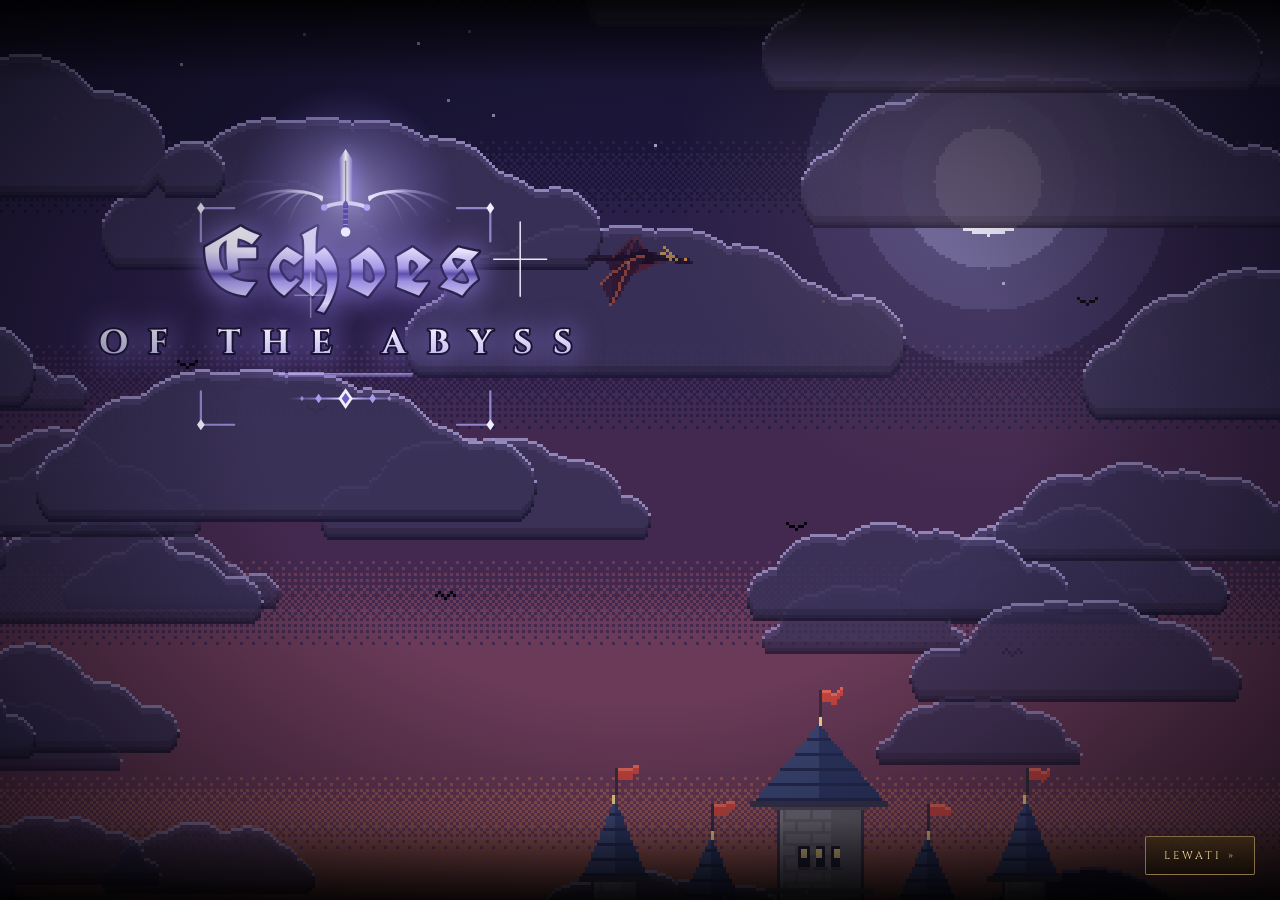
<file: index.html>
<!doctype html>
<html lang="id">

<head>
  <meta charset="utf-8">
  <meta name="viewport"
    content="width=device-width, initial-scale=1.0, maximum-scale=1.0, user-scalable=no, viewport-fit=cover">
  <meta name="apple-mobile-web-app-capable" content="yes">
  <meta name="apple-mobile-web-app-status-bar-style" content="black-translucent">
  <meta name="apple-mobile-web-app-title" content="Echoes Abyss">
  <meta name="mobile-web-app-capable" content="yes">
  <meta name="theme-color" content="#0c0b14">
  <link rel="manifest" href="manifest.json">
  <link rel="icon" type="image/png" sizes="32x32" href="assets/images/favicon-32.png">
  <link rel="icon" type="image/png" sizes="192x192" href="assets/images/icon-192.png">
  <link rel="apple-touch-icon" sizes="180x180" href="assets/images/apple-touch-icon.png">
  <link rel="preconnect" href="https://fonts.googleapis.com">
  <link rel="preconnect" href="https://fonts.gstatic.com" crossorigin>
  <link
    href="https://fonts.googleapis.com/css2?family=Cinzel:wght@400;500;600;700&family=Cormorant+Garamond:ital,wght@0,500;0,600;0,700;1,500&family=Press+Start+2P&family=UnifrakturCook:wght@700&family=VT323&display=swap"
    rel="stylesheet">
  <title>Echoes of the Abyss</title>

  <!-- Modular CSS Stylesheets -->
  <link rel="stylesheet" href="css/style.css">
  <link rel="stylesheet" href="css/game-ui.css">
</head>

<body>
  <canvas id="scene"></canvas>

  <!-- MAIN MENU -->
  <div id="menu">
    <div class="menu-overlay"></div>

    <div class="menu-wrap">
      <header class="menu-head">
        <div class="eyebrow">A Journey Beyond Darkness</div>
        <h1 class="game-title"><span class="t1">Echoes</span><span class="t2">of the Abyss</span></h1>
        <div class="title-divider"></div>
        <div class="tagline">THE WORLD HAS FORGOTTEN</div>
      </header>

      <nav class="menu-buttons">
        <button class="menu-button primary" id="startBtn" onclick="startCinematic()">START</button>
        <button class="menu-button hidden" id="installBtn" onclick="installPWA()">INSTALL GAME</button>
        <button class="menu-button" onclick="openSettings()">SETTINGS</button>
        <button class="menu-button" onclick="exitGame()">EXIT</button>
      </nav>
    </div>

    <div id="charSel" aria-label="Pilih karakter">
      <div class="cs-title">PILIH KARAKTER</div>
      <div class="cs-row">
        <button type="button" class="cs-card" data-hero="m"><canvas width="112" height="120"></canvas><span>♂
            Aether</span></button>
        <button type="button" class="cs-card" data-hero="f"><canvas width="112" height="120"></canvas><span>♀
            Aerith</span></button>
      </div>
    </div>

    <div class="menu-footer">
      <span>AN ECHO FROM THE PAST</span>
      <span id="snd">♪ KLIK DI MANA SAJA UNTUK MENYALAKAN SUARA</span>
    </div>
  </div>

  <!-- SETTINGS -->
  <div id="settings" class="hidden">
    <div class="settings-box">
      <span class="corner tl"></span><span class="corner tr"></span><span class="corner bl"></span><span
        class="corner br"></span>
      <div class="popup-head">
        <div class="pop-eyebrow">PREFERENCES</div>
        <h2>SETTINGS</h2>
        <div class="pop-line"></div>
      </div>

      <div class="setting-row">
        <div class="sr-top"><span>MUSIC VOLUME</span><output id="musicVolOut" for="musicVol">70%</output></div>
        <input id="musicVol" type="range" min="0" max="100" value="70">
      </div>

      <div class="setting-row">
        <div class="sr-top"><span>SOUND EFFECTS VOLUME</span><output id="sfxVolOut" for="sfxVol">100%</output>
        </div>
        <input id="sfxVol" type="range" min="0" max="100" value="100">
      </div>

      <div class="setting-row">
        <div class="sr-top"><span>BRIGHTNESS</span><output id="brightnessOut" for="brightness">100%</output>
        </div>
        <input id="brightness" type="range" min="50" max="130" value="100">
      </div>

      <div class="setting-row">
        <div class="sr-top"><span>LANGUAGE</span><output id="langOut">INDONESIA</output></div>
        <div class="lang-opts">
          <button type="button" class="lang-btn" data-lang="id">BAHASA INDONESIA</button>
          <button type="button" class="lang-btn" data-lang="en">ENGLISH</button>
        </div>
      </div>

      <div class="setting-row">
        <div class="sr-top"><span>GRAPHICS</span><output id="gfxOut">AUTO</output></div>
        <div class="gfx-opts">
          <button type="button" class="gfx-btn" data-gfx="auto">AUTO</button>
          <button type="button" class="gfx-btn" data-gfx="pc">PC / LAPTOP</button>
          <button type="button" class="gfx-btn" data-gfx="hp">HP / MOBILE</button>
        </div>
      </div>

      <div class="setting-row">
        <div class="sr-top"><span>DATA GAME (STORAGE)</span></div>
        <div class="save-storage-opts">
          <button type="button" class="save-file-btn" onclick="GameSave.exportToFile()">📥 SIMPAN KE FILE HP</button>
          <button type="button" class="save-file-btn" onclick="document.getElementById('saveFileInput').click()">📤 MUAT DARI FILE HP</button>
          <input type="file" id="saveFileInput" accept=".json" style="display:none" onchange="GameSave.importFromFile(this)">
        </div>
      </div>

      <button class="back-button" onclick="closeSettings()">BACK</button>
    </div>
  </div>

  <!-- EXIT POPUP -->
  <div id="exitPopup" class="hidden">
    <div class="popup-card">
      <span class="corner tl"></span><span class="corner tr"></span><span class="corner bl"></span><span
        class="corner br"></span>
      <div class="popup-head">
        <div class="pop-eyebrow">UNTIL WE MEET AGAIN</div>
        <h2>FAREWELL</h2>
        <div class="pop-line"></div>
      </div>
      <p class="popup-text">Terima kasih telah mengunjungi<br><b>Echoes of the Abyss</b>.<br>Sampai jumpa,
        pahlawan.</p>
      <button class="popup-btn" onclick="closeExit()">KEMBALI</button>
    </div>
  </div>

  <!-- CINEMATIC UI -->
  <div id="cinematicUI" class="hidden">
    <button id="skipButton" onclick="skipCinematic()">SKIP »</button>

    <div id="finalTitle">
      <div class="small-line"></div>
      <h1>THE FALLEN HERO</h1>
      <div class="subtitle">A LOST SOUL AWAKENS</div>
      <div class="bottom-line"></div>
      <button id="returnButton" onclick="startGame()">MULAI PETUALANGAN</button>
    </div>
  </div>

  <div id="lightTransition"></div>
  <div id="blackFade"></div>

  <canvas id="c" width="640" height="400" tabindex="0" style="visibility:hidden"></canvas>

  <!-- ROTATE PROMPT OVERLAY FOR MOBILE PORTRAIT -->
  <div id="rotateOverlay">
    <div class="rotate-card">
      <div class="rotate-icon">
        <svg width="48" height="48" viewBox="0 0 24 24" fill="none" stroke="#d8b878" stroke-width="1.8"
          stroke-linecap="round" stroke-linejoin="round">
          <rect x="4" y="2" width="16" height="20" rx="2" ry="2"></rect>
          <path d="M12 18h.01"></path>
          <path d="M18 10l3-3-3-3"></path>
          <path d="M21 7h-5a4 4 0 0 0-4 4v1"></path>
        </svg>
      </div>
      <h2>PUTAR PERANGKAT</h2>
      <p>Silakan putar ponsel ke mode <b>Landscape (Mendatar)</b> untuk bermain.</p>
    </div>
  </div>

  <!-- MOBILE CONTROLS OVERLAY -->
  <div id="mobileControls" class="hidden">
    <div id="mobileTopBar">
      <div class="top-center-actions">
        <button class="mob-btn icon-btn" id="mobBtnPause" title="Jeda / Menu">⏸</button>
        <button class="mob-btn icon-btn" id="mobBtnAudio" title="Suara">♪</button>
        <button class="mob-btn icon-btn" id="mobBtnFullscreen" title="Layar Penuh">⛶</button>
        <button class="mob-btn text-btn on" id="mobBtnLock" title="Kunci musuh otomatis"><span class="ico"
            id="mobLockIco" style="width:22px;height:22px;display:block"></span><span
            id="mobLockTxt">AUTO</span></button>
        <button class="mob-btn text-btn hidden" id="mobBtnLobby" title="Kembali ke Lobby">LOBBY</button>
        <button class="mob-btn text-btn hidden" id="mobBtnStat" title="Alokasi Poin Status">
          <span>STAT</span><span id="mobStatBadge" class="badge">0</span>
        </button>
      </div>
    </div>

    <div id="mobWeaponStrip">
      <button class="mob-wpn-btn active" data-wpn="0"></button>
      <button class="mob-wpn-btn" data-wpn="1"></button>
      <button class="mob-wpn-btn" data-wpn="2"></button>
      <button class="mob-wpn-btn" data-wpn="3"></button>
      <button class="mob-wpn-btn" data-wpn="4"></button>
      <button class="mob-wpn-btn" data-wpn="5"></button>
    </div>

    <div id="joyZone">
      <div id="joyBase">
        <svg class="joy-arrows" viewBox="0 0 140 140" aria-hidden="true">
          <path d="M70 11l8 9H62zM70 129l8-9H62zM11 70l9-8v16zM129 70l-9-8v16z" />
        </svg>
        <div id="joyDir"></div>
        <div id="joyStick"></div>
      </div>
    </div>

    <div id="actionCluster">
      <button class="mob-btn act" id="mobBtnPotion" title="Potion (R)">
        <span class="ico" data-ic="flask"></span>
        <span class="nm sm">POTION</span>
        <span id="mobPotCount" class="badge">0</span>
      </button>
      <button class="mob-btn act" id="mobBtnFocus"
        title="Battle Focus (E): berapi-api 10 detik. Melee: ATK SPD+DMG+lari. Busur/Tongkat: speed+defense">
        <span class="ico" data-ic="eye"></span>
        <span class="nm sm">FOKUS</span>
        <div class="sk-cd" id="mobFocusCd"></div>
        <b class="sk-num" id="mobFocusNum" style="font-size:18px"></b>
      </button>
      <button class="mob-btn act" id="mobBtnUlt" title="Ultimate (Q)">
        <span class="ico" data-ic="star"></span>
        <span class="nm sm" id="mobUltTxt">ULT</span>
      </button>

      <button class="mob-btn act skill-btn" id="mobBtnSkill1" data-sk="0">
        <span class="ico" id="mobSk1Ico"></span>
        <span class="nm" id="mobSk1Lbl">Z</span>
        <div class="sk-cd" id="mobSk1Cd"></div>
        <b class="sk-num" id="mobSk1Num"></b>
      </button>
      <button class="mob-btn act skill-btn" id="mobBtnSkill2" data-sk="1">
        <span class="ico" id="mobSk2Ico"></span>
        <span class="nm" id="mobSk2Lbl">X</span>
        <div class="sk-cd" id="mobSk2Cd"></div>
        <b class="sk-num" id="mobSk2Num"></b>
      </button>
      <button class="mob-btn act skill-btn" id="mobBtnSkill3" data-sk="2">
        <span class="ico" id="mobSk3Ico"></span>
        <span class="nm" id="mobSk3Lbl">C</span>
        <div class="sk-cd" id="mobSk3Cd"></div>
        <b class="sk-num" id="mobSk3Num"></b>
      </button>

      <button class="mob-btn act" id="mobBtnDodge" title="Hindar / Guling (Space)">
        <span class="ico" data-ic="bolt"></span>
        <span class="nm sm">HINDAR</span>
      </button>

      <button class="mob-btn act main-atk-btn" id="mobBtnAttack"
        title="Serang. Tahan untuk charge, geser untuk bidik manual">
        <span class="ico" id="mobAtkIco"></span>
        <span class="nm">SERANG</span>
        <svg class="charge-svg" viewBox="0 0 84 84">
          <circle class="charge-bg" cx="42" cy="42" r="37"></circle>
          <circle class="charge-fill" id="mobChargeCircle" cx="42" cy="42" r="37"></circle>
        </svg>
      </button>
    </div>

    <button id="mobBtnInteract" class="hidden">
      <span class="icon">💬</span>
      <span id="mobInteractText">BICARA [G]</span>
    </button>
  </div>

  <!-- STAT ALLOCATION MOODAL -->
  <div id="statModal" class="hidden">
    <div class="stat-card">
      <div class="stat-header">
        <h3>ALOKASI STATUS</h3>
        <button class="close-btn" id="mobStatClose">✕</button>
      </div>
      <div class="stat-points">Poin Tersedia: <b id="mobStatPts">0</b></div>
      <div class="stat-list">
        <div class="stat-item">
          <span>VIT (Vitality / HP)</span>
          <span class="stat-val" id="valVIT">5</span>
          <button class="stat-add-btn" data-stat="VIT">+</button>
        </div>
        <div class="stat-item">
          <span>STR (Physical Damage)</span>
          <span class="stat-val" id="valSTR">5</span>
          <button class="stat-add-btn" data-stat="STR">+</button>
        </div>
        <div class="stat-item">
          <span>DEF (Defense)</span>
          <span class="stat-val" id="valDEF">5</span>
          <button class="stat-add-btn" data-stat="DEF">+</button>
        </div>
        <div class="stat-item">
          <span>AGI (Speed & Dodge)</span>
          <span class="stat-val" id="valAGI">5</span>
          <button class="stat-add-btn" data-stat="AGI">+</button>
        </div>
        <div class="stat-item">
          <span>INT (Skill & Magic)</span>
          <span class="stat-val" id="valINT">5</span>
          <button class="stat-add-btn" data-stat="INT">+</button>
        </div>
      </div>
    </div>
  </div>

  <!-- CHECKPOINT RUANG BOS -->
  <div id="ckpt" class="hidden" role="dialog" aria-label="Checkpoint ruang bos">
    <div class="ck-wrap" id="ckWrap">
      <div class="ck-title">✦ CHECKPOINT · RUANG BOS ✦</div>
      <div class="ck-row">
        <button type="button" tabindex="-1" class="ck-btn ck-retry sel" id="ckRetry"><span class="ck-key">1</span>Lawan
          Kembali<small>Ulangi duel · HP penuh</small></button>
        <button type="button" tabindex="-1" class="ck-btn ck-lobby" id="ckLobby"><span class="ck-key">2</span>Kembali ke
          Lobby<small>Ditarik keluar dari ruang bos</small></button>
      </div>
      <div class="ck-hint" id="ckHint">← → pilih &nbsp;·&nbsp; Enter / Spasi konfirmasi</div>
    </div>
  </div>

  <!-- TUTORIAL SER ALDRIC -->
  <div id="aldAsk" class="hidden">
    <button type="button" data-a="y"><kbd>Y</kbd> Ya, ajari aku lagi</button>
    <button type="button" data-a="n"><kbd>N</kbd> Tidak, terima kasih</button>
  </div>
  <div id="tutPanel" class="hidden">
    <div class="tp-head"><span id="tutStep">TUTORIAL</span><button id="tutSkip" type="button">LEWATI</button></div>
    <div id="tutTitle"></div>
    <div id="tutText"></div>
    <div id="tutKeys"></div>
    <div id="tutNote"></div>
    <div id="tutProg"></div>
  </div>

  <!-- INTRO SINEMATIK -->
  <div id="intro">
    <canvas id="introCv"></canvas>
    <button id="introSkip" type="button" aria-label="Lewati intro">LEWATI »</button>
  </div>

  <!-- PWA UPDATE NOTIFICATION BANNER -->
  <div id="pwaUpdateBanner" class="pwa-update-banner hidden">
    <div class="pwa-update-content">
      <span class="pwa-update-icon">✦</span>
      <span class="pwa-update-text">Update baru tersedia!</span>
      <button id="pwaReloadBtn" class="pwa-update-btn">Muat Ulang</button>
      <button id="pwaDismissBtn" class="pwa-dismiss-btn" title="Nanti saja">✕</button>
    </div>
  </div>

  <!-- Modular JavaScript Scripts -->
  <script src="js/save-system.js"></script>
  <script src="js/main.js"></script>
  <script src="js/player.js"></script>
  <script src="js/combat.js"></script>
  <script src="js/enemies.js"></script>
  <script src="js/dungeon.js"></script>
  <script src="js/lobby.js"></script>
  <script src="js/forest.js"></script>
  <script src="js/village.js"></script>
  <script src="js/inventory.js"></script>
  <script src="js/multiplayer.js"></script>
</body>

</html>
</file>
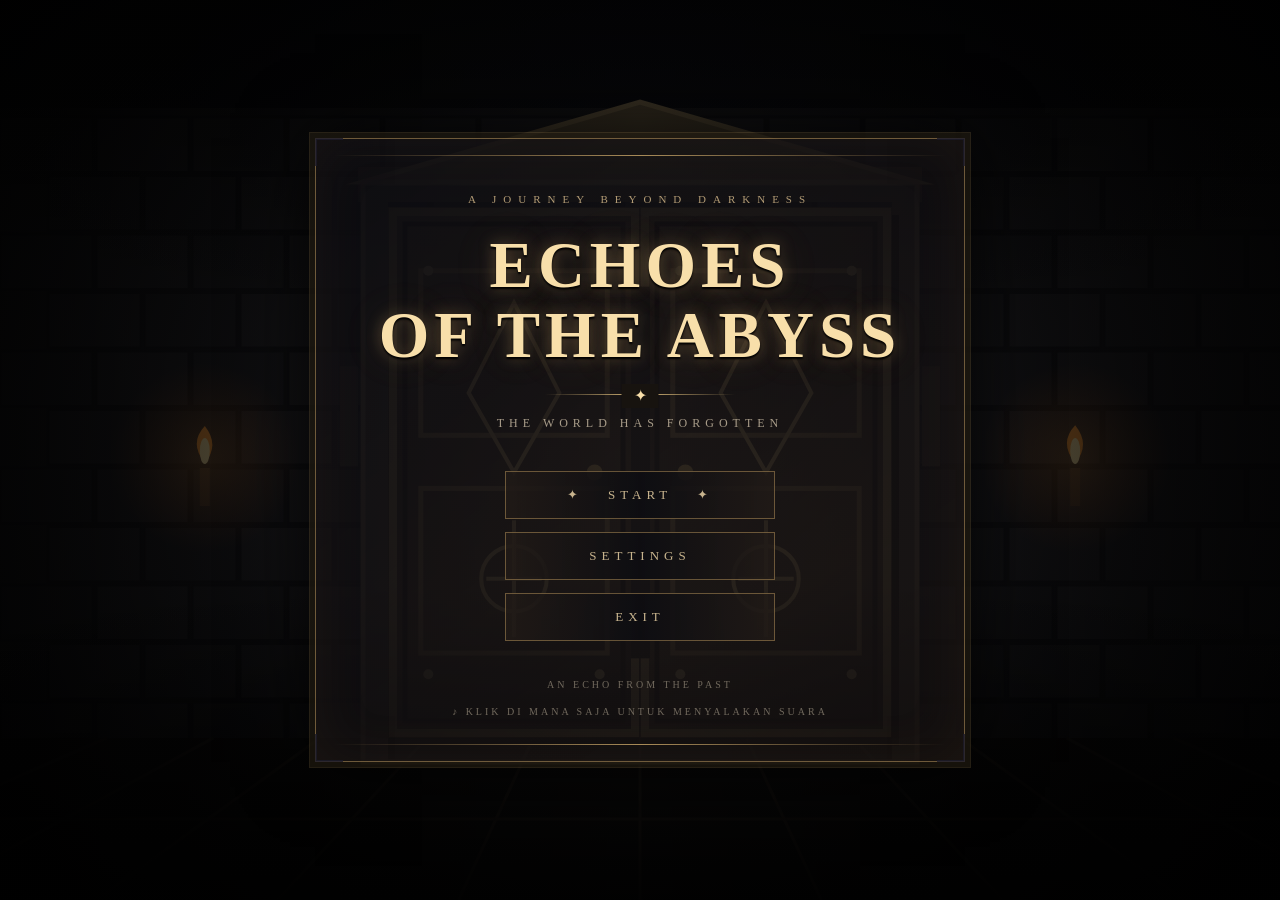
<file: game.html>
<!doctype html>
<html lang="id"><head><meta charset="utf-8">
<meta name="viewport" content="width=device-width, initial-scale=1, viewport-fit=cover">
<title>Echoes of the Abyss — Prototype Combat</title>
<style>
:root{--bg:#e8e6f0;--fg:#1c1b2a;--mut:#5a5873;--card:#fff;--line:#c9c5dc;box-sizing:border-box;padding-top:env(safe-area-inset-top,0px);padding-bottom:env(safe-area-inset-bottom,0px)}
@media (prefers-color-scheme:dark){:root:not([data-theme="light"]){--bg:#0c0b14;--fg:#e6e3f4;--mut:#9a97b8;--card:#16152a;--line:#2c2a48}}
:root[data-theme="dark"]{--bg:#0c0b14;--fg:#e6e3f4;--mut:#9a97b8;--card:#16152a;--line:#2c2a48}
html{scroll-padding-top:env(safe-area-inset-top,0px)}
html,body{height:100%;overflow:hidden}
body{margin:0;background:#000;color:var(--fg);font:15px/1.5 Georgia,"Times New Roman",serif;display:flex;align-items:center;justify-content:center}
#c{width:min(100vw,160vh);height:auto;aspect-ratio:8/5;image-rendering:pixelated;background:#000;cursor:crosshair;touch-action:none;outline:none;display:block}
.k{max-width:960px;width:100%;margin-top:12px;display:grid;grid-template-columns:repeat(auto-fit,minmax(210px,1fr));gap:6px 18px;font-size:13px;color:var(--mut)}
.k b{color:var(--fg);font-weight:700}

* {
  margin: 0;
  padding: 0;
  box-sizing: border-box;
}

:root {
  --gold: #d8b878;
  --gold-light: #f8dfaa;
  --dark: #09090d;
  --muted: #9e927e;
}


#scene {
  position: fixed;
  inset: 0;
  width: 100%;
  height: 100%;
  image-rendering: pixelated;
}

button {
  font-family: inherit;
  cursor: pointer;
}

.hidden {
  display: none !important;
}

/* MENU BACKGROUND */

#menu {
  position: fixed;
  inset: 0;
  z-index: 5;
  display: flex;
  align-items: center;
  justify-content: center;
  background:
    radial-gradient(ellipse at center, rgba(25,23,25,.28), rgba(0,0,0,.87)),
    linear-gradient(90deg, rgba(0,0,0,.65), transparent 50%, rgba(0,0,0,.65));
}

.menu-overlay {
  position: absolute;
  inset: 0;
  pointer-events: none;
  background:
    linear-gradient(to bottom, rgba(0,0,0,.4), transparent 35%, transparent 65%, rgba(0,0,0,.8));
}

.menu-frame {
  position: relative;
  width: min(650px, 90vw);
  padding: 52px 35px 42px;
  text-align: center;
  border: 1px solid rgba(190,153,93,.55);
  background: linear-gradient(145deg, rgba(12,12,17,.84), rgba(21,17,17,.72));
  box-shadow:
    0 0 0 5px rgba(0,0,0,.4),
    0 0 0 6px rgba(190,153,93,.18),
    0 0 70px rgba(0,0,0,.9),
    inset 0 0 55px rgba(174,127,63,.08);
  animation: menuReveal 1.8s ease both;
}

.menu-frame::before,
.menu-frame::after {
  content: "";
  position: absolute;
  left: 18px;
  right: 18px;
  height: 1px;
  background: linear-gradient(90deg, transparent, #a88b58, transparent);
}

.menu-frame::before { top: 16px; }
.menu-frame::after { bottom: 16px; }

.corner {
  position: absolute;
  width: 28px;
  height: 28px;
  border-color: var(--gold);
  opacity: .8;
}

.corner.tl {
  top: -1px; left: -1px;
  border-top: 2px solid;
  border-left: 2px solid;
}
.corner.tr {
  top: -1px; right: -1px;
  border-top: 2px solid;
  border-right: 2px solid;
}
.corner.bl {
  bottom: -1px; left: -1px;
  border-bottom: 2px solid;
  border-left: 2px solid;
}
.corner.br {
  bottom: -1px; right: -1px;
  border-bottom: 2px solid;
  border-right: 2px solid;
}

.eyebrow {
  color: #b29b75;
  font-size: 11px;
  letter-spacing: 7px;
  margin-bottom: 23px;
  text-transform: uppercase;
}

.game-title {
  color: var(--gold-light);
  font-size: clamp(38px, 6vw, 65px);
  line-height: 1.08;
  letter-spacing: 5px;
  text-shadow:
    0 2px 2px #000,
    0 0 15px rgba(215,173,105,.35),
    0 0 45px rgba(215,173,105,.16);
}

.title-divider {
  width: 190px;
  height: 1px;
  margin: 24px auto 19px;
  background: linear-gradient(90deg, transparent, var(--gold), transparent);
  position: relative;
}

.title-divider::after {
  content: "✦";
  position: absolute;
  top: -10px;
  left: 50%;
  transform: translateX(-50%);
  color: var(--gold-light);
  background: #17130f;
  padding: 0 12px;
  font-size: 16px;
}

.tagline {
  color: #a89c89;
  font-size: 12px;
  letter-spacing: 5px;
  margin-bottom: 39px;
}

.menu-buttons {
  width: min(270px, 100%);
  margin: auto;
  display: flex;
  flex-direction: column;
  gap: 13px;
}

.menu-button {
  position: relative;
  width: 100%;
  padding: 15px 22px;
  color: #c8b48e;
  font-size: 13px;
  letter-spacing: 5px;
  border: 1px solid rgba(171,139,86,.55);
  background: linear-gradient(90deg, rgba(34,27,23,.75), rgba(13,13,17,.92), rgba(34,27,23,.75));
  transition: .35s ease;
  overflow: hidden;
}

.menu-button::before {
  content: "";
  position: absolute;
  inset: 0;
  transform: translateX(-110%);
  background: linear-gradient(90deg, transparent, rgba(230,194,131,.19), transparent);
  transition: .55s;
}

.menu-button:hover::before {
  transform: translateX(110%);
}

.menu-button:hover {
  color: #fff0ca;
  border-color: #e1c18b;
  letter-spacing: 6px;
  box-shadow: 0 0 22px rgba(193,146,76,.2), inset 0 0 18px rgba(193,146,76,.1);
  transform: scale(1.035);
}

.menu-footer {
  margin-top: 36px;
  color: #71695d;
  font-size: 10px;
  letter-spacing: 3px;
}

/* SETTINGS */

#settings {
  position: fixed;
  inset: 0;
  z-index: 8;
  display: flex;
  align-items: center;
  justify-content: center;
  background: rgba(0,0,0,.88);
}

.settings-box {
  width: min(430px, 90vw);
  padding: 38px;
  background: #151419;
  border: 1px solid #9a7a4e;
  box-shadow: 0 0 50px #000;
}

.settings-box h2 {
  color: var(--gold-light);
  text-align: center;
  letter-spacing: 5px;
  margin-bottom: 28px;
}

.setting-row {
  margin: 24px 0;
  color: #c6b28d;
  font-size: 13px;
  letter-spacing: 2px;
}

.setting-row input {
  width: 100%;
  margin-top: 13px;
  accent-color: #c49a5b;
}

.back-button {
  width: 100%;
  padding: 13px;
  color: var(--gold);
  background: transparent;
  border: 1px solid #8b714a;
  letter-spacing: 4px;
  margin-top: 18px;
}

/* CINEMATIC */

#cinematicUI {
  position: fixed;
  inset: 0;
  z-index: 6;
  pointer-events: none;
}

#skipButton {
  position: absolute;
  right: 25px;
  bottom: 25px;
  pointer-events: auto;
  background: rgba(8,8,10,.8);
  border: 1px solid #8d754e;
  color: #d7c49f;
  padding: 12px 19px;
  font-size: 11px;
  letter-spacing: 3px;
}

#skipButton:hover {
  background: #493a28;
}

#finalTitle {
  position: absolute;
  inset: 0;
  display: flex;
  flex-direction: column;
  align-items: center;
  justify-content: center;
  text-align: center;
  background:
    radial-gradient(ellipse at center, rgba(44,34,23,.2), transparent 65%),
    #050507;
  opacity: 0;
  transition: opacity 2.4s ease;
}

#finalTitle .small-line {
  width: 0;
  height: 1px;
  margin-bottom: 28px;
  background: linear-gradient(90deg, transparent, #c7a46c, transparent);
  transition: width 2s ease;
}

#finalTitle h1 {
  color: #e5d1a7;
  font-size: clamp(34px, 6vw, 76px);
  letter-spacing: 9px;
  font-weight: normal;
  opacity: 0;
  transform: translateY(22px);
  text-shadow: 0 0 18px rgba(221,180,109,.25);
  transition: opacity 2.2s ease, transform 2.2s ease;
}

#finalTitle .subtitle {
  margin-top: 22px;
  color: #a99b83;
  font-size: 12px;
  letter-spacing: 7px;
  opacity: 0;
  transform: translateY(12px);
  transition: opacity 2s ease, transform 2s ease;
}

#finalTitle .bottom-line {
  width: 0;
  height: 1px;
  margin-top: 27px;
  background: linear-gradient(90deg, transparent, #9e8055, transparent);
  transition: width 2s ease;
}

#returnButton {
  pointer-events: auto;
  margin-top: 45px;
  padding: 13px 27px;
  color: #c8b48e;
  background: rgba(20,17,15,.8);
  border: 1px solid #92784f;
  font-size: 11px;
  letter-spacing: 4px;
  opacity: 0;
  transition: opacity 1.5s ease, background .3s;
}

#returnButton:hover {
  background: #453624;
}

#finalTitle.show .small-line,
#finalTitle.show .bottom-line {
  width: min(320px, 65vw);
}

#finalTitle.show h1 {
  opacity: 1;
  transform: translateY(0);
}

#finalTitle.show .subtitle {
  opacity: 1;
  transform: translateY(0);
}

#finalTitle.show #returnButton {
  opacity: 1;
}

/* TRANSITION LIGHT */

#lightTransition {
  position: fixed;
  inset: 0;
  z-index: 9;
  pointer-events: none;
  opacity: 0;
  background: radial-gradient(ellipse at center,
    rgba(255,239,201,1) 0%,
    rgba(255,211,145,.85) 25%,
    rgba(224,159,82,.5) 55%,
    rgba(0,0,0,0) 100%);
}

#blackFade {
  position: fixed;
  inset: 0;
  z-index: 10;
  pointer-events: none;
  background: #030305;
  opacity: 0;
}

@keyframes menuReveal {
  from { opacity: 0; transform: translateY(20px) scale(.97); }
  to { opacity: 1; transform: translateY(0) scale(1); }
}
</style></head><body>
<canvas id="scene"></canvas>

<!-- MAIN MENU -->
<div id="menu">
  <div class="menu-overlay"></div>

  <div class="menu-frame">
    <span class="corner tl"></span>
    <span class="corner tr"></span>
    <span class="corner bl"></span>
    <span class="corner br"></span>

    <div class="eyebrow">A Journey Beyond Darkness</div>
    <h1 class="game-title">ECHOES<br>OF THE ABYSS</h1>
    <div class="title-divider"></div>
    <div class="tagline">THE WORLD HAS FORGOTTEN</div>

    <div class="menu-buttons">
      <button class="menu-button" id="startBtn" onclick="startCinematic()">✦ &nbsp; START &nbsp; ✦</button>
      <button class="menu-button" onclick="openSettings()">SETTINGS</button>
      <button class="menu-button" onclick="exitGame()">EXIT</button>
    </div>

    <div class="menu-footer">AN ECHO FROM THE PAST</div>
    <div class="menu-footer" id="snd" style="margin-top:12px">♪ KLIK DI MANA SAJA UNTUK MENYALAKAN SUARA</div>
  </div>
</div>

<!-- SETTINGS -->
<div id="settings" class="hidden">
  <div class="settings-box">
    <h2>SETTINGS</h2>

    <div class="setting-row">
      MUSIC VOLUME
      <input id="musicVol" type="range" min="0" max="100" value="70">
    </div>

    <div class="setting-row">
      BRIGHTNESS
      <input id="brightness" type="range" min="50" max="130" value="100">
    </div>

    <button class="back-button" onclick="closeSettings()">BACK</button>
  </div>
</div>

<!-- CINEMATIC UI -->
<div id="cinematicUI" class="hidden">
  <button id="skipButton" onclick="skipCinematic()">SKIP »</button>

  <div id="finalTitle">
    <div class="small-line"></div>
    <h1>THE FALLEN HERO</h1>
    <div class="subtitle">A LOST SOUL AWAKENS</div>
    <div class="bottom-line"></div>
    <button id="returnButton" onclick="startGame()">MULAI PETUALANGAN</button>
  </div>
</div>

<div id="lightTransition"></div>
<div id="blackFade"></div>

<canvas id="c" width="640" height="400" tabindex="0" style="visibility:hidden"></canvas>
<script>
const W=640,H=400,cv=document.getElementById('c'),g=cv.getContext('2d');g.imageSmoothingEnabled=false;
const K={},P={},M={x:320,y:200,sx:320,sy:200,d:0,u:0};
// ===== Kamera: zoom dekat & mengikuti player (ubah CAM_Z untuk atur jarak; 1 = tanpa zoom) =====
const CAM_Z=1.4,CAM_SM=7;let camX=0,camY=0,camInit=false;
// ===== Ukuran ruangan dungeon (diperluas dari 640x400) & jumlah musuh tambahan =====
const DW=800,DH=480,OX=80,OY=40,DY=DH/2,EXTRA_ENEMIES=4,HALF_EXTRA=5;let WW=1218,WH=400;
function camUpd(dt){const vw=W/CAM_Z,vh=H/CAM_Z,tx=Math.max(0,Math.min(WW-vw,p.x-vw/2)),ty=Math.max(0,Math.min(WH-vh,p.y-vh/2-4));
 if(!camInit||Math.hypot(tx-camX,ty-camY)>140){camX=tx;camY=ty;camInit=true}else{const k=Math.min(1,dt*CAM_SM);camX+=(tx-camX)*k;camY+=(ty-camY)*k}
 camX=Math.round(camX*CAM_Z)/CAM_Z;camY=Math.round(camY*CAM_Z)/CAM_Z;
 M.x=camX+M.sx/CAM_Z;M.y=camY+M.sy/CAM_Z}
onkeydown=e=>{SFX.init();if(e.code=='KeyF'&&!e.repeat){const d=document.documentElement;try{document.fullscreenElement?document.exitFullscreen():d.requestFullscreen&&d.requestFullscreen()}catch(x){}}if(!K[e.code])P[e.code]=1;K[e.code]=1;if(e.code=='Space')e.preventDefault()};
onkeyup=e=>K[e.code]=0;
cv.onmousemove=e=>{const r=cv.getBoundingClientRect();M.sx=(e.clientX-r.left)*W/r.width;M.sy=(e.clientY-r.top)*H/r.height;M.x=camX+M.sx/CAM_Z;M.y=camY+M.sy/CAM_Z};
cv.onmousedown=e=>{SFX.init();M.d=1;cv.focus()};
onmouseup=()=>{if(M.d){M.d=0;M.u=1}};
cv.oncontextmenu=e=>e.preventDefault();
// ===== Audio (Web Audio, tanpa file eksternal) =====
const SFX=(()=>{let ac,mg,mu,sg,nb,on=true,nt=0,st=0,oc,rv,ml,ig,md='menu',vl=1,mt=0,bi=0;
const RT=[55,43.65,49,41.2],SC=[220,261.63,293.66,329.63,392,440,523.25,659.25];
const init=()=>{if(ac){if(ac.state=='suspended')ac.resume();return}
 try{ac=new(window.AudioContext||window.webkitAudioContext)()}catch(e){return}
 const cp=ac.createDynamicsCompressor();cp.connect(ac.destination);
 mg=ac.createGain();mg.gain.value=on?.55:0;mg.connect(cp);
 sg=ac.createGain();sg.connect(mg);mu=ac.createGain();mu.gain.value=.3*vl;mu.connect(mg);
 rv=ac.createConvolver();const ib=ac.createBuffer(2,ac.sampleRate*1.4,ac.sampleRate),rw=ac.createGain();
 for(let c=0;c<2;c++){const d=ib.getChannelData(c);for(let i=0;i<d.length;i++)d[i]=(Math.random()*2-1)*Math.pow(1-i/d.length,2.5)}
 rv.buffer=ib;rw.gain.value=.3;sg.connect(rv);rv.connect(rw);rw.connect(mg);oc=ac.createGain();oc.gain.value=vl;oc.connect(mg);oc.connect(rv);ml=ac.createGain();ml.connect(oc);
 const dl=ac.createDelay(1),fb=ac.createGain();dl.delayTime.value=.42;fb.gain.value=.38;mu.connect(dl);dl.connect(fb);fb.connect(dl);dl.connect(mg);
 nb=ac.createBuffer(1,ac.sampleRate,ac.sampleRate);const d=nb.getChannelData(0);for(let i=0;i<d.length;i++)d[i]=Math.random()*2-1;
 nt=ac.currentTime+.2;setInterval(music,120)};
const env=(gn,t0,v,dur,at)=>{gn.gain.setValueAtTime(0,t0);gn.gain.linearRampToValueAtTime(v,t0+at);gn.gain.exponentialRampToValueAtTime(.0001,t0+dur)};
const tone=(f0,f1,dur,type,v,dl=0,dest,at=.008)=>{if(!ac)return;const t0=ac.currentTime+dl,o=ac.createOscillator(),gn=ac.createGain();o.type=type;o.frequency.setValueAtTime(f0,t0);o.frequency.exponentialRampToValueAtTime(Math.max(20,f1),t0+dur);env(gn,t0,v,dur,at);o.connect(gn);gn.connect(dest||sg);o.start(t0);o.stop(t0+dur+.05)};
const noise=(dur,v,f0,f1,q,type,dl=0,at=.008)=>{if(!ac)return;const t0=ac.currentTime+dl,s=ac.createBufferSource(),f=ac.createBiquadFilter(),gn=ac.createGain();s.buffer=nb;s.loop=true;f.type=type||'bandpass';f.Q.value=q||1;f.frequency.setValueAtTime(f0,t0);f.frequency.exponentialRampToValueAtTime(Math.max(20,f1),t0+dur);env(gn,t0,v,dur,at);s.connect(f);f.connect(gn);gn.connect(sg);s.start(t0);s.stop(t0+dur+.05)};
const pad=(f,t0,dur)=>[f,f*1.5,f*2.005].forEach(q=>{const o=ac.createOscillator(),gn=ac.createGain(),lp=ac.createBiquadFilter();o.type='sawtooth';o.frequency.value=q;lp.type='lowpass';lp.frequency.value=380;gn.gain.setValueAtTime(0,t0);gn.gain.linearRampToValueAtTime(.09,t0+dur*.4);gn.gain.linearRampToValueAtTime(0,t0+dur);o.connect(lp);lp.connect(gn);gn.connect(mu);o.start(t0);o.stop(t0+dur+.1)});
function music(){if(!ac||!on)return;if(md=='menu'){menuLoop();return}if(md!='game')return;while(nt<ac.currentTime+.4){const t0=nt;
 if(st%8==0)pad(RT[(st>>3)%4],t0,3.6);
 else if(Math.random()<.45){const f=SC[Math.floor(Math.random()*SC.length)];tone(f,f*.99,.5,'triangle',.12,t0-ac.currentTime,mu)}
 nt+=.45;st++}}

// ===== Orkestra (strings, brass, timpani, harpa, paduan suara) =====
const ng=(t0,at,dur,v,d)=>{const gn=ac.createGain();gn.gain.setValueAtTime(0,t0);gn.gain.linearRampToValueAtTime(v,t0+at);gn.gain.setValueAtTime(v,t0+Math.max(at,dur-at));gn.gain.linearRampToValueAtTime(0,t0+dur);gn.connect(d);return gn};
const osc=(f,type,t0,dur,dest,det=0)=>{const o=ac.createOscillator();o.type=type;o.frequency.value=f;o.detune.value=det;o.connect(dest);o.start(t0);o.stop(t0+dur+.1)};
const str=(f,t0,dur,v,d)=>{const lp=ac.createBiquadFilter();lp.type='lowpass';lp.frequency.value=1600;lp.connect(ng(t0,Math.min(1.6,dur*.4),dur,v,d||oc));[-9,0,8].forEach(c=>osc(f,'sawtooth',t0,dur,lp,c));osc(f*2,'triangle',t0,dur,lp,3)};
const brass=(f,t0,dur,v,d)=>{const lp=ac.createBiquadFilter();lp.type='lowpass';lp.frequency.setValueAtTime(300,t0);lp.frequency.linearRampToValueAtTime(1500,t0+dur*.45);lp.frequency.linearRampToValueAtTime(500,t0+dur);lp.connect(ng(t0,.18,dur,v,d||oc));[-5,5].forEach(c=>osc(f,'sawtooth',t0,dur,lp,c))};
const bass=(f,t0,dur,v,d)=>{const gn=ng(t0,.6,dur,v,d||oc),lp=ac.createBiquadFilter();lp.type='lowpass';lp.frequency.value=420;lp.connect(gn);osc(f,'sawtooth',t0,dur,lp);osc(f,'sine',t0,dur,gn)};
const choir=(f,t0,dur,v,d)=>{const gn=ng(t0,Math.min(2.2,dur*.4),dur,v,d||oc);[800,1150].forEach(fc=>{const bp=ac.createBiquadFilter();bp.type='bandpass';bp.frequency.value=fc;bp.Q.value=4;bp.connect(gn);osc(f,'sawtooth',t0,dur,bp,-6);osc(f,'sawtooth',t0,dur,bp,6)});osc(f,'sine',t0,dur,gn)};
const timp=(t0,v,f,d)=>{const o=ac.createOscillator(),gn=ac.createGain();o.type='sine';o.frequency.setValueAtTime(f*2,t0);o.frequency.exponentialRampToValueAtTime(f,t0+.12);gn.gain.setValueAtTime(0,t0);gn.gain.linearRampToValueAtTime(v,t0+.005);gn.gain.exponentialRampToValueAtTime(.0001,t0+1.4);o.connect(gn);gn.connect(d||oc);o.start(t0);o.stop(t0+1.5);
 const s=ac.createBufferSource(),lp=ac.createBiquadFilter(),g2=ac.createGain();s.buffer=nb;s.loop=true;lp.type='lowpass';lp.frequency.value=300;g2.gain.setValueAtTime(v*.6,t0);g2.gain.exponentialRampToValueAtTime(.0001,t0+.15);s.connect(lp);lp.connect(g2);g2.connect(d||oc);s.start(t0);s.stop(t0+.2)};
const harp=(f,t0,v,d)=>{const gn=ac.createGain();gn.gain.setValueAtTime(0,t0);gn.gain.linearRampToValueAtTime(v,t0+.005);gn.gain.exponentialRampToValueAtTime(.0001,t0+1.6);gn.connect(d||oc);osc(f,'triangle',t0,1.6,gn);osc(f*2,'sine',t0,1.6,gn)};
const cym=(t0,dur,v,d)=>{const s=ac.createBufferSource(),hp=ac.createBiquadFilter(),gn=ac.createGain();s.buffer=nb;s.loop=true;hp.type='highpass';hp.frequency.value=5000;gn.gain.setValueAtTime(0,t0);gn.gain.linearRampToValueAtTime(v,t0+dur*.8);gn.gain.exponentialRampToValueAtTime(.0001,t0+dur*1.8);s.connect(hp);hp.connect(gn);gn.connect(d||oc);s.start(t0);s.stop(t0+dur*1.8+.1)};
const CH=[[110,164.8,220,261.6,329.6],[87.3,130.8,174.6,220,261.6],[130.8,196,261.6,329.6,392],[98,146.8,196,246.9,293.7]];
function menuLoop(){const now=ac.currentTime;if(!mt)mt=now+.1;while(mt<now+.6){const c=CH[bi%4],t0=mt;
 bass(c[0],t0,4.9,.12,ml);c.slice(1).forEach(f=>str(f,t0,5.2,.035,ml));
 if(bi%4==0)timp(t0,.2,65,ml);if(bi%4==2)brass(c[2],t0,4,.035,ml);if(bi%4==3)choir(c[3],t0,4.8,.03,ml);
 [c[1],c[2],c[3],c[4],c[3],c[2],c[4],c[3]].forEach((f,i)=>harp(f*2,t0+.3+i*.55,.05,ml));
 mt+=4.8;bi++}}
function bigChord(t0,d){bass(110,t0,9,.2,d);bass(55,t0,9,.16,d);[220,277.2,329.6,440,554.4].forEach(f=>str(f,t0,8.5,.06,d));[440,554.4,659.3].forEach((f,i)=>choir(f,t0,8,.05-i*.01,d));brass(220,t0,4,.1,d);brass(329.6,t0,4,.08,d);timp(t0,.7,55,d);timp(t0+.02,.5,82,d);cym(t0-.3,.6,.18,d)}
function newIg(){ig=ac.createGain();ig.connect(oc);return ig}
function intro(){if(!ac)return;const T=ac.currentTime+.05,d=newIg();
 bass(55,T,9.5,.16,d);[110,164.8,220,261.6].forEach(f=>str(f,T,9,.04,d));
 [2,2.9,3.8].forEach(x=>timp(T+x,.4,60,d));
 [220,261.6,329.6,440,523.3,659.3].forEach((f,i)=>harp(f,T+2.6+i*.4,.07,d));
 str(329.6,T+4,2.2,.06,d);str(440,T+5.5,2.5,.06,d);str(523.3,T+7,2.5,.06,d);
 brass(220,T+5.5,2.3,.08,d);brass(329.6,T+5.5,2.3,.06,d);brass(261.6,T+7.6,1.8,.08,d);brass(392,T+7.6,1.8,.06,d);
 for(let i=0;i<12;i++)timp(T+6+i*.25,.18+i*.03,60+(i%3)*6,d);
 cym(T+7.2,2,.12,d);bigChord(T+9,d)}
function cut(tau=.12){if(ac&&ig){ig.gain.setTargetAtTime(0,ac.currentTime,tau)}ig=null}
// ===== SFX gameplay engine v2: layered synthesis, pan/pitch variety, SFX-bus compressor+saturation, big reverb =====
const rnd=Math.random,DC=new Float32Array(257);for(let i=0;i<257;i++)DC[i]=Math.tanh((i/128-1)*4);
let xb,xw;const lim={};
const X=()=>{if(xb)return;const c=ac.createDynamicsCompressor();c.threshold.value=-14;c.knee.value=8;c.ratio.value=5;c.attack.value=.002;c.release.value=.12;
 const sh=ac.createWaveShaper(),cv=new Float32Array(257);for(let i=0;i<257;i++)cv[i]=Math.tanh((i/128-1)*1.5)/Math.tanh(1.5);sh.curve=cv;
 xb=ac.createGain();xb.connect(sh);sh.connect(c);c.connect(sg);
 const n=ac.sampleRate*2.6|0,ib=ac.createBuffer(2,n,ac.sampleRate);for(let ch=0;ch<2;ch++){const d=ib.getChannelData(ch);for(let i=0;i<n;i++)d[i]=(rnd()*2-1)*Math.pow(1-i/n,3)}
 const r2=ac.createConvolver(),wg=ac.createGain();r2.buffer=ib;wg.gain.value=.55;xw=ac.createGain();xw.connect(r2);r2.connect(wg);wg.connect(mg)};
const fin=(n,o)=>{const pn=ac.createStereoPanner();pn.pan.value=o.pan!=null?o.pan:(rnd()-.5)*.3;n.connect(pn);pn.connect(xb);if(o.send){const s=ac.createGain();s.gain.value=o.send;pn.connect(s);s.connect(xw)}};
const T=(f0,f1,dur,type,v,dl=0,o={})=>{if(!ac||!on)return;X();const t0=ac.currentTime+dl,os=ac.createOscillator(),gn=ac.createGain(),q=1+(rnd()-.5)*.07;os.type=type;os.frequency.setValueAtTime(f0*q,t0);os.frequency.exponentialRampToValueAtTime(Math.max(20,f1*q),t0+dur);
 gn.gain.setValueAtTime(0,t0);gn.gain.linearRampToValueAtTime(v,t0+(o.at||.003));gn.gain.exponentialRampToValueAtTime(.0001,t0+dur);
 if(o.lp){const f=ac.createBiquadFilter();f.type='lowpass';f.frequency.value=o.lp;os.connect(f);f.connect(gn)}else os.connect(gn);fin(gn,o);os.start(t0);os.stop(t0+dur+.05)};
const N=(dur,v,f0,f1,q,type,dl=0,o={})=>{if(!ac||!on)return;X();const t0=ac.currentTime+dl,s=ac.createBufferSource(),f=ac.createBiquadFilter(),gn=ac.createGain();s.buffer=nb;s.loop=true;f.type=type||'bandpass';f.Q.value=q||1;f.frequency.setValueAtTime(f0,t0);f.frequency.exponentialRampToValueAtTime(Math.max(20,f1),t0+dur);
 let h=f;if(o.dist){const w=ac.createWaveShaper();w.curve=DC;f.connect(w);h=w}
 gn.gain.setValueAtTime(0,t0);gn.gain.linearRampToValueAtTime(v,t0+(o.at||.002));gn.gain.exponentialRampToValueAtTime(.0001,t0+dur);s.connect(f);h.connect(gn);fin(gn,o);s.start(t0,rnd()*.9);s.stop(t0+dur+.05)};
const RING=(f,v,d,dl=0,o={})=>[1,2.76,5.4,8.9].forEach((m,i)=>T(f*m,f*m*.99,d/(1+i*.5),'sine',v/(1+i*.9),dl,o));
const CK=(v,dl=0)=>N(.025,v,4000,9000,.7,'highpass',dl,{at:.0006});
const FM=(f0,f1,dur,v,a,b,dl=0)=>{if(!ac||!on)return;X();const t0=ac.currentTime+dl,os=ac.createOscillator(),gn=ac.createGain();os.type='sawtooth';os.frequency.setValueAtTime(f0,t0);os.frequency.exponentialRampToValueAtTime(f1,t0+dur);gn.gain.setValueAtTime(0,t0);gn.gain.linearRampToValueAtTime(v,t0+.02);gn.gain.exponentialRampToValueAtTime(.0001,t0+dur);[a,b].forEach(fr=>{const f=ac.createBiquadFilter();f.type='bandpass';f.frequency.value=fr;f.Q.value=5;os.connect(f);f.connect(gn)});fin(gn,{});os.start(t0);os.stop(t0+dur+.05)};
const gt=(k,w,m)=>{const n=ac.currentTime,a=lim[k]=(lim[k]||[]).filter(t=>n-t<w);if(a.length>=m)return false;a.push(n);return true};
const arp=(fs,v,gap,d=.5)=>fs.forEach((f,i)=>{T(f,f,d,'triangle',v,i*gap,{send:.35});T(f*2,f*2,d*.8,'sine',v*.35,i*gap)});
// ledakan hampir nyata: crack -> sub boom -> badan blast ter-distorsi -> rumble ekor -> pecahan puing
const EXP=(z,fire)=>{CK(.55*z);N(.05,.5*z,7000,900,.8,'bandpass',0,{at:.0008,dist:1});
 T(115,26,1.1*z,'sine',.75*z,0,{send:.3});T(62,22,1.5*z,'sine',.5*z,.03);
 N(.9*z,.55*z,2800,110,.6,'lowpass',0,{at:.004,dist:1,send:.6});N(1.7*z,.25*z,520,55,.5,'lowpass',.06,{at:.06,send:.8});N(.4,.3*z,1600,260,1,'bandpass',.03,{dist:1});
 for(let i=0;i<10;i++)N(.03+rnd()*.04,.1*z*(.4+rnd()),2500+rnd()*3500,900,2,'bandpass',.1+rnd()*.8*z,{pan:rnd()*2-1,at:.001});
 if(fire)N(.9*z,.22*z,700,3800,.8,'bandpass',.04,{at:.18,send:.4})};
const arrow=(v=1)=>{CK(.35*v);N(.04,.55*v,500,2600,1.2,'bandpass',0,{at:.0008});
 [[250,.2],[500,.12],[750,.07],[1000,.045]].forEach(([f,a],i)=>T(f,f*.985,.32/(1+i*.4),'triangle',a*v,0,{at:.0008}));
 T(130,55,.12,'sine',.38*v);N(.3,.26*v,5200,1300,3.5,'bandpass',.015,{at:.03,pan:(rnd()-.5)*.8});N(.18,.12*v,9000,3500,1,'highpass',.03,{at:.02});RING(2600,.025*v,.18,.005)};
return{init,ready:()=>!!ac,intro,cut,finale(){if(!ac)return;cut();bigChord(ac.currentTime+.05,newIg())},
 vol(v){vl=v;if(oc)oc.gain.value=v;if(mu)mu.gain.value=.3*v},
 mode(m){md=m;if(m=='menu'){mt=0;bi=0}if(ml)ml.gain.setTargetAtTime(m=='menu'?1:0,ac.currentTime,.4)},
 isOn:()=>on,toggle(){on=!on;if(mg)mg.gain.value=on?.55:0},
swing(w){if(w==4){N(.07,.4,3000,9000,2,'bandpass',0,{at:.01});N(.07,.4,3500,9000,2,'bandpass',.06,{at:.01});CK(.15,.12)}
 else if(w==1){CK(.22);N(.075,.5,1800,8500,3.2,'bandpass',0,{at:.006});N(.05,.28,7000,12000,1.1,'highpass',.01,{at:.002});T(1300,4600,.07,'triangle',.07,0,{at:.004,lp:7000});RING(3600,.035,.12,.05)}
 else{N(.17,.55,600,6000,1.8,'bandpass',0,{at:.025});N(.12,.25,3500,10000,.8,'highpass',.03,{at:.01});RING(w==0?2600:2000,.05,.28,.04)}},
chop(){N(.15,.5,500,4500,1.6,'bandpass',0,{at:.02});CK(.3,.05);T(150,50,.14,'sine',.5,.05);RING(1700,.07,.3,.05)},
shot(a){if(a){N(.28,.3,2000,9000,2,'bandpass',0,{at:.05});T(280,1300,.3,'sawtooth',.07,0,{lp:2500});T(90,40,.25,'sine',.4);RING(2100,.04,.4,.03,{send:.4})}else arrow()},
eshot(){arrow(.65)},
hit(c){if(!ac||!gt('h',.06,3))return;const w=typeof wi=='number'?wi:0,k=1-(lim.h.length-1)*.22;CK(.4*k);T(190,60,.12,'sine',.5*k);
 if(w==2){T(330,110,.09,'triangle',.55*k);N(.045,.5*k,1300,350,1,'bandpass');N(.03,.45*k,3500,8000,1,'bandpass',0,{at:.0006});T(1600,900,.1,'triangle',.08*k);N(.12,.2*k,800,200,.8,'lowpass',.01,{dist:1});RING(2400,.04*k,.22,.01)}
 else if(w==3){N(.18,.45*k,1500,6000,3,'bandpass',0,{dist:1});T(900,2400,.12,'sawtooth',.1*k,0,{lp:3000});T(200,50,.2,'sine',.4*k);RING(3200,.04*k,.3,.02)}
 else if(w==1){T(220,80,.09,'sine',.5*k);N(.03,.6*k,4200,1400,2.5,'bandpass',0,{at:.0005});N(.022,.4*k,7500,11000,1,'highpass',0,{at:.0004});T(2000,1200,.05,'triangle',.08*k);RING(3400,.07*k,.18,.004)}
 else{N(.07,.5*k,2500,7000,1.2,'bandpass');N(.06,.35*k,900,300,1,'bandpass',.01,{dist:1});RING((w==4?3600:1800)+rnd()*400,.09*k,w==4?.2:.35)}
 if(c){T(80,30,.35,'sine',.6);RING(1400,.12,.6,.01,{send:.3});N(.25,.35,5000,800,.8,'bandpass',0,{send:.4});CK(.6)}},
boom(r){EXP(Math.max(.7,Math.min(1.3,.7+(r||40)/70)),0);RING(1300,.05,.7,.02,{send:.5});T(900,150,.5,'sine',.06,.03,{send:.5})},
slam(){EXP(1.35,1);T(70,28,1,'sine',.5,.05,{send:.4});RING(700,.06,.9,.05,{send:.5})},
warn(k){if(k==0){T(150,620,.6,'sawtooth',.05,0,{at:.3,lp:1800});N(.6,.12,300,3000,1.5,'bandpass',0,{at:.4});T(390,930,.6,'sine',.05,0,{at:.3})}else{N(.5,.12,300,900,2,'bandpass',0,{at:.3});T(200,320,.5,'triangle',.05,0,{at:.3})}},
stagger(){CK(.5);N(.25,.4,6000,1500,1,'bandpass');RING(1700,.1,.5);T(300,120,.15,'sine',.4)},
die(){N(.3,.4,3500,400,.9,'bandpass',0,{dist:1});for(let i=0;i<6;i++)T(800+rnd()*1700,500,.04,'square',.05,.02+rnd()*.25);T(240,50,.35,'triangle',.25);T(1200,200,.5,'sine',.07,.02,{send:.4})},
pain(){T(170,60,.22,'sine',.6);CK(.3);N(.15,.4,900,180,.8,'lowpass');FM(150,95,.25,.18,700,1150)},
death(){FM(120,40,1.2,.25,500,900);T(55,35,1.4,'sine',.5,0,{send:.5});N(1.2,.25,200,2200,1,'bandpass',0,{at:.8,send:.6});T(60,40,.2,'sine',.5,.25);T(60,40,.2,'sine',.45,.55)},
dodge(){N(.2,.3,500,3500,.8,'bandpass',0,{at:.06});N(.12,.2,200,900,1,'lowpass',.02);N(.06,.25,800,200,1,'lowpass',.1)},
skill(i){const w=typeof wi=='number'?wi:0;N(.3+.1*(i|0),.32,400,5000,1.4,'bandpass',0,{at:.12});T(200,800*(1+(i|0)*.5),.3,'triangle',.12);
 if(w==0)RING(2400,.07,.5,.05);else if(w==1){CK(.35);N(.14,.32,2600,10000,3.5,'bandpass',.015,{at:.004});T(1400,4800,.12,'triangle',.07,.01,{lp:7000});RING(3200,.05,.24,.05);RING(4300,.03,.16,.09)}else if(w==2){CK(.3);N(.04,.5,500,2600,1.2,'bandpass',0,{at:.001});[250,500,750].forEach((f,k)=>T(f,f*.98,.45/(1+k*.4),'triangle',.16/(1+k*.6),0,{at:.001,send:.25}));N(.25,.2,5000,1500,3,'bandpass',.03)}else if(w==3){[0,.04,.08].forEach((d,k)=>T(900*(1+k*.5),2400,.4,'sine',.07,d,{send:.4}))}else T(75,50,.3,'sine',.4);
 if(i==2){T(70,30,.6,'sine',.5,.05,{send:.4});RING(1500,.08,.8,.05,{send:.5})}},
focus(){arp([440,554,659,880],.12,.06);N(.4,.2,600,6000,1.2,'bandpass',0,{at:.2});T(60,120,.3,'sine',.3)},
potion(){for(let i=0;i<4;i++)T(350+rnd()*150+i*60,600+i*80,.07,'sine',.2,i*.06);RING(1800,.05,.4,.28,{send:.3})},
pickup(){T(1200,1200,.25,'sine',.14,0,{send:.3});T(1800,1800,.3,'sine',.1,.06);T(2400,2400,.35,'sine',.05,.1)},
ready(){CK(.3);T(1500,1500,.12,'sine',.18);T(2250,2250,.15,'sine',.12,.05)},
point(){T(1318,1318,.1,'square',.07);T(1760,1760,.25,'square',.07,.07);RING(2800,.03,.3,.07)},
sw(){CK(.25);N(.08,.2,1500,4000,1,'bandpass');T(500,700,.05,'triangle',.08);RING(3000,.03,.15)},
level(){arp([523,659,784,1047,1319],.16,.09,.55);N(.8,.1,3000,9000,.8,'highpass',.1,{at:.3});T(131,131,.9,'sine',.2,0,{send:.4})},
clear(){arp([392,494,587,784],.16,.1,.55);T(98,98,.8,'sine',.25,.1,{send:.4})},
door(){N(1,.5,300,100,1,'bandpass',0,{at:.1,send:.5});N(.9,.25,1200,300,3,'bandpass',.05,{dist:1});T(55,38,1,'sine',.5);T(70,30,.4,'sine',.5,.9);N(.2,.3,2000,200,1,'lowpass',.9,{send:.4})},
wave(){T(110,110,.9,'sawtooth',.12,0,{lp:700,at:.05,send:.4});T(165,165,.9,'sawtooth',.09,0,{lp:900,at:.05});T(70,35,.3,'sine',.5);T(70,35,.3,'sine',.45,.35)},
summon(){[300,450,600].forEach((f,i)=>T(f,f*3,.8,'sine',.05,i*.05,{at:.4,send:.4}));N(.8,.06,500,6000,1.5,'bandpass',0,{at:.45,send:.3})},
appear(){T(140,40,.4,'sine',.5);CK(.3);RING(2200,.06,.5,0,{send:.4});N(.2,.2,3000,500,1,'bandpass',0,{dist:1})},
ultReady(){arp([523,659,784,1047,1319],.14,.07,.6);T(60,130,.6,'sine',.4,0,{send:.4});RING(2000,.06,.8,.15,{send:.5});N(.6,.15,2000,9000,.8,'highpass',.1,{at:.3})},
ult(i){N(1.3,.45,200,7000,1.2,'bandpass',0,{at:.55,send:.6});T(55,26,1.6,'sine',.75,0,{send:.5});T(110,520,.9,'sawtooth',.08,0,{lp:2200,at:.45,send:.4});RING(900,.09,1.2,.3,{send:.6});arp([392,523,659,784,1047,1319],.12,.06,.9);T(70,28,.8,'sine',.6,.5,{send:.5})}}})();
const R=Math.random,ang=(a,b)=>Math.atan2(b.y-a.y,b.x-a.x),dist=(a,b)=>Math.hypot(a.x-b.x,a.y-b.y);
const WP=[
{n:'Sword',cd:.3,hits:3,dmg:11,rng:30,arc:1.7,sc:['STR']},
{n:'Spear',cd:.38,hits:3,dmg:9,rng:46,arc:.5,sc:['STR','AGI']},
{n:'Bow',cd:.4,hits:3,dmg:8,rng:0,sc:['AGI']},
{n:'Staff',cd:.45,hits:3,dmg:7,rng:0,sc:['INT']},
{n:'Daggers',cd:.18,hits:3,dmg:6,rng:22,arc:2,sc:['AGI','STR']}];
const QN=['Sword Slash','Piercing Thrust','Multi Shot','Arcane Burst','Shadow Dash'];
const ET={dummy:{hp:9999,sp:0,r:8,c:'#c9a46b',sg:99999,xp:0,ht:30},slime:{hp:30,sp:38,r:7,c:'#5fd16a',sg:20,xp:10,ht:28},skel:{hp:55,sp:48,r:8,c:'#dfe3ea',sg:45,xp:25,ht:30},mage:{hp:35,sp:34,r:7,c:'#a55cff',sg:25,xp:20,ht:28}};
const WB=()=>[[0,0,DW,14],[0,DH-14,DW,14],[0,0,14,DH],[DW-14,0,14,DH]],SHF=q=>q.map(([x,y,w,h,k])=>k?[x+OX,y+OY,w,h,k]:[x+OX,y+OY,w,h]);
const W0=[...WB(),...SHF([[150,90,28,28],[150,282,28,28],[330,186,28,28],[470,90,28,28],[470,282,28,28]]),[690,126,28,28],[690,326,28,28],[330,404,28,28],[510,404,28,28]];
const W1=[...WB(),...SHF([[96,70,28,28,'p'],[216,70,28,28,'p'],[396,70,28,28,'p'],[516,70,28,28,'p'],[96,302,28,28,'p'],[216,302,28,28,'p'],[396,302,28,28,'p'],[516,302,28,28,'p'],[288,172,64,56,'a'],[90,255,18,18,'c'],[500,110,18,18,'c'],[140,110,16,18,'b']]),
 [696,110,28,28,'p'],[696,342,28,28,'p'],[176,226,28,28,'p'],[596,226,28,28,'p'],[120,400,18,18,'c'],[660,400,16,18,'b']];
let lobby=true,trn=0,walls=W0,room=0,doorO=0,doorOn=0,fade=0;
const A={VIT:5,STR:5,DEF:5,AGI:5,INT:5};
let p,es=[],pr=[],fx=[],gh=[],dp=[],dr=[],wave=1,shake=0,lvl=1,exp=0,pts=0,wi=0,t=0,clr=0,msgS='',msgT=0;
let guide=false;const mhp=()=>60+A.VIT*8;
const msg=s=>{msgS=s;msgT=3};
const blk=(x,y,r)=>walls.some(w=>x+r>w[0]&&x-r<w[0]+w[2]&&y+r>w[1]&&y-r<w[1]+w[3]);
function mv(o,dx,dy){if(!blk(o.x+dx,o.y,o.r))o.x+=dx;if(!blk(o.x,o.y+dy,o.r))o.y+=dy}
const mk=(k,x,y)=>({k,x,y,vx:0,vy:0,...ET[k],mhp:ET[k].hp,stg:0,stun:0,wind:0,cd:1+R(),tx:0,ty:0,fl:0,an:0,ph:R()*6,wk:0,lx:x,ly:y});
function spawn(){pr=[];if(lobby){es=[952,1008,1064].map(x=>mkDummy(x));return}const L=[['slime',360,130],['slime',360,350],['skel',500,240],['mage',650,120],['mage',650,360],['skel',580,180],['slime',480,370],
  ['slime',240,220],['skel',330,70],['mage',720,70],['skel',620,430]];
 const L2=[['slime',340,170],['slime',340,310],['skel',500,190],['mage',660,130],['mage',660,350],['skel',580,290],['slime',480,80],['mage',280,240],
  ['slime',180,410],['skel',420,410],['mage',720,420],['skel',700,70]];
 const ex=[];for(let j=0,n=0;j<HALF_EXTRA&&n<300;n++){const x=220+R()*520,y=50+R()*380;if(!blk(x,y,9)){ex.push(['slime',x,y]);j++}}
 es=(room?L2:L).slice(0,Math.min(8+EXTRA_ENEMIES,3+wave+EXTRA_ENEMIES)).concat(ex).map(([k,x,y],i)=>{const e=mk(k,x,y);e.hp=e.mhp=e.hp*(1+Math.max(0,wave-5)*.12);e.sd=i*.14;e.st=1.1+e.sd;e.sw=e.st;e.sx=0;return e});SFX.summon()}
function reset(){const pot=p?p.pot:3;p={x:lobby?320:60,y:lobby?320:DY,vx:0,vy:0,r:5,hp:mhp(),st:100,stT:0,face:0,cdA:0,combo:0,comboT:0,dod:0,dx:0,dy:0,inv:0,hold:0,sc:[0,0,0],skb:0,spn:0,fa:0,spv:0,dsp:0,ec:0,focus:0,pot,potC:0,hurt:0,swing:0,dead:0,recoil:0,sd:1,sa:1,al:0,rmax:.18,hn:0,wb:0,wph:0,idt:0,dfx:0};gh=[];dp=[];SQ=[];spawn()}
const mul=()=>{const w=WP[wi];return(1+(w.sc.reduce((s,k)=>s+A[k],0)/w.sc.length-5)*.08)*(p.focus>0?1.5:1)};
function dn(x,y,s,crit,col){fx.push({k:'t',x,y,s,col:col||(crit?'#ffd34d':'#fff'),crit,life:.8,max:.8})}
function hurt(d){if(p.inv>0||p.dead>0)return;d=d*100/(100+A.DEF*4);p.hp-=d;p.inv=.5;p.hurt=.15;SFX.pain();shake=4;dn(p.x,p.y-10,Math.round(d),0,'#f66');
 if(p.hp<=0){p.dead=1.8;SFX.death();msg('Kau gugur. Kembali ke checkpoint terakhir...')}}
function hit(e,d,sx,sy,kb=70){if(e.sw>0)return;if(e.k=='dummy')return hitDummy(e,d,sx,sy,kb);const c=R()<.15;d*=c?2:1;SFX.hit(c);ultGain(Math.min(d,Math.max(0,e.hp)));e.hp-=d;e.stg+=d*1.2;e.fl=.1;const a=Math.atan2(e.y-sy,e.x-sx);e.vx=Math.cos(a)*kb;e.vy=Math.sin(a)*kb;
 dn(e.x,e.y-8,Math.round(d),c);impact(e,a,c);impact2(e,a,c);shake=Math.max(shake,c?5:p.hn==2?4:2.5);HST=Math.max(HST,c||p.hn==2?.05:.02);
 if(e.stg>=e.sg&&!e.stun){e.stun=1.4;e.stg=0;dn(e.x,e.y-20,'STAGGER',0,'#ffd34d');SFX.stagger()}
 if(e.hp<=0)kill(e)}
function freeSpot(x,y){for(const r of[0,8,16,24,32])for(let i=0;i<8;i++){const a=i*.785,q=x+Math.cos(a)*r,w=y+Math.sin(a)*r;if(!blk(q,w,5))return{x:q,y:w}}return{x:p.x,y:p.y}}
function kill(e){SFX.die();burst(e);ultAdd(ULT_KILL);es=es.filter(x=>x!==e);exp+=e.xp;if(R()<.3){const s=freeSpot(e.x,e.y);dr.push({x:s.x,y:s.y,ph:R()*6})}
 while(exp>=lvl*40){exp-=lvl*40;lvl++;pts+=3;msg('Level '+lvl+'! +3 poin atribut (tekan 6 7 8 9 0)');SFX.level()}}
const SH=[[{hn:0,sd:1,r:30,arc:1.7,lg:60},{hn:1,sd:-1,r:30,arc:1.7,lg:60},{hn:2,sd:1,r:40,arc:2.5,lg:130}],[{hn:0,sd:1,r:46,arc:.5,lg:70},{hn:1,sd:-1,r:40,arc:1.5,lg:50},{hn:2,sd:1,r:68,arc:.45,lg:170}],[],[],[{hn:0,sd:1,r:24,arc:.7,lg:60},{hn:1,sd:-1,r:24,arc:1.6,lg:60},{hn:2,sd:1,r:32,arc:2.6,lg:90}]];
const MELEE_R=1.25,MELEE_A=1.2;
function melee(r,arc,d,kb,sh){r*=MELEE_R;arc=arc>=6.2?arc:arc<1?Math.min(1,arc*1.5):Math.min(6.2,arc*MELEE_A);SFX.swing(wi);sh=sh||SH[wi][2]||{hn:2,sd:1,lg:50};const a=p.face,sd=sh.sd;fx.push({k:'slash',x:p.x,y:p.y,a,arc,r,life:.22,max:.22,sd,w:wi,hn:sh.hn});
 for(let i=0;i<8;i++){const q=a+sd*(-arc/2+arc*i/7);dp.push({k:'p',x:p.x+Math.cos(q)*r*.9,y:p.y+Math.sin(q)*r*.9,vx:-Math.sin(q)*sd*40+Math.cos(q)*20,vy:Math.cos(q)*sd*40+Math.sin(q)*20,life:.2+R()*.15,max:.35,s:1+R()*1.5,c:wi==4?'#ffb48a':wi==1?'#ff9a9a':'#e8f2ff'})}
 if(sh.hn==2&&(wi==0||wi==4)){fx.push({k:'ring',x:p.x+Math.cos(a)*r*.6*(wi==0),y:p.y+Math.sin(a)*r*.6*(wi==0),r:(wi==0?20:26)*MELEE_R,life:.3,max:.3,col:wi==0?'#e8f2ff':'#ffb48a'});shake=Math.max(shake,2)}
 for(let i=0;i<10;i++){const q=a+(R()-.5)*Math.min(arc,3.5),d2=r*(.6+R()*.5);dp.push({k:'p',x:p.x+Math.cos(q)*d2,y:p.y+Math.sin(q)*d2,vx:Math.cos(q)*70,vy:Math.sin(q)*70,life:.3+R()*.25,max:.55,s:1.5+R()*2,c:WCOL[wi]})}shake=Math.max(shake,2.5);p.swing=.14;p.sd=sd;p.sa=arc;p.hn=sh.hn;p.vx+=Math.cos(a)*sh.lg;p.vy+=Math.sin(a)*sh.lg;
 es.slice().forEach(e=>{const dd=dist(p,e),da=Math.abs(((ang(p,e)-a+Math.PI*3)%(Math.PI*2))-Math.PI);if(dd<r+e.r&&(da<arc/2||dd<8))hit(e,d,p.x,p.y,kb)})}
function shoot(a,d,s,col,aoe=0){SFX.shot(aoe);if(aoe)fx.push({k:'rune',x:p.x,y:p.y+4,life:.4,max:.4});p.recoil=.18;fx.push({k:'muzz',x:p.x+Math.cos(a)*14,y:p.y+Math.sin(a)*14,a,col,life:.18,max:.18,aoe});pr.push({x:p.x+Math.cos(a)*8,y:p.y+Math.sin(a)*8,vx:Math.cos(a)*s,vy:Math.sin(a)*s,d,r:wi==2&&!aoe?5:3,col,own:'p',life:1.2,aoe})}
function boom(x,y,r,d){SFX.boom(r);arcBlast(x,y,r);es.slice().forEach(e=>{if(Math.hypot(e.x-x,e.y-y)<r+e.r)hit(e,d,x,y,90)})}
function atk(h){const w=WP[wi],a=p.face,n=p.combo%w.hits,fin=n==w.hits-1,big=h>0;let m=mul();
 if(big)m*=1+Math.min(h,1.5)*1.3;else{p.combo=n+1;p.comboT=.7;if(fin)m*=2}
 const d=w.dmg*m;
 p.hn=big?2:n;if(fin&&!big)dn(p.x,p.y-22,'HIT 3  x2',0,'#ffd34d');if(w.rng){const sh=SH[wi][p.hn];melee(sh.r*(big?1.35:1),sh.arc*(big?1.3:1),d,big||fin?150:70,sh)}
 else if(wi==2){const bs=(o,dm,sp)=>shoot(a+o,dm,sp,'#8bd17c');if(big){bs(0,d,340);bs(.1,d,340);bs(-.1,d,340)}else if(n==0)bs(0,d,340);else if(n==1){bs(-.05,d*.5,380);bs(.05,d*.5,380)}else{bs(0,d,430);const b=pr[pr.length-1];b.pierce=1;b.big=1}}
 else{const ss=(o,dm,ap,sp)=>shoot(a+o,dm,sp,'#b48cff',ap);if(big)ss(0,d,40,230);else if(n==0)ss(0,d,24,230);else if(n==1){ss(-.14,d*.5,22,250);ss(.14,d*.5,22,250)}else ss(0,d,48,170)}
 p.rmax=p.recoil=big?.3:(n==2?.32:n==1?.22:.18);p.cdA=big?.5:w.cd*(fin?1.7:1)}
// ===== SKILL BARU: 3 per senjata (Z X C) =====
let SQ=[];const sk=(n,cd,dur,f)=>({n,cd,dur,f});
const skLater=(t,f)=>SQ.push({t,f});
const skNear=(n,rg)=>es.filter(e=>e.sw<=0&&dist(p,e)<rg).sort((a,b)=>dist(p,a)-dist(p,b)).slice(0,n);
function skDash(a,sp,d){p.dod=d;p.dsp=sp;p.dx=Math.cos(a);p.dy=Math.sin(a);p.inv=d+.1;p.dfx=1;puff(p.x,p.y+6,3,'110,100,90',.8)}
function skLine(len,w,d,kb){const a=Math.atan2(p.dy,p.dx),c=Math.cos(a),s=Math.sin(a);es.slice().forEach(e=>{const dx=e.x-p.x,dy=e.y-p.y,f=dx*c+dy*s,q=Math.abs(-dx*s+dy*c);if(f>-8&&f<len*1.1&&q<w*1.3+e.r)hit(e,d,p.x,p.y,kb||90)})}
function skSpin(turns,dur){p.fa=p.face;p.spv=turns*6.283/dur;p.spn=dur}
function skTp(x,y){if(!blk(x,y,p.r)){p.x=x;p.y=y}}
function skBlink(a,L){const c=Math.cos(a),s=Math.sin(a);for(let i=0;i<L;i+=4){if(blk(p.x+c*4,p.y+s*4,p.r))break;p.x+=c*4;p.y+=s*4}}
function skRain(x,y,d,rr=21){dp.push({k:'l',x,y:y-2,a:1.5708,len:86,w:5,cc:'#b6ff8a',life:.24,max:.24});fx.push({k:'ring',x,y,r:16,w:3,life:.32,max:.32,col:'#b6ff8a'},{k:'gl',x,y,r:30,c:'150,255,120',life:.26,max:.26});for(let i=0;i<7;i++){const a=R()*6.283,v=40+R()*90;dp.push({k:'p',x,y,vx:Math.cos(a)*v,vy:Math.sin(a)*v*.6,life:.3+R()*.2,max:.5,s:2+R()*2,c:i%2?'#b6ff8a':'#fff'})}es.slice().forEach(e=>{if(Math.hypot(e.x-x,e.y-y)<rr+e.r)hit(e,d,x,y,40)})}
const tgt=()=>{const d=Math.min(190,Math.hypot(M.x-p.x,M.y-p.y)),a=p.face;return[p.x+Math.cos(a)*d,p.y+Math.sin(a)*d]};
const SK=[[
 sk('Cross Slash',4,.4,(a,m)=>{const S=(sd,r,ar,d,lg,h)=>melee(r,ar,d*m,120,{hn:h,sd,lg});S(1,46,2,15,110,0);skLater(.11,()=>S(-1,46,2,15,110,1));skLater(.24,()=>S(1,58,2.8,26,150,2))}),
 sk('Whirlwind',8,.8,(a,m)=>{skSpin(2,.7);for(let i=0;i<5;i++)skLater(i*.14,()=>{melee(50,2.6,14*m,130,{hn:0,sd:1,lg:20});fx.push({k:'ring',x:p.x,y:p.y,r:58,life:.3,max:.3,col:'#9fd0ff'})})}),
 sk('Heaven Split',14,.6,(a,m)=>{skDash(a,380,.18);skLater(.22,()=>{melee(66,6.28,50*m,200,{hn:2,sd:1,lg:0});for(let i=0;i<3;i++)fx.push({k:'ring',x:p.x,y:p.y,r:30+i*20,life:.35+i*.1,max:.35+i*.1,col:'#cfe6ff'});for(let i=0;i<14;i++){const q=R()*6.283,v=60+R()*120;dp.push({k:'sh',x:p.x,y:p.y,vx:Math.cos(q)*v,vy:Math.sin(q)*v*.75,rot:q,vr:(R()-.5)*12,life:.6,max:.6,s:1.6+R()*2,c:'190,200,230'})}fx.push({k:'pil',x:p.x,y:p.y,w:36,h:160,c:'150,210,255',life:.55,max:.55});shake=Math.max(shake,8);SFX.boom()})})
],[
 sk('Triple Thrust',4,.45,(a,m)=>{const T=(d)=>melee(58,.45,d*m,150,{hn:2,sd:1,lg:100});T(12);skLater(.13,()=>T(12));skLater(.26,()=>T(22))}),
 sk('Spear Fan',8,.6,(a,m)=>{const b=p.face;for(let i=0;i<5;i++)skLater(i*.08,()=>{p.face=b+(i-2)*.38;melee(74,.42,15*m,150,{hn:2,sd:1,lg:50})})}),
 sk('Dragon Charge',13,.6,(a,m)=>{skDash(a,430,.3);for(let i=0;i<5;i++)skLater(i*.06,()=>{skLine(50,12,12*m);for(let j=0;j<6;j++)dp.push({k:'gf',x:p.x,y:p.y,vx:(R()-.5)*70,vy:(R()-.5)*50,life:.4+R()*.3,max:.7,s:5+R()*6})});skLater(.32,()=>{melee(78,.5,36*m,220,{hn:2,sd:1,lg:0});bang(p.x+Math.cos(a)*50,p.y+Math.sin(a)*50,34,1);for(let i=0;i<18;i++){const q=a+(R()-.5)*1.8,v=80+R()*150;dp.push({k:'gf',x:p.x+Math.cos(a)*50,y:p.y+Math.sin(a)*50,vx:Math.cos(q)*v,vy:Math.sin(q)*v,life:.5,max:.5,s:5+R()*7})}shake=Math.max(shake,7)})})
],[
 sk('Rapid Fire',4,.55,(a,m)=>{for(let i=0;i<7;i++)skLater(i*.07,()=>{shootS(p.face+(R()-.5)*.12,8*m,400,'#8bd17c');p.vx-=Math.cos(p.face)*35;p.vy-=Math.sin(p.face)*35})}),
 sk('Backflip Volley',8,.5,(a,m)=>{skDash(a+Math.PI,340,.22);skLater(.1,()=>{for(let i=-2;i<=2;i++)shootS(p.face+i*.16,9*m,380,'#8bd17c')});skLater(.24,()=>{shootS(p.face,26*m,460,'#ffe08a');const b=pr[pr.length-1];b.pierce=1;b.big=1})}),
 sk('Arrow Rain',13,1.6,(a,m)=>{const[tx,ty]=tgt();fx.push({k:'ring',x:tx,y:ty,r:55,w:3.5,life:1.3,max:1.3,col:'#ff5a5a',fill:1},{k:'ring',x:tx,y:ty,r:38,w:2,life:1.3,max:1.3,col:'#ffb0a0'},{k:'rune',x:tx,y:ty,life:1.3,max:1.3,sc:3.2,w:2},{k:'gl',x:tx,y:ty,r:80,c:'255,110,100',life:1.1,max:1.1});for(let i=0;i<16;i++)skLater(.45+i*.07,()=>{const q=R()*6.283,d=Math.sqrt(R())*55;skRain(tx+Math.cos(q)*d,ty+Math.sin(q)*d,10*m)})})
],[
 sk('Arcane Burst',4,.5,(a,m)=>{const[tx,ty]=tgt();fx.push({k:'rune',x:tx,y:ty,life:.6,max:.6,sc:2.6,w:2.5});boomS(tx,ty,44,24*m);skLater(.3,()=>boomS(tx,ty,58,26*m))}),
 sk('Blink Nova',8,.4,(a,m)=>{const ox=p.x,oy=p.y;gh.push({x:ox,y:oy,life:.4,max:.4,ph:p.wph});fx.push({k:'ring',x:ox,y:oy,r:22,w:4,life:.4,max:.4,col:'#d6f'},{k:'gl',x:ox,y:oy,r:34,c:'210,120,255',life:.3,max:.3});puff(ox,oy,4,'50,28,80',1);skBlink(a,110);p.inv=.45;{const dx=p.x-ox,dy=p.y-oy;dp.push({k:'l',x:p.x,y:p.y,a:Math.atan2(dy,dx),len:Math.hypot(dx,dy)+12,w:8,cc:'#e6b8ff',life:.38,max:.38})}fx.push({k:'rune',x:p.x,y:p.y+4,life:.55,max:.55,sc:2.1,w:2});skLater(.1,()=>boomS(p.x,p.y,54,24*m))}),
 sk('Meteor Storm',14,2,(a,m)=>{const[tx,ty]=tgt();for(let i=0;i<6;i++)skLater(i*.28,()=>{const q=R()*6.283,d=R()*60,x=tx+Math.cos(q)*d,y=ty+Math.sin(q)*d;fx.push({k:'ring',x,y,r:32,w:3.5,life:.5,max:.5,col:'#d6f',fill:1},{k:'rune',x,y,life:.5,max:.5,sc:1.7,w:2});for(let j=0;j<6;j++)skLater(j*.075,()=>{const u=j/5,hx=x-34+34*u,hy=y-120+120*u;dp.push({k:'l',x:hx,y:hy,a:1.3,len:56,w:7,cc:'#e6b8ff',life:.18,max:.18});fx.push({k:'gl',x:hx,y:hy,r:20,c:'215,150,255',life:.16,max:.16})});skLater(.5,()=>boomS(x,y,36,22*m))})})
],[
 sk('Shadow Dash',4,.5,(a,m)=>{skDash(a,400,.2);skLater(.04,()=>skLine(40,12,10*m));skLater(.1,()=>skLine(40,12,10*m));skLater(.22,()=>melee(30,2.6,12*m,90,{hn:0,sd:1,lg:40}));skLater(.32,()=>melee(30,2.6,12*m,90,{hn:1,sd:-1,lg:40}))}),
 sk('Blade Burst',8,.45,(a,m)=>{skSpin(1,.3);for(let i=0;i<10;i++)skLater(i*.03,()=>{shoot(p.face,9*m,300,'#ffb48a');const b=pr[pr.length-1];b.pierce=1;b.kn=1;b.life=.5})}),
 sk('Phantom Flurry',13,1.2,(a,m)=>{const T=skNear(4,260),L=T.length?T:[null,null,null];L.forEach((e,i)=>skLater(i*.17,()=>{const ox=p.x,oy=p.y;
   if(e&&es.includes(e)){const q=Math.atan2(e.y-p.y,e.x-p.x);skTp(e.x-Math.cos(q)*18,e.y-Math.sin(q)*18);p.face=q}else skBlink(p.face+(i-1)*.5,70);
   gh.push({x:ox,y:oy,life:.4,max:.4,ph:p.wph});fx.push({k:'ring',x:ox,y:oy,r:10,life:.3,max:.3,col:'#ffb48a'});p.inv=.3;
   melee(26,2.6,16*m,100,{hn:i%2,sd:i%2?-1:1,lg:0});if(e)fx.push({k:'xm',x:e.x,y:e.y,a:.5,life:.3,max:.3})}));
  skLater(L.length*.17,()=>{skSpin(1,.25);melee(36,6.28,34*m,190,{hn:2,sd:1,lg:0})})})
]];
// ===== EFEK TEBAL =====
const WCL=['110,175,255','255,70,70','150,255,120','200,120,255','255,120,100'],WCOL=['#bfe4ff','#ff8a8a','#b6f08a','#e6b8ff','#ff9a8a'];let FLSH=0,FLSC='255,255,255',HST=0;
function skCast(i){FLSH=i==2?.9:.5;FLSC=WCL[wi];shake=Math.max(shake,i==2?6:3);fx.push({k:'ring',x:p.x,y:p.y,r:i==2?38:26,w:wi==2||wi==3?3.5:1,life:.45,max:.45,col:'rgb('+WCL[wi]+')'});HST=Math.max(HST,i==2?.07:.04)}
function pilFx(f,k){const gr=g.createLinearGradient(0,f.y,0,f.y-f.h);gr.addColorStop(0,'rgba('+f.c+','+k*.8+')');gr.addColorStop(1,'rgba('+f.c+',0)');g.save();g.globalCompositeOperation='lighter';g.fillStyle=gr;const w=f.w*(.4+k*.6);g.fillRect(f.x-w/2,f.y-f.h,w,f.h);g.fillStyle='rgba(255,255,255,'+k*.7+')';g.fillRect(f.x-w/6,f.y-f.h*.8,w/3,f.h*.8);g.restore()}
function gflame(q,k){const a=1-k,r=q.s*(1.3-a*.7),c1=a<.25?'255,225,215':a<.55?'255,90,70':'200,25,25';g.save();g.globalCompositeOperation='lighter';const gr=g.createRadialGradient(q.x,q.y,0,q.x,q.y,r*2);gr.addColorStop(0,'rgba('+c1+','+k*.9+')');gr.addColorStop(.5,'rgba(255,60,40,'+k*.45+')');gr.addColorStop(1,'rgba(130,10,10,0)');g.fillStyle=gr;g.beginPath();g.arc(q.x,q.y,r*2,0,7);g.fill();g.restore()}
function slashFx2(f,pg){const w=f.w,fd=1-pg*pg;g.save();g.translate(f.x,f.y);g.globalCompositeOperation='lighter';g.lineCap='round';g.globalAlpha=fd;
 if(w==1&&f.hn!=1){const L=f.r*Math.min(1,pg*2.4+.25)+14;g.rotate(f.a);const gr=g.createLinearGradient(0,0,L,0);gr.addColorStop(0,'rgba(220,30,40,0)');gr.addColorStop(.7,'rgba(255,70,70,.55)');gr.addColorStop(1,'rgba(255,225,225,.95)');
  g.fillStyle=gr;g.beginPath();g.moveTo(4,0);g.lineTo(L*.55,-13);g.lineTo(L+10,0);g.lineTo(L*.55,13);g.closePath();g.fill();
  g.strokeStyle='#ffe6e6';g.lineWidth=4;g.beginPath();g.moveTo(4,0);g.lineTo(L+16,0);g.stroke();
  g.strokeStyle='rgba(255,60,60,.75)';g.lineWidth=2;for(let i=0;i<3;i++){const x=((pg*1.8+i/3)%1)*L;g.beginPath();g.ellipse(x,0,5,12*(1-x/L*.5),0,0,7);g.stroke()}
  g.fillStyle='rgba(255,200,200,'+(1-pg)+')';g.beginPath();for(let i=0;i<8;i++){const q=i*.785,rr=i%2?5:16+pg*10;g.lineTo(L+10+Math.cos(q)*rr,Math.sin(q)*rr)}g.closePath();g.fill()}
 else if(w==1){const sa=f.a-f.sd*f.arc/2,pp=Math.min(1,pg*1.6);for(let i=0;i<7;i++){const q=sa+f.sd*f.arc*Math.max(0,pp-i*.07);g.globalAlpha=fd*(1-i/7)*.85;g.strokeStyle=i?'rgb(255,70,70)':'#ffe6e6';g.lineWidth=8-i;g.beginPath();g.moveTo(8,0);g.lineTo(Math.cos(q)*f.r*1.15,Math.sin(q)*f.r*1.15);g.stroke()}}
 else if(w==4){g.rotate(f.a);(f.hn==0?[-.5]:f.hn==1?[.9*f.sd]:[-.7,.7]).forEach((o,i)=>{const s=Math.min(1,Math.max(0,pg*2-i*.4));g.save();g.translate(18,0);g.rotate(o);[['rgba(255,60,60,.6)',13],['rgba(255,150,110,.9)',7],['#fff',3]].forEach(([c,lw])=>{g.strokeStyle=c;g.lineWidth=lw;g.beginPath();g.moveTo(-20,0);g.lineTo(-20+40*s,0);g.stroke()});g.restore()});
  if(f.hn==2){g.rotate(-f.a);g.strokeStyle='rgb(255,120,90)';g.lineWidth=5;g.beginPath();g.arc(0,0,f.r*(.5+pg*.7),0,7);g.stroke()}}
 else{const sa=f.a-f.sd*f.arc/2,pp=Math.min(1,pg*1.6),head=sa+f.sd*f.arc*pp,tail=sa+f.sd*f.arc*Math.max(0,pp-.8),ccw=f.sd<0,cc=w==0?'110,175,255':'255,220,120';
  [[1.22,.22,.5],[1.08,.55,.52],[.95,1,.55]].forEach(([m,al,ir],i)=>{g.fillStyle=i==2?'rgba(235,248,255,'+al+')':'rgba('+cc+','+al+')';g.beginPath();g.arc(0,0,f.r*m,tail,head,ccw);g.arc(0,0,f.r*m*ir,head,tail,!ccw);g.closePath();g.fill()});
  g.strokeStyle='#fff';g.lineWidth=4;g.beginPath();g.arc(0,0,f.r*1.02,tail,head,ccw);g.stroke();
  g.strokeStyle='rgba('+cc+',.8)';g.lineWidth=2;g.beginPath();g.arc(0,0,f.r*1.2,tail-f.sd*.15,head-f.sd*.2,ccw);g.stroke();
  g.save();g.translate(Math.cos(head)*f.r*1.02,Math.sin(head)*f.r*1.02);g.fillStyle='#fff';g.beginPath();for(let i=0;i<8;i++){const q=i*.785,rr=i%2?3:10;g.lineTo(Math.cos(q)*rr,Math.sin(q)*rr)}g.closePath();g.fill();g.restore();
  if(w==0&&f.hn==2&&pg>.12){g.strokeStyle='rgba(170,215,255,'+(1-pg)+')';g.lineWidth=5;g.rotate(f.a);[-.7,.7].forEach(o=>{g.save();g.rotate(o);g.beginPath();g.moveTo(8,0);g.lineTo(f.r*1.35*Math.min(1,pg*2),0);g.stroke();g.restore()})}}
 g.restore()}
function muzzFx2(f,k){const a=1-k;g.save();g.translate(f.x,f.y);g.rotate(f.a);g.globalCompositeOperation='lighter';
 if(f.aoe){const r=10+a*26,gr=g.createRadialGradient(0,0,0,0,0,r);gr.addColorStop(0,'rgba(255,245,255,'+k+')');gr.addColorStop(.4,'rgba(200,120,255,'+k*.7+')');gr.addColorStop(1,'rgba(90,30,180,0)');g.fillStyle=gr;g.beginPath();g.arc(0,0,r,0,7);g.fill();g.strokeStyle='rgba(235,200,255,'+k+')';g.lineWidth=3*k;g.beginPath();g.arc(0,0,6+a*22,0,7);g.stroke();for(let i=0;i<8;i++){const q=i*.785+f.x,d=4+a*26;g.fillStyle='rgba(255,255,255,'+k+')';g.fillRect(Math.cos(q)*d-1.5,Math.sin(q)*d-1.5,3,3)}}
 else{const L=14+a*30,gr=g.createLinearGradient(0,0,L,0);gr.addColorStop(0,'rgba(255,255,220,'+k+')');gr.addColorStop(1,'rgba(150,255,120,0)');g.fillStyle=gr;g.beginPath();g.moveTo(0,-9*k-2);g.lineTo(L,0);g.lineTo(0,9*k+2);g.closePath();g.fill();g.strokeStyle='rgba(255,255,255,'+k+')';g.lineWidth=2;[-.45,-.2,0,.2,.45].forEach(o=>{g.beginPath();g.moveTo(Math.cos(o)*4,Math.sin(o)*4);g.lineTo(Math.cos(o)*(8+a*34),Math.sin(o)*(8+a*34));g.stroke()})}
 g.restore()}
// ===== ULTIMATE (tombol Q) — bar terisi dari damage; atur ULT_RATE (lebih besar = lebih cepat penuh) =====
const ULT_MAX=100,ULT_RATE=.32,ULT_KILL=3;let ULTH=0,ULT=0,ULTT=0,ULTF=0,ULTN='',ULTC='255,255,255';
function ultAdd(v){if(ULTT>0||(p&&p.dead>0)||ULT>=ULT_MAX)return;ULT=Math.min(ULT_MAX,ULT+v);
 if(ULT>=ULT_MAX){SFX.ultReady();msg('ULTIMATE SIAP! Tekan [Q]');fx.push({k:'ring',x:p.x,y:p.y,r:30,w:4,life:.6,max:.6,col:'#ffe08a'},{k:'gl',x:p.x,y:p.y,r:60,c:'255,225,140',life:.5,max:.5});dn(p.x,p.y-22,'ULTIMATE READY',0,'#ffe08a')}}
function ultGain(d){ultAdd(d*ULT_RATE)}
function spRain(x,y,d,rr){dp.push({k:'l',x,y:y-2,a:1.5708,len:120,w:8,cc:'#ff5a5a',life:.26,max:.26});fx.push({k:'ring',x,y,r:rr*.8,w:3,life:.34,max:.34,col:'#ff6a6a'},{k:'gl',x,y,r:rr*1.6,c:'255,90,90',life:.28,max:.28});
 for(let i=0;i<8;i++){const a=R()*6.283,v=40+R()*100;dp.push({k:'p',x,y,vx:Math.cos(a)*v,vy:Math.sin(a)*v*.6,life:.3+R()*.2,max:.5,s:2+R()*2,c:i%2?'#ff6a6a':'#fff'})}
 es.slice().forEach(e=>{if(Math.hypot(e.x-x,e.y-y)<rr+e.r)hit(e,d,x,y,50)})}
const UL=[
{n:'Excalibur Judgement',dur:3.2,f:(a,m)=>{
 skSpin(5,2.2);
 for(let i=0;i<7;i++)skLater(.15+i*.3,()=>{melee(100,6.28,30*m,200,{hn:2,sd:1,lg:0});fx.push({k:'ring',x:p.x,y:p.y,r:90+i*8,w:4,life:.4,max:.4,col:'#9fd0ff'},{k:'gl',x:p.x,y:p.y,r:130,c:'140,200,255',life:.3,max:.3});if(i%2)fx.push({k:'pil',x:p.x+(R()-.5)*160,y:p.y+(R()-.5)*110,w:22,h:130,c:'150,210,255',life:.45,max:.45})});
 skLater(2.6,()=>{melee(150,6.28,95*m,320,{hn:2,sd:1,lg:0});
  for(let i=0;i<4;i++)fx.push({k:'ring',x:p.x,y:p.y,r:50+i*35,w:5-i,life:.5+i*.1,max:.5+i*.1,col:i%2?'#cfe6ff':'#fff'});
  for(let i=0;i<9;i++){const q=i/9*6.283,d=70+R()*60;fx.push({k:'pil',x:p.x+Math.cos(q)*d,y:p.y+Math.sin(q)*d*.7,w:26,h:150,c:'150,210,255',life:.55,max:.55})}
  fx.push({k:'pil',x:p.x,y:p.y,w:90,h:240,c:'200,235,255',life:.7,max:.7});shake=Math.max(shake,12);SFX.slam()})}},
{n:'Crimson Dragon Lance',dur:3.9,f:(a,m)=>{const[tx,ty]=tgt(),sx=p.x,sy=p.y;
 skDash(a,560,.34);
 for(let i=0;i<7;i++)skLater(i*.05,()=>{skLine(80,26,22*m,200);for(let j=0;j<5;j++)dp.push({k:'gf',x:p.x,y:p.y,vx:(R()-.5)*90,vy:(R()-.5)*70,life:.4+R()*.3,max:.7,s:6+R()*7})});
 skLater(.42,()=>{const b=p.face;for(let i=-3;i<=3;i++)skLater(Math.abs(i)*.05,()=>{p.face=b+i*.2;melee(130,.5,30*m,220,{hn:2,sd:1,lg:0});const q=p.face;dp.push({k:'l',x:p.x+Math.cos(q)*160,y:p.y+Math.sin(q)*160,a:q,len:170,w:10,cc:'#ff5a5a',life:.3,max:.3})})});
 skLater(1.0,()=>{melee(120,6.28,90*m,320,{hn:2,sd:1,lg:0});
  for(let i=0;i<26;i++){const q=R()*6.283,v=90+R()*190;dp.push({k:'gf',x:p.x,y:p.y,vx:Math.cos(q)*v,vy:Math.sin(q)*v,life:.5,max:.5,s:6+R()*8})}
  for(let i=0;i<3;i++)fx.push({k:'ring',x:p.x,y:p.y,r:50+i*40,w:5-i,life:.45+i*.1,max:.45+i*.1,col:i%2?'#ffb0a0':'#ff5a5a'});
  fx.push({k:'pil',x:p.x,y:p.y,w:80,h:220,c:'255,70,70',life:.65,max:.65});bang(p.x,p.y,60,1);shake=Math.max(shake,12);SFX.slam()});
 // FINALE: lempar tombak raksasa ke target, lalu hujan tombak
 skLater(1.6,()=>{const ox=p.x,oy=p.y,q=Math.atan2(ty-oy,tx-ox);p.face=q;SFX.shot(1);
  fx.push({k:'ring',x:tx,y:ty,r:130,w:4,life:2.4,max:2.4,col:'#ff5a5a',fill:1},{k:'ring',x:tx,y:ty,r:90,w:2,life:2.4,max:2.4,col:'#ffb0a0'},{k:'rune',x:tx,y:ty,life:2.4,max:2.4,sc:7,w:3},{k:'gl',x:tx,y:ty,r:170,c:'255,90,90',life:2.2,max:2.2});
  for(let j=0;j<7;j++)skLater(j*.05,()=>{const u=j/6,hx=ox+(tx-ox)*u,hy=oy+(ty-oy)*u;dp.push({k:'l',x:hx,y:hy,a:q,len:80,w:12,cc:'#ff5a5a',life:.2,max:.2});fx.push({k:'gl',x:hx,y:hy,r:30,c:'255,100,100',life:.2,max:.2})});
  skLater(.4,()=>{spRain(tx,ty,110*m,100);for(let i=0;i<3;i++)fx.push({k:'ring',x:tx,y:ty,r:50+i*35,w:5-i,life:.5+i*.1,max:.5+i*.1,col:i%2?'#fff':'#ff6a6a'});fx.push({k:'pil',x:tx,y:ty,w:110,h:260,c:'255,90,90',life:.7,max:.7});shake=Math.max(shake,12);SFX.slam()});
  for(let i=0;i<40;i++)skLater(.8+i*.042,()=>{const a2=R()*6.283,d=Math.sqrt(R())*125,x=tx+Math.cos(a2)*d,y=ty+Math.sin(a2)*d;spRain(x,y,26*m,32);if(i%4==0)SFX.boom(34)})})}},
{n:'Heaven Barrage',dur:3.7,f:(a,m)=>{const[tx,ty]=tgt();
 for(let i=0;i<14;i++)skLater(.05+i*.014,()=>{shootS(i/14*6.283,22*m,440,'#8bd17c');const b=pr[pr.length-1];b.pierce=1;b.big=1;b.life=1.1});
 fx.push({k:'ring',x:tx,y:ty,r:130,w:4,life:3,max:3,col:'#ff5a5a',fill:1},{k:'ring',x:tx,y:ty,r:90,w:2,life:3,max:3,col:'#ffb0a0'},{k:'rune',x:tx,y:ty,life:3,max:3,sc:7,w:3},{k:'gl',x:tx,y:ty,r:170,c:'255,110,100',life:2.8,max:2.8});
 for(let i=0;i<64;i++)skLater(.5+i*.045,()=>{const q=R()*6.283,d=Math.sqrt(R())*120,x=tx+Math.cos(q)*d,y=ty+Math.sin(q)*d;skRain(x,y,22*m,34);fx.push({k:'ring',x,y,r:34,w:2,life:.3,max:.3,col:'#d8ffb0'});if(i%4==0)SFX.boom(34)});
 skLater(3.45,()=>{skRain(tx,ty,85*m,95);for(let i=0;i<3;i++)fx.push({k:'ring',x:tx,y:ty,r:50+i*35,w:5-i,life:.5+i*.1,max:.5+i*.1,col:i%2?'#fff':'#b6ff8a'});fx.push({k:'pil',x:tx,y:ty,w:120,h:260,c:'200,255,150',life:.7,max:.7});shake=Math.max(shake,12);SFX.slam()})}},
{n:'Cataclysm',dur:3.7,f:(a,m)=>{const[tx,ty]=tgt();
 fx.push({k:'rune',x:tx,y:ty,life:2.6,max:2.6,sc:7,w:3},{k:'ring',x:tx,y:ty,r:140,w:4,life:2.6,max:2.6,col:'#d6f',fill:1},{k:'gl',x:tx,y:ty,r:190,c:'200,120,255',life:2.4,max:2.4});
 for(let i=0;i<13;i++)skLater(.3+i*.2,()=>{const q=R()*6.283,d=Math.sqrt(R())*125,x=tx+Math.cos(q)*d,y=ty+Math.sin(q)*d;
  fx.push({k:'ring',x,y,r:58,w:3.5,life:.45,max:.45,col:'#d6f',fill:1},{k:'rune',x,y,life:.45,max:.45,sc:2.6,w:2});
  for(let j=0;j<6;j++)skLater(j*.06,()=>{const u=j/5,hx=x-34+34*u,hy=y-120+120*u;dp.push({k:'l',x:hx,y:hy,a:1.3,len:64,w:10,cc:'#e6b8ff',life:.18,max:.18});fx.push({k:'gl',x:hx,y:hy,r:26,c:'215,150,255',life:.16,max:.16})});
  skLater(.4,()=>boomS(x,y,58,40*m))});
 skLater(3.25,()=>{boomS(tx,ty,150,110*m);for(let i=0;i<3;i++)fx.push({k:'ring',x:tx,y:ty,r:70+i*40,w:5-i,life:.55+i*.1,max:.55+i*.1,col:i%2?'#fff':'#e6b8ff'});shake=Math.max(shake,14);SFX.slam()})}},
{n:'Thousand Shadows',dur:4.1,f:(a,m)=>{
 // Ninja: menghilang, lalu serangan beruntun tanpa henti (gaya Alecto), muncul lagi dengan finisher
 ULTH=1;puff(p.x,p.y,8,'30,20,45',1.4);fx.push({k:'ring',x:p.x,y:p.y,r:30,w:4,life:.5,max:.5,col:'#ff5a5a'},{k:'gl',x:p.x,y:p.y,r:90,c:'60,20,40',life:.5,max:.5});
 for(let i=0;i<38;i++)skLater(.25+i*.09,()=>{const ox=p.x,oy=p.y,T=skNear(6,560),e=T.length?T[Math.floor(R()*T.length)]:null;
  if(e){const q=R()*6.283;skTp(e.x+Math.cos(q)*16,e.y+Math.sin(q)*16);p.face=Math.atan2(e.y-p.y,e.x-p.x)}else skBlink(R()*6.283,70);
  gh.push({x:ox,y:oy,life:.4,max:.4,ph:p.wph});
  {const dx=p.x-ox,dy=p.y-oy;dp.push({k:'l',x:p.x,y:p.y,a:Math.atan2(dy,dx),len:Math.hypot(dx,dy)+10,w:5,cc:'#ff5a5a',life:.2,max:.2})}
  puff(p.x,p.y,1,'30,20,45',.8);fx.push({k:'gl',x:p.x,y:p.y,r:46,c:'255,120,100',life:.18,max:.18});
  melee(44,6.28,15*m,100,{hn:i%3,sd:i%2?-1:1,lg:0});if(e)fx.push({k:'xm',x:e.x,y:e.y,a:.5+i,life:.3,max:.3})});
 skLater(3.65,()=>{ULTH=0;puff(p.x,p.y,8,'30,20,45',1.4);skSpin(2,.4);melee(130,6.28,95*m,320,{hn:2,sd:1,lg:0});
  for(let i=0;i<3;i++)fx.push({k:'ring',x:p.x,y:p.y,r:50+i*35,w:5-i,life:.5+i*.1,max:.5+i*.1,col:i%2?'#ffb48a':'#ff5a5a'});
  fx.push({k:'pil',x:p.x,y:p.y,w:80,h:200,c:'255,130,100',life:.6,max:.6});shake=Math.max(shake,12);SFX.slam()})}}];
function castUlt(){if(ULT<ULT_MAX||ULTT>0||p.dead>0)return;const U=UL[wi];ULT=0;ULTT=U.dur+.5;ULTF=1.4;ULTN=U.n;ULTC=WCL[wi];
 p.skb=p.cdA=U.dur;p.inv=Math.max(p.inv,U.dur+.5);p.combo=0;p.hold=0;SFX.ult(wi);FLSH=1;FLSC=WCL[wi];shake=Math.max(shake,10);HST=Math.max(HST,.15);
 fx.push({k:'ring',x:p.x,y:p.y,r:50,w:5,life:.6,max:.6,col:'rgb('+WCL[wi]+')'},{k:'gl',x:p.x,y:p.y,r:110,c:WCL[wi],life:.5,max:.5},{k:'rune',x:p.x,y:p.y+4,life:1,max:1,sc:4,w:3});
 U.f(p.face,mul())}
function skillQ(){const a=p.face,m=mul();
 if(wi==0)melee(54,2.6,32*m,140);
 else if(wi==1){melee(86,.35,28*m,160);p.vx+=Math.cos(a)*200;p.vy+=Math.sin(a)*200}
 else if(wi==2)for(let i=-2;i<=2;i++)shoot(a+i*.14,9*m,320,'#8bd17c');
 else if(wi==3){const d=Math.min(170,Math.hypot(M.x-p.x,M.y-p.y));boom(p.x+Math.cos(a)*d,p.y+Math.sin(a)*d,42,30*m)}
 else{puff(p.x,p.y,7,'30,20,45',1.1);p.dod=.22;p.inv=.35;p.dx=Math.cos(a);p.dy=Math.sin(a);fx.push({k:'arc',x:p.x,y:p.y,a,arc:.3,r:70,life:.2,max:.2});
  es.slice().forEach(e=>{const dx=e.x-p.x,dy=e.y-p.y,f=dx*p.dx+dy*p.dy,s=Math.abs(-dx*p.dy+dy*p.dx);if(f>0&&f<85&&s<18+e.r)hit(e,18*m,p.x,p.y,100)})}}
const DC=['#c14c61','#ff8aa0','#ffd0da','#9ef'];
function dodgeBurst(){puff(p.x,p.y+6,5,'110,100,90',.9);
 for(let i=0;i<46;i++){const a=R()*6.283,v=40+R()*130;dp.push({k:'p',x:p.x+(R()-.5)*10,y:p.y+(R()-.5)*10,vx:Math.cos(a)*v,vy:Math.sin(a)*v,life:.45+R()*.3,max:.75,s:1.5+R()*2.5,c:DC[i%4]})}
 fx.push({k:'ring',x:p.x,y:p.y,r:14,life:.35,max:.35,col:'#ff8aa0'})}
function dodgeTrail(){const a=Math.atan2(p.dy,p.dx),n=a+1.5708;
 gh.push({x:p.x,y:p.y,life:.34,max:.34,ph:p.wph});
 for(let i=0;i<4;i++){const o=(R()-.5)*14;dp.push({k:'p',x:p.x-Math.cos(a)*6+Math.cos(n)*o,y:p.y-Math.sin(a)*6+Math.sin(n)*o,vx:-Math.cos(a)*(20+R()*40)+(R()-.5)*30,vy:-Math.sin(a)*(20+R()*40)+(R()-.5)*30,life:.3+R()*.3,max:.6,s:1.5+R()*2,c:R()<.5?'#c14c61':'#ff8aa0'})}
 for(let i=0;i<3;i++){const o=(R()-.5)*20;dp.push({k:'l',x:p.x+Math.cos(n)*o,y:p.y+Math.sin(n)*o,a,len:14+R()*20,life:.24,max:.24})}}
function dodgeEnd(){fx.push({k:'ring',x:p.x,y:p.y,r:12,life:.3,max:.3,col:'#c14c61'});
 for(let i=0;i<16;i++){const a=R()*6.283,v=20+R()*60;dp.push({k:'p',x:p.x,y:p.y+8,vx:Math.cos(a)*v,vy:Math.sin(a)*v*.5,life:.3+R()*.25,max:.55,s:1.5+R()*2,c:'#aab'})}}
const SPC={slime:['120,255,150','40,160,90'],skel:['225,238,255','120,140,210'],mage:['205,140,255','110,50,200']},SPH={slime:'#78ff96',skel:'#e6f0ff',mage:'#c88cff'};
function glFx(f,k){g.save();g.globalCompositeOperation='lighter';const q=g.createRadialGradient(f.x,f.y,0,f.x,f.y,f.r);q.addColorStop(0,'rgba(255,255,255,'+k*.9+')');q.addColorStop(.35,'rgba('+f.c+','+k*.6+')');q.addColorStop(1,'rgba('+f.c+',0)');g.fillStyle=q;g.beginPath();g.arc(f.x,f.y,f.r,0,7);g.fill();g.restore()}
function shootS(a,d,sp,col,aoe){shoot(a,d,sp,col,aoe);pr[pr.length-1].sk=1;fx.push({k:'gl',x:p.x+Math.cos(a)*14,y:p.y+Math.sin(a)*14,r:24,c:col=='#ffe08a'?'255,225,140':'150,255,120',life:.16,max:.16})}
function boomS(x,y,r,d){const n=fx.length;boom(x,y,r,d);const f=fx[n];if(f&&f.k=='ab'){f.w=3;f.r*=1.35}
 fx.push({k:'gl',x,y,r:r*2,c:'200,130,255',life:.35,max:.35},{k:'ring',x,y,r:r*.8,w:4,life:.4,max:.4,col:'#e6b8ff'},{k:'ring',x,y,r:r*.5,w:2,life:.55,max:.55,col:'#fff'},{k:'pil',x,y,w:r*.9,h:130,c:'200,130,255',life:.5,max:.5});
 for(let i=0;i<14;i++){const a=R()*6.283,v=70+R()*170;dp.push({k:'sh',x,y,vx:Math.cos(a)*v,vy:Math.sin(a)*v*.75,rot:a,vr:(R()-.5)*14,life:.6+R()*.3,max:.9,s:2.6+R()*2.4,c:i%3?'215,150,255':'255,240,255'})}
 shake=Math.max(shake,6)}
function spawnTick(e,dt){e.sw=Math.max(0,e.sw-dt);const el=e.st-e.sw-e.sd,k=el/1.1;if(el<0)return;const hx=SPH[e.k];
 if(k<.62&&R()<dt*55){const a=R()*6.283,rr=14+R()*8;dp.push({k:'p',x:e.x+Math.cos(a)*rr,y:e.y+7+Math.sin(a)*rr*.5,vx:-Math.cos(a)*30,vy:-26-R()*34,life:.5,max:.5,s:1.5+R()*1.5,c:hx})}
 if(!e.sx&&k>=.62){e.sx=1;SFX.appear();shake=Math.max(shake,2);fx.push({k:'ring',x:e.x,y:e.y+4,r:10,life:.35,max:.35,col:hx});puff(e.x,e.y+6,4,'110,100,90',.8);
  for(let i=0;i<16;i++){const a=i*.3927+R()*.2,v=50+R()*60;dp.push({k:'p',x:e.x,y:e.y+4,vx:Math.cos(a)*v,vy:Math.sin(a)*v*.6-10,life:.35+R()*.25,max:.6,s:1.5+R()*2,c:i%2?hx:'#fff'})}}}
function spawnDraw(e){const el=e.st-e.sw-e.sd;if(el<0)return;const k=Math.min(1,el/1.1),cl=SPC[e.k],x=Math.round(e.x),y=Math.round(e.y+7),
 ca=Math.min(1,k*4)*Math.min(1,(1-k)/.2),rr=24*(.4+.6*Math.min(1,k*3));
 g.save();g.translate(x,y);g.scale(1,.5);g.globalCompositeOperation='lighter';
 const q=g.createRadialGradient(0,0,0,0,0,rr*1.5);q.addColorStop(0,'rgba('+cl[1]+','+ca*.6+')');q.addColorStop(1,'rgba('+cl[1]+',0)');g.fillStyle=q;g.fillRect(-rr*1.5,-rr*1.5,rr*3,rr*3);
 g.strokeStyle='rgba('+cl[0]+','+ca*.9+')';g.lineWidth=2;g.beginPath();g.arc(0,0,rr,0,7);g.stroke();g.lineWidth=1;g.beginPath();g.arc(0,0,rr*.72,0,7);g.stroke();
 g.save();g.rotate(t*2.2);g.fillStyle='rgba('+cl[0]+','+ca+')';for(let i=0;i<8;i++){g.rotate(.7854);g.fillRect(rr-2,-1.5,5,3)}g.restore();
 g.rotate(-t*1.5);for(let j=0;j<2;j++){g.beginPath();for(let i=0;i<3;i++){const a=j*1.0472+i*2.0944;g.lineTo(Math.cos(a)*rr*.72,Math.sin(a)*rr*.72)}g.closePath();g.stroke()}
 g.restore();
 const rv0=k>=.62?(k-.62)/.38:0,rv=1-(1-rv0)*(1-rv0);
 g.fillStyle='rgba(0,0,0,'+.4*rv+')';g.fillRect(e.x-8,e.y+5,16,3);
 if(k>=.62){const h=e.ht+14,top=e.y+9-h*rv;g.save();g.beginPath();g.rect(x-26,top,52,e.y+12-top);g.clip();g.globalAlpha=Math.min(1,.4+rv);
  const f0=e.fl;e.fl=rv0<.5?.1:0;drawEnemy(e);e.fl=f0;g.restore();
  if(rv<1){g.save();g.globalCompositeOperation='lighter';g.fillStyle='rgba('+cl[0]+',.9)';g.fillRect(x-10,top-1,20,2);g.restore()}}
 const ba=k<.7?k/.7:(1-k)/.3,bw=5+ba*9;
 g.save();g.globalCompositeOperation='lighter';const bq=g.createLinearGradient(0,y,0,y-64);bq.addColorStop(0,'rgba('+cl[0]+','+ba*.55+')');bq.addColorStop(1,'rgba('+cl[0]+',0)');g.fillStyle=bq;g.fillRect(x-bw/2,y-64,bw,64);g.restore()}
function upd(dt){if(p)camUpd(dt);
 if(HST>0){HST-=dt;return}FLSH=Math.max(0,FLSH-dt*2.2);ULTF=Math.max(0,ULTF-dt);ULTT=Math.max(0,ULTT-dt);if(ULTT<=0)ULTH=0;if(ULTT>0)p.inv=Math.max(p.inv,.15);t+=dt;msgT-=dt;if(P.KeyM)SFX.toggle();if(P.KeyL)guide=!guide;shake=Math.max(0,shake-20*dt);
 if(p.dead>0){p.dead-=dt;if(p.dead<=0){toLobby();reset()}return}
 {const due=SQ.filter(q=>(q.t-=dt)<=0);SQ=SQ.filter(q=>q.t>0);due.forEach(q=>q.f())}
 p.sc=p.sc.map(v=>v-dt);['cdA','skb','ec','focus','inv','hurt','swing','potC','comboT','stT','recoil'].forEach(k=>p[k]-=dt);
 if(p.comboT<=0)p.combo=0;p.al+=((M.d||p.cdA>0||p.recoil>0?1:0)-p.al)*Math.min(1,dt*12);
 if(p.stT<=0)p.st=Math.min(100,p.st+35*dt);
 for(let i=0;i<5;i++)if(P['Digit'+(i+1)]){if(wi!=i)SFX.sw();wi=i;p.combo=0}
 [['Digit6','VIT'],['Digit7','STR'],['Digit8','DEF'],['Digit9','AGI'],['Digit0','INT']].forEach(([k,s])=>{if(P[k]&&pts>0){SFX.point();A[s]++;pts--;if(s=='VIT')p.hp+=8}});
 p.face=Math.atan2(M.y-p.y,M.x-p.x);if(p.spn>0){p.spn-=dt;p.fa+=p.spv*dt;p.face=p.fa}{const c=Math.cos(p.face);if(c>.2)HSt=1;else if(c<-.2)HSt=-1;HSd+=(HSt-HSd)*Math.min(1,dt*18)}
 let ix=(K.KeyD?1:0)-(K.KeyA?1:0),iy=(K.KeyS?1:0)-(K.KeyW?1:0);const l=Math.hypot(ix,iy);if(l){ix/=l;iy/=l}
 if(P.Space&&p.st>=25&&p.dod<=0&&ULTT<=0){p.st-=25;p.stT=.8;p.dod=.2;p.dsp=0;p.inv=.22;p.dx=l?ix:Math.cos(p.face);p.dy=l?iy:Math.sin(p.face);fx.push({k:'ring',x:p.x,y:p.y,r:8,life:.25,max:.25,col:'#9ef'});p.dfx=1;dodgeBurst();SFX.dodge()}
 if(p.dod>0){p.dod-=dt;mv(p,p.dx*(p.dsp||300)*dt,p.dy*(p.dsp||300)*dt)}
 else{const sp=(K.ShiftLeft||K.ShiftRight?125:85)*(1+(A.AGI-5)*.015)*(M.d&&p.hold>.3?.45:(p.cdA>0?.7:1));
  p.vx+=(ix*sp-p.vx)*Math.min(1,dt*10);p.vy+=(iy*sp-p.vy)*Math.min(1,dt*10);mv(p,p.vx*dt,p.vy*dt)}
 {const spd=Math.hypot(p.vx,p.vy),mvg=(ix||iy)&&p.dod<=0,tb=mvg?Math.min(1,spd/85):0;if(spd>70&&p.dod<=0&&R()<.1)puff(p.x,p.y+7,1,'110,100,90',.5);
  p.wb+=(tb-p.wb)*Math.min(1,dt*12);
  p.wph+=dt*12*(.2+(p.dod>0?1:p.wb)*.8)*Math.max(1,Math.min(1.5,spd/85));
  p.idt+=dt*3}
 if(p.dfx){if(p.dod>0)dodgeTrail();else{p.dfx=0;dodgeEnd()}}
 if(M.d){const ph=p.hold;p.hold+=dt;if(ph<.6&&p.hold>=.6)SFX.ready()}
 if(M.u){M.u=0;const h=p.hold;p.hold=0;if(ULTT>0){}else if(h>.6&&p.st>=30){p.st-=30;p.stT=.8;atk(h)}else if(p.cdA<=0)atk(0)}
 [['KeyZ',0],['KeyX',1],['KeyC',2]].forEach(([k,i])=>{const q=SK[wi][i];if(P[k]&&p.sc[i]<=0&&p.skb<=0){p.sc[i]=q.cd;p.skb=q.dur;SFX.skill(i);skCast(i);q.f(p.face,mul())}});
 if(P.KeyQ)castUlt();
 if(P.KeyE&&p.ec<=0){p.ec=12;p.focus=5;SFX.focus();fx.push({k:'ring',x:p.x,y:p.y,r:20,life:.4,max:.4,col:'#ffd34d'});dn(p.x,p.y-14,'BATTLE FOCUS',0,'#ffd34d')}
 if(P.KeyR&&p.pot>0&&p.hp<mhp()&&p.potC<=0){p.hp=Math.min(mhp(),p.hp+60);p.pot--;p.potC=.5;SFX.potion();dn(p.x,p.y-10,'+60',0,'#6f6')}
 dr=dr.filter(d=>{const k=dist(d,p);if(k<50&&k>1){const s=Math.min(k,110*dt);d.x+=(p.x-d.x)/k*s;d.y+=(p.y-d.y)/k*s}
  if(k<14){SFX.pickup();if(p.pot<5){p.pot++;dn(d.x,d.y-6,'+potion',0,'#6f6')}else{p.hp=Math.min(mhp(),p.hp+20);dn(d.x,d.y-6,'+20 HP',0,'#6f6')}return false}return true});
 es.forEach(e=>{if(e.sw>0){spawnTick(e,dt);return}if(e.k=='dummy'){dummyTick(e,dt);return}e.fl-=dt;e.cd-=dt;e.an-=dt;mv(e,e.vx*dt,e.vy*dt);e.vx*=Math.pow(.02,dt);e.vy*=Math.pow(.02,dt);e.stg=Math.max(0,e.stg-4*dt);
  if(e.stun>0){e.stun-=dt;e.wind=0;e.an=0;return}
  const d=dist(e,p),a=ang(e,p),cs=Math.cos(a)*e.sp*dt,sn=Math.sin(a)*e.sp*dt;
  if(e.wind>0){e.wind-=dt;if(e.wind<=0){
    if(e.k=='skel'){SFX.slam();shake=Math.max(shake,4);fx.push({k:'ring',x:e.tx,y:e.ty,r:28,life:.2,max:.2,col:'#f55'});pfire(e.tx,e.ty,38);if(Math.hypot(p.x-e.tx,p.y-e.ty)<28+p.r)hurt(16)}
    else{SFX.eshot();const b=Math.atan2(e.ty-e.y,e.tx-e.x);fx.push({k:'muzz',x:e.x+Math.cos(b)*10,y:e.y+Math.sin(b)*10,a:b,col:'#e6c98e',life:.18,max:.18});pr.push({x:e.x,y:e.y,vx:Math.cos(b)*140,vy:Math.sin(b)*140,d:12,r:3,col:'#e6c98e',own:'e',life:3})}}return}
  if(e.k=='slime'){if(e.an>0){if(!e.hd&&e.an<=.3){e.hd=1;fx.push({k:'slash',x:e.x,y:e.y,a:a,arc:1.8,r:24,life:.22,max:.22,sd:1,w:0,hn:0});SFX.chop();if(d<e.r+p.r+12)hurt(8)}}
   else{mv(e,cs,sn);if(d<e.r+p.r+9&&e.cd<=0){e.an=.6;e.hd=0;e.cd=1.3}}}
  else if(e.k=='skel'){if(d>32)mv(e,cs,sn);else if(e.cd<=0){SFX.warn(0);e.wind=.6;e.tx=p.x;e.ty=p.y;e.cd=1.6}}
  else{const s=d<110?-1:d>150?1:0;mv(e,cs*s,sn*s);if(e.cd<=0&&d<260){SFX.warn(1);e.wind=.7;e.tx=p.x;e.ty=p.y;e.cd=2.2}}});
 pr=pr.filter(b=>{b.x+=b.vx*dt;b.y+=b.vy*dt;b.life-=dt;if(b.own=='p'&&!b.aoe&&R()<.5)dp.push({k:'p',x:b.x,y:b.y,vx:0,vy:0,life:.25,max:.25,s:1.5,c:b.big?'#ffe9a8':'#b6f08a'});if(b.aoe&&R()<.8)dp.push({k:'f',x:b.x,y:b.y,vx:(R()-.5)*20,vy:(R()-.5)*20-10,life:.3,max:.3,s:2.5+R()*2});let dead=b.life<=0||blk(b.x,b.y,1);
  if(!dead){if(b.own=='p'){const e=es.find(e=>e.sw<=0&&Math.hypot(e.x-b.x,e.y-b.y)<e.r+b.r&&!(b.hs&&b.hs.includes(e)));if(e){if(b.pierce)(b.hs=b.hs||[]).push(e);else dead=true;if(!b.aoe)hit(e,b.d,b.x-b.vx,b.y-b.vy,60)}}
   else if(Math.hypot(p.x-b.x,p.y-b.y)<p.r+b.r){hurt(b.d);dead=true}}
  if(dead&&b.aoe)boom(b.x,b.y,b.aoe,b.d);return!dead});
 fx=fx.filter(f=>{f.life-=dt;if(f.k=='t')f.y-=20*dt;return f.life>0});
 dp=dp.filter(q=>{q.life-=dt;if(q.k=='s'){q.x+=q.vx*dt;q.y+=q.vy*dt;q.s+=dt*9}else if(q.k=='p'||q.k=='f'||q.k=='sh'||q.k=='gf'){q.x+=q.vx*dt;q.y+=q.vy*dt;const d=Math.pow(.05,dt);q.vx*=d;q.vy*=d;if(q.k=='f'||q.k=='gf')q.vy-=70*dt;if(q.k=='sh')q.rot+=q.vr*dt}return q.life>0});gh=gh.filter(q=>(q.life-=dt)>0);
 if(!lobby&&!es.length&&!clr&&!(room==0&&wave>=5&&doorOn)){if(room==0&&wave>=5){doorOn=1;msg('Gelombang 5 selesai! Pintu di kanan terbuka — masuk ke ruangan berikutnya.');SFX.door();SFX.clear()}else{clr=3.5;msg('Area bersih! Gelombang berikutnya datang...');SFX.clear()}}
 doorO+=((doorOn?1:0)-doorO)*Math.min(1,dt*4);fade=Math.max(0,fade-dt);if(R()<dt*5){const b=BR[Math.floor(R()*BR.length)];if(b)puff(b[0],b[1]-14,1,'60,56,70',.8)}
 lobbyTick(dt);if(!lobby&&P.KeyB)backTick();
 if(room==0&&doorOn&&p.x>DW-30&&Math.abs(p.y-DY)<32)toRoom(1);
 if(clr>0){clr-=dt;if(clr<=0){clr=0;wave++;spawn();SFX.wave()}}
 for(const k in P)delete P[k]}
const SC=['#e8f2ff','#ffb0b0','','','#ffb48a'];
function slashFx(f,pg){g.save();g.translate(f.x,f.y);g.globalAlpha=1-pg*pg;g.globalCompositeOperation='lighter';const w=f.w;
 if(w==1&&f.hn!=1){const L=f.r*Math.min(1,pg*2.2+.2);g.rotate(f.a);const gr=g.createLinearGradient(0,0,L+10,0);gr.addColorStop(0,'rgba(220,30,40,0)');gr.addColorStop(1,'rgba(255,215,215,.9)');
  g.fillStyle=gr;g.beginPath();g.moveTo(6,0);g.lineTo(L*.5,-6);g.lineTo(L+8,0);g.lineTo(L*.5,6);g.closePath();g.fill();
  g.strokeStyle='#ffe0e0';g.lineWidth=2;g.beginPath();g.moveTo(6,0);g.lineTo(L+12,0);g.stroke();
  g.strokeStyle='rgba(255,90,90,.6)';g.lineWidth=1;[-9,9,-15,15].forEach((o,i)=>{g.beginPath();g.moveTo(L*.25,o);g.lineTo(L*(.7+i*.05),o*.4);g.stroke()});
  g.beginPath();g.arc(L+6,0,4+pg*14,0,7);g.stroke()}
 else if(w==4){g.rotate(f.a);g.lineCap='round';(f.hn==0?[-.5]:f.hn==1?[.9*f.sd]:[-.7,.7]).forEach((o,i)=>{const s=Math.min(1,Math.max(0,pg*2-i*.4));g.save();g.translate(16,0);g.rotate(o);
   g.strokeStyle='rgba(255,70,70,.55)';g.lineWidth=7;g.beginPath();g.moveTo(-14,0);g.lineTo(-14+28*s,0);g.stroke();
   g.strokeStyle='#ffd0c0';g.lineWidth=2;g.beginPath();g.moveTo(-14,0);g.lineTo(-14+28*s,0);g.stroke();g.restore()})}
 else{const cc=w==1?['255,80,80','#ffe0e0']:['110,170,255','#eaf6ff'],sa=f.a-f.sd*f.arc/2,pp=Math.min(1,pg*1.6),head=sa+f.sd*f.arc*pp,tail=sa+f.sd*f.arc*Math.max(0,pp-.55),ccw=f.sd<0;
  [[1.14,.28],[1,.85],[.78,.35]].forEach(([m,al],i)=>{g.fillStyle=i==1?cc[1]:'rgba('+cc[0]+','+al+')';g.beginPath();g.arc(0,0,f.r*m,tail,head,ccw);g.arc(0,0,f.r*m*.62,head,tail,!ccw);g.closePath();g.fill()});
  g.strokeStyle='#fff';g.lineWidth=2;g.beginPath();g.arc(0,0,f.r,tail,head,ccw);g.stroke();
  if(w==0&&f.hn==2&&pg>.15){g.strokeStyle='rgba(180,220,255,'+(1-pg)+')';g.lineWidth=3;g.rotate(f.a);[-.7,.7].forEach(o=>{g.save();g.rotate(o);g.beginPath();g.moveTo(8,0);g.lineTo(f.r*1.25*Math.min(1,pg*2),0);g.stroke();g.restore()})}}
 g.restore()}
function muzzFx(f,k){g.save();g.translate(f.x,f.y);g.rotate(f.a);g.globalAlpha=k;
 if(f.aoe){g.fillStyle=f.col;g.beginPath();g.arc(0,0,(1-k)*10+3,0,7);g.fill();g.fillStyle='#fff';for(let i=0;i<6;i++){const q=i*1.05+f.x,d=(1-k)*14;g.fillRect(Math.cos(q)*d-1,Math.sin(q)*d-1,2,2)}}
 else{g.strokeStyle='#fff';g.lineWidth=1.5;[-.35,0,.35].forEach(o=>{g.beginPath();g.moveTo(Math.cos(o)*3,Math.sin(o)*3);g.lineTo(Math.cos(o)*(5+(1-k)*14),Math.sin(o)*(5+(1-k)*14));g.stroke()})}
 g.restore()}
let HT=null,HSH=null,HSd=1,HSt=1;
const wrapA=a=>{while(a>Math.PI)a-=6.2832;while(a<-Math.PI)a+=6.2832;return a},lerpA=(a,b,k)=>a+wrapA(b-a)*k,lp=(a,b,k)=>a+(b-a)*k,R2=(a,x,y)=>[Math.cos(a)*x-Math.sin(a)*y,Math.sin(a)*x+Math.cos(a)*y];
// lengan berzirah dua ruas (bahu -> siku -> tangan) agar pegangan senjata terlihat luwes
function seg(ax,ay,bx,by,ps,c0,c1){const dx=bx-ax,dy=by-ay,n=Math.max(1,Math.ceil(Math.hypot(dx,dy)));
 for(let i=0;i<=n;i++){const k=i/n,X=Math.round(ax+dx*k),Y=Math.round(ay+dy*k);
  if(!ps){g.fillStyle=HT||'#0b0a10';g.fillRect(X-2,Y-2,5,5)}else{g.fillStyle=HT||(k<.5?c0:c1);g.fillRect(X-1,Y-1,3,3)}}}
function limb(sx,sy,hx,hy,hand,s){s=s||(hx>=sx?1:-1);const dx=hx-sx,dy=hy-sy,d=Math.hypot(dx,dy)||1,L=6.4;let ex,ey;
 if(d>=2*L-.4){ex=sx+dx/2;ey=sy+dy/2}
 else{const h=Math.sqrt(L*L-d*d/4),nx=-dy/d,ny=dx/d,mx=sx+dx/2,my=sy+dy/2,c1=[mx+nx*h,my+ny*h],c2=[mx-nx*h,my-ny*h],
   sc=q=>(q[0]-(sx-s*8))*s*.9+(q[1]-sy)*.7,c=sc(c1)>sc(c2)?c1:c2;ex=c[0];ey=c[1]}
 seg(sx,sy,ex,ey,0);seg(ex,ey,hx,hy,0);
 seg(sx,sy,ex,ey,1,'#7f8396','#a4a8b7');seg(ex,ey,hx,hy,1,'#b8bccb','#d9dce5');
 const EX=Math.round(ex),EY=Math.round(ey);g.fillStyle=HT||'#e4e7ee';g.fillRect(EX-1,EY-1,3,3);g.fillStyle=HT||'#8b8fa0';g.fillRect(EX,EY+1,2,1);
 if(hand)fist(hx,hy)}
function fist(hx,hy){const X=Math.round(hx),Y=Math.round(hy);g.fillStyle=HT||'#0b0a10';g.fillRect(X-3,Y-3,6,6);g.fillStyle=HT||'#d6d9e2';g.fillRect(X-2,Y-2,4,4);g.fillStyle=HT||'#8b8fa0';g.fillRect(X-2,Y+1,4,1);g.fillStyle=HT||'#f4f5fa';g.fillRect(X-2,Y-2,3,1);g.fillStyle=HT||'#5d6176';g.fillRect(X,Y-1,1,2)}
function drawHero(x,y,ghost,ph,lx,ly){const bl=ghost||p.dod>0?1:p.wb,f=ph==null?p.wph:ph,st=Math.sin(f)*bl,
 bob=Math.abs(Math.sin(f))*1.5*bl+Math.sin(p.idt)*.5,ox=Math.round(x+(lx||0)),oy=Math.round(y-10-bob+(ly||0)),
 fl=ghost?0:Math.max(-1,Math.min(1,-p.vx/85)),cs=Math.sin(f*.7+p.idt),ls=Math.round(st*1.6);
 if(!ghost){g.fillStyle='rgba(0,0,0,.34)';g.fillRect(ox-7,Math.round(y)+6,14,1);g.fillRect(ox-9,Math.round(y)+7,18,2);g.fillRect(ox-7,Math.round(y)+9,14,1)}
 const run=Q=>{const H1=(a,b,w,h,c)=>Q(a,b+1,w,h,c);
  // jubah merah compang-camping, berkibar ke arah berlawanan gerak
  {const fe=Math.max(-1,Math.min(1,fl+.3)),jag=[16,18,17,18,18,17,18,16];
   for(let c=0;c<8;c++){const xc=-12+c*3,bot=jag[c],sh=Math.round(fe*4*bot/14+cs*(c>3?.9:-.9)*.6);Q(xc+sh,-2,3,bot+2,c%2?'#9a2038':'#7a182e');Q(xc+sh,bot-1,3,1,'#4a0e1b');if(c%2)Q(xc+sh+1,1,1,bot-5,'#b8304d')}
   const sg=fe>=0?1:-1,tl=[16,18,17];for(let j=0;j<3;j++){const x0=sg>0?10+j*3+Math.round(fe*3):-13-j*3+Math.round(fe*3),top=3+j*2,bot=Math.min(19,tl[j]+Math.round(Math.abs(fe)*1.5));Q(x0,top,3,bot-top,j==1?'#9a2038':'#6e1528');Q(x0,bot-1,3,1,'#4a0e1b')}}
  // kaki berzirah silver (lebih panjang, pinggul di y=9)
  const L=(x,dy)=>{Q(x,9+dy,4,7,'#a9adbc');Q(x,9+dy,4,1,'#e4e7ee');Q(x+3,10+dy,1,6,'#7b7f90');Q(x,12+dy,4,2,'#cdd0db');Q(x,12+dy,4,1,'#f4f5fa');Q(x-1,16+dy,5,4,'#d2d5df');Q(x-1,16+dy,5,1,'#f4f5fa');Q(x-1,18+dy,5,1,'#9a9eae');Q(x-1,19+dy,5,1,'#23232e')};
  L(-5,-Math.max(0,ls));L(1,-Math.max(0,-ls));
  // tabard hitam dengan salib
  Q(-2,8,4,7,'#1d1c27');Q(-2,8,1,7,'#7f8394');Q(1,8,1,7,'#7f8394');Q(-2,14,4,1,'#7f8394');Q(0,9,1,4,'#565667');Q(-1,10,3,1,'#565667');
  Q(-7,8,3,5,'#a4a8b7');Q(-7,8,3,1,'#d9dce5');Q(-7,12,3,1,'#6b6f82');Q(4,8,3,5,'#a4a8b7');Q(4,8,3,1,'#d9dce5');Q(4,12,3,1,'#6b6f82');
  // dada (lebih tinggi) + pelindung bahu
  Q(-7,0,14,9,'#1d1c27');Q(-6,1,12,5,'#a4a8b7');Q(-5,2,4,3,'#cdd0db');Q(1,2,4,3,'#bcc0cd');Q(-5,2,4,1,'#f0f2f7');Q(1,2,4,1,'#e0e3ec');Q(0,2,1,3,'#4a4d5c');Q(-2,1,4,1,'#23232e');Q(-6,5,12,1,'#6b6f82');
  Q(-6,6,12,2,'#252630');Q(-1,6,2,2,'#e4e7ee');Q(-1,6,2,1,'#fff');
  Q(-10,0,4,5,'#a4a8b7');Q(-10,0,4,1,'#e4e7ee');Q(-10,4,4,1,'#6b6f82');Q(-9,1,1,3,'#cdd0db');
  Q(6,0,4,5,'#a4a8b7');Q(6,0,4,1,'#e4e7ee');Q(6,4,4,1,'#6b6f82');Q(9,1,1,3,'#8b8fa0');
  // wajah
  H1(-6,-10,12,7,'#e8cdbd');H1(4,-10,2,7,'#d2ae9d');
  H1(-5,-8,3,3,'#c8283e');H1(-5,-8,3,1,'#3a0b14');H1(-4,-7,1,2,'#12040a');H1(-5,-7,1,1,'#ff8aa0');
  H1(2,-8,3,3,'#e0a82c');H1(2,-8,3,1,'#3a2a08');H1(3,-7,1,2,'#140c02');H1(4,-7,1,1,'#fff2b0');
  // syal merah
  Q(-7,-3,14,4,'#9a1f35');Q(-7,-3,14,1,'#cf3d56');Q(-7,0,14,1,'#5c1020');Q(-5,-2,3,1,'#b82f49');Q(2,-1,4,1,'#7d1428');
  const tx=4+Math.round(cs*1.2);Q(tx,2,3,7,'#8c1b31');Q(tx,2,1,6,'#b82f49');Q(tx,8,3,1,'#4a0e1b');
  // rambut hitam acak-acakan (lebih ringkas agar kepala tidak kebesaran)
  H1(-8,-13,16,4,'#15151c');H1(-7,-14,4,2,'#15151c');H1(-4,-15,3,2,'#0c0c12');H1(-2,-16,4,3,'#15151c');H1(2,-15,3,2,'#0c0c12');H1(4,-14,3,2,'#15151c');H1(-9,-14,2,2,'#0c0c12');
  H1(-9,-12,2,8,'#15151c');H1(7,-12,2,8,'#15151c');H1(-10,-11,1,4,'#0c0c12');H1(9,-11,1,4,'#0c0c12');H1(-9,-5,2,2,'#0c0c12');H1(7,-5,2,2,'#0c0c12');
  H1(-6,-10,3,2,'#15151c');H1(-3,-10,2,3,'#0c0c12');H1(-1,-10,2,4,'#15151c');H1(1,-10,2,2,'#0c0c12');H1(3,-10,4,2,'#15151c');H1(-8,-10,2,2,'#0c0c12');
  H1(-6,-13,4,1,'#3a3a48');H1(1,-14,3,1,'#3a3a48');H1(-8,-11,1,3,'#2e2e3a');H1(7,-11,1,3,'#2e2e3a');H1(-1,-16,1,1,'#3a3a48');H1(5,-13,2,1,'#2e2e3a')};
 const Qo=(a,b,w,h)=>{g.fillStyle=HT?'#fff':'#0b0a10';g.fillRect(ox+a-1,oy+b-1,w+2,h+2)},Qf=(a,b,w,h,c)=>{g.fillStyle=HT||c;g.fillRect(ox+a,oy+b,w,h)};
 run(Qo);run(Qf);
 HSH={ox,oy,st};
 if(ghost){for(const s of[-1,1])limb(ox+s*8,oy+2,ox+s*9.5,oy+13-Math.round(s*st*2),1,s)}}
const WS=[
{S:.34,ax:32,ay:78,sr:'crispEdges',svg:'<path fill="#0f0e14" d="M25 9 L32 1 L39 9 V65 H25 Z"/><path fill="#aeb4c2" d="M26 10 L32 3 V64 H26 Z"/><path fill="#eef1f7" d="M32 3 L38 10 V64 H32 Z"/><path fill="#7b8094" d="M26 10 H28 V64 H26 Z"/><path fill="#8f1a30" d="M30.5 14 H33.5 V56 H30.5 Z"/><path fill="#d0394f" d="M32 14 H33.5 V56 H32 Z"/><path fill="#0f0e14" d="M12 62 H52 V71 H12 Z"/><path fill="#8d91a1" d="M14 64 H50 V69 H14 Z"/><path fill="#d9dce5" d="M14 64 H50 V66 H14 Z"/><path fill="#c42a48" d="M29.5 65 H34.5 V69 H29.5 Z"/><path fill="#23232e" d="M14 69 H22 V70 H14 Z M42 69 H50 V70 H42 Z"/><path fill="#0f0e14" d="M27 70 H37 V88 H27 Z"/><path fill="#1f1e28" d="M29 71 H35 V87 H29 Z"/><path fill="#9a1f35" d="M29 73 H35 V75 H29 Z M29 79 H35 V81 H29 Z"/><path fill="#0f0e14" d="M25 86 H39 V95 H25 Z"/><path fill="#aeb4c2" d="M27 87 H37 V94 H27 Z"/><path fill="#c42a48" d="M30.5 88.5 H33.5 V92 H30.5 Z"/>'},
{S:.4,ax:32,ay:68,sr:'crispEdges',svg:'<path fill="#0f0e14" d="M29 32 H35 V99 H29 Z"/><path fill="#2a2128" d="M30 33 H34 V98 H30 Z"/><path fill="#5d3a46" d="M31 34 H32 V97 H31 Z"/><path fill="#9a1f35" d="M30 56 H34 V60 H30 Z M30 76 H34 V80 H30 Z"/><path fill="#8d91a1" d="M30 94 H34 V99 H30 Z"/><path fill="#0f0e14" d="M32 0 L42 21 L36 25 V37 H28 V25 L22 21 Z"/><path fill="#0f0e14" d="M15 21 L29 28 V35 L15 31 Z M49 21 L35 28 V35 L49 31 Z"/><path fill="#8d94a8" d="M32 3 L24 21 L29 25 V34 H32 Z"/><path fill="#e6e9f1" d="M32 3 L40 21 L35 25 V34 H32 Z"/><path fill="#c42a48" d="M30.5 12 H33.5 V19 H30.5 Z"/><path fill="#ff6b86" d="M32 12 H33.5 V15 H32 Z"/><path fill="#aeb4c2" d="M17 23 L29 29 V33 L17 29 Z M47 23 L35 29 V33 L47 29 Z"/><path fill="#6b7083" d="M28.5 33 H35.5 V37 H28.5 Z"/>'},
{S:.26,ax:33,ay:51,sr:'geometricPrecision',svg:'<g transform="translate(64,0) scale(-1,1)"><path fill="none" stroke="#0f0e14" stroke-width="9" d="M31 7 Q5 48 31 94"/><path fill="none" stroke="#5a2234" stroke-width="6" d="M31 7 Q5 48 31 94"/><path fill="none" stroke="#d0405c" stroke-width="3" d="M30 9 Q10 49 30 92"/><path fill="#0f0e14" d="M25 41 H36 V61 H25 Z"/><path fill="#1f1e28" d="M27 43 H34 V59 H27 Z"/><path fill="#c42a48" d="M27 46 H34 V48 H27 Z M27 55 H34 V57 H27 Z"/><path fill="#aeb4c2" d="M28 4 H34 V10 H28 Z M28 91 H34 V97 H28 Z"/></g>'},
{S:.3,ax:32.5,ay:62,sr:'crispEdges',svg:'<path fill="#0f0e14" d="M29 28 H36 V99 H29 Z"/><path fill="#2a2128" d="M30.5 29 H34.5 V98 H30.5 Z"/><path fill="#5d3a46" d="M31.5 30 H32.5 V97 H31.5 Z"/><path fill="#9a1f35" d="M30.5 58 H34.5 V62 H30.5 Z M30.5 66 H34.5 V70 H30.5 Z"/><path fill="#8d91a1" d="M30 95 H35 V99 H30 Z"/><path fill="#0f0e14" d="M18 2 L27 9 L30 28 H35 L38 9 L47 2 L44 15 L38 29 H27 L21 15 Z"/><path fill="#aeb4c2" d="M20 4 L26 11 L29 26 L27 27 L22 15 Z M45 4 L39 11 L36 26 L38 27 L43 15 Z"/><path fill="#0f0e14" d="M32.5 0 L39 14 L32.5 29 L26 14 Z"/><path fill="#d0306e" d="M32.5 2 L37.5 14 L32.5 27 L27.5 14 Z"/><path fill="#ff7aa8" d="M32.5 2 L37.5 14 H32.5 Z"/><path fill="#7a1450" d="M32.5 14 H37.5 L32.5 27 Z"/><path fill="#8d91a1" d="M27 28 H38 V32 H27 Z"/><path fill="#d9dce5" d="M27 28 H38 V29.5 H27 Z"/>'},
{S:.3,ax:32,ay:63,sr:'crispEdges',svg:'<path fill="#0f0e14" d="M32 1 L39 14 V50 H25 V14 Z"/><path fill="#9aa1b4" d="M32 3 L27 14 V49 H32 Z"/><path fill="#eef1f7" d="M32 3 L37 14 V49 H32 Z"/><path fill="#8f1a30" d="M31 14 H33 V46 H31 Z"/><path fill="#0f0e14" d="M21 48 H43 V55 H21 Z"/><path fill="#8d91a1" d="M23 49.5 H41 V53.5 H23 Z"/><path fill="#c42a48" d="M30.5 50 H33.5 V53 H30.5 Z"/><path fill="#0f0e14" d="M28 54 H36 V72 H28 Z"/><path fill="#1f1e28" d="M29.5 55 H34.5 V71 H29.5 Z"/><path fill="#9a1f35" d="M29.5 58 H34.5 V60 H29.5 Z M29.5 65 H34.5 V67 H29.5 Z"/><path fill="#0f0e14" d="M27 70 H37 V77 H27 Z"/><path fill="#aeb4c2" d="M28.5 71 H35.5 V76 H28.5 Z"/>'}];
WS.forEach(o=>{const f=o.S*2,i=new Image();i.src='data:image/svg+xml;charset=utf-8,'+encodeURIComponent('<svg xmlns="http://www.w3.org/2000/svg" width="'+Math.round(64*f)+'" height="'+Math.round(100*f)+'" viewBox="0 0 64 100" shape-rendering="'+o.sr+'">'+o.svg+'</svg>');o.im=i});
function wspr(i,ox,oy,rot,sc=1){const o=WS[i],im=o.im;if(!im.width)return;const f=im.width/64;g.save();g.translate(ox,oy);g.rotate(rot);g.scale(.5*sc,.5*sc);g.imageSmoothingEnabled=true;g.drawImage(im,-o.ax*f,-o.ay*f);g.restore()}
// ===== Pose senjata: tangan benar-benar memegang gagang =====
function wpose(){const ch=M.d&&p.hold>.12,pull=Math.min(1,p.hold/.6),rc=p.recoil>0?p.recoil/(p.rmax||.18):0,hn=p.hn,br=Math.sin(t*2.5),hs=HSd,f=p.face,cf=Math.cos(f),sf=Math.sin(f),
 bl=p.dod>0?1:p.wb,bob=Math.abs(Math.sin(p.wph))*1.5*bl+Math.sin(p.idt)*.5,o={lx:0,ly:0,sp:[],gr:[],fn:null},side=hs>=0?1:-1;
 if(wi==0||wi==1||wi==4){
  const sw=p.swing>0,pg=sw?1-p.swing/.14:0,k=sw?1:p.al,sd=p.sd;let ro=0,ex=0,sc=1;
  if(sw){ro=-sd*p.sa/2+sd*p.sa*Math.min(1,pg*1.6);const s=Math.sin(pg*3.14);
   if(wi==1){if(hn==1)ex=s*6;else{ro=0;ex=s*(hn==2?34:18)*.78;sc=hn==2?1.15:1}}
   else if(wi==4){if(hn==0){ro=0;ex=s*14}else if(hn==2){ro=sd*pg*6.28;sc=1.1}}
   else if(hn==2)sc=1+.35*s}
  const lun=wi==1?Math.max(0,ex-6)*.55:wi==4?ex*.3:0;o.lx=cf*lun;o.ly=sf*lun;
  const Cx=p.x+o.lx,Cy=p.y-8-bob+o.ly,a1=f+ro;
  if(wi==4){for(const i of[-1,1]){const rx=Cx+i*10.5,ry=Cy+11,bx=Cx+i*5,by=Cy+2,ar=Math.PI/2-i*.5+Math.sin(t*5+i)*.06,fr=R2(a1,((8+ex)-lun)*k,i*2.8*k),
    gx=lp(rx,bx,k)+fr[0],gy=lp(ry,by,k)+fr[1],a=lerpA(ar,a1,k);o.sp.push([4,gx,gy,a+Math.PI/2,sc]);o.gr.push({x:gx,y:gy,s:i})}}
  else{const rx=Cx+hs*(wi==1?13:10.5),ry=Cy+(wi==1?7:11),bx=Cx+hs*7,by=Cy+3,ar=wi==0?Math.PI/2-hs*.6+br*.05*hs+Math.sin(p.wph)*bl*.14*hs:-Math.PI/2+hs*.1+br*.02,
    fr=R2(a1,((8.5+ex)-lun)*k,0),gx=lp(rx,bx,k)+fr[0],gy=lp(ry,by,k)+fr[1],a=lerpA(ar,a1+(wi==0&&!sw?-hs*.16:0),k);o.sp.push([wi,gx,gy,a+Math.PI/2,sc]);o.gr.push({x:gx,y:gy,s:side})}}
 else if(wi==2){
  const k=(ch||rc>0)?1:p.al,rcc=hn==1?Math.abs(Math.sin(rc*6.28)):rc,bx=(10-rcc*3*(hn==2?1.6:1))*k,Cx=p.x,Cy=p.y-8-bob,
   fr=R2(f,bx,0),gx=lp(Cx+hs*11,Cx+hs*3,k)+fr[0],gy=lp(Cy+10,Cy+3,k)+fr[1],a=lerpA(0,f,k),rel=ch?-pull*7:(k>.5?rcc*2:.6);
  o.sp.push([2,gx,gy,a,1]);o.gr.push({x:gx,y:gy,s:side});
  if(k>.35||ch){const s2=R2(a,rel,0);o.gr.push({x:gx+s2[0],y:gy+s2[1],s:-side})}
  o.fn=()=>{g.save();g.translate(gx,gy);g.rotate(a);g.lineWidth=1;g.strokeStyle='#e6d8c8';g.beginPath();g.moveTo(0,-11.3);g.lineTo(rel,0);g.lineTo(0,11.3);g.stroke();
   if(ch){g.fillStyle='#c2a17a';g.fillRect(rel,-.8,17,1.6);g.fillStyle='#dce2ec';g.beginPath();g.moveTo(rel+17,-2);g.lineTo(rel+21,0);g.lineTo(rel+17,2);g.fill();g.fillStyle='#a33b4c';g.fillRect(rel,-2,4,1.2);g.fillRect(rel,.8,4,1.2)}
   if(rc>0&&hn==2){g.fillStyle='rgba(255,230,150,'+rc*.6+')';g.beginPath();g.arc(24,0,6*rc+2,0,7);g.fill()}g.restore()}}
 else{
  const k=(ch||rc>0)?1:p.al,an=hn==1?Math.sin((1-rc)*6.28)*.8*rc:hn==2?-rc*.9:0,oxs=8+(hn==0?rc*4:hn==2?-rc*3:0),rad=3+(ch?pull*3:0)+rc*4+Math.sin(t*8)*.6,Cx=p.x,Cy=p.y-8-bob,
   a1=f+an,fr=R2(a1,oxs*k,0),gx=lp(Cx+hs*13.5,Cx+hs*7,k)+fr[0],gy=lp(Cy+9,Cy+3,k)+fr[1],a=lerpA(-Math.PI/2+hs*.1+br*.03,a1,k),ox2=gx+Math.cos(a)*14,oy2=gy+Math.sin(a)*14;
  o.sp.push([3,gx,gy,a+Math.PI/2,1]);o.gr.push({x:gx,y:gy,s:side});
  o.fn=()=>{orb(ox2,oy2,lp(6+Math.sin(t*9)*.8,rad+4,k),lp(.7,1,k));if(ch||rc>0)orb(ox2,oy2,rad*.9,1.4);
   if(ch)for(let i=0;i<4;i++){const q=t*7+i*1.57;g.fillStyle='#fff';g.fillRect(ox2+Math.cos(q)*(10-pull*3)-1,oy2+Math.sin(q)*(10-pull*3)-1,2,2)}}}
 return o}
function drawArmed(o){const H=HSH;if(!H)return;const by={};o.gr.forEach(q=>by[q.s]=q);
 for(const s of[-1,1]){const q=by[s],sx=H.ox+s*8,sy=H.oy+2;if(q)limb(sx,sy,q.x,q.y,0,s);else limb(sx,sy,sx+s*1.5,H.oy+13-Math.round(s*H.st*2),1,s)}
 o.sp.forEach(a=>wspr(...a));if(o.fn)o.fn();o.gr.forEach(q=>fist(q.x,q.y))}
function drawWeaponSpr(){const w=WP[wi],ch=M.d&&p.hold>.12,pull=Math.min(1,p.hold/.6),rc=p.recoil>0?p.recoil/.18:0;g.save();g.translate(p.x,p.y);
 if(w.rng){const pg=p.swing>0?1-p.swing/.14:0;let ro=p.swing>0?-p.sd*p.sa/2+p.sd*p.sa*Math.min(1,pg*1.6):0;if(wi==1)ro=0;
  g.rotate(p.face+ro);const ext=wi==1&&p.swing>0?Math.sin(pg*3.14)*18:0;wspr(wi,6+ext,0,Math.PI/2)}
 else if(wi==2){g.rotate(p.face);const bx=8-rc*3,sx=ch?bx-pull*7:bx+rc*2;wspr(2,bx,0,0);
  g.lineWidth=1;g.strokeStyle='#d4c7a9';g.beginPath();g.moveTo(bx,-11.3);g.lineTo(sx,0);g.lineTo(bx,11.3);g.stroke();
  if(ch){g.fillStyle='#c2a17a';g.fillRect(sx,-.8,17,1.6);g.fillStyle='#dce2ec';g.beginPath();g.moveTo(sx+17,-2);g.lineTo(sx+21,0);g.lineTo(sx+17,2);g.fill();g.fillStyle='#a33b4c';g.fillRect(sx,-2,4,1.2);g.fillRect(sx,.8,4,1.2)}}
 else{g.rotate(p.face);wspr(3,6,0,Math.PI/2);const rad=3+(ch?pull*3:0)+rc*4+Math.sin(t*8)*.6;
  g.fillStyle='rgba(180,140,255,.28)';g.beginPath();g.arc(20,0,rad+4,0,7);g.fill();
  if(ch||rc>0){g.fillStyle='rgba(235,220,255,.65)';g.beginPath();g.arc(20,0,rad*.8,0,7);g.fill()}
  if(ch)for(let i=0;i<4;i++){const q=t*7+i*1.57;g.fillStyle='#fff';g.fillRect(20+Math.cos(q)*(10-pull*3)-1,Math.sin(q)*(10-pull*3)-1,2,2)}}
 g.restore()}
function drawWeapon(){const w=WP[wi],ch=M.d&&p.hold>.12,pull=Math.min(1,p.hold/.6),rc=p.recoil>0?p.recoil/.18:0;g.save();g.translate(p.x,p.y);
 if(w.rng){const pg=p.swing>0?1-p.swing/.14:0;let ro=p.swing>0?-p.sd*p.sa/2+p.sd*p.sa*Math.min(1,pg*1.6):0;if(wi==1)ro=0;
  g.rotate(p.face+ro);const ext=wi==1&&p.swing>0?Math.sin(pg*3.14)*18:0,L=w.rng*(p.swing>0?1.1:.7)+4+ext;
  if(wi==4){g.fillStyle='#ff9d6b';g.fillRect(5,-4,L*.8,2);g.fillRect(5,2,L*.8,2)}
  else{g.fillStyle=wi==1?'#c9a66b':'#cfd8e8';g.fillRect(5,-1.5,L,3);g.fillStyle=wi==1?'#e8e8ff':'#fff';g.fillRect(5+L-3,-1.5,3,3)}}
 else if(wi==2){g.rotate(p.face);const bx=6-rc*3;g.strokeStyle='#a9743c';g.lineWidth=2;g.beginPath();g.arc(bx-2,0,11,-1.1,1.1);g.stroke();
  const tx=bx-2+11*Math.cos(1.1),ty=11*Math.sin(1.1),sx=ch?tx-pull*7:tx+rc*2;g.lineWidth=1;g.strokeStyle='#eee';g.beginPath();g.moveTo(tx,-ty);g.lineTo(sx,0);g.lineTo(tx,ty);g.stroke();
  if(ch){g.strokeStyle='#d8c8a0';g.beginPath();g.moveTo(sx,0);g.lineTo(bx+14,0);g.stroke();g.fillStyle='#fff';g.fillRect(bx+13,-1,3,2)}}
 else{g.rotate(p.face);g.fillStyle='#8a6a3a';g.fillRect(2,-1,18,2);const rad=3+(ch?pull*3:0)+rc*4+Math.sin(t*8)*.6;
  g.fillStyle='rgba(180,140,255,.35)';g.beginPath();g.arc(21,0,rad+3,0,7);g.fill();g.fillStyle='#d9c4ff';g.beginPath();g.arc(21,0,rad,0,7);g.fill();
  if(ch)for(let i=0;i<4;i++){const q=t*7+i*1.57;g.fillStyle='#fff';g.fillRect(21+Math.cos(q)*(10-pull*3)-1,Math.sin(q)*(10-pull*3)-1,2,2)}}
 g.restore()}
// ===== Model musuh: Half-Skeleton (slime), Dark Wizard (mage), Skeleton Archer (skel) =====
const MC={dark:"#171720",armor:"#343440",armorLight:"#555361",bone:"#d0c5a8",boneDark:"#827967",red:"#873d49",purple:"#7652a0",magic:"#b99aff",wood:"#765039"};
let MT=null;
const mr=(x,y,w,h,c)=>{g.fillStyle=MT||c;g.fillRect(Math.round(x),Math.round(y),w,h)};
const ms=c=>MT||c,msw=q=>Math.sin(q*Math.PI);
function mSkull(){
 // Skull
 mr(301,179,41,38,MC.bone);
 mr(297,187,5,19,MC.boneDark);
 mr(341,187,5,19,MC.boneDark);

 mr(304,174,35,9,"#e0d5bd");
 mr(308,170,27,6,MC.bone);

 // Eye sockets
 mr(306,190,11,12,"#211e25");
 mr(327,190,11,12,"#211e25");

 // Glowing eyes
 mr(309,194,6,4,"#a8323d");
 mr(330,194,6,4,"#a8323d");

 // Nose and jaw
 mr(319,202,5,6,"#6e6259");
 mr(309,211,25,9,MC.boneDark);
 mr(312,211,19,5,"#e4d8c0");
}

function mArcher(pp,at,tm){
 let p=pp;
 let swing=msw(p);
 let aiming=at;

 g.save();

 if(aiming)g.translate(0,-swing*5);

 

 // Legs
 let walk=Math.sin(tm*3)*1.5;

 mr(299,286+walk,17,39,MC.armor);
 mr(325,286-walk,17,39,"#292831");

 mr(296,319+walk,23,12,"#171720");
 mr(322,319-walk,25,12,"#171720");

 // Exposed leg bones
 mr(303,290+walk,7,27,MC.bone);
 mr(331,290-walk,7,27,MC.bone);

 // Chest bones
 mr(301,231,39,57,MC.bone);

 for(let i=0;i<5;i++){
  mr(305,243+i*8,31,3,MC.boneDark);
  mr(307,244+i*8,26,2,"#e0d5bd");
 }

 // Chest armor
 mr(292,232,57,17,MC.armor);
 mr(289,243,12,37,"#45434f");
 mr(340,243,12,37,"#45434f");

 // Armor plates
 mr(296,236,13,10,"#77717c");
 mr(333,236,13,10,"#77717c");
 mr(299,254,9,20,"#292833");
 mr(334,254,9,20,"#292833");

 // Leather straps
 mr(310,235,5,42,MC.wood);
 mr(326,235,5,42,MC.wood);

 // Belt
 mr(294,280,52,7,"#60432e");
 mr(314,279,12,9,"#b09a70");

 // Shoulder armor
 mr(282,232,18,20,"#494650");
 mr(344,232,18,20,"#494650");
 mr(284,229,13,5,"#817984");
 mr(347,229,13,5,"#817984");

 // Skull
 mSkull();

 // Dark hood
 mr(296,170,47,8,"#292530");
 mr(299,166,40,7,"#48434d");
 mr(297,177,7,15,"#37313d");
 mr(337,177,7,15,"#37313d");

 // Red neck cloth
 mr(295,218,49,9,MC.red);
 mr(292,225,9,17,MC.red);
 mr(289,240,8,8,"#5e2835");

 // Left arm armor
 mr(282,244,13,32,"#45434f");
 mr(283,273,12,10,MC.bone);
 mr(281,246,14,7,"#77717c");

 // Right arm armor
 mr(347,243,13,33,"#45434f");
 mr(348,272,12,10,MC.bone);
 mr(346,246,14,7,"#77717c");

 mr(281,262,14,12,MC.wood);
 mr(346,261,14,12,MC.wood);

 // Bow
 g.save();
 g.translate(354,253);
 g.rotate(aiming?-.3*swing:Math.sin(tm*2)*.03);

 g.strokeStyle=ms("#9b6842");
 g.lineWidth=5;
 g.beginPath();
 g.moveTo(0,-37);
 g.quadraticCurveTo(30,0,0,37);
 g.stroke();

 // Bow string
 g.strokeStyle=ms("#d5c9b9");
 g.lineWidth=1;
 g.beginPath();
 g.moveTo(0,-37);
 g.lineTo(0,37);
 g.stroke();

 // Arrow
 mr(-2,-2,3,37,"#c7c7c2");
 mr(-5,29,3,7,MC.wood);
 mr(1,29,3,7,MC.wood);
 mr(-2,-6,3,7,"#dce1e5");

 if(aiming && p>.45){
  mr(15,-2,4,4,"#e6c98e");
 }

 g.restore();

 // Quiver
 mr(273,216,13,47,"#60432e");
 mr(276,211,7,9,"#b3a28b");

 mr(276,202,3,15,"#c5cbd2");
 mr(281,205,3,12,"#c5cbd2");
 mr(285,208,3,10,"#c5cbd2");

 mr(280,229,7,3,"#9a805d");

 // Armor details
 mr(297,247,5,4,"#9a4650");
 mr(340,247,5,4,"#9a4650");

 g.restore();
}

function mWizard(pp,at,tm){
 let bob=Math.sin(tm*3)*2;
 let p=pp;
 let casting=at;
 let raise=casting?msw(p):0;

 g.save();
 g.translate(0,-bob);

 

 // Robe bottom
 mr(291,275,59,61,"#292335");
 mr(286,300,69,32,"#393047");
 mr(293,324,57,9,"#1c1a27");

 // Robe details
 mr(299,286,7,40,"#57466d");
 mr(337,286,7,40,"#57466d");
 mr(313,289,15,34,"#201c2d");

 // Belt
 mr(293,274,56,7,MC.wood);
 mr(315,274,12,8,"#b89a58");

 // Shoulders
 mr(285,229,70,34,"#393047");
 mr(291,232,58,12,"#57466d");

 // Head
 mr(304,190,33,31,"#b58d80");

 // Hood
 mr(296,179,48,25,"#211d2c");
 mr(301,170,38,16,"#30283f");
 mr(307,167,26,7,"#413451");

 // Dark face
 mr(303,193,37,23,"#171720");
 mr(310,202,5,3,MC.magic);
 mr(329,202,5,3,MC.magic);

 // Collar
 mr(298,218,46,14,"#56436e");
 mr(311,218,20,5,"#a48bc1");

 // Arms
 mr(282,238-raise*17,14,34,"#393047");
 mr(346,238-raise*17,14,34,"#393047");

 mr(282,266-raise*17,14,10,"#b58d80");
 mr(346,266-raise*17,14,10,"#b58d80");

 // Staff
 g.save();
 g.translate(356,260);
 g.rotate(casting?-.45*raise:-.08);

 mr(0,-48,6,95,MC.wood);
 mr(-5,-57,16,12,"#57436f");
 mr(-3,-63,12,9,MC.purple);
 mr(0,-61,5,5,"#e5d7ff");

 if(casting){
  let glow=g.createRadialGradient(2,-58,2,2,-58,35);
  glow.addColorStop(0,"rgba(195,151,255,.8)");
  glow.addColorStop(1,"rgba(150,90,255,0)");
  g.fillStyle=glow;
  g.fillRect(-35,-95,75,75);
  mr(-2,-61,9,9,"#e8d7ff");
 }

 g.restore();

 // Magic particles
 if(casting){
  for(let i=0;i<7;i++){
   let a=tm*3+i*.9;
   let px=320+Math.cos(a)*30;
   let py=250+Math.sin(a)*25;
   mr(px,py,4,4,MC.magic);
  }
 }

 g.restore();
}

function mHalf(pp,at,tm){
 let p=pp;
 let swing=at?msw(p):0;
 let lean=at?swing*5:Math.sin(tm*3)*1.5;

 g.save();
 g.translate(lean,0);

 

 // Legs
 mr(299,286,17,39,"#292831");
 mr(325,286,17,39,"#292831");
 mr(296,319,23,12,"#171720");
 mr(322,319,25,12,"#171720");

 // Exposed bones
 mr(303,290,7,27,MC.bone);
 mr(331,290,7,27,MC.bone);

 // Torso bones
 mr(300,235,40,55,MC.bone);

 // Ribs
 for(let i=0;i<5;i++){
  mr(306,244+i*7,28,3,MC.boneDark);
  mr(308,245+i*7,24,2,"#e0d4b9");
 }

 // Chest armor
 mr(292,230,57,15,MC.armor);
 mr(288,240,12,38,MC.armor);
 mr(343,240,12,38,MC.armor);

 mr(291,234,16,10,MC.armorLight);
 mr(335,234,16,10,MC.armorLight);
 mr(294,250,9,22,"#24242e");
 mr(340,250,9,22,"#24242e");

 // Shoulder armor
 mr(282,232,17,19,"#44414e");
 mr(345,232,17,19,"#44414e");
 mr(285,229,12,5,"#716b77");
 mr(347,229,12,5,"#716b77");

 // Skull
 mSkull();

 // Damaged helmet
 mr(296,171,47,8,"#383640");
 mr(299,166,37,7,"#55515b");
 mr(297,177,7,9,"#4b4650");

 // Torn cloth
 mr(294,218,49,9,MC.red);
 mr(291,225,9,17,MC.red);
 mr(289,240,8,8,"#5e2835");

 // Arms
 mr(283,243,13,34,"#343440");
 mr(283,274,13,9,MC.bone);
 mr(347,241,13,34,"#343440");
 mr(348,273,12,10,MC.bone);

 // Left arm armor
 mr(281,246,14,9,"#77717c");
 mr(281,262,14,12,MC.wood);

 // Sword hand
 g.save();
 g.translate(356,269);
 g.rotate(at?-1.6*swing:.35+Math.sin(tm*2)*.04);

 // Handle
 mr(-2,-2,6,12,"#5b3b2b");

 // Guard
 mr(-7,8,16,4,"#a6aab0");

 // Blade
 mr(-1,12,5,36,"#9ba8b5");
 mr(0,13,2,29,"#e0e5e9");
 mr(-1,47,5,5,"#cbd3dc");

 // Rust
 mr(-1,20,5,3,"#77565a");

 g.restore();

 // Armor shield
 mr(273,253,17,27,"#484450");
 mr(276,257,11,17,"#69616b");
 mr(279,262,5,5,"#9c4650");

 g.restore();
}

const EM={slime:mHalf,skel:mWizard,mage:mArcher};
function drawEnemy(e){if(e.k=='dummy'){drawDummy(e);return}
 const S=.215,atk=e.wind>0||e.an>0;let pg=0;
 if(e.wind>0)pg=1-e.wind/(e.k=='skel'?.6:.7);else if(e.an>0)pg=1-e.an/.6;
 const mvd=Math.hypot(e.x-e.lx,e.y-e.ly);e.lx=e.x;e.ly=e.y;
 e.wk+=((mvd>.15&&!atk&&e.stun<=0?1:0)-e.wk)*.2;
 g.save();const dx=p.x-e.x,dy=p.y-e.y,dl=Math.hypot(dx,dy)||1,lg=atk?(e.k=='slime'?msw(pg)*4:e.k=='mage'?-msw(pg)*1.5:0):0;g.translate(Math.round(e.x+dx/dl*lg),Math.round(e.y+7+dy/dl*lg));g.scale(S,S);
 if(e.stun>0)g.rotate(Math.sin(t*25)*.05+.12);
 g.translate(0,-Math.abs(Math.sin((t+e.ph)*10))*7*e.wk);g.translate(-320,-333);
 MT=e.fl>0?'#fff':null;EM[e.k](Math.min(1,pg),atk,t+e.ph);MT=null;g.restore()}
// ===== Efek api ungu =====
function flame(q,k){const a=1-k,r=q.s*(1.3-a*.7),c1=a<.25?'255,235,255':a<.55?'210,120,255':'130,50,210';g.save();g.globalAlpha=1;g.globalCompositeOperation='lighter';
 const gr=g.createRadialGradient(q.x,q.y,0,q.x,q.y,r*2);gr.addColorStop(0,'rgba('+c1+','+k*.9+')');gr.addColorStop(.5,'rgba(140,60,220,'+k*.45+')');gr.addColorStop(1,'rgba(60,10,120,0)');
 g.fillStyle=gr;g.beginPath();g.arc(q.x,q.y,r*2,0,7);g.fill();g.restore()}
function pfFx(f,k){const a=1-k,r=f.r*(.7+a*.8),pc=f.pc||['255,245,255','220,130,255','110,40,190'];g.save();g.globalAlpha=1;g.globalCompositeOperation='lighter';
 const gr=g.createRadialGradient(f.x,f.y,0,f.x,f.y,r);gr.addColorStop(0,'rgba('+pc[0]+','+k*k+')');gr.addColorStop(.3,'rgba('+pc[1]+','+k*.7+')');gr.addColorStop(.7,'rgba('+pc[2]+','+k*.35+')');gr.addColorStop(1,'rgba('+pc[2]+',0)');
 g.fillStyle=gr;g.beginPath();g.arc(f.x,f.y,r,0,7);g.fill();
 g.strokeStyle='rgba('+pc[1]+','+k*.8+')';g.lineWidth=1+2*k;g.beginPath();g.arc(f.x,f.y,f.r*(.35+a),0,7);g.stroke();g.restore()}
function pfire(x,y,r){puff(x,y,Math.round(r/8)+2,'45,25,70',1.2);fx.push({k:'pf',x,y,r,life:.6,max:.6});shake=Math.max(shake,3);
 for(let i=0;i<14+r*.6;i++){const a=R()*6.283,d=R()*r*.6,v=20+R()*70;dp.push({k:'f',x:x+Math.cos(a)*d,y:y+Math.sin(a)*d*.7,vx:Math.cos(a)*v,vy:Math.sin(a)*v*.6-15,life:.45+R()*.45,max:.9,s:3+R()*r*.18})}
 for(let i=0;i<12;i++){const a=R()*6.283,v=30+R()*90;dp.push({k:'p',x,y,vx:Math.cos(a)*v,vy:Math.sin(a)*v-25,life:.5+R()*.5,max:1,s:1.5+R()*1.5,c:i%2?'#e6b8ff':'#ff9be8'})}}
// ===== Ledakan Arcane (staff) =====
function arcBlast(x,y,r){fx.push({k:'ab',x,y,r:r*1.2,life:.95,max:.95,rot:R()*6.28});
 puff(x,y,Math.round(r/10)+3,'50,28,80',1.3);shake=Math.max(shake,3+r*.06);
 const n=10+Math.round(r*.35);
 for(let i=0;i<n;i++){const a=i/n*6.283+R()*.3,v=60+R()*150;dp.push({k:'sh',x,y,vx:Math.cos(a)*v,vy:Math.sin(a)*v*.75,rot:a,vr:(R()-.5)*14,life:.5+R()*.4,max:.9,s:1.4+R()*2.2,c:i%3?'200,130,255':'255,235,255'})}
 for(let i=0;i<24;i++){const a=R()*6.283,d=R()*r*.8;dp.push({k:'p',x:x+Math.cos(a)*d,y:y+Math.sin(a)*d*.7,vx:(R()-.5)*14,vy:-30-R()*70,life:.7+R()*.7,max:1.4,s:1+R()*2,c:i%2?'#e6b8ff':'#fff'})}
 for(let i=0;i<8;i++)dp.push({k:'f',x:x+(R()-.5)*r*.5,y:y+(R()-.5)*r*.4,vx:(R()-.5)*30,vy:-20-R()*30,life:.4+R()*.3,max:.7,s:3+R()*r*.14})}
function shardFx(q,k){g.save();g.translate(Math.round(q.x),Math.round(q.y));g.rotate(q.rot);g.globalCompositeOperation='lighter';g.globalAlpha=Math.min(1,k*1.6);const s=q.s*(.5+k*.5);
 g.fillStyle='rgba('+q.c+',.9)';g.beginPath();g.moveTo(s*2.2,0);g.lineTo(0,s*.7);g.lineTo(-s*1.2,0);g.lineTo(0,-s*.7);g.closePath();g.fill();g.restore()}
function abFx(f,k){const a=1-k,r=f.r;let gr;g.save();g.translate(f.x,f.y);g.globalCompositeOperation='lighter';
 gr=g.createRadialGradient(0,0,0,0,0,r);gr.addColorStop(0,'rgba(190,110,255,'+.38*k*k+')');gr.addColorStop(1,'rgba(80,20,160,0)');g.fillStyle=gr;g.beginPath();g.arc(0,0,r,0,7);g.fill();
 if(a<.8){const ra=Math.min(1,a*6)*(1-a/.8),R0=r*.92;g.save();g.scale(1,.72);g.rotate(f.rot+a*2.6);g.globalAlpha=ra;g.strokeStyle='rgb(215,160,255)';g.lineWidth=f.w||1.2;
  g.beginPath();g.arc(0,0,R0,0,7);g.stroke();g.beginPath();g.arc(0,0,R0*.78,0,7);g.stroke();
  for(let s=0;s<2;s++){g.beginPath();for(let i=0;i<3;i++){const an=i*2.0944+s*3.1416;g.lineTo(Math.cos(an)*R0*.78,Math.sin(an)*R0*.78)}g.closePath();g.stroke()}
  for(let i=0;i<12;i++){const an=i*.5236;g.beginPath();g.moveTo(Math.cos(an)*R0*.92,Math.sin(an)*R0*.92);g.lineTo(Math.cos(an)*R0,Math.sin(an)*R0);g.stroke()}g.restore()}
 if(a<.55){const pa=1-a/.55,w=r*.42*(1-a*.9),h=r*1.7*Math.min(1,a*5+.3);gr=g.createLinearGradient(0,0,0,-r*1.7);gr.addColorStop(0,'rgba(240,210,255,'+.7*pa+')');gr.addColorStop(1,'rgba(150,70,255,0)');g.fillStyle=gr;g.fillRect(-w/2,-h,w,h)}
 if(a<.3){const ca=1-a/.3,cr=r*(.5+a*1.4);gr=g.createRadialGradient(0,0,0,0,0,cr);gr.addColorStop(0,'rgba(255,255,255,'+ca+')');gr.addColorStop(.4,'rgba(230,170,255,'+.7*ca+')');gr.addColorStop(1,'rgba(120,40,220,0)');g.fillStyle=gr;g.beginPath();g.arc(0,0,cr,0,7);g.fill()}
 [[0,1,3.5],[.12,.8,2]].forEach(([d,sc,lw])=>{const q=(a-d)/(1-d);if(q<=0)return;const ee=1-Math.pow(1-q,3);g.globalAlpha=(1-q)*.9;g.strokeStyle=q<.3?'rgb(255,245,255)':'rgb(205,140,255)';g.lineWidth=lw*(1-q*.7)+.5;g.beginPath();g.arc(0,0,r*sc*(.15+ee*.95),0,7);g.stroke()});
 g.restore()}
function orb(x,y,r,i){g.save();g.globalCompositeOperation='lighter';const gr=g.createRadialGradient(x,y,0,x,y,r*2);
 gr.addColorStop(0,'rgba(255,240,255,'+Math.min(1,.6*i)+')');gr.addColorStop(.35,'rgba(210,120,255,'+.5*i+')');gr.addColorStop(1,'rgba(70,15,140,0)');g.fillStyle=gr;g.beginPath();g.arc(x,y,r*2,0,7);g.fill();
 for(let n=0;n<3;n++){const a=t*7+n*2.1;g.fillStyle='rgba(190,100,255,'+.35*i+')';g.beginPath();g.ellipse(x+Math.sin(a*1.3)*r*.4,y-Math.abs(Math.sin(a))*r*.9,r*.35,r*.7,0,0,7);g.fill()}g.restore()}
// ===== Partikel saat serangan kena musuh =====
const EC={dummy:['#d8b878','#8a6a3a','#fff3d0'],slime:['#d0c5a8','#827967','#aeb1bc'],skel:['#b48cff','#e6d6ff','#ff9be8'],mage:['#d0c5a8','#c2a17a','#aeb1bc']};
function impact(e,a,crit){const cs=EC[e.k],x=e.x,y=e.y-3;
 fx.push({k:'ring',x,y,r:crit?9:6,life:.16,max:.16,col:crit?'#ffd34d':PL[wi][0]});
 for(let i=0;i<(crit?16:8);i++){const q=a+(R()-.5)*1.6,v=80+R()*140;dp.push({k:'p',x,y,vx:Math.cos(q)*v,vy:Math.sin(q)*v,life:.2+R()*.25,max:.45,s:1+R()*1.5,c:i%3?(crit?'#ffd34d':PL[wi][0]):PL[wi][1]})}
 for(let i=0;i<(crit?9:5);i++){const q=a+(R()-.5)*2.2,v=30+R()*80;dp.push({k:'p',x,y,vx:Math.cos(q)*v,vy:Math.sin(q)*v-20,life:.4+R()*.3,max:.7,s:1.5+R()*2,c:cs[i%2]})}
 for(let i=0;i<(crit?6:3);i++)dp.push({k:'l',x,y,a:a+(R()-.5)*1.8+Math.PI,len:10+R()*14,life:.14,max:.14})}
function burst(e){const cs=EC[e.k],x=e.x,y=e.y-4;puff(x,y,6,'85,80,95',1.2);fx.push({k:'ring',x,y,r:14,life:.3,max:.3,col:cs[0]});
 for(let i=0;i<22;i++){const q=R()*6.283,v=30+R()*130;dp.push({k:'p',x,y,vx:Math.cos(q)*v,vy:Math.sin(q)*v-30,life:.5+R()*.5,max:1,s:2+R()*2.5,c:cs[i%3]})}
 if(e.k=='skel')pfire(x,y,18)}
function toRoom(n){room=n;WW=DW;WH=DH;walls=n?W1:W0;TO=n?TO1:TO0;BR=n?BR1:BR0;BG=BGS[n];doorOn=0;doorO=0;pr=[];dr=[];gh=[];p.x=40;p.y=DY;p.vx=p.vy=0;p.dod=0;fade=.7;wave++;spawn();SFX.door();msg('Ruangan 2: Torch Dungeon — Gelombang '+wave+' dimulai!')}
function drawDoors(){const dd=(x0,seal)=>{const y0=DY-32,h=64,e=x0>0?-4:0;g.fillStyle='#252329';g.fillRect(x0+e,y0-8,18,h+16);g.fillStyle='#b6a38a';g.fillRect(x0+e,y0-12,18,6);g.fillRect(x0+e,y0+h+6,18,6);
  g.fillStyle='#07060c';g.fillRect(x0,y0,14,h);const sl=(seal?1:1-doorO)*h/2;
  g.fillStyle='#6b5f55';g.fillRect(x0,y0,14,sl);g.fillRect(x0,y0+h-sl,14,sl);g.fillStyle='#b18b59';g.fillRect(x0,y0+sl-2,14,2);g.fillRect(x0,y0+h-sl,14,2);
  if(sl>2){g.fillStyle='rgba(0,0,0,.25)';for(let y=y0+8;y<y0+sl;y+=8)g.fillRect(x0,y,14,1);for(let y=y0+h-8;y>y0+h-sl;y-=8)g.fillRect(x0,y,14,1)}
  if(seal||doorO<.1){g.fillStyle=seal?'rgba(190,50,70,'+(.5+.3*Math.sin(t*3))+')':'#c39a5d';g.fillRect(x0+5,y0+h/2-3,4,6)}
  else{g.save();g.globalCompositeOperation='lighter';const q=g.createRadialGradient(x0+7,DY,0,x0+7,DY,70*doorO);q.addColorStop(0,'rgba(255,225,160,.4)');q.addColorStop(1,'rgba(255,200,120,0)');g.fillStyle=q;g.fillRect(x0-70,DY-70,150,140);g.restore()}};
 dd(DW-14,room==1&&0);if(room==1)dd(0,1);
 if(room==0&&doorOn){g.fillStyle='rgba(255,223,155,'+(.5+.4*Math.sin(t*6))+')';const ax=DW-38+Math.sin(t*5)*4;g.beginPath();g.moveTo(ax,DY-7);g.lineTo(ax+11,DY);g.lineTo(ax,DY+7);g.fill()}}
function buildBG2(){const b=BG1.getContext('2d');let sd=7;const r=()=>(sd=(sd*1664525+1013904223)>>>0)/4294967296,ri=(a,z)=>a+Math.floor(r()*(z-a+1));
 b.fillStyle='#49434a';b.fillRect(0,0,DW,DH);
 for(let y=0;y<DH;y+=32)for(let x=0;x<DW;x+=32){const v=r();b.fillStyle=v>.5?'#554b50':'#49434a';b.fillRect(x+1,y+1,30,30);b.fillStyle='rgba(255,255,255,.06)';b.fillRect(x+1,y+1,30,1);b.fillRect(x+1,y+1,1,30);b.fillStyle='rgba(20,18,20,.3)';b.fillRect(x+1,y+30,30,1);b.fillRect(x+30,y+1,1,30);
  if(v>.9){b.strokeStyle='rgba(20,15,15,.45)';b.lineWidth=1;b.beginPath();b.moveTo(x+8,y+9);b.lineTo(x+14,y+17);b.lineTo(x+10,y+26);b.stroke()}
  for(let i=0;i<4;i++){b.fillStyle=r()<.5?'rgba(255,255,255,.05)':'rgba(0,0,0,.15)';b.fillRect(x+ri(3,27),y+ri(3,27),ri(1,2),1)}}
 b.fillStyle='#29252d';WB().forEach(a=>b.fillRect(...a));
 b.fillStyle='#413640';for(let x=14;x<DW-14;x+=24){b.fillRect(x,3,18,8);b.fillRect(x,DH-11,18,8)}for(let y=14;y<DH-14;y+=24){b.fillRect(3,y,8,18);b.fillRect(DW-11,y,8,18)}
 b.fillStyle='#5a4a58';b.fillRect(14,12,DW-28,2);b.fillRect(14,DH-14,DW-28,2);b.fillRect(12,14,2,DH-28);b.fillRect(DW-14,14,2,DH-28);
 b.save();b.translate(OX,OY);b.strokeStyle='#c5bda5';b.lineWidth=3;b.beginPath();b.moveTo(433,314);b.lineTo(456,326);b.moveTo(454,313);b.lineTo(436,328);b.stroke();b.restore();
 b.save();b.translate(OX,OY);decor1f(b);b.restore();decor1x(b);BR1.forEach(([x,y])=>bzBase(b,x,y));
 W1.slice(4).forEach(([x,y,w,h,k])=>{b.fillStyle='rgba(0,0,0,.35)';b.fillRect(x+3,y+5,w,h);
  if(k=='p'){b.fillStyle='#25262a';b.fillRect(x,y,w,h);b.fillStyle='#77746d';b.fillRect(x+3,y+3,w-6,h-6);b.fillStyle='#aaa396';b.fillRect(x-2,y-2,w+4,6);b.fillRect(x-2,y+h-4,w+4,6);b.fillStyle='rgba(0,0,0,.22)';b.fillRect(x+w-9,y+7,5,h-14)}
  else if(k=='a'){b.fillStyle='#29252a';b.fillRect(x,y,w,h);b.fillStyle='#5d5353';b.fillRect(x+4,y+4,w-8,h-8);b.fillStyle='#81716a';b.fillRect(x+9,y+9,w-18,h-18);b.fillStyle='#b18a54';b.fillRect(x+w/2-5,y+h/2-5,10,10);b.strokeStyle='#d4ad70';b.lineWidth=1;b.strokeRect(x+14.5,y+13.5,w-29,h-27)}
  else if(k=='c'){b.fillStyle='#38291f';b.fillRect(x,y,w,h);b.fillStyle='#8a6038';b.fillRect(x+2,y+2,w-4,h-4);b.strokeStyle='#3d2c20';b.lineWidth=2;b.strokeRect(x+4,y+4,w-8,h-8);b.beginPath();b.moveTo(x+4,y+4);b.lineTo(x+w-4,y+h-4);b.moveTo(x+w-4,y+4);b.lineTo(x+4,y+h-4);b.stroke()}
  else{b.fillStyle='#49301f';b.fillRect(x,y,w,h);b.fillStyle='#9b7043';b.fillRect(x+2,y+2,w-4,h-4);b.fillStyle='#302a28';b.fillRect(x,y+5,w,2);b.fillRect(x,y+h-7,w,2)}});
 TO1.forEach(([x,y])=>{b.fillStyle='#30251f';b.fillRect(x-2,y-1,4,7);b.fillStyle='#bd6b32';b.fillRect(x-3,y-3,6,3)});
 decor1w(b)}
// ===== Asap, ledakan hit, efek senjata, dekorasi =====
function smoke(q,k){const c=q.c||'80,76,92';g.save();g.globalAlpha=1;const gr=g.createRadialGradient(q.x,q.y,0,q.x,q.y,q.s);gr.addColorStop(0,'rgba('+c+','+k*.4+')');gr.addColorStop(1,'rgba('+c+',0)');g.fillStyle=gr;g.beginPath();g.arc(q.x,q.y,q.s,0,7);g.fill();g.restore()}
function puff(x,y,n,c,sz=1){for(let i=0;i<n;i++)dp.push({k:'s',x:x+(R()-.5)*8,y:y+(R()-.5)*6,vx:(R()-.5)*22,vy:-8-R()*22,life:.7+R()*.8,max:1.5,s:(4+R()*4)*sz,c})}
const PC=[['255,255,255','140,190,255','60,100,220'],['255,235,235','255,80,80','170,20,30'],['240,255,230','150,230,110','50,140,50'],['255,245,255','220,130,255','110,40,190'],['255,230,220','255,90,90','150,20,30']];
const PL=[['#cfe6ff','#8fbfff'],['#ffb0b0','#ff4a4a'],['#b6f08a','#6fd05c'],['#e6b8ff','#b48cff'],['#ff9a8a','#ff4a4a']];
function bang(x,y,r,w){const pc=PC[w];fx.push({k:'pf',x,y,r,life:.32,max:.32,pc});puff(x,y,2,'70,66,80',.8);shake=Math.max(shake,2.5);
 for(let i=0;i<8;i++){const q=R()*6.283,v=50+R()*90;dp.push({k:'p',x,y,vx:Math.cos(q)*v,vy:Math.sin(q)*v,life:.3+R()*.3,max:.6,s:1.5+R()*1.5,c:'rgb('+pc[1]+')'})}}
function impact2(e,a,crit){const x=e.x,y=e.y-3;
 if(wi==1)for(let i=0;i<5;i++)dp.push({k:'l',x,y,a:a+(R()-.5)*.5+Math.PI,len:18+R()*16,life:.18,max:.18});
 if(wi==2)for(let i=0;i<6;i++)dp.push({k:'p',x:x+(R()-.5)*8,y,vx:(R()-.5)*50,vy:-20-R()*40,life:.5+R()*.3,max:.8,s:2,c:i%2?'#b6f08a':'#6fd05c'});
 if(wi==4){fx.push({k:'xm',x,y,a:a+.5,life:.25,max:.25});puff(x,y+3,1,'60,20,30',.6)}
 if(wi==0)fx.push({k:'ring',x,y,r:15,life:.2,max:.2,col:'#8fbfff'});
 if(wi!=3)bang(x,y,crit?34:p.hn==2?26:20,wi)}
function xmFx(f,k){g.save();g.translate(f.x,f.y);g.rotate(f.a);g.globalCompositeOperation='lighter';g.strokeStyle='rgba(255,90,90,'+k+')';g.lineWidth=2;const s=6+(1-k)*6;g.beginPath();g.moveTo(-s,-s);g.lineTo(s,s);g.moveTo(s,-s);g.lineTo(-s,s);g.stroke();g.restore()}
function runeFx(f,k){g.save();g.translate(f.x,f.y);g.scale(f.sc||1,.55*(f.sc||1));g.globalCompositeOperation='lighter';g.globalAlpha=k;g.rotate((1-k)*3);g.strokeStyle='rgba(200,140,255,.9)';g.lineWidth=f.w||1;g.beginPath();g.arc(0,0,16,0,7);g.stroke();g.beginPath();g.arc(0,0,11,0,7);g.stroke();g.fillStyle='#e6d0ff';for(let i=0;i<6;i++){g.rotate(1.0472);g.fillRect(14,-1,4,2)}g.beginPath();g.moveTo(0,-11);g.lineTo(9.5,5.5);g.lineTo(-9.5,5.5);g.closePath();g.stroke();g.restore()}
function brazier(x,y,i){const f=1+Math.sin(t*12+i*2)*.1,rd=60*f;g.save();g.globalCompositeOperation='lighter';const q=g.createRadialGradient(x,y-6,0,x,y-6,rd);q.addColorStop(0,'rgba(255,140,50,.35)');q.addColorStop(1,'rgba(255,140,50,0)');g.fillStyle=q;g.fillRect(x-rd,y-6-rd,rd*2,rd*2);g.restore();
 const h=4+Math.sin(t*14+i)*1.5+Math.sin(t*23+i*3);g.fillStyle='#e8561f';g.beginPath();g.moveTo(x-5,y-4);g.quadraticCurveTo(x-6,y-10-h,x,y-15-h);g.quadraticCurveTo(x+6,y-10-h,x+5,y-4);g.fill();
 g.fillStyle='#ffb13b';g.beginPath();g.moveTo(x-3,y-4);g.quadraticCurveTo(x-3,y-9-h*.6,x,y-12-h*.6);g.quadraticCurveTo(x+3,y-9-h*.6,x+3,y-4);g.fill();g.fillStyle='#ffe9a0';g.fillRect(x-1,y-9,2,4)}
const rug=(b,x,y,w,h,c1,c2)=>{b.fillStyle='rgba(0,0,0,.3)';b.fillRect(x+2,y+3,w,h);b.fillStyle=c1;b.fillRect(x,y,w,h);b.strokeStyle=c2;b.lineWidth=2;b.strokeRect(x+3,y+3,w-6,h-6);b.lineWidth=1;b.strokeRect(x+8,y+8,w-16,h-16);b.fillStyle=c2;for(let i=14;i<w-14;i+=12)b.fillRect(x+i,y+h/2-1,5,2);b.beginPath();b.moveTo(x+w/2,y+11);b.lineTo(x+w/2+10,y+h/2);b.lineTo(x+w/2,y+h-11);b.lineTo(x+w/2-10,y+h/2);b.closePath();b.stroke();b.fillStyle='rgba(0,0,0,.18)';for(let i=0;i<30;i++)b.fillRect(x+Math.random()*w,y+Math.random()*h,2,1)};
const blood=(b,x,y,rx,ry)=>{b.fillStyle='rgba(90,15,25,.4)';b.beginPath();b.ellipse(x,y,rx,ry,.4,0,7);b.fill();b.fillStyle='rgba(120,20,30,.35)';for(let i=0;i<6;i++)b.fillRect(x+(Math.random()-.5)*rx*3,y+(Math.random()-.5)*ry*3,2,2)};
const rubble=(b,x,y)=>{for(let i=0;i<6;i++){b.fillStyle=i%2?'#4a4552':'#3a3640';b.fillRect(x+(i*5)%14-4,y+(i*3)%8-3,3+i%3,2+i%2)}};
const skulls=(b,x,y)=>{[[0,0],[7,2],[3,-5]].forEach(([dx,dy])=>{b.fillStyle='#d8d2c4';b.fillRect(x+dx-3,y+dy-3,7,6);b.fillRect(x+dx-2,y+dy+3,5,2);b.fillStyle='#14121f';b.fillRect(x+dx-2,y+dy-1,2,2);b.fillRect(x+dx+1,y+dy-1,2,2)});b.fillStyle='#cbc5b6';b.fillRect(x-8,y+5,14,2)};
const candles=(b,x,y)=>{b.fillStyle='rgba(255,190,90,.12)';b.beginPath();b.arc(x,y-2,11,0,7);b.fill();[[0,0],[6,2],[-5,3]].forEach(([dx,dy])=>{b.fillStyle='#d9d0b8';b.fillRect(x+dx-1,y+dy-4,3,6);b.fillStyle='#ffd27a';b.fillRect(x+dx,y+dy-6,1,2)})};
const banner=(b,x,y,c,c2)=>{b.fillStyle='#3a3025';b.fillRect(x-10,y,20,2);b.fillStyle=c;b.beginPath();b.moveTo(x-8,y+2);b.lineTo(x+8,y+2);b.lineTo(x+8,y+34);b.lineTo(x,y+28);b.lineTo(x-8,y+34);b.closePath();b.fill();b.fillStyle=c2;b.fillRect(x-1,y+8,2,12);b.fillRect(x-4,y+12,8,2)};
const rack=(b,x,y)=>{b.fillStyle='#4a3424';b.fillRect(x-18,y,36,4);b.fillRect(x-18,y+14,36,3);b.fillRect(x-18,y,3,18);b.fillRect(x+15,y,3,18);[[-10,'#aeb9c5'],[-3,'#9ba8b5'],[4,'#c6cbd0'],[11,'#aeb9c5']].forEach(([dx,c])=>{b.fillStyle=c;b.fillRect(x+dx-1,y+2,2,14);b.fillStyle='#8e6844';b.fillRect(x+dx-2,y+11,4,2)})};
const chain=(b,x,y,n)=>{b.fillStyle='#6a6672';for(let i=0;i<n;i+=4)b.fillRect(x,y+i,2,3);b.fillStyle='#8a8692';b.fillRect(x-2,y+n,6,2)};
const table=(b,x,y,w)=>{b.fillStyle='rgba(0,0,0,.3)';b.fillRect(x+2,y+3,w,12);b.fillStyle='#4a3424';b.fillRect(x,y,w,10);b.fillStyle='#6b4a32';b.fillRect(x,y,w,3);b.fillStyle='#2a1c12';b.fillRect(x+2,y+10,3,5);b.fillRect(x+w-5,y+10,3,5)};
const bzBase=(b,x,y)=>{b.fillStyle='rgba(0,0,0,.4)';b.beginPath();b.ellipse(x,y+4,10,4,0,0,7);b.fill();b.fillStyle='#2b2830';b.fillRect(x-3,y-2,6,8);b.fillStyle='#6b6670';b.fillRect(x-8,y-5,16,4);b.fillStyle='#3b373f';b.fillRect(x-8,y-2,16,1);b.fillStyle='#1c1a1f';b.fillRect(x-6,y-4,12,2)};
function decor0f(b){rug(b,220,172,200,56,'#4b2a38','#9c7a52');blood(b,200,250,10,5);blood(b,440,130,8,4);blood(b,360,310,12,5);rubble(b,110,300);rubble(b,560,250);rubble(b,300,60);skulls(b,596,270);skulls(b,44,322);skulls(b,300,352);candles(b,250,342);table(b,450,340,40);candles(b,462,338)}
function decor0w(b){[120,260,400,540,680].forEach(x=>banner(b,x,14,'#5a2230','#c2a06b'));[190,330,470,610].forEach(x=>rack(b,x,16));chain(b,60,14,26);chain(b,740,14,22);rack(b,200,DH-32);rack(b,600,DH-32)}
function decor0x(b){rug(b,664,212,100,56,'#4b2a38','#9c7a52');blood(b,700,150,10,5);blood(b,130,430,9,4);blood(b,420,440,11,5);rubble(b,660,60);rubble(b,150,440);rubble(b,740,400);skulls(b,744,100);skulls(b,90,436);candles(b,640,428);table(b,540,430,40);candles(b,552,428)}
function decor1f(b){rug(b,262,148,116,104,'#5a2634','#c2a06b');blood(b,210,200,10,5);blood(b,430,240,9,4);blood(b,330,120,8,4);rubble(b,70,200);rubble(b,580,300);rubble(b,200,360);skulls(b,60,330);skulls(b,586,96);skulls(b,330,356);candles(b,276,160);candles(b,364,160);candles(b,276,240);candles(b,364,240);table(b,560,200,36);candles(b,572,198);
 b.fillStyle='#49301f';b.fillRect(574,316,14,16);b.fillStyle='#9b7043';b.fillRect(576,318,10,12);b.fillStyle='#302a28';b.fillRect(574,321,14,2);b.fillRect(574,327,14,2);b.fillStyle='#38291f';b.fillRect(554,322,14,14);b.fillStyle='#8a6038';b.fillRect(556,324,10,10)}
function decor1w(b){[200,300,400,500,600,700].forEach(x=>banner(b,x,14,'#3a2a5a','#b48cff'));chain(b,100,14,34);chain(b,250,14,28);chain(b,550,14,30);chain(b,750,14,34);rack(b,294,DH-32);rack(b,494,DH-32);rack(b,694,DH-32)}
function decor1x(b){rug(b,664,212,100,56,'#5a2634','#c2a06b');blood(b,700,400,10,5);blood(b,120,120,9,4);blood(b,300,430,8,4);rubble(b,740,70);rubble(b,60,440);rubble(b,440,430);skulls(b,760,300);skulls(b,60,230);candles(b,150,420);candles(b,650,430);table(b,560,424,36);candles(b,572,422)}
function bar(x,y,w,h,v,m,c){g.fillStyle='#000b';g.fillRect(x-1,y-1,w+2,h+2);g.fillStyle=c;g.fillRect(x,y,Math.max(0,w*v/m),h)}
function txt(s,x,y,c,al){g.fillStyle=c||'#fff';g.textAlign=al||'left';g.fillText(s,x,y)}
function draw(){
 g.save();if(shake>0)g.translate((R()-.5)*shake,(R()-.5)*shake);
 g.scale(CAM_Z,CAM_Z);g.translate(-camX,-camY);
 g.drawImage(BG,0,0);if(!lobby)drawDoors();
 if(!room&&!lobby){g.fillStyle='#2b6f8a';g.beginPath();g.arc(60,DY,12,0,7);g.fill();g.fillStyle='#4fd0ff';g.beginPath();g.arc(60,DY,6+Math.sin(t*3)*1.5,0,7);g.fill()}
 envFx();if(lobby){lobbyDraw();trainDraw();trainLife()}
 dr.forEach(d=>{const by=Math.sin(t*4+d.ph)*1.5;g.save();g.globalCompositeOperation='lighter';const q=g.createRadialGradient(d.x,d.y,0,d.x,d.y,14);q.addColorStop(0,'rgba(255,100,140,.5)');q.addColorStop(1,'rgba(255,100,140,0)');g.fillStyle=q;g.fillRect(d.x-14,d.y-14,28,28);g.restore();g.fillStyle='#e04b6b';g.fillRect(d.x-3,d.y-4+by,6,8);g.fillStyle='#fff';g.fillRect(d.x-1,d.y-6+by,2,2)});
 es.forEach(e=>{
  if(e.sw>0){spawnDraw(e);return}
  if(e.wind>0){const k=1-e.wind/(e.k=='skel'?.6:.7);g.fillStyle='rgba(255,60,60,'+(.15+k*.35)+')';
   if(e.k=='skel'){g.beginPath();g.arc(e.tx,e.ty,28,0,7);g.fill()}else{g.strokeStyle='rgba(255,60,60,.6)';g.beginPath();g.moveTo(e.x,e.y);g.lineTo(e.tx,e.ty);g.stroke()}}
  g.fillStyle='#0006';g.fillRect(e.x-10,e.y+6,20,3);
  drawEnemy(e);if(e.k=='dummy')return;
  if(e.stun>0){g.fillStyle='#ffd34d';for(let i=0;i<3;i++)g.fillRect(e.x+Math.cos(t*6+i*2.1)*7-1,e.y-e.ht-4+Math.sin(t*6+i*2.1)*2,2,2)}
  bar(e.x-9,e.y-e.ht-11,18,2,e.hp,e.mhp,'#e44');bar(e.x-9,e.y-e.ht-8,18,1,e.stg,e.sg,'#ffd34d')});
 gh.forEach(q=>{const k=q.life/q.max;g.save();g.globalCompositeOperation='lighter';g.globalAlpha=k*.3;g.fillStyle='#ff5a78';g.beginPath();g.ellipse(q.x,q.y-4,9,14,0,0,7);g.fill();g.restore();
  g.globalAlpha=k*.5;drawHero(q.x,q.y,1,q.ph);g.globalAlpha=1});
 dp.forEach(q=>{const k=q.life/q.max;if(q.k=='f')flame(q,k);else if(q.k=='s')smoke(q,k);else if(q.k=='sh')shardFx(q,k);else if(q.k=='gf')gflame(q,k);else if(q.k=='l'){const L=q.len*(.4+k*.6);if(q.w){g.save();g.globalCompositeOperation='lighter';g.globalAlpha=k*.45;g.strokeStyle=q.cc;g.lineWidth=q.w*2.4;g.lineCap='round';g.beginPath();g.moveTo(q.x,q.y);g.lineTo(q.x-Math.cos(q.a)*L,q.y-Math.sin(q.a)*L);g.stroke();g.restore()}g.globalAlpha=k*.9;g.strokeStyle=q.w?'#fff':'#ffd0da';g.lineWidth=q.w?q.w*.55:1.5;g.beginPath();g.moveTo(q.x,q.y);g.lineTo(q.x-Math.cos(q.a)*L,q.y-Math.sin(q.a)*L);g.stroke();g.lineWidth=1}
  else{g.globalAlpha=k;g.fillStyle=q.c;const z=Math.ceil(q.s);g.fillRect(Math.round(q.x),Math.round(q.y),z,z)}});g.globalAlpha=1;
 if((p.dead<=0||Math.floor(t*10)%2)&&!ULTH){
  if(p.focus>0){g.fillStyle='rgba(255,211,77,'+(.18+.1*Math.sin(t*8))+')';g.beginPath();g.arc(p.x,p.y+2,14,0,7);g.fill()}
  g.globalAlpha=p.inv>0&&p.dod<=0?.5:1;
  HT=p.hurt>0?'#fff':null;{const wp=wpose();drawHero(p.x,p.y,0,null,wp.lx,wp.ly);drawArmed(wp)}HT=null;g.globalAlpha=1;
  if(M.d&&p.hold>.3){const k=Math.min(1,p.hold/.6);g.strokeStyle=k>=1?'#ffd34d':'#fff';g.beginPath();g.arc(p.x,p.y,12,-1.57,-1.57+k*6.28);g.stroke()}}
 pr.forEach(b=>{if(b.own!='p')return;const a=Math.atan2(b.vy,b.vx),L=(b.big?64:b.kn?26:38)*(b.sk?1.35:1),w=(b.big?8:b.aoe?7:4)*(b.sk?2:1),c=b.aoe?'190,120,255':b.kn?'255,150,120':'150,255,120';g.save();g.translate(b.x,b.y);g.rotate(a);g.globalCompositeOperation='lighter';const tg=g.createLinearGradient(-L,0,0,0);tg.addColorStop(0,'rgba('+c+',0)');tg.addColorStop(1,'rgba('+c+',.75)');g.fillStyle=tg;g.fillRect(-L,-w/2,L,w);if(b.sk){g.fillStyle='rgba(255,255,255,.9)';g.fillRect(-L*.55,-w*.15,L*.55,Math.max(2,w*.3));g.fillRect(-2,-w*.45,4,w*.9)}g.restore()});
 pr.forEach(b=>{const a=Math.atan2(b.vy,b.vx);
 if(b.aoe)orb(b.x,b.y,(4+Math.sin(t*20))*b.aoe/24+2,1.1);
 else if(b.own=='p'&&b.kn){g.save();g.translate(b.x,b.y);g.rotate(t*30);g.fillStyle='#dfe6f2';g.fillRect(-5,-1,10,2);g.fillRect(-1,-5,2,10);g.restore()}else if(b.own=='p'){g.save();g.translate(b.x,b.y);g.rotate(a);g.save();g.globalCompositeOperation='lighter';const tg=g.createLinearGradient(-30,0,0,0);tg.addColorStop(0,'rgba(120,230,100,0)');tg.addColorStop(1,'rgba(150,255,120,.55)');g.fillStyle=tg;g.fillRect(-30,-1.8,30,3.6);g.restore();if(b.big){g.fillStyle='rgba(255,230,150,.35)';g.fillRect(-24,-2,24,4);g.scale(1.4,1.4)}g.strokeStyle='rgba(255,255,255,.35)';g.beginPath();g.moveTo(-16,0);g.lineTo(-4,0);g.stroke();g.fillStyle='#c2a17a';g.fillRect(-10,-.8,14,1.6);g.fillStyle='#dce2ec';g.beginPath();g.moveTo(4,-2);g.lineTo(8,0);g.lineTo(4,2);g.fill();g.fillStyle='#a33b4c';g.fillRect(-11,-2,4,1.2);g.fillRect(-11,.8,4,1.2);g.restore()}
 else{g.save();g.translate(b.x,b.y);g.rotate(a);g.fillStyle='rgba(230,201,142,.3)';g.fillRect(-18,-1,16,2);g.fillStyle='#c2a17a';g.fillRect(-10,-.8,14,1.6);g.fillStyle='#dce2ec';g.beginPath();g.moveTo(4,-2);g.lineTo(9,0);g.lineTo(4,2);g.fill();g.fillStyle='#a33b4c';g.fillRect(-11,-2,4,1.2);g.fillRect(-11,.8,4,1.2);g.restore()}});
 fx.forEach(f=>{const k=f.life/f.max;
  if(f.k=='slash')slashFx2(f,1-k);else if(f.k=='muzz')muzzFx2(f,k);else if(f.k=='pil')pilFx(f,k);else if(f.k=='pf')pfFx(f,k);else if(f.k=='ab')abFx(f,k);else if(f.k=='xm')xmFx(f,k);else if(f.k=='rune')runeFx(f,k);else if(f.k=='gl')glFx(f,k);else if(f.k=='arc'){g.fillStyle='rgba(255,255,255,'+k*.55+')';g.beginPath();g.moveTo(f.x,f.y);g.arc(f.x,f.y,f.r,f.a-f.arc/2,f.a+f.arc/2);g.fill()}
  else if(f.k=='ring'){g.strokeStyle=f.col;g.globalAlpha=k;g.lineWidth=f.w||1;g.beginPath();g.arc(f.x,f.y,f.r*(f.fill?1:1.6-k*.6),0,7);if(f.fill){g.fillStyle=f.col;g.globalAlpha=k*.4;g.fill();g.globalAlpha=k}g.stroke();g.lineWidth=1;g.globalAlpha=1}
  else{g.font=(f.crit?'bold 11px':'bold 8px')+' monospace';g.globalAlpha=Math.min(1,k*2);txt(f.s,f.x,f.y,f.col,'center');g.globalAlpha=1}});
 g.restore();g.drawImage(VG,0,0);
 g.font='bold 9px monospace';
 bar(10,10,120,8,p.hp,mhp(),'#e04b4b');bar(10,22,120,5,p.st,100,p.st<30?'#caa14a':'#4fd18a');
 txt('HP '+Math.max(0,Math.ceil(p.hp))+'/'+mhp(),135,18);
 {const rd=ULT>=ULT_MAX,pu=rd?.6+.4*Math.sin(t*8):1;g.fillStyle='#000b';g.fillRect(9,29,122,8);g.fillStyle=rd?'rgb('+((200+55*pu)|0)+','+((170+60*pu)|0)+',60)':'#9a5cff';g.fillRect(10,30,120*ULT/ULT_MAX,6);
  if(rd){g.strokeStyle='rgba(255,230,140,'+pu+')';g.strokeRect(8.5,28.5,123,9)}
  txt(rd?'ULT SIAP [Q]':'ULT '+Math.floor(ULT)+'%',135,36,rd?'#ffe08a':'#c9a8ff')}
 txt('Lv '+lvl+'  EXP '+exp+'/'+lvl*40,10,48);
 if(lobby){txt(trn?'RUANG PELATIHAN':'LOBBY — ZONA AMAN',W-10,18,'#8fe8a0','right');txt(trn?'Training Hall':'Sanctum Hall',W-10,44,'#778','right')}else{txt('Gelombang '+wave+(room?'':'/5')+'  Musuh: '+es.length,W-10,18,'#fff','right');txt(room?'Torch Dungeon':'Ancient Hall',W-10,44,'#778','right')}
 if(p.combo>1)txt('Combo x'+p.combo,W-10,32,'#ffd34d','right');
 txt('[L] Kontrol   [F] Layar penuh   [M] Suara '+(SFX.isOn()?'ON':'OFF'),W/2,12,'#667','center');
 if(pts>0)txt('Poin atribut: '+pts+'  [6]VIT [7]STR [8]DEF [9]AGI [0]INT',10,60,'#ffd34d');
 txt('VIT '+A.VIT+' STR '+A.STR+' DEF '+A.DEF+' AGI '+A.AGI+' INT '+A.INT,10,H-34,'#aab');
 WP.forEach((w,i)=>txt((i+1)+' '+w.n,10+i*72,H-18,i==wi?'#ffd34d':'#889'));
 txt('Potion: '+p.pot+'/5 [R]',10,H-6,'#e08aa0');
 [0,1,2].map(i=>[['Z','X','C'][i],SK[wi][i].n,p.sc[i],SK[wi][i].cd]).concat([['E','Focus',p.ec,12]]).forEach(([k,n,c,m],i)=>{const x=W-266+i*66,y=H-30;g.fillStyle='#000a';g.fillRect(x,y,62,24);g.fillStyle='#4a4780';g.fillRect(x,y,c>0?62*(1-c/m):62,24);g.font='8px monospace';txt(k+' '+n.slice(0,9),x+3,y+15)});
 if(msgT>0){g.globalAlpha=Math.min(1,msgT);g.font='bold 11px monospace';txt(msgS,W/2,60,'#fff','center');g.globalAlpha=1}
 if(lobby)lobbyHud();
 if(guide){g.fillStyle='rgba(8,7,16,.92)';g.fillRect(100,50,440,340);g.strokeStyle='#4a4780';g.strokeRect(100.5,50.5,439,339);
 g.font='bold 11px monospace';txt('PANDUAN KONTROL  (tekan L untuk menutup)',W/2,72,'#ffd34d','center');g.font='9px monospace';
 ['WASD  : gerak,  Shift : lari','Mouse : arah serangan','Klik kiri : serangan basic (chain combo)','Tahan klik kiri lalu lepas : charged (30 stamina)','Space : dodge (25 stamina)','Z X C : 3 skill tiap senjata','E : Battle Focus','Q : ULTIMATE (aktif saat bar ULT penuh)','1-5 : ganti senjata instan','R : potion (+60 HP)','6 7 8 9 0 : tambah VIT STR DEF AGI INT','M : suara ON/OFF','F : layar penuh','L : tampilkan / tutup panduan','G : bicara dengan NPC (lobby)','B : kembali ke lobby (dungeon)','ESC : jeda / menu utama'].forEach((s,i)=>txt(s,120,98+i*17,'#dde','left'))}
 if(FLSH>0){g.fillStyle='rgba('+FLSC+','+FLSH*.22+')';g.fillRect(0,0,W,H)}
 if(ULTT>0){const k=Math.min(1,ULTT/.5),gr=g.createRadialGradient(W/2,H/2,H*.25,W/2,H/2,H*.8);gr.addColorStop(0,'rgba('+ULTC+',0)');gr.addColorStop(1,'rgba('+ULTC+','+.28*k+')');g.fillStyle=gr;g.fillRect(0,0,W,H)}
 if(ULTF>0){const al=ULTF>1.2?(1.4-ULTF)/.2:Math.min(1,ULTF/.4);g.save();g.globalAlpha=al;g.fillStyle='rgba(0,0,0,.62)';g.fillRect(0,92,W,40);g.fillStyle='rgba('+ULTC+',.9)';g.fillRect(0,92,W,1);g.fillRect(0,131,W,1);
  g.font='8px monospace';txt('— U L T I M A T E —',W/2,104,'#fff','center');g.font='bold 18px monospace';txt(ULTN.toUpperCase(),W/2,124,'rgb('+ULTC+')','center');g.restore();g.font='9px monospace'}
 if(fade>0){g.fillStyle='rgba(0,0,0,'+Math.min(1,fade*1.7)+')';g.fillRect(0,0,W,H)}
 if(p.dead>0){g.fillStyle='rgba(120,0,0,.35)';g.fillRect(0,0,W,H)}}
const BG0=document.createElement('canvas'),BG1=document.createElement('canvas'),VG=document.createElement('canvas'),BGS=[BG0,BG1];let BG=BG0;BG0.width=BG1.width=DW;BG0.height=BG1.height=DH;VG.width=W;VG.height=H;
const TO0=[[100,8],[300,8],[500,8],[700,8],[200,DH-7],[400,DH-7],[600,DH-7],[7,140],[7,340],[DW-7,140],[DW-7,340]],TO1=[64,164,264,364,464,564,664,764].flatMap(x=>[[x,8],[x,DH-7]]);let TO=TO0;const BR0=[[36,40],[DW-36,40],[36,DH-40],[DW-36,DH-40]],BR1=[[346,DY],[454,DY],[36,60],[DW-36,60],[36,DH-60],[DW-36,DH-60]];let BR=BR0;
function buildBG(){const b=BG.getContext('2d');let sd=11;const r=()=>(sd=(sd*1664525+1013904223)>>>0)/4294967296,ri=(a,z)=>a+Math.floor(r()*(z-a+1));
 b.fillStyle='#100f1b';b.fillRect(0,0,DW,DH);
 const FL=['#25233b','#282641','#222038','#2b2945','#201e34','#27243d'];
 for(let y=0;y<DH;y+=32)for(let x=0;x<DW;x+=32){b.fillStyle=FL[ri(0,5)];b.fillRect(x+1,y+1,30,30);
  b.fillStyle='rgba(255,255,255,.07)';b.fillRect(x+1,y+1,30,1);b.fillRect(x+1,y+1,1,30);
  b.fillStyle='rgba(0,0,0,.28)';b.fillRect(x+1,y+30,30,1);b.fillRect(x+30,y+1,1,30);
  for(let i=0;i<7;i++){b.fillStyle=r()<.5?'rgba(255,255,255,.06)':'rgba(0,0,0,.18)';b.fillRect(x+ri(3,27),y+ri(3,27),ri(1,2),1)}}
 const crack=(x,y,gl)=>{b.strokeStyle=gl?'rgba(70,150,210,.35)':'rgba(5,4,12,.6)';b.lineWidth=1;b.beginPath();b.moveTo(x,y);let cx=x,cy=y;for(let i=0;i<5;i++){cx+=ri(-6,8);cy+=ri(3,8);b.lineTo(cx,cy)}b.stroke()};
 [[200,60],[390,140],[80,250],[560,200],[250,330],[430,40],[600,300],[110,340],[300,120],[680,90],[740,200],[700,330],[520,430],[200,440],[620,420],[400,300],[150,420],[470,230]].forEach(([x,y],i)=>crack(x,y,i%4==0));
 [[40,50],[590,360],[200,370],[420,250],[100,300],[700,60],[730,430],[400,445],[60,440],[760,250]].forEach(([x,y])=>{for(let i=0;i<26;i++){b.fillStyle=r()<.5?'rgba(60,120,80,.5)':'rgba(40,90,60,.45)';b.fillRect(x+ri(-10,10),y+ri(-7,7),ri(1,3),ri(1,2))}});
 [[260,250],[540,170],[680,360],[420,420],[130,60],[720,150]].forEach(([x,y])=>{b.fillStyle='rgba(20,40,80,.7)';b.beginPath();b.ellipse(x,y,14,6,0,0,7);b.fill();b.fillStyle='rgba(90,140,200,.3)';b.fillRect(x-8,y-2,6,1);b.fillRect(x+2,y+1,5,1)});
 for(let i=0;i<28;i++){const x=ri(30,DW-30),y=ri(30,DH-30);b.fillStyle='rgba(0,0,0,.35)';b.fillRect(x,y+2,4,2);b.fillStyle='#3d3a5c';b.fillRect(x,y,ri(2,4),ri(2,3))}
 const bone=(x,y,a)=>{b.save();b.translate(x,y);b.rotate(a);b.fillStyle='#cbc5b6';b.fillRect(-4,-1,8,2);b.fillRect(-5,-2,2,4);b.fillRect(3,-2,2,4);b.restore()};
 [[230,150,.4],[240,156,-.8],[560,310,.2],[90,120,1.2],[350,330,.6],[420,160,-.3],[500,360,.9],[660,150,.5],[740,380,-.4],[300,430,1.0],[640,260,.3]].forEach(a=>bone(...a));
 [[245,162],[360,322],[100,128],[700,300],[560,430],[660,70]].forEach(([x,y])=>{b.fillStyle='#d8d2c4';b.fillRect(x-3,y-3,7,6);b.fillRect(x-2,y+3,5,2);b.fillStyle='#14121f';b.fillRect(x-2,y-1,2,2);b.fillRect(x+1,y-1,2,2)});
 b.fillStyle='rgba(8,7,16,.6)';b.beginPath();b.arc(60,DY,20,0,7);b.fill();b.strokeStyle='rgba(79,208,255,.25)';b.beginPath();b.arc(60,DY,20,0,7);b.stroke();
 const gr=(x0,y0,x1,y1,rx,ry,rw,rh)=>{const q=b.createLinearGradient(x0,y0,x1,y1);q.addColorStop(0,'rgba(0,0,0,.55)');q.addColorStop(1,'rgba(0,0,0,0)');b.fillStyle=q;b.fillRect(rx,ry,rw,rh)};
 gr(0,14,0,34,14,14,DW-28,20);gr(0,DH-14,0,DH-34,14,DH-34,DW-28,20);gr(14,0,34,0,14,14,20,DH-28);gr(DW-14,0,DW-34,0,DW-34,14,20,DH-28);
 b.save();b.translate(OX,OY);decor0f(b);b.restore();decor0x(b);BR0.forEach(([x,y])=>bzBase(b,x,y));
 walls.slice(4).forEach(w=>{b.fillStyle='rgba(0,0,0,.4)';b.fillRect(w[0]+3,w[1]+5,w[2],w[3])});
 const BC=['#3a3760','#363358','#3e3b66','#33305a'];
 const brick=(x,y,w,h,bw)=>{b.save();b.beginPath();b.rect(x,y,w,h);b.clip();b.fillStyle='#211f38';b.fillRect(x,y,w,h);
  for(let j=0,ry=y;ry<y+h;ry+=7,j++)for(let rx=x-(j%2?bw/2:0);rx<x+w;rx+=bw){b.fillStyle=BC[ri(0,3)];b.fillRect(rx+1,ry+1,bw-1,6);b.fillStyle='rgba(255,255,255,.09)';b.fillRect(rx+1,ry+1,bw-1,1);b.fillStyle='rgba(0,0,0,.3)';b.fillRect(rx+1,ry+6,bw-1,1);if(r()<.12){b.fillStyle='rgba(60,120,80,.45)';b.fillRect(rx+ri(1,bw-3),ry+1,3,2)}}
  b.restore()};
 walls.forEach((w,i)=>{brick(w[0],w[1],w[2],w[3],i<4?16:14);
  if(i>3){b.fillStyle='#6a66a0';b.fillRect(w[0],w[1],w[2],2);b.fillStyle='rgba(0,0,0,.35)';b.fillRect(w[0],w[1]+w[3]-3,w[2],3);b.fillRect(w[0]+w[2]-2,w[1],2,w[3])}
  else{const e=[[14,12,DW-28,2],[14,DH-14,DW-28,2],[12,14,2,DH-28],[DW-14,14,2,DH-28]][i];b.fillStyle='#55518a';b.fillRect(...e)}});
 TO.forEach(([x,y])=>{b.fillStyle='#14121f';b.fillRect(x-2,y-1,4,6);b.fillStyle='#6b5a44';b.fillRect(x-3,y-2,6,2)});
 const web=(x,y,sx,sy)=>{b.strokeStyle='rgba(220,220,240,.22)';b.lineWidth=1;[[0,24],[10,20],[20,10],[24,0]].forEach(([a,c])=>{b.beginPath();b.moveTo(x,y);b.lineTo(x+sx*a,y+sy*c);b.stroke()});[10,18].forEach(q=>{b.beginPath();b.moveTo(x+sx*q,y);b.quadraticCurveTo(x+sx*q*.5,y+sy*q*.5,x,y+sy*q);b.stroke()})};
 web(14,14,1,1);web(DW-14,14,-1,1);web(14,DH-14,1,-1);web(DW-14,DH-14,-1,-1);
 decor0w(b);
 const v=VG.getContext('2d'),q=v.createRadialGradient(320,200,120,320,200,390);q.addColorStop(0,'rgba(4,3,10,0)');q.addColorStop(1,'rgba(4,3,10,.7)');v.fillStyle=q;v.fillRect(0,0,W,H)}
function envFx(){g.save();g.globalCompositeOperation='lighter';
 for(let i=0;i<3;i++){const ux=WW/2+Math.sin(t*.15+i*2.1)*WW*.36,uy=WH/2+Math.cos(t*.12+i*1.7)*WH*.3,q=g.createRadialGradient(ux,uy,0,ux,uy,130);q.addColorStop(0,'rgba(70,50,140,.07)');q.addColorStop(1,'rgba(70,50,140,0)');g.fillStyle=q;g.fillRect(ux-130,uy-130,260,260)}
 TO.forEach(([x,y],i)=>{const f=1+Math.sin(t*11+i*3)*.08+Math.sin(t*19+i)*.05,rd=100*f,q=g.createRadialGradient(x,y,0,x,y,rd);q.addColorStop(0,'rgba(255,150,60,.3)');q.addColorStop(1,'rgba(255,150,60,0)');g.fillStyle=q;g.fillRect(x-rd,y-rd,rd*2,rd*2)});
 g.restore();
 if(!room&&!lobby){g.save();g.translate(60,DY);g.strokeStyle='rgba(79,208,255,.55)';g.lineWidth=1;g.beginPath();g.arc(0,0,17,0,7);g.stroke();g.rotate(t*.6);g.fillStyle='rgba(120,220,255,.8)';for(let i=0;i<6;i++){g.rotate(1.0472);g.fillRect(16,-1,3,2)}g.restore()}
 TO.forEach(([x,y],i)=>{const h=Math.round(3+(Math.sin(t*13+i*2)*.5+Math.sin(t*23+i)*.5)*1.5),ox=Math.round(x),oy=Math.round(y);g.fillStyle='#e8561f';g.fillRect(ox-2,oy-3-h,4,h+2);g.fillStyle='#ff9a3c';g.fillRect(ox-1,oy-2-h,2,h+1);g.fillStyle='#ffe28a';g.fillRect(ox,oy-4,1,2)});
 BR.forEach(([x,y],i)=>brazier(x,y,i))}
// ===== LOBBY (safe zone) =====
const BGL=document.createElement('canvas');BGL.width=W;BGL.height=H;
const WL=[[0,0,640,14],[0,386,640,14],[0,0,14,400],[626,0,14,172],[626,228,14,172],[256,14,32,32,'g'],[352,14,32,32,'g'],[44,40,64,30,'a'],[532,38,64,34,'a'],[150,150,26,26,'p'],[464,150,26,26,'p'],[150,262,26,26,'p'],[464,262,26,26,'p'],[246,52,12,14,'b'],[382,52,12,14,'b'],[70,98,12,8,'c'],[558,100,12,8,'c'],[94,302,12,8,'c'],[590,328,22,20,'c'],[286,164,68,46,'f'],[186,190,38,14,'b'],[416,190,38,14,'b'],[16,262,30,44,'k'],[16,310,30,44,'k'],[50,340,34,24,'k'],[16,356,30,28,'k']];
const TOL=[[120,8],[200,8],[440,8],[520,8],[7,200],[633,158],[633,242],[220,393],[420,393]],BRL=[[252,60],[388,60]];
const DM={t0:0,sum:0,n:0,last:-99,max:0};let dlg=null;
const NP=[
{n:'Brokk, Pandai Besi',x:76,y:96,c1:'#6b4d33',c2:'#8a6a4a',c3:'#2a2530',hair:'#5a3a22',ex:R_=>{R_(-5,-4,10,9,'#4a3a2e');R_(-3,-11,6,3,'#5a3a22');R_(8,-9,2,11,'#6b4d33');R_(6,-11,7,4,'#9aa3b0')},
 lines:['Heh, akhirnya bangun juga! Senjatamu kelihatan tua, tapi masih tajam.','Pedang, tombak, busur, tongkat, belati: tiap senjata punya 3 hit combo yang berbeda. Tekan 1-5 untuk berganti.','Tahan klik kiri lalu lepas untuk serangan charged, dan Z X C untuk skill. Coba semuanya di manekin, di ruang pelatihan sebelah kanan lobby!']},
{n:'Seraphine, Penyembuh',x:564,y:98,c1:'#e8e4f0',c2:'#c2a06b',c3:'#cfc8dc',hair:'#d8b878',ex:R_=>{R_(-6,-19,12,4,'#e8e4f0');R_(-6,-15,2,6,'#e8e4f0');R_(4,-15,2,6,'#e8e4f0');R_(-10,-14,2,22,'#c2a06b');R_(-12,-17,6,4,'#8fe8ff')},
 lines:['Tempat ini dilindungi cahaya. Tidak ada makhluk Abyss yang bisa masuk.','Biarkan aku memulihkanmu sebelum kau pergi bertarung lagi...'],
 act:()=>{p.hp=mhp();p.st=100;p.pot=5;p.sc=[0,0,0];p.ec=0;SFX.potion();SFX.focus();fx.push({k:'ring',x:p.x,y:p.y,r:20,w:3,life:.5,max:.5,col:'#8fe8ff'},{k:'gl',x:p.x,y:p.y,r:40,c:'120,240,255',life:.5,max:.5});dn(p.x,p.y-14,'HP, Potion & Skill pulih',0,'#8fe8ff')}},
{n:'Ser Aldric, Ksatria Tua',x:556,y:206,c1:'#6a6f7c',c2:'#9aa0ae',c3:'#3a3d48',hair:'#9a9aa8',ex:R_=>{R_(-5,-20,10,7,'#8a8f9c');R_(-1,-25,3,5,'#a33b4c');R_(-12,-6,6,10,'#4b5aa0');R_(-11,-4,4,6,'#c2a06b')},
 lines:['Gerbang di utara menuju Dungeon. Habiskan 5 gelombang untuk membuka pintu ke ruangan berikutnya.','Saat genting, tekan B (jika tak ada musuh dekat) untuk kembali ke lobby. Gugur pun akan membawamu pulang ke sini.','Poin atribut dari level up bisa dibagi dengan tombol 6-0. Berhati-hatilah, pahlawan.']},
{n:'RuRu, Pedagang Keliling',kind:'merchant',x:212,y:330,c1:'#7a3a5a',c2:'#d8b878',c3:'#3a2a3a',hair:'#6b3a22',skin:'#e8b898',
 lines:['Selamat datang! Aku keliling dari ujung Abyss sampai ke sini demi dagangan paling laris: ramuan!','Ramuan memulihkan 60 HP. Tekan R saat bertarung, dan musuh kadang menjatuhkan ramuan baru.','Nih, kuisi ulang persediaanmu. Gratis untuk pahlawan yang mau menjaga kita semua!'],
 act:()=>{p.pot=5;SFX.pickup();dn(p.x,p.y-14,'Potion penuh (5/5)',0,'#6f6')}},
{n:'Tetua Orin, Penjaga Arsip',kind:'elder',x:100,y:300,c1:'#3a4a8a',c2:'#c2a06b',c3:'#2a2f5a',hair:'#e6e6ee',skin:'#d9b79c',
 lines:['Kau mendengar gema itu? Abyss belum tidur. Ia hanya menunggu orang-orang lupa.','Dulu para pahlawan menaklukkan lima wangsa bayangan. Kini kisah mereka tinggal catatan di arsip tua ini.','Pedang, tombak, busur, tongkat, belati: tiap senjata menyimpan ultimate yang mampu membalik jalannya pertempuran.']},
{n:'Kael, Pelatih Tempur',kind:'trainer',x:232,y:262,c1:'#4a5a6a',c2:'#8a6a3a',c3:'#2e3440',hair:'#2a1a14',skin:'#d9a07a',
 lines:['Hei, murid baru! Aku Kael. Aku melatih siapa pun yang tidak takut keringat.','Setiap damage yang kau beri mengisi bar ULT di kiri atas. Saat penuh, tekan Q!','Selama ultimate aktif kau kebal serangan. Tombak melempar tombak raksasa, belati menghilang seperti ninja!','Nih, kuisi bar ULT-mu supaya bisa langsung dicoba di manekin ruang pelatihan (pintu kanan lobby). Hajar!'],
 act:()=>{ultAdd(ULT_MAX)}}];
function mkDummy(x){const e=mk('dummy',x||1008,200);e.sw=0;e.sd=0;e.st=0;e.sx=1;e.tl=0;e.tv=0;return e}
function dummyTick(e,dt){e.fl-=dt;e.tv+=(-e.tl*140-e.tv*7)*dt;e.tl=Math.max(-.6,Math.min(.6,e.tl+e.tv*dt))}
function hitDummy(e,d,sx,sy,kb){const c=R()<.15;d*=c?2:1;ultGain(d);SFX.hit(c);e.fl=.12;const a=Math.atan2(e.y-sy,e.x-sx);e.tv=Math.max(-9,Math.min(9,e.tv+Math.cos(a)*(c?7:4.5)));
 dn(e.x,e.y-e.ht-4,Math.round(d),c);impact(e,a,c);impact2(e,a,c);shake=Math.max(shake,c?4:1.8);HST=Math.max(HST,c?.04:.015);
 if(t-DM.last>3){DM.t0=t;DM.sum=0;DM.n=0;DM.max=0}DM.last=t;DM.sum+=d;DM.n++;DM.max=Math.max(DM.max,d);
 for(let i=0;i<4;i++)dp.push({k:'p',x:e.x,y:e.y-8,vx:(R()-.5)*60,vy:-20-R()*40,life:.4,max:.4,s:1.5+R()*1.5,c:i%2?'#d8b878':'#8a6a3a'})}
function drawDummy(e){const x=Math.round(e.x),y=Math.round(e.y+8),w=e.fl>0,c=a=>w?'#fff':a,f=(col,a,b,ww,h)=>{g.fillStyle=c(col);g.fillRect(a,b,ww,h)};
 g.save();g.translate(x,y);g.rotate(e.tl||0);
 f('#4a3424',-9,-3,18,4);f('#5d4430',-7,-5,14,3);f('#6b4d33',-2,-32,4,29);f('#7d5c3d',-2,-32,1,29);f('#6b4d33',-12,-25,24,3);
 f('#c9a46b',-6,-28,12,16);f('#b08a4f',-6,-17,12,3);f('#d8b878',-12,-26,3,5);f('#d8b878',9,-26,3,5);
 g.fillStyle=c('#a33b4c');g.beginPath();g.arc(0,-21,5.5,0,7);g.fill();g.fillStyle=c('#e8dcc0');g.beginPath();g.arc(0,-21,3.8,0,7);g.fill();g.fillStyle=c('#a33b4c');g.beginPath();g.arc(0,-21,2,0,7);g.fill();
 f('#bda06a',-4,-39,8,9);f('#8a6a3a',-4,-31,8,2);f('#3a2a1a',-3,-36,2,2);f('#3a2a1a',1,-36,2,2);f('#3a2a1a',-2,-33,4,1);
 g.restore()}
// ===== NPC tambahan lobby (RuRu, Orin, Kael) =====
function drawNPCx(n,i){const x=Math.round(n.x),y=Math.round(n.y),tk=t+i*1.7,fc=p.x<n.x-4?-1:1,talk=dlg&&dlg.n===n,bo=Math.round((Math.sin(tk*1.8)+1)/2*.9),blink=(tk%4.1)<.13,lx=(p.x-n.x)*fc>-4?1:0,K=n.kind,sk=n.skin,Q=[];
 const r=(a,b,w,h,c,o)=>Q.push([a,b,w,h,c,o!==0]),fl=()=>{g.fillStyle='#120e18';Q.forEach(q=>q[5]&&g.fillRect(q[0]-1,q[1]-1,q[2]+2,q[3]+2));Q.forEach(q=>{g.fillStyle=q[4];g.fillRect(q[0],q[1],q[2],q[3])});Q.length=0},
 add=f=>{g.save();g.globalCompositeOperation='lighter';f();g.restore()},SH='rgba(0,0,0,.25)',HL='rgba(255,255,255,.16)';
 g.save();g.translate(x,y);g.fillStyle='rgba(0,0,0,.35)';g.beginPath();g.ellipse(0,8,K=='elder'?11:9,3,0,0,7);g.fill();g.scale(fc,1);
 if(K=='elder'){r(-8,2,16,7,n.c1);r(-8,8,16,1,n.c2,0);r(-6,3,3,5,SH,0);r(3,3,3,5,SH,0)}
 else{r(-5,2,4,6,n.c3);r(1,2,4,6,n.c3);r(-6,6,5,3,'#241a14');r(1,6,5,3,'#241a14')}
 // tongkat / tas di belakang
 if(K=='merchant'){r(-14,-11,7,13,'#7a5230');r(-14,-12,7,2,'#a8762f',0);r(-13,-3,5,2,'#4a3020',0);r(-15,-15,9,3,'#c9a46b');r(-14,-15,2,3,'#a8855a',0)}
 if(K=='elder'){r(-14,-27,2,36,'#8a6a3a');r(-14,-27,1,36,'#b08a4f',0);r(-16,-30,6,4,'#c2a06b')}
 fl();g.translate(0,-bo);
 // badan
 r(-7,-10,K=='elder'?14:14,K=='elder'?14:13,n.c1);r(4,-9,3,K=='elder'?13:11,SH,0);r(-6,-9,2,10,HL,0);
 if(K=='elder'){r(-1,-10,2,14,n.c2,0);r(-7,-1,14,2,n.c2,0);r(-9,-12,18,3,n.c1);r(-9,-12,18,1,HL,0)}
 else{r(-7,0,14,2,n.c2);r(-1,0,2,2,'#f4e2a8',0)}
 // lengan
 if(K=='trainer'){r(-10,-9,3,9,sk);r(7,-9,3,9,sk);r(-10,-9,3,2,SH,0);r(-6,-8,12,2,'#e8e0d0',0);r(-5,-5,10,2,'#e8e0d0',0)}
 else{r(-10,-9,3,9,n.c1);r(7,-9,3,9,n.c1);r(-10,-9,3,1,HL,0);r(7,-9,3,1,HL,0)}
 r(-10,0,3,3,sk);r(7,0,3,3,sk);
 if(K=='merchant'){r(2,1,3,3,'#d8b878');r(8,-4,3,5,'#e04b6b');r(8,-6,3,2,'#8a6a3a');r(9,-3,1,2,'#ffc0d0',0)}
 if(K=='trainer'){r(10,-19,3,21,'#b08a4f');r(10,-19,1,21,'#d8b878',0);r(8,-2,7,2,'#6b4d33');r(9,2,5,2,'#4a3020')}
 // kepala
 r(-4,-20,8,8,sk);r(2,-19,2,7,SH,0);r(-4,-19,1,5,HL,0);
 if(blink){r(-3,-16,2,1,'#3a2418',0);r(1,-16,2,1,'#3a2418',0)}else{r(-3,-17,2,2,'#f4eee8',0);r(1,-17,2,2,'#f4eee8',0);r(-3+lx,-17,1,2,'#2a1a14',0);r(1+lx,-17,1,2,'#2a1a14',0)}
 r(-1,-14,2,talk&&Math.floor(tk*9)%2?2:1,talk?'#5a2020':'#a86a5a',0);
 if(K=='merchant'){r(-5,-23,10,4,n.hair);r(-5,-21,2,8,n.hair);r(-6,-24,12,3,'#d98a2c');r(-6,-24,12,1,'#f0b050',0);r(3,-22,3,3,'#b8701c',0);r(-6,-17,2,5,n.hair)}
 else if(K=='elder'){r(-6,-24,12,6,n.c1);r(-6,-24,12,1,HL,0);r(-6,-19,2,8,n.c1);r(4,-19,2,8,n.c1);r(-4,-14,8,6,'#e6e6ee');r(-3,-9,6,3,'#e6e6ee');r(-2,-6,4,2,'#cfcfdc',0);r(-3,-18,3,1,'#f4f4fa',0);r(1,-18,3,1,'#f4f4fa',0);r(-1,-23,2,2,'#8fe8ff',0)}
 else{r(-5,-23,10,3,n.hair);r(-5,-21,2,3,n.hair);r(3,-21,2,2,n.hair);r(-5,-21,10,2,'#c8283e');r(-5,-21,10,1,'#ff6a80',0);r(5,-20,3,5,'#c8283e');r(6,-16,2,3,'#9a1f35')}
 fl();g.restore();
 // efek khusus
 if(K=='elder'){g.save();g.translate(x,y);g.scale(fc,1);
  add(()=>{const q=g.createRadialGradient(-13,-31-bo,0,-13,-31-bo,16),f=.6+.3*Math.sin(tk*3);q.addColorStop(0,'rgba(150,235,255,'+f+')');q.addColorStop(1,'rgba(90,170,255,0)');g.fillStyle=q;g.fillRect(-30,-48-bo,36,36);
   for(let j=0;j<3;j++){const a=tk*1.3+j*2.1;g.fillStyle='rgba(200,245,255,.8)';g.fillRect(Math.round(-13+Math.cos(a)*7),Math.round(-31-bo+Math.sin(a)*4),1,1)}});
  const by=-24-bo+Math.sin(tk*2)*2;g.fillStyle='#120e18';g.fillRect(8,by-1,12,10);g.fillStyle='#8a2f3f';g.fillRect(9,by,10,8);g.fillStyle='#e8dcc0';g.fillRect(10,by+1,8,6);g.fillStyle='#c2a06b';g.fillRect(13,by+1,2,6);
  add(()=>{g.fillStyle='rgba(255,240,170,.5)';g.fillRect(11,by-3,2,1);g.fillRect(16,by-5,1,1)});g.restore()}
 if(K=='merchant'&&talk)add(()=>{const q=g.createRadialGradient(x+fc*9,y-12,0,x+fc*9,y-12,12);q.addColorStop(0,'rgba(255,120,150,.5)');q.addColorStop(1,'rgba(255,120,150,0)');g.fillStyle=q;g.fillRect(x+fc*9-12,y-24,24,24)})}
function drawNPC(n,i){if(n.kind){drawNPCx(n,i);return}
const x=Math.round(n.x),y=Math.round(n.y),tk=t+i*1.7,w=n.n.includes('Brokk')?0:n.n.includes('Sera')?1:2,
fc=w==0?1:(p.x<n.x-4?-1:1),lx=(p.x-n.x)*fc>-4?1:0,ly=p.y>n.y+8?1:0,talk=dlg&&dlg.n===n,blink=(tk%4.3)<.13,
bo=Math.round((Math.sin(tk*1.8)+1)/2*.9),hv=w==1?-3+Math.sin(tk*1.6)*1.5:0,oc=w==1?'#3c3658':'#120e18',
mx=(h,z,k)=>{const v=parseInt(h.slice(1),16);return'rgb('+[v>>16,v>>8&255,v&255].map(c=>Math.round(c+(z-c)*k))+')'},
dk=c=>mx(c,0,.32),lt=c=>mx(c,255,.28),Q=[],
r=(a,b,ww,h,c,o)=>Q.push([a,b,ww,h,c,o!==0]),
fl=()=>{g.fillStyle=oc;Q.forEach(q=>q[5]&&g.fillRect(q[0]-1,q[1]-1,q[2]+2,q[3]+2));Q.forEach(q=>{g.fillStyle=q[4];g.fillRect(q[0],q[1],q[2],q[3])});Q.length=0},
add=f=>{g.save();g.globalCompositeOperation='lighter';f();g.restore()},
glow=(gx,gy,rd,col,a)=>add(()=>{const q=g.createRadialGradient(gx,gy,0,gx,gy,rd);q.addColorStop(0,'rgba('+col+','+a+')');q.addColorStop(1,'rgba('+col+',0)');g.fillStyle=q;g.fillRect(gx-rd,gy-rd,rd*2,rd*2)}),
face=(hx,hy,sk,pc,bw)=>{r(hx,hy,8,8,sk);r(hx+5,hy+1,3,7,dk(sk),0);r(hx,hy+1,1,5,lt(sk),0);r(hx-1,hy+3,1,3,sk);r(hx+8,hy+3,1,3,dk(sk));r(hx+4,hy+5,1,1,dk(sk),0);
 if(blink){r(hx+1,hy+4,2,1,dk(sk),0);r(hx+5,hy+4,2,1,dk(sk),0)}else{r(hx+1,hy+3,2,2,'#f4eee8',0);r(hx+5,hy+3,2,2,'#f4eee8',0);r(hx+1+lx,hy+3+ly,1,1,pc,0);r(hx+5+lx,hy+3+ly,1,1,pc,0)}
 r(hx+1,hy+2,3,1,bw,0);r(hx+5,hy+2,3,1,bw,0);r(hx+3,hy+6,2,talk&&Math.floor(tk*9)%2?2:1,talk?'#5a2020':dk(sk),0)};
g.save();g.translate(x,y);
g.fillStyle='rgba(0,0,0,.35)';g.beginPath();g.ellipse(0,8,(w==1?8+hv*.4:9)+2,3,0,0,7);g.fill();
g.scale(fc,1);
if(w==0){
 const u=tk%3.6;let th=-.12;
 if(talk)th=-.9+Math.sin(tk*5)*.25;
 else if(u>1.2&&u<1.9)th=-.12-2.4*Math.sin((u-1.2)/.7*1.5708);
 else if(u>=1.9&&u<2.05)th=-2.52+1.52*((u-1.9)/.15);
 else if(u>=2.05&&u<2.6)th=-1+.88*((u-2.05)/.55);
 const hot=!talk&&u>2.05&&u<2.6?1-(u-2.05)/.55:0;
 r(14,4,12,3,'#7a8392');r(24,4,3,2,'#7a8392');r(16,7,8,2,'#4a505c');r(14,4,12,1,'#c4cedb',0);fl();
 glow(20,4,16,'255,150,60',.12+.28*hot);
 r(-5,2,4,6,'#3a2c22');r(1,2,4,6,'#3a2c22');r(-6,6,5,3,'#241a14');r(1,6,5,3,'#241a14');fl();
 g.save();g.translate(0,-bo);
 r(-11,-6,4,4,'#8a5a3a');r(-11,-2,4,5,'#c98f6a');
 r(-7,-10,14,13,'#8a5a3a');r(-6,-7,12,12,'#5a3a22');r(-6,-7,2,12,'#7a5230',0);r(2,-7,4,12,'#47301c',0);
 r(-7,0,14,2,'#2a1a10');r(-1,0,2,2,'#d8b878',0);r(-4,2,5,3,'#47301c',0);r(-3,-4,3,2,'#3d2a18',0);r(-5,-10,2,4,'#3a2414',0);r(3,-10,2,4,'#3a2414',0);
 face(-4,-20,'#c98f6a','#2a1a10','#7e4620');
 r(-5,-22,10,4,'#a33b4c');r(-4,-22,3,1,'#c9556a',0);r(2,-21,3,3,'#7e2a38',0);r(-8+Math.round(Math.sin(tk*3)),-21,3,5,'#a33b4c');
 r(-3,-21,3,2,'#2a2a34');r(1,-21,3,2,'#2a2a34');r(-2,-21,1,1,'#8fd0e0',0);r(2,-21,1,1,'#8fd0e0',0);
 r(-5,-14,10,6,'#a8602c');r(-4,-8,8,3,'#a8602c');r(-3,-5,6,2,'#a8602c');r(-2,-3,4,1,'#a8602c');
 r(-4,-13,2,6,'#c8803c',0);r(2,-12,3,7,'#7e4620',0);r(-4,-15,4,2,'#c8803c');r(0,-15,4,2,'#c8803c');
 if(talk&&Math.floor(tk*9)%2)r(-1,-12,2,2,'#2a1008',0);
 fl();
 g.save();g.translate(7,-6);g.rotate(th);
 r(-2,0,4,4,'#8a5a3a');r(-2,4,4,3,'#c98f6a');r(-2,6,4,3,'#d9a47e');
 r(-1,7,2,9,'#6b4a2e');r(-4,14,8,5,'#9aa3b0');r(-4,14,8,1,'#d6dde8',0);r(-4,18,8,1,'#6b7280',0);
 fl();g.restore();g.restore();
 if(hot>0)add(()=>{const k=(u-2.05)/.55;for(let j=0;j<7;j++){const a=-.2-j*.42,d=k*(10+j%3*5);g.fillStyle='rgba(255,'+(190-j*12)+',80,'+(1-k)+')';g.fillRect(Math.round(21+Math.cos(a)*d),Math.round(3+Math.sin(a)*d+k*k*12),j%3?1:2,j%3?1:2)}});
}else if(w==1){
 glow(0,8,30,'140,230,255',.2);
 g.translate(0,hv);
 for(let k=0;k<17;k++){const s=Math.round(Math.sin(tk*1.8-k*.45)*1.4*k/12);r(-6+s,-19+k,12+(k>10?2:0),1,(k>>1)&1?'#c8a868':n.hair)}
 [[-6,-7,12],[-7,-4,14],[-8,-1,16],[-9,2,18],[-10,5,20]].forEach(([a,b,ww],j)=>{const s=j>2?Math.round(Math.sin(tk*2+j)*.7):0;r(a+s,b,ww,3,'#f2eef8')});
 r(4,-4,4,10,'#d6d0e4',0);r(-3,-2,1,9,'#d6d0e4',0);r(0,-1,1,9,'#d6d0e4',0);r(-10,8,20,1,'#c2a06b');
 r(-6,-5,12,2,'#c2a06b',0);r(-8,-11,16,5,'#e8e4f0');r(-8,-7,16,1,'#c2a06b',0);r(-7,-11,4,2,'#fff',0);r(4,-10,4,4,'#cfc8dc',0);r(-1,-5,2,2,'#8fe8ff',0);
 r(-12,-26,2,36,'#8a6a3a');r(-12,-26,1,36,'#b08a4f',0);r(-14,-27,6,2,'#c2a06b');r(-13,-33,4,6,'#8fe8ff');r(-12,-32,1,3,'#fff',0);
 r(-11,-9,5,6,'#f2eef8');r(-12,-4,3,3,'#f0cdb8');r(5,-9,4,5,'#f2eef8');r(4,-5,3,3,'#f0cdb8');
 face(-4,-20,'#f0cdb8','#38b8d8','#b8985a');
 r(-5,-22,10,4,n.hair);r(-5,-21,2,10,n.hair);r(3,-21,2,10,n.hair);r(-4,-20,5,2,n.hair);r(-3,-22,2,2,'#f8dfaa',0);
 r(-5,-20,10,1,'#c2a06b',0);r(-1,-21,2,2,'#8fe8ff',0);
 fl();
 glow(-11,-30,12+2*Math.sin(tk*3),'140,240,255',.55);
 add(()=>{g.strokeStyle='rgba(255,235,170,.55)';g.lineWidth=1;g.beginPath();g.ellipse(0,-27,7,2,0,0,7);g.stroke();
  for(let j=0;j<4;j++){const a=tk*1.1+j*1.57;g.fillStyle='rgba(191,244,255,'+(.5+.4*Math.sin(a*2))+')';g.fillRect(Math.round(Math.cos(a)*14),Math.round(-8+Math.sin(a)*5-j*2),2,2)}});
}else{
 for(let k=0;k<17;k++){const s=Math.round(Math.sin(tk*1.4-k*.3)*k/8);r(-9-(k>>3)+s,-10+k,18+2*(k>>3),1,k&2?'#8c2f3f':'#7a2636')}
 r(-5,0,4,8,'#6a6f7c');r(1,0,4,8,'#6a6f7c');r(-6,6,5,3,'#4a4e58');r(1,6,5,3,'#4a4e58');r(-5,1,4,2,'#9aa0ae',0);r(1,1,4,2,'#9aa0ae',0);
 r(-4,-4,8,12,'#3f4d90');r(-1,-2,2,9,'#d8b878',0);r(-3,0,6,2,'#d8b878',0);r(-4,7,8,1,'#d8b878',0);
 fl();
 g.save();g.translate(0,-bo);
 r(-7,-10,14,9,'#8a909e');r(-6,-10,3,8,'#bcc2cf',0);r(4,-10,3,9,'#5a5f6c',0);r(-1,-9,1,6,'#6a6f7c',0);
 r(-7,-2,14,2,'#2a1a10');r(-1,-2,2,2,'#d8b878',0);r(-5,-11,10,2,'#9aa0ae');
 r(-10,-11,5,5,'#9aa0ae');r(5,-11,5,5,'#9aa0ae');r(-10,-11,5,1,'#d8dde8',0);r(5,-11,5,1,'#d8dde8',0);r(-10,-7,5,1,'#c2a06b',0);r(5,-7,5,1,'#c2a06b',0);
 r(-16,-8,9,8,'#4b5aa0');r(-15,0,7,4,'#4b5aa0');r(-14,4,5,2,'#4b5aa0');r(-13,6,3,1,'#4b5aa0');
 r(-16,-8,9,1,'#d8b878',0);r(-16,-8,1,8,'#d8b878',0);r(-12,-6,2,7,'#d8b878',0);r(-14,-3,6,2,'#d8b878',0);
 r(-9,0,4,4,'#9aa0ae');r(-9,0,4,1,'#d8dde8',0);
 face(-4,-20,'#d9a98c','#5a7a9a','#e0e0ea');
 r(-5,-22,10,4,'#c8c8d4');r(-5,-20,2,5,'#c8c8d4');r(3,-20,2,4,'#c8c8d4');r(-3,-22,3,1,'#f0f0f8',0);r(1,-19,1,4,'#b87a6a',0);
 r(-4,-13,8,4,'#e6e6ee');r(-3,-9,6,2,'#e6e6ee');r(1,-12,3,3,'#b8b8c8',0);r(-3,-15,3,2,'#e6e6ee');r(0,-15,3,2,'#e6e6ee');
 r(8,0,2,9,'#cfd6e2');r(8,0,1,9,'#fff',0);r(5,-2,8,2,'#c2a06b');r(8,-6,2,4,'#5a3a22');r(8,-8,2,2,'#c2a06b');
 r(6,-6,3,3,'#8a909e');r(7,-6,4,3,'#bcc2cf');
 fl();g.restore();
}
fl();g.restore()}
function toLobby(){WW=1218;WH=400;lobby=true;trn=0;room=0;walls=WL;TO=TOL;BR=BRL;BG=BGL;doorOn=0;doorO=0;clr=0;pr=[];dr=[];gh=[];dlg=null;fade=.7;msg('Lobby — Zona Aman. Tidak ada musuh yang menyerang di sini.')}
function goLobby(){toLobby();p.x=320;p.y=320;p.vx=p.vy=0;p.dod=0;spawn();SFX.door()}
function enterDungeon(){WW=DW;WH=DH;lobby=false;room=0;walls=W0;TO=TO0;BR=BR0;BG=BG0;wave=1;doorOn=0;doorO=0;clr=0;pr=[];dr=[];gh=[];dlg=null;p.x=60;p.y=DY;p.vx=p.vy=0;p.dod=0;fade=.7;spawn();SFX.door();msg('Memasuki Dungeon — Gelombang 1 dimulai! [B] kembali ke lobby')}
function backTick(){if(es.some(e=>e.sw<=0&&dist(e,p)<140)){msg('Musuh terlalu dekat untuk kembali ke lobby!');return}goLobby()}
function lobbyTick(dt){if(!lobby)return;
 if(!trn&&p.x>660){trn=1;msg('Ruang Pelatihan — serang manekin untuk uji DPS. Pintu kiri = kembali ke lobby.')}else if(trn&&p.x<620){trn=0;msg('Lobby — Zona Aman.')}
 if(p.y<34&&Math.abs(p.x-320)<30){enterDungeon();return}
 if(R()<dt*7)dp.push({k:'p',x:62+R()*30,y:60+R()*8,vx:(R()-.5)*30,vy:-30-R()*30,life:.6,max:.6,s:1.5,c:R()<.5?'#ffb050':'#ff7a2a'});
 if(dlg&&dist(dlg.n,p)>70)dlg=null;
 if(P.KeyG){if(dlg){dlg.i++;if(dlg.i>=dlg.n.lines.length){const a=dlg.n.act;dlg=null;if(a)a()}else SFX.point()}else{const n=NP.concat(TN).find(n=>dist(n,p)<36);if(n){dlg={n,i:0};SFX.pickup()}}}}
function lobbyDraw(){g.save();g.globalCompositeOperation='lighter';
 let q=g.createRadialGradient(320,26,0,320,26,70);q.addColorStop(0,'rgba(170,90,255,'+(.3+.12*Math.sin(t*2.2))+')');q.addColorStop(1,'rgba(90,30,180,0)');g.fillStyle=q;g.fillRect(250,0,140,100);
 q=g.createRadialGradient(80,58,0,80,58,60);q.addColorStop(0,'rgba(255,130,40,'+(.4+.12*Math.sin(t*9))+')');q.addColorStop(1,'rgba(255,100,20,0)');g.fillStyle=q;g.fillRect(20,0,120,120);
 q=g.createRadialGradient(564,56,0,564,56,64);q.addColorStop(0,'rgba(110,220,255,'+(.3+.08*Math.sin(t*3))+')');q.addColorStop(1,'rgba(60,160,255,0)');g.fillStyle=q;g.fillRect(500,0,128,124);g.restore();
 g.save();g.strokeStyle='rgba(180,240,255,.6)';for(let i=0;i<2;i++){const k=(t*.5+i*.5)%1;g.globalAlpha=1-k;g.beginPath();g.ellipse(564,56,6+k*18,2+k*6,0,0,7);g.stroke()}g.restore();
 fountainFx();ambientFx();NP.forEach(drawNPC);
 g.save();g.font='bold 8px monospace';g.textAlign='center';g.fillStyle='#e6d2ff';g.globalAlpha=.7+.3*Math.sin(t*4);g.fillText('▲ DUNGEON',320,Math.round(70+Math.sin(t*3)*1.5));g.restore();
 g.font='8px monospace';NP.forEach(n=>{const d=dist(n,p);if(d<90){txt(n.n.split(',')[0],n.x,n.y-26,'#ffe9a8','center');if(d<36&&!dlg)txt('[G] Bicara',n.x,n.y-36,'#fff','center')}});
 g.save();g.font='bold 8px monospace';g.textAlign='center';g.fillStyle='#ffe0a0';g.globalAlpha=.7+.3*Math.sin(t*4);g.fillText('PELATIHAN ▶',Math.round(588+Math.sin(t*3)*1.5),156);g.restore();
}
function lobbyHud(){if(!dlg)return;const n=dlg.n,w=[];let L='';g.fillStyle='rgba(8,7,16,.93)';g.fillRect(50,278,540,62);g.strokeStyle='#c2a06b';g.strokeRect(50.5,278.5,539,61);g.font='bold 10px monospace';txt(n.n,62,293,'#ffd34d');g.font='9px monospace';
 n.lines[dlg.i].split(' ').forEach(x=>{if((L+x).length>80){w.push(L);L=''}L+=x+' '});w.push(L);w.slice(0,3).forEach((l,i)=>txt(l,62,308+i*11,'#e8e4f0'));txt('[G] '+(dlg.i<n.lines.length-1?'lanjut':'tutup'),578,333,'#9a97b8','right')}
// ===== Dekorasi & air mancur lobby =====
const bush=(b,x,y)=>{b.fillStyle='rgba(0,0,0,.35)';b.beginPath();b.ellipse(x,y+7,13,4,0,0,7);b.fill();
 [['#1f4a34',0,0,12,8],['#2a6044',-7,-2,8,6],['#2a6044',7,-2,8,6],['#37785a',0,-5,8,6]].forEach(([c,dx,dy,rx,ry])=>{b.fillStyle=c;b.beginPath();b.ellipse(x+dx,y+dy,rx,ry,0,0,7);b.fill()});
 [[-6,-4,'#ff8aa0'],[4,-6,'#ffd34d'],[7,-1,'#ff8aa0'],[-2,-1,'#fff'],[-9,0,'#ffd34d']].forEach(([dx,dy,c])=>{b.fillStyle=c;b.fillRect(x+dx,y+dy,2,2)})};
const bench=(b,x,y)=>{b.fillStyle='rgba(0,0,0,.35)';b.fillRect(x+2,y+9,38,6);b.fillStyle='#3a2a1c';b.fillRect(x+2,y+8,3,5);b.fillRect(x+33,y+8,3,5);b.fillStyle='#8a6038';b.fillRect(x,y+2,38,7);b.fillStyle='#a77a4a';b.fillRect(x,y+2,38,2);b.fillStyle='#5d4430';b.fillRect(x,y-4,38,3);b.fillStyle='#7d5c3d';b.fillRect(x,y-4,38,1);b.fillStyle='#3a2a1c';b.fillRect(x+3,y-1,2,4);b.fillRect(x+33,y-1,2,4)};
const crystalLamp=(b,x,y)=>{b.fillStyle='#8a82b0';b.fillRect(x+9,y-2,8,3);b.fillStyle='#4a4468';b.fillRect(x+9,y+1,8,1);
 b.fillStyle='#2a6f9a';b.beginPath();b.moveTo(x+13,y-16);b.lineTo(x+18,y-8);b.lineTo(x+13,y-2);b.lineTo(x+8,y-8);b.closePath();b.fill();
 b.fillStyle='#7ad0ff';b.beginPath();b.moveTo(x+13,y-16);b.lineTo(x+13,y-2);b.lineTo(x+8,y-8);b.closePath();b.fill();
 b.fillStyle='#d8f4ff';b.fillRect(x+11,y-12,1,4)};
function plazaBase(b){const cx=320,cy=198;
 b.fillStyle='rgba(0,0,0,.3)';b.beginPath();b.ellipse(cx,cy+5,108,66,0,0,7);b.fill();
 const ring=(rx,ry,c)=>{b.fillStyle=c;b.beginPath();b.ellipse(cx,cy,rx,ry,0,0,7);b.fill()};
 ring(104,62,'#2a2638');ring(100,59,'#6a6382');ring(95,55,'#4f4966');ring(84,48,'#5e5878');ring(72,40,'#413b56');
 b.strokeStyle='rgba(20,16,32,.55)';b.lineWidth=1;
 for(let i=0;i<28;i++){const a=i/28*6.283,c=Math.cos(a),s=Math.sin(a);b.beginPath();b.moveTo(cx+c*72,cy+s*40);b.lineTo(cx+c*95,cy+s*55);b.stroke()}
 b.strokeStyle='rgba(255,255,255,.08)';[[84,48],[95,55]].forEach(([rx,ry])=>{b.beginPath();b.ellipse(cx,cy,rx,ry,0,0,7);b.stroke()});
 b.strokeStyle='rgba(216,184,120,.75)';b.lineWidth=1.5;b.beginPath();b.ellipse(cx,cy,78,44,0,0,7);b.stroke();b.lineWidth=1;b.beginPath();b.ellipse(cx,cy,98,57,0,0,7);b.stroke();
 b.fillStyle='#e8d098';for(let i=0;i<16;i++){const a=i/16*6.283;b.fillRect(Math.round(cx+Math.cos(a)*88)-1,Math.round(cy+Math.sin(a)*51)-1,3,3)}}
function fountainBase(b){const cx=320,cy=198;
 b.fillStyle='rgba(0,0,0,.38)';b.beginPath();b.ellipse(cx,cy+12,46,17,0,0,7);b.fill();
 // dinding basin
 b.fillStyle='#4a4560';b.beginPath();b.ellipse(cx,cy+9,41,20,0,0,7);b.fill();b.fillRect(cx-41,cy,82,9);
 b.fillStyle='#2c2840';for(let i=-3;i<=3;i++){const x=cx+i*11,yt=cy+20*Math.sqrt(1-Math.pow(i*11/41,2));b.fillRect(x,yt,1,9)}
 b.fillStyle='#9a94b4';b.beginPath();b.ellipse(cx,cy,41,20,0,0,7);b.fill();
 b.fillStyle='#6f6988';b.beginPath();b.ellipse(cx,cy+1,36,17,0,0,7);b.fill();
 b.fillStyle='#175a86';b.beginPath();b.ellipse(cx,cy+1,34,16,0,0,7);b.fill();
 b.strokeStyle='#d6d0ea';b.lineWidth=1;b.beginPath();b.ellipse(cx,cy,41,20,0,0,7);b.stroke();
 b.fillStyle='#e8d098';for(let i=0;i<10;i++){const a=i/10*6.283;b.fillRect(Math.round(cx+Math.cos(a)*39)-1,Math.round(cy+Math.sin(a)*19)-1,2,2)}
 // tiang tengah
 b.fillStyle='#8d87a6';b.fillRect(cx-6,176,12,22);b.fillStyle='#b8b2d0';b.fillRect(cx-6,176,3,22);b.fillStyle='#5d5878';b.fillRect(cx+3,176,3,22);
 b.fillStyle='#d8b878';b.fillRect(cx-6,184,12,2);b.fillRect(cx-6,192,12,2);
 b.fillStyle='#a8a2c0';b.beginPath();b.ellipse(cx,198,10,4,0,0,7);b.fill();
 // mangkuk atas
 b.fillStyle='#4a4560';b.beginPath();b.ellipse(cx,176,15,7,0,0,7);b.fill();
 b.fillStyle='#9a94b4';b.beginPath();b.ellipse(cx,172,15,7,0,0,7);b.fill();
 b.fillStyle='#5ac0e8';b.beginPath();b.ellipse(cx,172,12,5,0,0,7);b.fill();
 b.strokeStyle='#d6d0ea';b.beginPath();b.ellipse(cx,172,15,7,0,0,7);b.stroke();
 // puncak
 b.fillStyle='#b8b2d0';b.fillRect(cx-2,156,4,14);b.fillStyle='#f4efff';b.fillRect(cx-2,156,1,14);
 b.fillStyle='#d8b878';b.beginPath();b.arc(cx,153,3.5,0,7);b.fill();b.fillStyle='#fff3d0';b.fillRect(cx-1,151,2,2)}
function fountainFx(){const cx=320,cy=198;let q;g.save();
 g.globalCompositeOperation='lighter';q=g.createRadialGradient(cx,cy,10,cx,cy,125);q.addColorStop(0,'rgba(90,190,255,'+(.15+.04*Math.sin(t*2))+')');q.addColorStop(1,'rgba(60,140,255,0)');g.fillStyle=q;g.fillRect(cx-130,cy-85,260,170);g.globalCompositeOperation='source-over';
 // air basin
 g.save();g.beginPath();g.ellipse(cx,cy+1,34.5,16.2,0,0,7);g.clip();
 q=g.createRadialGradient(cx,cy,2,cx,cy,38);q.addColorStop(0,'#46b0d8');q.addColorStop(1,'#175a86');g.fillStyle=q;g.fillRect(cx-40,cy-20,80,40);
 g.strokeStyle='rgba(200,245,255,.6)';g.lineWidth=1;
 for(let i=0;i<4;i++){const k=(t*.45+i/4)%1;g.globalAlpha=(1-k)*.8;g.beginPath();g.ellipse(cx,cy+3,8+k*28,3+k*13,0,0,7);g.stroke()}
 g.fillStyle='#fff';for(let i=0;i<8;i++){const a=t*.6+i*2.3;g.globalAlpha=.3+.3*Math.sin(t*5+i*2);g.fillRect(Math.round(cx+Math.cos(a*1.2+i)*26),Math.round(cy+Math.sin(a+i*1.7)*11),2,1)}
 g.restore();
 // air mangkuk atas
 g.save();g.beginPath();g.ellipse(cx,172,12,5,0,0,7);g.clip();g.fillStyle='#62c8ee';g.fillRect(cx-14,166,28,12);g.strokeStyle='rgba(255,255,255,.7)';g.lineWidth=1;
 for(let i=0;i<2;i++){const k=(t*.7+i*.5)%1;g.globalAlpha=1-k;g.beginPath();g.ellipse(cx,172,3+k*9,1+k*4,0,0,7);g.stroke()}g.restore();
 // tirai air dari mangkuk atas ke basin
 for(let i=0;i<12;i++){const a=i/12*6.283+.26,c=Math.cos(a),s=Math.sin(a),x0=cx+c*13,y0=173+s*5,x1=cx+c*25,y1=cy+s*10-1;
  g.strokeStyle='rgba(170,230,255,'+(.35+.15*Math.sin(t*9+i))+')';g.lineWidth=1.5;g.beginPath();g.moveTo(x0,y0);g.quadraticCurveTo(x0+(x1-x0)*.75,y0+3,x1,y1);g.stroke();
  for(let j=0;j<3;j++){const u=(t*1.6+i*.31+j/3)%1,xx=x0+(x1-x0)*u*.95,yy=y0+(y1-y0)*u*u;g.fillStyle='rgba(235,250,255,.85)';g.fillRect(Math.round(xx),Math.round(yy),1,2)}
  g.fillStyle='rgba(235,250,255,'+(.3+.3*Math.sin(t*10+i*1.3))+')';g.fillRect(Math.round(x1)-1,Math.round(y1),3,1)}
 // pancuran utama
 g.fillStyle='rgba(200,240,255,.85)';g.fillRect(cx-1,145-Math.round(Math.sin(t*6)*2),2,9);
 for(let i=0;i<18;i++){const ph=(t*.8+i/18)%1,sp=Math.sin(i*2.4)*12,x=cx+sp*ph,y=154-44*ph+60*ph*ph;g.fillStyle='rgba(225,248,255,'+(1-ph*.3)+')';g.fillRect(Math.round(x),Math.round(y),2,2)}
 g.globalCompositeOperation='lighter';q=g.createRadialGradient(cx,150,0,cx,150,34);q.addColorStop(0,'rgba(180,230,255,'+(.25+.08*Math.sin(t*4))+')');q.addColorStop(1,'rgba(120,200,255,0)');g.fillStyle=q;g.fillRect(cx-36,114,72,72);
 g.restore()}
function ambientFx(){g.save();g.globalCompositeOperation='lighter';
 [[120,.9],[520,-.9]].forEach(([x,d],i)=>{const al=.05+.015*Math.sin(t*.8+i*2),gr=g.createLinearGradient(x,14,x+d*90,300);gr.addColorStop(0,'rgba(255,225,160,'+al*2+')');gr.addColorStop(1,'rgba(255,225,160,0)');g.fillStyle=gr;g.beginPath();g.moveTo(x-18,14);g.lineTo(x+18,14);g.lineTo(x+d*90+50,300);g.lineTo(x+d*90-50,300);g.closePath();g.fill()});
 [[163,141],[477,141],[163,253],[477,253]].forEach(([x,y],i)=>{const f=.75+.25*Math.sin(t*3+i*1.7),q=g.createRadialGradient(x,y,0,x,y,36);q.addColorStop(0,'rgba(120,200,255,'+.5*f+')');q.addColorStop(1,'rgba(80,140,255,0)');g.fillStyle=q;g.fillRect(x-36,y-36,72,72)});
 for(let i=0;i<26;i++){const x=20+((i*97)%600)+Math.sin(t*.4+i)*18,y=30+((i*53)%330)+Math.cos(t*.35+i*1.3)*14,al=.25+.35*Math.max(0,Math.sin(t*1.8+i*2.1)),c=i%3?'255,230,150':'150,230,255';
  g.fillStyle='rgba('+c+','+al*.3+')';g.fillRect(Math.round(x)-1,Math.round(y)-1,4,4);g.fillStyle='rgba('+c+','+al+')';g.fillRect(Math.round(x),Math.round(y),2,2)}
 g.restore()}
function buildBGL(){const b=BGL.getContext('2d');let sd=21;const r=()=>(sd=(sd*1664525+1013904223)>>>0)/4294967296,ri=(a,z)=>a+Math.floor(r()*(z-a+1));
 b.fillStyle='#100f1b';b.fillRect(0,0,W,H);const FL=['#352f3d','#3a3344','#302a38','#383142','#2e2936'];
 for(let y=0;y<H;y+=32)for(let x=0;x<W;x+=32){b.fillStyle=FL[ri(0,4)];b.fillRect(x+1,y+1,30,30);b.fillStyle='rgba(255,255,255,.07)';b.fillRect(x+1,y+1,30,1);b.fillRect(x+1,y+1,1,30);b.fillStyle='rgba(0,0,0,.28)';b.fillRect(x+1,y+30,30,1);b.fillRect(x+30,y+1,1,30);for(let i=0;i<6;i++){b.fillStyle=r()<.5?'rgba(255,255,255,.05)':'rgba(0,0,0,.16)';b.fillRect(x+ri(3,27),y+ri(3,27),ri(1,2),1)}}
 rug(b,272,44,96,330,'#4b2a38','#9c7a52');plazaBase(b);fountainBase(b);
  b.strokeStyle='rgba(143,232,160,.4)';b.lineWidth=1.5;b.beginPath();b.ellipse(320,330,30,16,0,0,7);b.stroke();b.beginPath();b.ellipse(320,330,20,10,0,0,7);b.stroke();b.lineWidth=1;
 for(let i=0;i<6;i++){const a=i*1.0472;b.fillStyle='rgba(143,232,160,.6)';b.fillRect(320+Math.cos(a)*30-1,330+Math.sin(a)*16-1,3,3)}
 b.font='bold 8px monospace';b.textAlign='center';b.fillStyle='rgba(143,232,160,.6)';b.fillText('SAFE ZONE',320,356);
 const gr=(x0,y0,x1,y1,rx,ry,rw,rh)=>{const q=b.createLinearGradient(x0,y0,x1,y1);q.addColorStop(0,'rgba(0,0,0,.55)');q.addColorStop(1,'rgba(0,0,0,0)');b.fillStyle=q;b.fillRect(rx,ry,rw,rh)};
 gr(0,14,0,34,14,14,612,20);gr(0,386,0,366,14,366,612,20);gr(14,0,34,0,14,14,20,372);gr(626,0,606,0,606,14,20,372);
 const BC=['#3b3552','#383250','#403a58','#35304c'];
 const wall=(x,y,w,h)=>{b.fillStyle='#211d33';b.fillRect(x,y,w,h);for(let j=0,ry=y;ry<y+h;ry+=7,j++)for(let rx=x-(j%2?8:0);rx<x+w;rx+=16){const x0=Math.max(rx,x),x1=Math.min(rx+16,x+w);if(x1-x0<2)continue;b.fillStyle=BC[ri(0,3)];b.fillRect(x0+1,ry+1,x1-x0-1,Math.min(6,y+h-ry-1));b.fillStyle='rgba(255,255,255,.08)';b.fillRect(x0+1,ry+1,x1-x0-1,1)}};
 [[0,0,640,14],[0,386,640,14],[0,0,14,400],[626,0,14,400]].forEach(w=>wall(...w));b.fillStyle='#4f4a80';b.fillRect(14,12,612,2);b.fillRect(14,386,612,2);b.fillRect(12,14,2,372);b.fillRect(626,14,2,372);
 {const q=b.createLinearGradient(596,0,626,0);q.addColorStop(0,'rgba(194,160,107,0)');q.addColorStop(1,'rgba(194,160,107,.22)');b.fillStyle=q;b.fillRect(596,172,30,56);
 const d=b.createLinearGradient(626,0,640,0);d.addColorStop(0,'#3a2a14');d.addColorStop(1,'#0e0a06');b.fillStyle=d;b.fillRect(626,172,14,56);
 b.fillStyle='#2b2833';b.fillRect(614,164,26,8);b.fillRect(614,228,26,8);b.fillStyle='#8a82b0';b.fillRect(614,164,26,1);b.fillRect(614,235,26,1);
 b.fillStyle='#c2a06b';b.fillRect(626,172,1,56)}
 wall(256,0,128,46);b.fillStyle='#0c0818';b.fillRect(288,14,64,34);const gq=b.createLinearGradient(0,14,0,48);gq.addColorStop(0,'#0c0818');gq.addColorStop(1,'#5a2f9a');b.fillStyle=gq;b.fillRect(290,16,60,32);
 b.fillStyle='#6a6672';for(let x=294;x<350;x+=8)b.fillRect(x,16,2,32);b.fillRect(290,26,60,2);b.fillRect(290,38,60,2);b.fillStyle='#2b2833';b.fillRect(284,12,72,5);b.fillRect(284,12,5,36);b.fillRect(351,12,5,36);b.fillStyle='#8a82b0';b.fillRect(284,12,72,1);
 b.fillStyle='#d8d2c4';b.fillRect(316,3,8,7);b.fillStyle='#14121f';b.fillRect(317,5,2,2);b.fillRect(321,5,2,2);
 b.fillStyle='rgba(0,0,0,.4)';b.fillRect(46,44,64,30);b.fillStyle='#3a3340';b.fillRect(44,40,64,30);b.fillStyle='#4a4352';b.fillRect(44,40,64,4);b.fillStyle='#14080a';b.fillRect(52,48,30,18);b.fillStyle='#e8561f';b.fillRect(55,56,24,8);b.fillStyle='#ffb050';b.fillRect(58,59,18,4);b.fillStyle='#5a5a66';b.fillRect(88,56,16,6);b.fillRect(92,62,8,6);
 b.fillStyle='rgba(0,0,0,.4)';b.fillRect(534,42,64,34);b.fillStyle='#4a4558';b.fillRect(532,38,64,34);b.fillStyle='#6a6578';b.fillRect(532,38,64,3);b.fillStyle='#1d4a6a';b.fillRect(538,44,52,22);b.fillStyle='#3aa0d0';b.fillRect(540,46,48,18);b.fillStyle='#8a8598';b.fillRect(560,30,8,22);b.fillStyle='#b0abc0';b.fillRect(558,28,12,4);
 [[150,150],[464,150],[150,262],[464,262]].forEach(([x,y])=>{b.fillStyle='rgba(0,0,0,.4)';b.fillRect(x+3,y+5,26,26);b.fillStyle='#3a3552';b.fillRect(x,y,26,26);b.fillStyle='#2a2540';b.fillRect(x+20,y,6,26);b.fillStyle='#5a5490';b.fillRect(x,y,26,2);b.fillStyle='#4c4670';b.fillRect(x+2,y+3,18,2)});
 [[150,150],[464,150],[150,262],[464,262]].forEach(([x,y])=>crystalLamp(b,x,y));bench(b,186,192);bench(b,416,192);[[34,160],[34,236],[600,136],[600,266],[60,368],[236,372],[404,372],[580,368]].forEach(([x,y])=>bush(b,x,y));
 [[598,338]].forEach(([x,y])=>{b.fillStyle='rgba(0,0,0,.4)';b.fillRect(x-6,y+8,16,6);b.fillStyle='#5d4430';b.fillRect(x-8,y-10,16,20);b.fillStyle='#3a2a1c';b.fillRect(x-8,y-5,16,2);b.fillRect(x-8,y+3,16,2)});
 bzBase(b,252,60);bzBase(b,388,60);TOL.forEach(([x,y])=>{b.fillStyle='#14121f';b.fillRect(x-2,y-1,4,6);b.fillStyle='#6b5a44';b.fillRect(x-3,y-2,6,2)});
 banner(b,170,14,'#2a4a3a','#8fe8a0');banner(b,470,14,'#2a4a3a','#8fe8a0');
 // ===== PERPUSTAKAAN TETUA ORIN =====
 {const BK=['#7a2a3a','#2a4a7a','#2f6a4a','#8a6a2a','#5a3a7a','#a0522d','#3a5a6a','#6a2a5a','#b08a4f','#4a4a5a'];
 // karpet baca hangat
 rug(b,44,268,92,86,'#2a2a4a','#9c7a52');
 // cahaya hangat lembut
 {const q=b.createRadialGradient(80,310,6,80,310,86);q.addColorStop(0,'rgba(255,170,80,.20)');q.addColorStop(1,'rgba(255,170,80,0)');b.fillStyle=q;b.fillRect(0,224,176,176)}
 const shelf=(x,y,w,h)=>{
  b.fillStyle='rgba(0,0,0,.4)';b.fillRect(x+3,y+5,w,h);
  b.fillStyle='#3a2616';b.fillRect(x,y,w,h);
  b.fillStyle='#5a3c22';b.fillRect(x,y,w,3);b.fillStyle='#7a5430';b.fillRect(x,y,w,1);
  b.fillStyle='#1c120a';b.fillRect(x+2,y+4,w-4,h-7);
  const rows=3,rh=Math.floor((h-7)/rows);
  for(let k=0;k<rows;k++){const ry=y+4+k*rh;
   let bx=x+3;
   while(bx<x+w-5){const bw=ri(2,4),bh=ri(rh-8,rh-3);b.fillStyle=BK[ri(0,9)];b.fillRect(bx,ry+rh-1-bh,bw,bh);
    b.fillStyle='rgba(255,255,255,.18)';b.fillRect(bx,ry+rh-1-bh,1,bh);
    if(r()<.4){b.fillStyle='#c2a06b';b.fillRect(bx,ry+rh-1-bh+2,bw,1)}
    bx+=bw+(r()<.12?2:0)}
   b.fillStyle='#5a3c22';b.fillRect(x+2,ry+rh-1,w-4,2);b.fillStyle='rgba(0,0,0,.35)';b.fillRect(x+2,ry+rh+1,w-4,1)}
  b.fillStyle='#2a1a0e';b.fillRect(x,y,2,h);b.fillRect(x+w-2,y,2,h);b.fillStyle='#2a1a0e';b.fillRect(x,y+h-3,w,3)};
 shelf(16,262,30,44);shelf(16,310,30,44);shelf(16,356,30,28);
 // tangga perpustakaan di rak
 b.fillStyle='#6b4d33';b.fillRect(48,268,3,40);b.fillRect(56,268,3,40);for(let yy=272;yy<306;yy+=7){b.fillStyle='#8a6a48';b.fillRect(48,yy,11,2)}
 // meja baca + buku terbuka + lilin
 b.fillStyle='rgba(0,0,0,.4)';b.fillRect(53,344,34,24);
 b.fillStyle='#5d4430';b.fillRect(50,340,34,24);b.fillStyle='#7d5c3d';b.fillRect(50,340,34,3);b.fillStyle='#3a2a1c';b.fillRect(50,360,34,4);
 b.fillStyle='#e8dcc0';b.fillRect(56,346,12,8);b.fillRect(69,346,12,8);b.fillStyle='#b8a888';b.fillRect(68,346,1,8);
 b.fillStyle='#6a5a44';for(let i=0;i<3;i++){b.fillRect(58,348+i*2,8,1);b.fillRect(71,348+i*2,8,1)}
 b.fillStyle='#a33b4c';b.fillRect(52,344,4,6);b.fillStyle='#2a4a7a';b.fillRect(52,351,5,3);
 b.fillStyle='#e8dcc0';b.fillRect(77,342,3,4);b.fillStyle='#ffb050';b.fillRect(78,340,1,2);b.fillStyle='#ffe28a';b.fillRect(78,339,1,1);
 // tumpukan buku di lantai
 const stack=(x,y,n)=>{for(let i=0;i<n;i++){const w=ri(10,15);b.fillStyle='rgba(0,0,0,.35)';b.fillRect(x+1,y-i*4+2,w,4);b.fillStyle=BK[ri(0,9)];b.fillRect(x,y-i*4,w,4);b.fillStyle='#e8dcc0';b.fillRect(x+w-2,y-i*4+1,2,2)}};
 stack(104,330,4);stack(122,326,3);stack(66,262,2);stack(88,338,2);
 // gulungan perkamen
 const scroll=(x,y)=>{b.fillStyle='rgba(0,0,0,.3)';b.fillRect(x+1,y+3,16,5);b.fillStyle='#d8c898';b.fillRect(x,y,16,5);b.fillStyle='#b8a878';b.fillRect(x,y+3,16,2);b.fillStyle='#8a6a3a';b.fillRect(x-1,y,2,5);b.fillRect(x+15,y,2,5)};
 scroll(110,276);scroll(70,292);
 // papan nama
 b.font='bold 8px monospace';b.textAlign='center';b.fillStyle='rgba(194,160,107,.7)';b.fillText('ARSIP',62,258);b.textAlign='left'}
 
 b.textAlign='left'}

// ===== RUANG PELATIHAN (di kanan lobby) =====
const BGT=document.createElement('canvas');BGT.width=W;BGT.height=H;
const WT=[[0,0,640,14],[0,386,640,14],[626,0,14,400],[0,0,14,172],[0,228,14,172],[423,196,14,10,'c'],[556,56,36,26,'c'],[556,318,36,26,'c']];
const TOT=[[120,8],[240,8],[400,8],[520,8],[120,393],[320,393],[520,393],[633,100],[633,300],[7,150],[7,250]];
function trainDraw(){g.save();g.globalCompositeOperation='lighter';
 const q=g.createRadialGradient(1008,206,0,1008,206,150);q.addColorStop(0,'rgba(255,190,90,'+(.16+.05*Math.sin(t*2))+')');q.addColorStop(1,'rgba(255,150,60,0)');g.fillStyle=q;g.fillRect(858,56,300,300);g.restore();
 g.save();g.font='bold 8px monospace';g.textAlign='center';g.fillStyle='#ffe0a0';g.globalAlpha=.7+.3*Math.sin(t*4);g.fillText('◀ LOBBY',Math.round(686+Math.sin(t*3)*1.5),160);g.restore();
 const dm=es[0];if(dm&&dm.k=='dummy'){g.fillStyle='rgba(20,14,8,.8)';g.fillRect(dm.x-36,dm.y+14,72,24);g.strokeStyle='#8a6a3a';g.strokeRect(dm.x-35.5,dm.y+14.5,71,23);g.font='8px monospace';
  if(t-DM.last<8){txt('DPS '+(DM.sum/Math.max(1,DM.last-DM.t0+.4)).toFixed(1)+'  Hit '+DM.n,dm.x,dm.y+25,'#ffd34d','center');txt('Total '+Math.round(DM.sum)+'  Max '+Math.round(DM.max),dm.x,dm.y+34,'#ddd','center')}else txt('Serang manekin!',dm.x,dm.y+29,'#ddd','center')}}
function buildBGT(){const b=BGT.getContext('2d');let sd=33;const r=()=>(sd=(sd*1664525+1013904223)>>>0)/4294967296,ri=(a,z)=>a+Math.floor(r()*(z-a+1));
 b.fillStyle='#100c08';b.fillRect(0,0,W,H);const FL=['#3b3228','#40362b','#352d24','#3d3429','#322b22'];
 for(let y=0;y<H;y+=32)for(let x=0;x<W;x+=32){b.fillStyle=FL[ri(0,4)];b.fillRect(x+1,y+1,30,30);b.fillStyle='rgba(255,255,255,.06)';b.fillRect(x+1,y+1,30,1);b.fillRect(x+1,y+1,1,30);b.fillStyle='rgba(0,0,0,.28)';b.fillRect(x+1,y+30,30,1);b.fillRect(x+30,y+1,1,30);for(let i=0;i<5;i++){b.fillStyle=r()<.5?'rgba(255,255,255,.05)':'rgba(0,0,0,.16)';b.fillRect(x+ri(3,27),y+ri(3,27),ri(1,2),1)}}
 b.fillStyle='rgba(0,0,0,.3)';b.fillRect(16,188,230,32);b.fillStyle='#5a2a2a';b.fillRect(14,184,230,32);b.strokeStyle='#c2a06b';b.lineWidth=2;b.strokeRect(17,187,224,26);b.lineWidth=1;b.strokeRect(22.5,192.5,214,16);b.fillStyle='#c2a06b';for(let x=34;x<230;x+=24)b.fillRect(x,198,6,4);
 const cx=430,cy=206;
 b.fillStyle='rgba(0,0,0,.3)';b.beginPath();b.ellipse(cx,cy+4,100,66,0,0,7);b.fill();
 b.fillStyle='rgba(128,100,62,.6)';b.beginPath();b.ellipse(cx,cy,96,62,0,0,7);b.fill();b.strokeStyle='rgba(60,44,28,.75)';b.lineWidth=2;b.stroke();b.lineWidth=1;
 b.fillStyle='rgba(150,120,76,.5)';b.beginPath();b.ellipse(cx,cy,70,44,0,0,7);b.fill();
 b.strokeStyle='rgba(194,160,107,.35)';b.beginPath();b.ellipse(cx,cy,46,28,0,0,7);b.stroke();
 for(let i=0;i<22;i++){const a=i/22*6.283;b.fillStyle='#6b4d33';b.fillRect(Math.round(cx+Math.cos(a)*96)-1,Math.round(cy+Math.sin(a)*62)-3,3,6)}
 b.font='bold 8px monospace';b.textAlign='center';b.fillStyle='rgba(194,160,107,.55)';b.fillText('ARENA LATIHAN',cx,cy+88);
 const gr=(x0,y0,x1,y1,rx,ry,rw,rh)=>{const q=b.createLinearGradient(x0,y0,x1,y1);q.addColorStop(0,'rgba(0,0,0,.55)');q.addColorStop(1,'rgba(0,0,0,0)');b.fillStyle=q;b.fillRect(rx,ry,rw,rh)};
 gr(0,14,0,34,14,14,612,20);gr(0,386,0,366,14,366,612,20);gr(14,0,34,0,14,14,20,372);gr(626,0,606,0,606,14,20,372);
 const BC=['#4a3d34','#46392f','#4f4238','#41352c'];
 const wall=(x,y,w,h)=>{b.fillStyle='#241b14';b.fillRect(x,y,w,h);for(let j=0,ry=y;ry<y+h;ry+=7,j++)for(let rx=x-(j%2?8:0);rx<x+w;rx+=16){const x0=Math.max(rx,x),x1=Math.min(rx+16,x+w);if(x1-x0<2)continue;b.fillStyle=BC[ri(0,3)];b.fillRect(x0+1,ry+1,x1-x0-1,Math.min(6,y+h-ry-1));b.fillStyle='rgba(255,255,255,.08)';b.fillRect(x0+1,ry+1,x1-x0-1,1)}};
 [[0,0,640,14],[0,386,640,14],[626,0,14,400],[0,0,14,172],[0,228,14,172]].forEach(w=>wall(...w));
 b.fillStyle='#8a6a3a';b.fillRect(14,12,612,2);b.fillRect(14,386,612,2);b.fillRect(626,14,2,372);b.fillRect(12,14,2,158);b.fillRect(12,228,2,158);
 {const d=b.createLinearGradient(0,0,14,0);d.addColorStop(0,'#0e0a06');d.addColorStop(1,'#3a2a14');b.fillStyle=d;b.fillRect(0,172,14,56);
 b.fillStyle='#2b2833';b.fillRect(0,164,26,8);b.fillRect(0,228,26,8);b.fillStyle='#8a82b0';b.fillRect(0,164,26,1);b.fillRect(0,235,26,1);b.fillStyle='#c2a06b';b.fillRect(13,172,1,56)}
 [100,300,500].forEach(x=>banner(b,x,14,'#6a3a12','#ffd34d'));[200,400,570].forEach(x=>rack(b,x,16));[150,330].forEach(x=>rack(b,x,364));
 [[556,56],[556,318]].forEach(([x,y])=>{b.fillStyle='rgba(0,0,0,.4)';b.fillRect(x+3,y+4,36,26);b.fillStyle='#6b4d33';b.fillRect(x,y,36,26);b.fillStyle='#8a6a48';b.fillRect(x,y,36,3);b.fillStyle='#3a2a1c';b.fillRect(x,y+12,36,2);b.fillRect(x+16,y,3,26);b.fillRect(x,y+24,36,2)});
 TOT.forEach(([x,y])=>{b.fillStyle='#14121f';b.fillRect(x-2,y-1,4,6);b.fillStyle='#6b5a44';b.fillRect(x-3,y-2,6,2)});
 b.textAlign='left'}
buildBG();buildBG2();buildBGL();buildBGT();
(()=>{const CUT0=250,CUT1=312,CW=CUT1-CUT0,TWW=W-CW,TW=W+TWW;
 const tmp=document.createElement('canvas');tmp.width=TW;tmp.height=H;const c=tmp.getContext('2d');c.imageSmoothingEnabled=false;
 c.drawImage(BGL,0,0);c.drawImage(BGT,0,0,CUT0,H,W,0,CUT0,H);c.drawImage(BGT,CUT1,0,W-CUT1,H,W+CUT0,0,W-CUT1,H);
 BGL.width=TW;const b=BGL.getContext('2d');b.imageSmoothingEnabled=false;b.drawImage(tmp,0,0);
 const mx=x=>x<CUT0?x+W:x-CW+W;
 const inL=WL.slice(5),inT=WT.slice(5).filter(w=>w[0]>500).map(w=>[mx(w[0]),...w.slice(1)]);
 const dB=[952,1008,1064].map(x=>[x-7,196,14,10,'c']);
 WL.length=0;WL.push([0,0,TW,14],[0,386,TW,14],[0,0,14,400],[TW-14,0,14,400],[626,0,28,172],[626,228,28,172],...inL,...inT,...dB);
 TOL.push(...TOT.filter(([x])=>x<CUT0||x>=CUT1).map(([x,y])=>[mx(x),y]))})();
// ===== CAMP PELATIHAN: dekorasi + NPC yang sedang berlatih (koordinat dunia x:654..1204) =====
const TT=[{x:878,y:304,fl:0,st:[]},{x:878,y:346,fl:0,st:[]}],TDM=[{x:1182,y:152,tl:0,tv:0,fl:0,k:0},{x:1182,y:254,tl:0,tv:0,fl:0,k:1}];
const TN=[
{n:'Rhea, Prajurit Muda',role:'spar',side:0,x:752,y:104,fc:1,ph:0,sk:'#e0b090',hair:'#3a2a1a',c1:'#3a5a8a',c2:'#ffd34d',c3:'#2e3440',lines:['Hah! Jangan lengah, Bram! Kita sparring sampai salah satu menyerah.','Kata Kael, pedang kayu lebih jujur dari pedang baja: tidak ada yang berdarah, tapi pelajarannya sama.']},
{n:'Bram, Rekrut',role:'spar',side:1,x:794,y:104,fc:-1,ph:0,sk:'#c9946e',hair:'#6b3a22',c1:'#8a3a3a',c2:'#e8e4f0',c3:'#3a2a2a',lines:['Rhea itu cepat sekali... tapi tadi aku hampir menang. Hampir.','Kalau mau ikut latihan, hajar manekin di arena tengah. DPS-mu muncul di bawahnya.']},
{n:'Lysa, Pemanah',role:'bow',x:706,y:312,fc:1,ph:.4,tg:TT[0],sk:'#e8c0a0',hair:'#2a6a4a',c1:'#2f6a45',c2:'#c2a06b',c3:'#3a3226',lines:['Tarik napas, tahan, lepaskan. Memanah itu soal kesabaran, bukan tenaga.','Tahan klik kiri lalu lepas untuk panah charged: makin lama ditarik, makin kuat tembusannya.']},
{n:'Veyn, Murid Penyihir',role:'mage',x:706,y:352,fc:1,ph:1.1,sk:'#d9b79c',hair:'#e6e6ee',c1:'#5a3a8a',c2:'#b48cff',c3:'#2a2040',lines:['Sihir itu soal fokus, bukan teriakan. Meski... teriakan kadang membantu.','Tongkat menembakkan bola sihir yang meledak. Paling efektif kalau musuh berkelompok!']},
{n:'Darian, Pendekar Pedang',role:'sword',x:1148,y:154,fc:1,ph:.3,d:TDM[0],sk:'#d9a07a',hair:'#2a1a14',c1:'#6a6f7c',c2:'#c8283e',c3:'#2e3440',lines:['Seribu tebasan sehari. Itu rahasiaku. Tidak ada jalan pintas.','Combo tiga serangan: yang kedua lebih cepat, yang ketiga paling kuat. Jangan putus rantainya.']},
{n:'Hakon, Penombak',role:'spear',x:1148,y:256,fc:1,ph:.9,d:TDM[1],sk:'#e0b090',hair:'#d8b878',c1:'#7a5a2a',c2:'#ffe9a8',c3:'#3a3226',lines:['Tombak menjangkau lebih jauh dari pedang. Biarkan musuh tak pernah menyentuhmu.','Tusukan lurus menembus beberapa musuh sekaligus. Atur jaraknya!']},
{n:'Gorm, Pengangkat Beban',role:'lift',x:1002,y:336,fc:1,ph:0,sk:'#d19a78',hair:'#1a1210',c1:'#a33b4c',c2:'#e8e4f0',c3:'#2a2d36',lines:['Hngh... tujuh puluh... tujuh puluh satu! Otot adalah baju zirah terbaik!','Tambahkan poin atribut ke STR kalau mau pukulanmu seperti palu godam.']},
{n:'Pip, Rekrut Kelelahan',role:'rest',x:1030,y:106,fc:1,ph:0,sk:'#e8b898',hair:'#8a5a2a',c1:'#6a7a5a',c2:'#d8b878',c3:'#3a3226',lines:['Aduh... punggungku... Garran menyuruh kami lari sepuluh putaran keliling arena.','Duduk dekat api unggun ini satu-satunya yang membuatku tetap hidup.']},
{n:'Garran, Instruktur Camp',role:'boss',x:1098,y:100,fc:-1,ph:0,sk:'#c9946e',hair:'#9a9aa8',c1:'#2e3a2a',c2:'#ffd34d',c3:'#1f2a1c',lines:['Perhatian, rekrut! Di camp ini tidak ada yang namanya terlalu lelah!','Manekin tidak membalas, tetapi musuh di dungeon akan. Latih dodge-mu dengan Space.','Aku isi bar ULT-mu. Cobalah di manekin arena, lalu kembali ke lobby dan masuki gerbang utara.'],act:()=>{ultAdd(ULT_MAX)}}];
TN[0].o=TN[1];TN[1].o=TN[0];
const CB=[[871,294,14,24],[871,334,14,24],[892,290,22,76],[1172,148,16,10],[1172,250,16,10],[1046,82,28,14],[1010,96,26,10],[1084,96,26,10],[1170,324,16,18],[980,352,44,12],[1040,344,30,20],[662,48,16,18]];
function decorCamp(b){let s=77;const q=()=>(s=(s*1664525+1013904223)>>>0)/4294967296,px=(x,y,w,h,c)=>{b.fillStyle=c;b.fillRect(x,y,w,h)},el=(x,y,rx,ry,c)=>{b.fillStyle=c;b.beginPath();b.ellipse(x,y,rx,ry,0,0,7);b.fill()};
 for(let i=0;i<110;i++){const x=660+q()*540,y=22+q()*360;if(Math.abs(x-1008)<100&&Math.abs(y-206)<66)continue;const m=i%3;if(m==0){px(x,y,2+q()*3,1,'rgba(0,0,0,.2)')}else if(m==1){b.strokeStyle='#b89a52';b.lineWidth=1;b.beginPath();b.moveTo(x,y);b.lineTo(x+3+q()*3,y-1-q()*2);b.stroke()}else px(x,y,2,1,'rgba(120,80,40,.5)')}
 for(let i=0;i<10;i++){const x=930+q()*160,y=160+q()*90;px(x,y,3,1,'rgba(0,0,0,.25)');px(x+4,y+2,3,1,'rgba(0,0,0,.25)')}
 // ring sparring
 px(686,53,176,90,'rgba(0,0,0,.28)');px(684,50,176,88,'#6e5a3e');for(let i=0;i<150;i++)px(686+q()*172,52+q()*84,1+q()*2,1,q()<.5?'rgba(255,230,170,.18)':'rgba(0,0,0,.2)');
 px(690,56,164,76,'rgba(160,130,86,.28)');b.strokeStyle='rgba(240,230,200,.4)';b.lineWidth=1;b.beginPath();b.ellipse(772,94,36,24,0,0,7);b.moveTo(772,60);b.lineTo(772,128);b.stroke();
 [[752,104],[794,104]].forEach(([x,y])=>{b.beginPath();b.moveTo(x-3,y+8);b.lineTo(x+3,y+14);b.moveTo(x+3,y+8);b.lineTo(x-3,y+14);b.stroke()});
 b.strokeStyle='#c2a06b';[[684,52,860,52],[684,55,860,55],[684,136,860,136],[684,139,860,139],[686,50,686,138],[859,50,859,138]].forEach(([a,c,d,e])=>{b.beginPath();b.moveTo(a,c);b.lineTo(d,e);b.stroke()});
 [[686,50],[772,50],[858,50],[686,138],[772,138],[858,138],[686,94],[858,94]].forEach(([x,y])=>{px(x-2,y-3,4,9,'#3a2412');px(x-2,y-3,4,2,'#8a6038');px(x-1,y-5,2,2,'#c2a06b')});
 // jalur panah
 px(690,288,214,76,'rgba(70,50,30,.3)');px(690,324,214,2,'rgba(240,230,200,.28)');px(722,288,2,76,'rgba(240,235,220,.55)');b.font='bold 6px monospace';b.textAlign='center';b.fillStyle='rgba(240,230,200,.6)';b.fillText('GARIS TEMBAK',723,284);b.textAlign='left';
 for(let k=0;k<2;k++)for(let x=730;x<880;x+=28)px(x,300+k*42+10,10,1,'rgba(240,230,200,.18)');
 TT.forEach(t=>{el(t.x+2,t.y+22,11,3,'rgba(0,0,0,.3)');px(t.x-9,t.y+6,3,16,'#3a2412');px(t.x+6,t.y+6,3,16,'#3a2412');px(t.x-10,t.y+20,22,3,'#5a3a22');px(t.x-1,t.y+8,2,12,'#5a3a22');
  [[12,'#6b4d33'],[11,'#d8c9a0'],[9,'#e8e4d8'],[7,'#1f3a6a'],[5,'#c8283e'],[2.6,'#ffd34d']].forEach(([r,c])=>{b.fillStyle=c;b.beginPath();b.arc(t.x,t.y,r,0,7);b.fill()});px(t.x-13,t.y-1,3,2,'#d8c9a0');px(t.x+11,t.y-1,3,2,'#d8c9a0')});
 // tumpukan jerami
 for(let i=0;i<4;i++){const y=290+i*19;el(904,y+19,13,2,'rgba(0,0,0,.25)');px(892,y,22,18,'#9a7c38');px(893,y+1,20,16,'#c9a95a');for(let j=0;j<7;j++)px(895+j*3,y+2+(j*5)%11,1,5,'#a3843c');px(892,y+6,22,1,'#6b4d33');px(892,y+12,22,1,'#6b4d33');px(893,y+1,20,2,'#e6cc7a')}
 // api unggun
 el(1060,92,48,26,'rgba(30,20,12,.5)');el(1060,92,40,20,'rgba(60,42,26,.45)');for(let i=0;i<11;i++){const a=i/11*6.283;px(Math.round(1060+Math.cos(a)*24)-3,Math.round(90+Math.sin(a)*11)-2,6,4,i%2?'#5a5662':'#6b6672')}
 el(1060,92,10,4,'#1a1410');px(1052,88,16,3,'#4a3020');px(1054,92,14,3,'#3a2412');
 [[1010,96],[1084,96]].forEach(([x,y])=>{px(x+1,y+8,26,3,'rgba(0,0,0,.3)');px(x,y,26,9,'#5a3a22');px(x,y,26,2,'#8a6038');px(x-1,y+1,3,7,'#c9a46b');px(x+24,y+1,3,7,'#c9a46b')});
 [[1016,46],[1102,42]].forEach(([x,y],i)=>{px(x+1,y+10,34,3,'rgba(0,0,0,.25)');px(x,y,34,11,i?'#6a3a3a':'#3a5a6a');px(x,y,34,2,'rgba(255,255,255,.18)');px(x+2,y+2,9,7,'#e8e4d8');px(x+30,y,4,11,'#2a1c12')});
 table(b,1118,104,40);px(1124,100,5,4,'#c9a46b');px(1136,101,4,3,'#c9a46b');px(1146,100,6,4,'#e8e4d8');candles(b,1152,102);
 // zona angkat beban
 px(960,326,160,46,'rgba(40,30,20,.25)');px(980,352,44,10,'#4a3424');px(980,352,44,3,'#6b4a32');px(984,362,4,6,'#2a1c12');px(1016,362,4,6,'#2a1c12');
 px(1040,344,30,20,'rgba(0,0,0,.3)');[[1046,346],[1058,346]].forEach(([x,y])=>{px(x,y,3,16,'#2a1c12')});px(1040,350,30,3,'#8a8692');[[1043,342],[1067,342]].forEach(([x,y])=>{px(x-2,y,6,18,'#3a3d48');px(x-1,y+1,2,16,'#6a6f7c')});
 [0,1,2,3].forEach(i=>{el(1088+i*7,372-i*1,6,3,'#22252e');el(1088+i*7,370-i*1,6,3,'#3a3d48')});
 [0,1,2].forEach(i=>{const x=948+i*14;el(x,360,5,5,'#22252e');px(x-3,352,6,2,'#22252e');px(x-1,350,2,3,'#22252e')});
 // pojok kanan
 b.fillStyle='rgba(0,0,0,.35)';b.beginPath();b.ellipse(1178,331,9,4,0,0,7);b.fill();px(1170,324,16,18,'#49301f');px(1172,326,12,14,'#9b7043');px(1170,329,16,2,'#302a28');px(1170,336,16,2,'#302a28');px(1173,322,10,3,'#2a6f9a');
 el(1182,166,9,4,'rgba(0,0,0,.3)');el(1182,268,9,4,'rgba(0,0,0,.3)');
 // manekin baju zirah (kiri) & tong senjata
 [[668,150],[668,258]].forEach(([x,y])=>{el(x,y+16,9,3,'rgba(0,0,0,.3)');px(x-1,y-4,3,20,'#3a2412');px(x-8,y+14,16,3,'#5a3a22');px(x-6,y-6,12,14,'#6a6f7c');px(x-6,y-6,12,3,'#9aa0ae');px(x-4,y-2,3,8,'#8a909e');px(x-4,y-14,8,8,'#9aa0ae');px(x-3,y-11,6,2,'#2a2d36');px(x-1,y-17,2,4,'#a33b4c');px(x+7,y-2,5,10,'#4b5aa0');px(x+8,y,3,6,'#c2a06b')});
 [[680,50],[1190,330]].forEach(([x])=>0);
 b.fillStyle='rgba(0,0,0,.35)';b.beginPath();b.ellipse(670,68,10,4,0,0,7);b.fill();px(662,48,16,18,'#49301f');px(664,50,12,14,'#9b7043');px(662,53,16,2,'#302a28');px(662,60,16,2,'#302a28');[[665,40],[669,38],[673,41]].forEach(([x,y])=>{px(x,y,2,12,'#8a6038');px(x-1,y-3,4,4,'#cfd6e2')});
 // papan pengumuman & papan kapur
 px(924,16,32,24,'#3a2412');px(926,18,28,20,'#9a7a4a');[[928,20,8,6,'#e8e4d8'],[939,21,9,7,'#f4e2a8'],[930,29,7,6,'#e8e4d8'],[941,30,10,6,'#e8e4d8']].forEach(([x,y,w,h,c])=>{px(x,y,w,h,c);px(x+w/2,y-1,1,2,'#c8283e')});
 px(1118,16,50,26,'#3a2412');px(1120,18,46,22,'#23302a');b.font='5px monospace';b.fillStyle='rgba(235,235,225,.85)';b.fillText('LATIHAN HARI INI',1122,25);b.fillText('100 TEBASAN',1122,31);b.fillText('50 PANAH  10 LARI',1122,37);
 b.font='bold 7px monospace';b.fillStyle='rgba(194,160,107,.5)';b.textAlign='center';b.fillText('LAPANGAN PANAH',796,380);b.fillText('RING SPARRING',772,152);b.fillText('API UNGGUN',1060,126);b.textAlign='left'}
const trS={};function trSnd(k,n,f){if(!trn||Math.abs(n.x-p.x)>260||t-(trS[k]||-9)<.3)return;trS[k]=t;f()}
let trT=0,TAR=[],TBO=[];
function swC(u){if(u<.45){const e=u/.45;return[.3-2.4*e*e,-1.5*e]}if(u<.58){const e=(u-.45)/.13;return[-2.1+3.4*e,-1.5+4.5*e]}if(u<.78){const e=(u-.58)/.2;return[1.3,3*(1-e)]}const e=(u-.78)/.22;return[1.3-e,0]}
function trHitD(n){const d=n.d;d.tv+=n.role=='spear'?-6:-7;d.fl=.1;SFX&&trSnd('d'+n.role,n,()=>SFX.chop());for(let i=0;i<4;i++)dp.push({k:'p',x:d.x-4,y:d.y-14+R()*8,vx:-20-R()*50,vy:-20-R()*40,life:.4,max:.4,s:1.5+R()*1.5,c:i%2?'#d8b878':'#8a6a3a'})}
function trPose(n,tm){const P={a:1.5,lean:0,dy:0,draw:0,nock:0,cast:0,bar:0};let u;
 if(n.role=='sword'){u=(tm%1.9)/1.9;[P.a,P.lean]=swC(u);if(n.lu<.56&&u>=.56){trHitD(n)}n.lu=u}
 else if(n.role=='spear'){u=(tm%2.2)/2.2;P.a=.05;P.lean=u<.4?-3*(u/.4):u<.5?-3+9*((u-.4)/.1):u<.7?6:6*(1-(u-.7)/.3);if(n.lu<.46&&u>=.46)trHitD(n);n.lu=u}
 else if(n.role=='spar'){u=(tm%3.2)/3.2;const att=n.side?u>=.5:u<.5,uu=att?(u-(n.side?.5:0))*2:0;
  if(att){[P.a,P.lean]=swC(uu);if(n.lu<.56&&uu>=.56){const o=n.o,mx=(n.x+o.x)/2,my=n.y-16;trSnd('clash',n,()=>SFX.swing(1));fx.push({k:'ring',x:mx,y:my,r:9,life:.18,max:.18,col:'#fff6c8'});for(let i=0;i<7;i++){const a=R()*6.283;dp.push({k:'p',x:mx,y:my,vx:Math.cos(a)*80,vy:Math.sin(a)*80-20,life:.3,max:.3,s:1.5,c:i%2?'#fff':'#ffd34d'})}}n.lu=uu}
  else{P.a=-.5+Math.sin(tm*5)*.08;const ou=((u-(n.side?0:.5)+1)%1)*2;if(ou>.56&&ou<.85)P.lean=-2.5;n.lu=0}}
 else if(n.role=='bow'){u=(tm%3.4)/3.4;P.a=-.05;P.draw=u<.12?0:u<.65?(u-.12)/.53:u<.72?1:Math.max(0,1-(u-.72)*8);P.nock=u>.12&&u<.72||u>.88;if(u<.1)n.fr=0;if(!n.fr&&u>=.72){n.fr=1;trSnd('bow',n,()=>SFX.shot(0));TAR.push({x0:n.x+16*n.fc,y0:n.y-9,t0:t,tb:n.tg})}}
 else if(n.role=='mage'){u=(tm%3.8)/3.8;const c=u<.2?0:u<.6?(u-.2)/.4:u<.72?Math.max(0,1-(u-.6)*8):0;P.cast=c;P.a=.55-c*1.1;if(u<.1)n.fr=0;if(!n.fr&&u>=.62){n.fr=1;TBO.push({x0:n.x+8,y0:n.y-30,t0:t,tb:TT[1]})}}
 else if(n.role=='lift'){u=(tm%3.4)/3.4;P.bar=u<.2?4:u<.45?4+24*((u-.2)/.25):u<.65?28+Math.sin(tm*30)*.4:28-24*Math.min(1,(u-.65)/.25);P.dy=u<.2?3*(u/.2):u<.45?3*(1-(u-.2)/.25):0;P.a=-1.4;if(u>.45&&u<.6&&R()<.12)dp.push({k:'p',x:n.x+5,y:n.y-24,vx:(R()-.5)*20,vy:20,life:.5,max:.5,s:1.5,c:'#bfe4ff'})}
 else if(n.role=='rest'){u=(tm%5)/5;P.dy=3;P.a=u>.5&&u<.7?-1.1:1.4}
 else if(n.role=='boss'){u=(tm%7)/7;P.a=u>.8?-.3:1.5;if(u>.8&&u<.82&&!n.wh){n.wh=1;puff(n.x-12*n.fc,n.y-24,1,'200,200,210',.5)}if(u<.5)n.wh=0}
 return P}
function trMan(n,i){const tm=t+n.ph,P=trPose(n,tm),x=Math.round(n.x),y=Math.round(n.y),Q=[],r=(a,b,w,h,c,o)=>Q.push([a,b,w,h,c,o!==0]),fl=()=>{g.fillStyle='#120e18';Q.forEach(k=>k[5]&&g.fillRect(k[0]-1,k[1]-1,k[2]+2,k[3]+2));Q.forEach(k=>{g.fillStyle=k[4];g.fillRect(k[0],k[1],k[2],k[3])});Q.length=0},sit=n.role=='rest';
 g.save();g.translate(x,y);g.fillStyle='rgba(0,0,0,.35)';g.beginPath();g.ellipse(0,8,9,3,0,0,7);g.fill();g.scale(n.fc,1);g.translate(Math.round(P.lean),Math.round(P.dy+Math.sin(tm*1.8)*.5));
 if(sit){r(-6,3,12,4,n.c3);r(2,5,6,3,n.c3);r(5,6,4,3,'#241a14')}else{r(-5,2,4,6,n.c3);r(1,2,4,6,n.c3);r(-6,6,5,3,'#241a14');r(1,6,5,3,'#241a14')}
 r(-9,-9,3,9,n.c1);r(-9,0,3,3,n.sk);r(-7,-10,14,13,n.c1);r(-7,0,14,2,n.c2);r(-1,0,2,2,'#f4e2a8',0);r(4,-9,3,11,'rgba(0,0,0,.22)',0);r(-6,-9,2,9,'rgba(255,255,255,.14)',0);
 r(-4,-20,8,8,n.sk);r(2,-19,2,7,'rgba(0,0,0,.2)',0);r(-5,-23,10,4,n.hair);r(-5,-21,2,6,n.hair);
 if(n.role=='mage'){r(-7,-22,14,3,n.c1);r(-5,-26,10,4,n.c1);r(-3,-30,6,4,n.c1);r(-7,-22,14,1,n.c2,0)}else if(n.role=='boss'){r(-6,-24,12,4,'#2e3a2a');r(-1,-23,3,2,n.c2,0);r(-5,-21,10,1,'#1a2a1a',0)}else r(-5,-21,10,2,n.c2);
 r(0,-17,2,2,'#f4eee8',0);r(1,-17,1,2,'#2a1a14',0);r(0,-13,3,1,n.role=='lift'&&P.bar>20?'#5a2020':'#a86a5a',0);
 if(n.role=='boss'){r(-7,-6,14,3,n.c1);r(-7,-4,10,2,'#1f2a1c');r(3,-9,6,8,'#e8e4d8');r(4,-8,4,1,'#8a8692',0);r(4,-5,4,1,'#8a8692',0)}
 if(n.role=='lift'){r(-8,-12,16,2,n.c2,0)}
 fl();
 g.save();g.translate(5,-8);const arm=(a,l)=>{g.save();g.rotate(a);g.fillStyle='#120e18';g.fillRect(-1,-2.5,l+2,5);g.fillStyle=n.c1;g.fillRect(0,-1.5,l-3,3);g.fillStyle=n.sk;g.fillRect(l-3,-1.5,3,3);g.restore()},rc=(a,b,w,h,c)=>{g.fillStyle='#120e18';g.fillRect(a-1,b-1,w+2,h+2);g.fillStyle=c;g.fillRect(a,b,w,h)};
 if(n.role=='sword'||n.role=='spar'){g.save();g.rotate(P.a);arm(0,9);g.translate(9,0);rc(0,-1.5,4,3,'#5b3b2b');rc(3,-4,2,8,'#c2a06b');rc(5,-1.5,16,3,'#cdb98a');g.fillStyle='rgba(255,255,255,.3)';g.fillRect(6,-1,14,1);g.restore()}
 else if(n.role=='spear'){g.save();g.rotate(P.a);arm(0,9);g.translate(9,0);rc(-10,-1,42,2,'#8a6038');rc(31,-2.5,7,5,'#cfd6e2');g.fillStyle='#c8283e';g.fillRect(27,-2,3,4);g.restore()}
 else if(n.role=='bow'){g.save();g.rotate(P.a);arm(0,9);g.translate(9,0);const px2=-8*P.draw;g.lineCap='round';g.strokeStyle='#120e18';g.lineWidth=4;g.beginPath();g.moveTo(0,-13);g.quadraticCurveTo(8,0,0,13);g.stroke();g.strokeStyle='#9b6842';g.lineWidth=2;g.stroke();
  g.strokeStyle='#e8e0c8';g.lineWidth=1;g.beginPath();g.moveTo(0,-13);g.lineTo(px2,0);g.lineTo(0,13);g.stroke();if(P.nock){g.fillStyle='#d8c9a0';g.fillRect(px2,-.5,17,1.5);g.fillStyle='#cfd6e2';g.fillRect(px2+17,-1.5,3,3)}g.restore();
  g.strokeStyle=n.c1;g.lineWidth=3;g.beginPath();g.moveTo(0,1);g.lineTo(9+(-8*P.draw),0);g.stroke()}
 else if(n.role=='mage'){const hx=9*Math.cos(P.a),hy=9*Math.sin(P.a);arm(P.a,9);rc(hx-1.5,hy-22,3,34,'#6b4d33');g.fillStyle='#c9a0ff';g.beginPath();g.arc(hx,hy-24,3,0,7);g.fill();g.save();g.globalCompositeOperation='lighter';const rr=7+11*P.cast+Math.sin(t*8)*1.2,q=g.createRadialGradient(hx,hy-24,0,hx,hy-24,rr);q.addColorStop(0,'rgba(230,200,255,.9)');q.addColorStop(1,'rgba(150,80,255,0)');g.fillStyle=q;g.fillRect(hx-rr,hy-24-rr,rr*2,rr*2);g.restore()}
 else if(n.role=='lift'){arm(-1.4,10);const yb=-P.bar-14;g.save();g.translate(-5,0);rc(-24,yb,38,3,'#9aa0ae');rc(-27,yb-7,4,17,'#3a3d48');rc(13,yb-7,4,17,'#3a3d48');rc(-22,yb-5,2,13,'#6a6f7c');rc(10,yb-5,2,13,'#6a6f7c');g.restore()}
 else arm(P.a,9);
 g.restore();g.restore()}
function trDummy(d){if(d.k==0)drawDummy(d);else{g.save();g.translate(Math.round(d.x),Math.round(d.y+8));g.rotate(d.tl);const f=(c,a,b,w,h)=>{g.fillStyle=d.fl>0?'#fff':c;g.fillRect(a,b,w,h)};f('#120e18',-8,-1,16,3);f('#6b4d33',-7,-2,14,3);f('#6b4d33',-1.5,-30,3,28);f('#120e18',-12,-27,24,5);f('#d2b25f',-11,-26,22,3);f('#c9a95a',-6,-26,12,18);f('#a3843c',-6,-18,12,2);f('#a3843c',-6,-23,12,1);f('#e6cc7a',-5,-25,3,15);f('#6b4d33',-6,-14,12,2);f('#b8996a',-4,-38,8,9);f('#3a2a1a',-3,-35,2,2);f('#3a2a1a',1,-35,2,2);g.restore()}}
function trainLife(){if(p.x<380)return;const dt=Math.min(.05,Math.max(0,t-trT));trT=t;
 TDM.forEach(d=>{d.tv+=(-d.tl*120-d.tv*6)*dt;d.tl=Math.max(-.5,Math.min(.5,d.tl+d.tv*dt));d.fl=Math.max(0,d.fl-dt)});TT.forEach(b=>b.fl=Math.max(0,b.fl-dt));
 g.save();g.strokeStyle='rgba(120,90,50,.85)';g.lineWidth=1;g.beginPath();for(let k=0;k<=24;k++){const u=k/24,x=690+166*u,y=62+Math.sin(u*Math.PI)*8;k?g.lineTo(x,y):g.moveTo(x,y)}g.stroke();
 for(let k=1;k<12;k++){const u=k/12,x=690+166*u,y=62+Math.sin(u*Math.PI)*8,sw=Math.sin(t*2+k)*1.5;g.fillStyle=['#c8283e','#ffd34d','#3a6aa8'][k%3];g.beginPath();g.moveTo(x-3,y);g.lineTo(x+3,y);g.lineTo(x+sw,y+8);g.fill()}
 g.globalCompositeOperation='lighter';[[688,60],[858,60],[688,132],[858,132]].forEach(([x,y],i)=>{const f=.75+.25*Math.sin(t*9+i*2),q=g.createRadialGradient(x,y,0,x,y,22);q.addColorStop(0,'rgba(255,190,90,'+.35*f+')');q.addColorStop(1,'rgba(255,150,50,0)');g.fillStyle=q;g.fillRect(x-22,y-22,44,44)});
 const f=.8+.2*Math.sin(t*7),q2=g.createRadialGradient(1060,86,0,1060,86,90);q2.addColorStop(0,'rgba(255,150,60,'+.28*f+')');q2.addColorStop(1,'rgba(255,110,30,0)');g.fillStyle=q2;g.fillRect(970,0,180,180);g.restore();
 [[688,58],[858,58],[688,130],[858,130]].forEach(([x,y])=>{g.fillStyle='#120e18';g.fillRect(x-3,y-6,6,9);g.fillStyle='#c8892a';g.fillRect(x-2,y-5,4,7);g.fillStyle='#ffe9a8';g.fillRect(x-1,y-3,2,3)});
 brazier(1048,88,7);brazier(1072,88,8);
 TDM.forEach(trDummy);
 TT.forEach(b=>{if(b.fl>0){g.save();g.globalCompositeOperation='lighter';g.fillStyle='rgba(255,235,150,'+b.fl*2+')';g.beginPath();g.arc(b.x,b.y,8,0,7);g.fill();g.restore()}b.st.forEach(a=>{g.fillStyle='#d8c9a0';g.fillRect(b.x-15,b.y+a,15,1);g.fillStyle='#c8283e';g.fillRect(b.x-19,b.y+a-1,4,3)})});
 TN.slice().sort((a,b)=>a.y-b.y).forEach(trMan);
 TAR=TAR.filter(a=>{const d=Math.hypot(a.tb.x-6-a.x0,a.tb.y-a.y0),k=(t-a.t0)/Math.max(.2,d/300);if(k>=1){const b=a.tb;b.fl=.3;if(b.st.length>=5)b.st.shift();b.st.push(Math.round(-7+R()*14));trSnd('thunk',{x:b.x},()=>SFX.chop());puff(b.x-6,b.y,1,'200,180,140',.4);return false}
  const x=a.x0+(a.tb.x-6-a.x0)*k,y=a.y0+(a.tb.y-a.y0)*k-Math.sin(k*Math.PI)*5;g.fillStyle='rgba(255,255,255,.25)';g.fillRect(x-22,y,14,1);g.fillStyle='#d8c9a0';g.fillRect(x-14,y-.5,17,1.5);g.fillStyle='#cfd6e2';g.fillRect(x+3,y-1.5,3,3);g.fillStyle='#c8283e';g.fillRect(x-15,y-1.5,3,3);return true});
 TBO=TBO.filter(a=>{const d=Math.hypot(a.tb.x-8-a.x0,a.tb.y-a.y0),k=(t-a.t0)/Math.max(.25,d/230);if(k>=1){const b=a.tb;b.fl=.35;fx.push({k:'pf',x:b.x-6,y:b.y,r:14,life:.35,max:.35});puff(b.x-6,b.y,2,'70,40,110',.7);for(let i=0;i<8;i++){const an=R()*6.283;dp.push({k:'p',x:b.x-6,y:b.y,vx:Math.cos(an)*70,vy:Math.sin(an)*70,life:.35,max:.35,s:1.5,c:i%2?'#e6b8ff':'#b48cff'})}trSnd('boom',{x:b.x},()=>SFX.chop());return false}
  const x=a.x0+(a.tb.x-8-a.x0)*k,y=a.y0+(a.tb.y-a.y0)*k;if(R()<.7)dp.push({k:'p',x,y,vx:(R()-.5)*20,vy:(R()-.5)*20,life:.25,max:.25,s:1.5+R(),c:'#c9a0ff'});g.save();g.globalCompositeOperation='lighter';const q=g.createRadialGradient(x,y,0,x,y,9);q.addColorStop(0,'rgba(255,240,255,.95)');q.addColorStop(.4,'rgba(200,130,255,.7)');q.addColorStop(1,'rgba(100,40,200,0)');g.fillStyle=q;g.fillRect(x-9,y-9,18,18);g.restore();return true});
 g.font='8px monospace';TN.forEach(n=>{const d=dist(n,p);if(d<90){txt(n.n.split(',')[0],n.x,n.y-(n.role=='mage'?36:30),'#ffe9a8','center');if(d<36&&!dlg)txt('[G] Bicara',n.x,n.y-(n.role=='mage'?46:40),'#fff','center')}})}
(()=>{const b=BGL.getContext('2d');decorCamp(b);WL.push(...CB);BRL.push([1060,84])})();
walls=WL;TO=TOL;BR=BRL;BG=BGL;reset();msg('Selamat datang di Lobby. Bicara dengan NPC [G], latihan di ruang kanan, lalu masuk gerbang utara.');
let last=performance.now(),playing=false,inGame=false;
(function loop(n){const dt=Math.min(.05,(n-last)/1000);last=n;if(playing){upd(dt);draw()}requestAnimationFrame(loop)})(last);
</script>
<script>
(function(){

const canvas = document.getElementById("scene");
const ctx = canvas.getContext("2d");

let W = 0;
let H = 0;
let animationFrame = 0;
let cinematicStart = 0;
let cinematicRunning = false;
let cinematicFinished = false;
let doorProgress = 0;
let brightness = 1;
let particles = [];
let transitionTimers = [];

function resize() {
  W = canvas.width = window.innerWidth;
  H = canvas.height = window.innerHeight;
}
window.addEventListener("resize", resize);
resize();

function clamp(v, a, b) {
  return Math.max(a, Math.min(b, v));
}

function ease(t) {
  t = clamp(t, 0, 1);
  return t < .5
    ? 4 * t * t * t
    : 1 - Math.pow(-2 * t + 2, 3) / 2;
}

function wait(ms) {
  return new Promise(resolve => setTimeout(resolve, ms));
}

function clearTransitionTimers() {
  transitionTimers.forEach(clearTimeout);
  transitionTimers = [];
}

function delayed(fn, ms) {
  const timer = setTimeout(fn, ms);
  transitionTimers.push(timer);
}

function openSettings() {
  document.getElementById("menu").classList.add("hidden");
  document.getElementById("settings").classList.remove("hidden");
}

function closeSettings() {
  document.getElementById("settings").classList.add("hidden");
  document.getElementById("menu").classList.remove("hidden");
}

document.getElementById("brightness").addEventListener("input", e => {
  brightness = Number(e.target.value) / 100;
  document.body.style.filter = `brightness(${brightness})`;
});

function exitGame() {
  alert("Terima kasih telah mengunjungi ECHOES OF THE ABYSS.");
}

/* DUNGEON SCENE */

function drawBackground(time) {
  const sky = ctx.createLinearGradient(0, 0, 0, H);
  sky.addColorStop(0, "#090b12");
  sky.addColorStop(.55, "#17191d");
  sky.addColorStop(1, "#29231d");

  ctx.fillStyle = sky;
  ctx.fillRect(0, 0, W, H);

  ctx.fillStyle = "#25252a";
  ctx.fillRect(0, H * .12, W, H * .7);

  const brickH = Math.max(28, H * .065);
  const brickW = Math.max(55, W * .075);

  for (let y = H * .13; y < H * .82; y += brickH) {
    for (let x = 0; x < W; x += brickW) {
      const offset = Math.floor(y / brickH) % 2 ? brickW / 2 : 0;
      ctx.fillStyle =
        ((Math.floor(x / brickW) + Math.floor(y / brickH)) % 2)
        ? "#303036" : "#292a30";
      ctx.fillRect(x + offset, y, brickW - 3, brickH - 3);
      ctx.strokeStyle = "#191a20";
      ctx.lineWidth = 3;
      ctx.strokeRect(x + offset, y, brickW - 3, brickH - 3);
    }
  }

  ctx.fillStyle = "#171514";
  ctx.fillRect(0, H * .82, W, H * .18);

  ctx.strokeStyle = "#393027";
  ctx.lineWidth = 3;

  for (let i = 0; i < 12; i++) {
    const x = i * W / 12;
    ctx.beginPath();
    ctx.moveTo(x, H * .82);
    ctx.lineTo(W / 2 + (x - W / 2) * 1.7, H);
    ctx.stroke();
  }

  ctx.beginPath();
  ctx.moveTo(0, H * .91);
  ctx.lineTo(W, H * .91);
  ctx.stroke();

  const vignette = ctx.createRadialGradient(
    W / 2, H / 2, H * .12,
    W / 2, H / 2, W * .7
  );
  vignette.addColorStop(0, "rgba(0,0,0,0)");
  vignette.addColorStop(1, "rgba(0,0,0,.72)");

  ctx.fillStyle = vignette;
  ctx.fillRect(0, 0, W, H);
}

function drawTorch(x, y, time) {
  const flicker = Math.sin(time * .012 + x) * 4;

  ctx.fillStyle = "#3b3027";
  ctx.fillRect(x - 5, y, 10, 38);

  const glow = ctx.createRadialGradient(x, y - 10, 2, x, y - 10, 95);
  glow.addColorStop(0, "rgba(255,164,67,.32)");
  glow.addColorStop(1, "rgba(255,120,30,0)");

  ctx.fillStyle = glow;
  ctx.beginPath();
  ctx.arc(x, y - 10, 95, 0, Math.PI * 2);
  ctx.fill();

  ctx.fillStyle = "#ff9d37";
  ctx.beginPath();
  ctx.moveTo(x, y - 5);
  ctx.quadraticCurveTo(x - 16 - flicker, y - 25, x, y - 42 - flicker);
  ctx.quadraticCurveTo(x + 15 + flicker, y - 23, x, y - 5);
  ctx.fill();

  ctx.fillStyle = "#ffe7a2";
  ctx.beginPath();
  ctx.ellipse(x, y - 17, 5, 13, 0, 0, Math.PI * 2);
  ctx.fill();
}

function drawDoorFrame(cx, top, doorW, doorH) {
  const left = cx - doorW;
  const right = cx + doorW;

  ctx.fillStyle = "#08090c";
  ctx.fillRect(left, top, doorW * 2, doorH);

  if (doorProgress > 0) {
    const light = ctx.createRadialGradient(
      cx, top + doorH * .48, 4,
      cx, top + doorH * .48, doorW * 1.8
    );

    light.addColorStop(0, `rgba(255,220,151,${.9 * doorProgress})`);
    light.addColorStop(.45, `rgba(221,157,78,${.48 * doorProgress})`);
    light.addColorStop(1, "rgba(143,85,36,0)");

    ctx.fillStyle = light;
    ctx.fillRect(left - doorW, top - 30, doorW * 4, doorH + 80);

    ctx.fillStyle = `rgba(255,211,143,${.85 * doorProgress})`;
    ctx.fillRect(cx - doorW * .65, top + doorH * .2, doorW * 1.3, doorH * .8);

    ctx.fillStyle = `rgba(255,244,210,${.55 * doorProgress})`;
    ctx.fillRect(cx - doorW * .25, top + doorH * .22, doorW * .5, doorH * .78);
  }

  ctx.fillStyle = "#51483b";
  ctx.fillRect(left - 25, top - 24, 25, doorH + 48);
  ctx.fillRect(right, top - 24, 25, doorH + 48);
  ctx.fillRect(left - 30, top - 40, doorW * 2 + 60, 35);

  ctx.strokeStyle = "#88765b";
  ctx.lineWidth = 5;
  ctx.strokeRect(left - 25, top - 24, doorW * 2 + 50, doorH + 48);

  ctx.fillStyle = "#786747";
  ctx.beginPath();
  ctx.moveTo(left - 25, top - 25);
  ctx.lineTo(cx, top - 105);
  ctx.lineTo(right + 25, top - 25);
  ctx.closePath();
  ctx.fill();

  ctx.strokeStyle = "#a28b61";
  ctx.lineWidth = 5;
  ctx.stroke();
}

function drawDoorLeaf(x, y, w, h, side, progress) {
  ctx.save();

  const movement = ease(progress) * w * .96;
  const direction = side === "left" ? -1 : 1;

  ctx.translate(x + direction * movement, y);

  ctx.fillStyle = "rgba(0,0,0,.65)";
  ctx.fillRect(7, 8, w, h);

  const panel = ctx.createLinearGradient(0, 0, w, h);
  panel.addColorStop(0, "#69553b");
  panel.addColorStop(.35, "#403326");
  panel.addColorStop(.7, "#57442e");
  panel.addColorStop(1, "#28221d");

  ctx.fillStyle = panel;
  ctx.fillRect(0, 0, w, h);

  ctx.strokeStyle = "#a18a5c";
  ctx.lineWidth = 8;
  ctx.strokeRect(5, 5, w - 10, h - 10);

  ctx.strokeStyle = "#241d17";
  ctx.lineWidth = 5;
  ctx.strokeRect(17, 17, w - 34, h - 34);

  ctx.strokeStyle = "#90764d";
  ctx.lineWidth = 5;
  ctx.strokeRect(w * .13, h * .12, w * .74, h * .31);
  ctx.strokeRect(w * .13, h * .53, w * .74, h * .31);

  ctx.strokeStyle = "#c0a36a";
  ctx.lineWidth = 4;

  ctx.beginPath();
  ctx.moveTo(w / 2, h * .18);
  ctx.lineTo(w * .68, h * .35);
  ctx.lineTo(w / 2, h * .5);
  ctx.lineTo(w * .32, h * .35);
  ctx.closePath();
  ctx.stroke();

  ctx.beginPath();
  ctx.arc(w / 2, h * .7, w * .13, 0, Math.PI * 2);
  ctx.stroke();

  ctx.beginPath();
  ctx.moveTo(w / 2, h * .59);
  ctx.lineTo(w / 2, h * .81);
  ctx.moveTo(w * .39, h * .7);
  ctx.lineTo(w * .61, h * .7);
  ctx.stroke();

  ctx.fillStyle = "#c0a875";

  for (let i = 0; i < 4; i++) {
    ctx.beginPath();
    ctx.arc(w * (i % 2 ? .84 : .16), h * (i < 2 ? .12 : .88), 5, 0, Math.PI * 2);
    ctx.fill();
  }

  ctx.fillStyle = "#29251f";
  ctx.fillRect(side === "left" ? w - 9 : 0, h * .15, 10, h * .7);

  ctx.fillStyle = "#c4a15e";
  ctx.beginPath();
  ctx.arc(side === "left" ? w * .82 : w * .18, h * .5, 8, 0, Math.PI * 2);
  ctx.fill();

  ctx.restore();
}

function drawDoor(time) {
  const cx = W / 2;
  const doorW = Math.min(W * .205, H * .28);
  const doorH = H * .59;
  const top = H * .23;

  drawDoorFrame(cx, top, doorW, doorH);
  drawDoorLeaf(cx - doorW, top, doorW, doorH, "left", doorProgress);
  drawDoorLeaf(cx, top, doorW, doorH, "right", doorProgress);

  if (doorProgress > .01) {
    const alpha = Math.min(1, doorProgress * 2);
    ctx.fillStyle = `rgba(255,222,160,${alpha})`;
    ctx.fillRect(cx - 2, top + 15, 4, doorH - 20);
  }

  ctx.fillStyle = "#46413a";
  ctx.fillRect(cx - doorW - 48, top + doorH * .3, 18, 100);
  ctx.fillRect(cx + doorW + 30, top + doorH * .3, 18, 100);
}

function addParticle() {
  particles.push({
    x: W / 2 + (Math.random() - .5) * W * .5,
    y: H * (.4 + Math.random() * .5),
    size: Math.random() * 3 + 1,
    speed: Math.random() * .7 + .2,
    alpha: Math.random() * .6 + .2
  });
}

function drawParticles() {
  for (let i = particles.length - 1; i >= 0; i--) {
    const p = particles[i];
    p.y -= p.speed;
    p.x += Math.sin(p.y * .02) * .3;
    p.alpha -= .0015;

    ctx.fillStyle = `rgba(255,205,135,${Math.max(0, p.alpha)})`;
    ctx.fillRect(p.x, p.y, p.size, p.size);

    if (p.alpha <= 0 || p.y < 0) particles.splice(i, 1);
  }
}

/* START CINEMATIC */

function startCinematic() {
  if (inGame) { resumeGame(); return; }
  clearTransitionTimers();
  menuOn = false; cancelAnimationFrame(mAnim);
  SFX.init(); SFX.mode('cine'); SFX.intro();

  document.getElementById("menu").classList.add("hidden");
  document.getElementById("settings").classList.add("hidden");
  document.getElementById("cinematicUI").classList.remove("hidden");

  const title = document.getElementById("finalTitle");
  title.classList.remove("show");
  title.style.opacity = 0;

  document.getElementById("skipButton").classList.remove("hidden");
  document.getElementById("lightTransition").style.opacity = 0;
  document.getElementById("blackFade").style.opacity = 0;

  cinematicStart = performance.now();
  cinematicRunning = true;
  cinematicFinished = false;
  doorProgress = 0;
  particles = [];

  cancelAnimationFrame(animationFrame);
  animationFrame = requestAnimationFrame(render);
}

function render(time) {
  if (!cinematicRunning) return;

  const elapsed = (time - cinematicStart) / 1000;

  // Pintu mulai bergerak setelah kamera memperlihatkan dungeon.
  doorProgress = clamp((elapsed - 2) / 4, 0, 1);

  ctx.clearRect(0, 0, W, H);

  ctx.save();

  // Kamera mendekati pintu setelah pintu terbuka.
  const zoomProgress = clamp((elapsed - 5.5) / 3.5, 0, 1);
  const zoom = 1 + ease(zoomProgress) * .22;

  ctx.translate(W / 2, H / 2);
  ctx.scale(zoom, zoom);
  ctx.translate(-W / 2, -H / 2);

  drawBackground(time);
  drawTorch(W * .16, H * .52, time);
  drawTorch(W * .84, H * .52, time);
  drawDoor(time);

  if (elapsed > 3.5) {
    if (Math.random() < .45) addParticle();
    drawParticles();
  }

  ctx.restore();

  // Awal adegan masuk dari hitam.
  if (elapsed < 1.2) {
    ctx.fillStyle = `rgba(0,0,0,${1 - elapsed / 1.2})`;
    ctx.fillRect(0, 0, W, H);
  }

  // Transisi dilakukan setelah pintu benar-benar terbuka.
  if (elapsed >= 9) {
    cinematicRunning = false;
    beginTitleTransition();
    return;
  }

  animationFrame = requestAnimationFrame(render);
}

/* DOOR TO TITLE TRANSITION */

function beginTitleTransition() {
  if (cinematicFinished) return;
  cinematicFinished = true;

  document.getElementById("skipButton").classList.add("hidden");

  const light = document.getElementById("lightTransition");
  const black = document.getElementById("blackFade");

  // Cahaya memenuhi layar.
  light.style.transition = "opacity 2.2s ease";
  light.style.opacity = 1;

  // Setelah cahaya penuh, adegan perlahan menggelap.
  delayed(() => {
    light.style.transition = "opacity 2s ease";
    light.style.opacity = 0;

    black.style.transition = "opacity 2.4s ease";
    black.style.opacity = 1;
  }, 2200);

  // Judul muncul ketika layar sudah gelap.
  delayed(() => {
    document.getElementById("finalTitle").style.opacity = 1;
  }, 4300);

  delayed(() => {
    const title = document.getElementById("finalTitle");
    title.classList.add("show");
    black.style.opacity = 0;
  }, 4700);
}

function skipCinematic() {
  if (!cinematicRunning) return;

  cinematicRunning = false;
  SFX.finale();
  cancelAnimationFrame(animationFrame);
  doorProgress = 1;

  // Gambar frame pintu dalam keadaan terbuka.
  ctx.clearRect(0, 0, W, H);
  drawBackground(performance.now());
  drawTorch(W * .16, H * .52, performance.now());
  drawTorch(W * .84, H * .52, performance.now());
  drawDoor(performance.now());

  beginTitleTransition();
}


/* ===== Integrasi dengan game ===== */
let menuOn = true, mAnim = 0;
const startBtn = document.getElementById("startBtn");

function menuFrame(time) {
  if (!menuOn) return;
  ctx.clearRect(0, 0, W, H);
  doorProgress = 0;
  drawBackground(time);
  drawTorch(W * .16, H * .52, time);
  drawTorch(W * .84, H * .52, time);
  drawDoor(time);
  mAnim = requestAnimationFrame(menuFrame);
}
function showMenuScene() {
  menuOn = true; canvas.style.display = "block"; resize();
  cancelAnimationFrame(mAnim); mAnim = requestAnimationFrame(menuFrame);
}

function startGame() {
  clearTransitionTimers();
  SFX.cut(.9);
  const black = document.getElementById("blackFade");
  black.style.transition = "opacity .8s ease";
  black.style.opacity = 1;
  delayed(() => {
    document.getElementById("cinematicUI").classList.add("hidden");
    const ft = document.getElementById("finalTitle");
    ft.classList.remove("show"); ft.style.opacity = 0;
    document.getElementById("menu").classList.add("hidden");
    canvas.style.display = "none";
    cv.style.visibility = "visible"; cv.focus();
    playing = true; inGame = true; menuOn = false;
    SFX.mode("game");
    startBtn.innerHTML = "✦ &nbsp; CONTINUE &nbsp; ✦";
    black.style.transition = "opacity 1.2s ease";
    black.style.opacity = 0;
  }, 900);
}

function pauseGame() {
  if (!playing) return;
  playing = false;
  try { Object.keys(K).forEach(k => K[k] = 0); M.d = 0; for (const k in P) delete P[k]; } catch (e) {}
  cv.style.visibility = "hidden";
  document.getElementById("menu").classList.remove("hidden");
  showMenuScene();
  SFX.mode("menu");
}

function resumeGame() {
  document.getElementById("menu").classList.add("hidden");
  document.getElementById("settings").classList.add("hidden");
  menuOn = false; cancelAnimationFrame(mAnim);
  canvas.style.display = "none";
  cv.style.visibility = "visible"; cv.focus();
  playing = true;
  SFX.mode("game");
}

window.addEventListener("keydown", e => {
  if (e.code === "Escape" && playing) pauseGame();
});
const unlock = () => { SFX.init(); document.getElementById("snd").classList.add("hidden"); };
document.addEventListener("pointerdown", unlock);
document.addEventListener("keydown", unlock);
document.getElementById("musicVol").addEventListener("input", e => SFX.vol(e.target.value / 100 * 1.4));

Object.assign(window, { startCinematic, openSettings, closeSettings, exitGame, skipCinematic, startGame });
showMenuScene();
})();
</script></body></html>
</file>
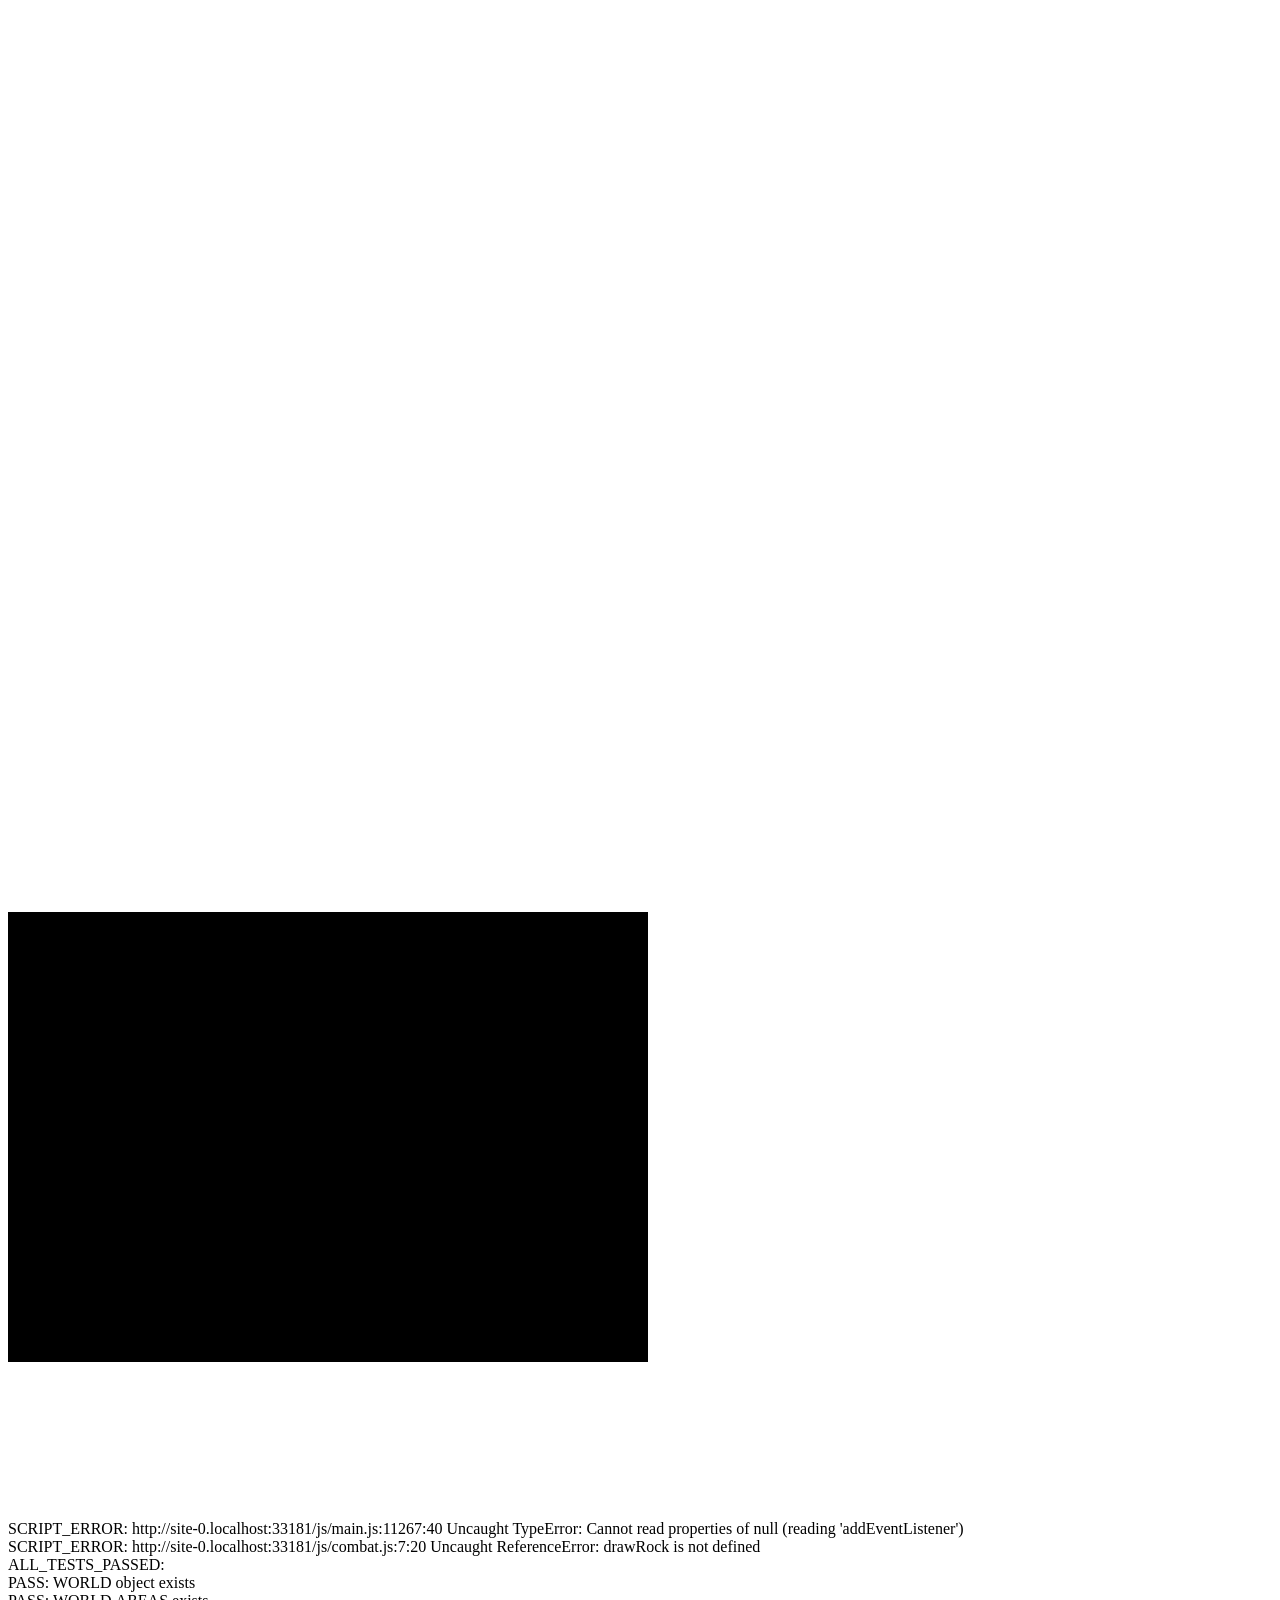
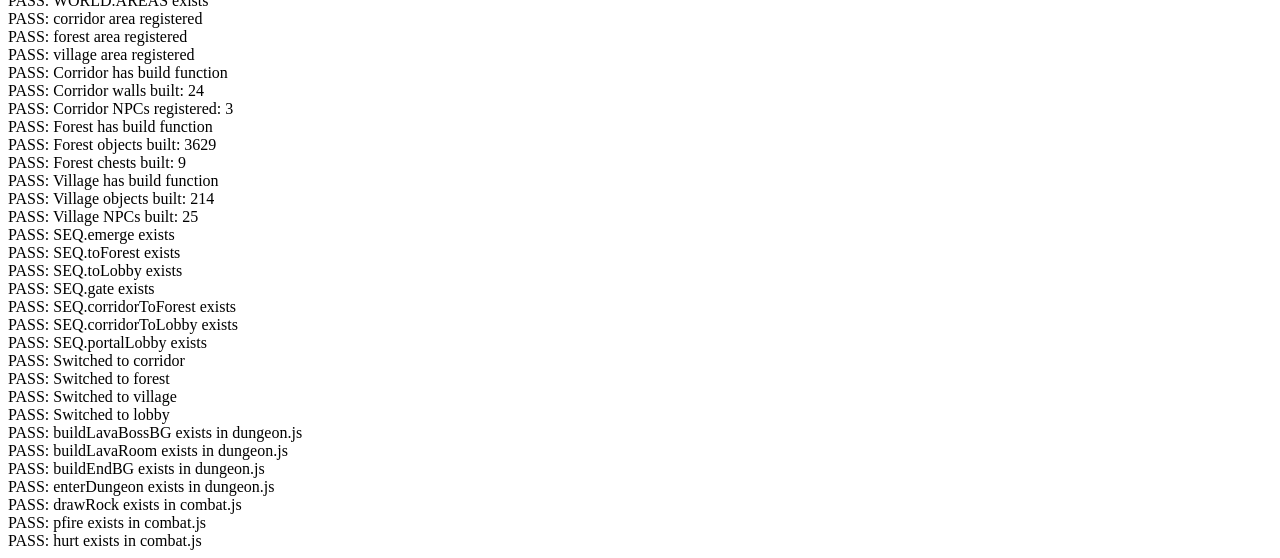
<file: test_runner.html>
<!doctype html>
<html>
<head>
  <meta charset="utf-8">
  <title>Test Runner</title>
</head>
<body>
  <canvas id="scene" width="640" height="400"></canvas>
  <canvas id="c" width="640" height="400"></canvas>
  <div id="tutPanel" class="hidden"></div>
  <div id="settings" class="hidden"></div>
  <div id="exitPopup" class="hidden"></div>
  <div id="menu" class="hidden"></div>
  <div id="charSel" class="hidden"></div>
  <div id="mobileControls" class="hidden"></div>
  <div id="statModal" class="hidden"></div>
  <div id="ckpt" class="hidden"></div>
  <div id="aldAsk" class="hidden"></div>
  <div id="intro" class="hidden"><canvas id="introCv"></canvas></div>

  <!-- Scripts in order -->
  <script>
    window.onerror = function(msg, url, line, col, error) {
      var d = document.createElement('div');
      d.className = 'script-err';
      d.textContent = 'SCRIPT_ERROR: ' + url + ':' + line + ':' + col + ' ' + msg;
      document.body.appendChild(d);
    };
  </script>
  <script src="js/save-system.js"></script>
  <script src="js/main.js"></script>
  <script src="js/player.js"></script>
  <script src="js/combat.js"></script>
  <script src="js/enemies.js"></script>
  <script src="js/dungeon.js"></script>
  <script src="js/lobby.js"></script>
  <script src="js/forest.js"></script>
  <script src="js/village.js"></script>
  <script src="js/inventory.js"></script>
  <script src="js/multiplayer.js"></script>

  <div id="test-results">RUNNING</div>

  <script>
    const logs = [];
    const errs = [];
    window.onerror = function(msg, url, line, col, error) {
      errs.push({ msg, url, line, col, err: String(error) });
      console.error("WINDOW ERROR:", msg, line, col);
    };

    function assert(cond, desc) {
      if (!cond) {
        throw new Error("ASSERTION FAILED: " + desc);
      }
      logs.push("PASS: " + desc);
    }

    try {
      // 1. Basic initialization
      assert(typeof window.WORLD !== 'undefined', "WORLD object exists");
      assert(typeof window.WORLD.AREAS !== 'undefined', "WORLD.AREAS exists");
      
      // 2. Check all areas registered
      assert(typeof window.WORLD.AREAS.corridor !== 'undefined', "corridor area registered");
      assert(typeof window.WORLD.AREAS.forest !== 'undefined', "forest area registered");
      assert(typeof window.WORLD.AREAS.village !== 'undefined', "village area registered");

      // 3. Check Corridor build
      const C = window.WORLD.AREAS.corridor;
      assert(typeof C.build === 'function', "Corridor has build function");
      C.build();
      assert(C.walls.length > 0, "Corridor walls built: " + C.walls.length);
      assert(C.npcs.length >= 3, "Corridor NPCs registered: " + C.npcs.length);

      // 4. Check Forest build
      const F = window.WORLD.AREAS.forest;
      assert(typeof F.build === 'function', "Forest has build function");
      F.build();
      assert(F.objs.length > 0, "Forest objects built: " + F.objs.length);
      assert(F.chests.length >= 4, "Forest chests built: " + F.chests.length);

      // 5. Check Village build
      const V = window.WORLD.AREAS.village;
      assert(typeof V.build === 'function', "Village has build function");
      V.build();
      assert(V.objs.length > 0, "Village objects built: " + V.objs.length);
      assert(V.npcs.length > 0, "Village NPCs built: " + V.npcs.length);

      // 6. Check transitions exist
      const SEQ = window.WORLD.SEQ;
      assert(typeof SEQ.emerge === 'object', "SEQ.emerge exists");
      assert(typeof SEQ.toForest === 'object', "SEQ.toForest exists");
      assert(typeof SEQ.toLobby === 'object', "SEQ.toLobby exists");
      assert(typeof SEQ.gate === 'object', "SEQ.gate exists");
      assert(typeof SEQ.corridorToForest === 'object', "SEQ.corridorToForest exists");
      assert(typeof SEQ.corridorToLobby === 'object', "SEQ.corridorToLobby exists");
      assert(typeof SEQ.portalLobby === 'object', "SEQ.portalLobby exists");

      // 7. Check Area switching
      window.WORLD.setArea('corridor');
      assert(window.AREA === 'corridor', "Switched to corridor");

      window.WORLD.setArea('forest');
      assert(window.AREA === 'forest', "Switched to forest");

      window.WORLD.setArea('village');
      assert(window.AREA === 'village', "Switched to village");

      window.WORLD.setLobby();
      assert(window.AREA === 'lobby', "Switched to lobby");

      // 8. Check Dungeon systems
      assert(typeof buildLavaBossBG === 'function', "buildLavaBossBG exists in dungeon.js");
      assert(typeof buildLavaRoom === 'function', "buildLavaRoom exists in dungeon.js");
      assert(typeof buildEndBG === 'function', "buildEndBG exists in dungeon.js");
      assert(typeof enterDungeon === 'function', "enterDungeon exists in dungeon.js");

      // 9. Check Combat systems
      assert(typeof drawRock === 'function', "drawRock exists in combat.js");
      assert(typeof pfire === 'function', "pfire exists in combat.js");
      assert(typeof hurt === 'function', "hurt exists in combat.js");

      document.getElementById('test-results').innerText = "ALL_TESTS_PASSED:\n" + logs.join("\n");
      console.log("=== ALL_TESTS_PASSED ===");
    } catch (e) {
      document.getElementById('test-results').innerText = "TEST_FAILED: " + e.message + "\nStack: " + e.stack;
      console.error("TEST FAILED:", e);
    }
  </script>
</body>
</html>
</file>
<file: css/style.css>
/* ===== BASE STYLES & LAYOUT ===== */
:root {
      --bg: #e8e6f0;
      --fg: #1c1b2a;
      --mut: #5a5873;
      --card: #fff;
      --line: #c9c5dc;
      box-sizing: border-box;
      padding-top: env(safe-area-inset-top, 0px);
      padding-bottom: env(safe-area-inset-bottom, 0px)
    }

    @media (prefers-color-scheme:dark) {
      :root:not([data-theme="light"]) {
        --bg: #0c0b14;
        --fg: #e6e3f4;
        --mut: #9a97b8;
        --card: #16152a;
        --line: #2c2a48
      }
    }

    :root[data-theme="dark"] {
      --bg: #0c0b14;
      --fg: #e6e3f4;
      --mut: #9a97b8;
      --card: #16152a;
      --line: #2c2a48
    }

    html {
      scroll-padding-top: env(safe-area-inset-top, 0px)
    }

    html,
    body {
      height: 100%;
      width: 100%;
      overflow: hidden;
      position: fixed;
      inset: 0;
      touch-action: none;
      -webkit-touch-callout: none;
      -webkit-user-select: none;
      user-select: none
    }

    body {
      margin: 0;
      background: #000;
      color: var(--fg);
      font: 15px/1.5 Georgia, "Times New Roman", serif;
      display: flex;
      align-items: center;
      justify-content: center
    }

    #c {
      position: fixed;
      inset: 0;
      width: 100vw;
      height: 100vh;
      image-rendering: pixelated;
      background: #0c0b14;
      cursor: crosshair;
      touch-action: none;
      outline: none;
      display: block
    }

    .k {
      max-width: 960px;
      width: 100%;
      margin-top: 12px;
      display: grid;
      grid-template-columns: repeat(auto-fit, minmax(210px, 1fr));
      gap: 6px 18px;
      font-size: 13px;
      color: var(--mut)
    }

    .k b {
      color: var(--fg);
      font-weight: 700
    }

    * {
      margin: 0;
      padding: 0;
      box-sizing: border-box;
    }

    :root {
      --gold: #d8b878;
      --gold-light: #f8dfaa;
      --dark: #09090d;
      --muted: #9e927e;
    }

    #scene {
      position: fixed;
      inset: 0;
      width: 100%;
      height: 100%;
      image-rendering: pixelated;
    }

    button {
      font-family: inherit;
      cursor: pointer;
    }

    .hidden {
      display: none !important;
    }

    /* MENU BACKGROUND */

    #menu {
      position: fixed;
      inset: 0;
      z-index: 5;
      display: flex;
      align-items: center;
      padding: 0 clamp(28px, 8vw, 130px);
      padding-left: max(clamp(28px, 8vw, 130px), env(safe-area-inset-left, 0px));
      background:
        radial-gradient(ellipse at 68% 50%, rgba(0, 0, 0, 0) 0%, rgba(0, 0, 0, .55) 85%),
        linear-gradient(90deg, rgba(6, 5, 9, .92) 0%, rgba(6, 5, 9, .7) 34%, rgba(6, 5, 9, .18) 62%, rgba(6, 5, 9, .5) 100%);
    }

    .menu-overlay {
      position: absolute;
      inset: 0;
      pointer-events: none;
      background:
        linear-gradient(to bottom, rgba(0, 0, 0, .55), transparent 22%, transparent 70%, rgba(0, 0, 0, .85)),
        radial-gradient(circle at 16% 52%, rgba(216, 150, 70, .10), transparent 32%),
        radial-gradient(circle at 84% 52%, rgba(216, 150, 70, .08), transparent 30%);
    }

    .menu-wrap {
      position: relative;
      width: min(430px, 100%);
      display: flex;
      flex-direction: column;
      align-items: flex-start;
      gap: clamp(22px, 5vh, 46px);
    }

    .menu-head {
      animation: menuUp 1.1s cubic-bezier(.2, .7, .2, 1) .1s both;
    }

    .eyebrow {
      display: flex;
      align-items: center;
      gap: 14px;
      color: #b29b75;
      font-size: 11px;
      letter-spacing: 6px;
      text-transform: uppercase;
      margin-bottom: 16px;
    }

    .eyebrow::before {
      content: "";
      width: 38px;
      height: 1px;
      background: linear-gradient(90deg, transparent, var(--gold));
    }

    .game-title {
      display: flex;
      flex-direction: column;
      font-weight: 700;
      line-height: .98;
      text-transform: uppercase;
      background: linear-gradient(180deg, #fff3d2 0%, #f1cf90 48%, #b98b48 100%);
      -webkit-background-clip: text;
      background-clip: text;
      -webkit-text-fill-color: transparent;
      color: transparent;
      filter: drop-shadow(0 2px 2px rgba(0, 0, 0, .9)) drop-shadow(0 0 22px rgba(215, 160, 80, .28));
    }

    .game-title .t1 {
      font-size: clamp(46px, 6.6vw, 84px);
      letter-spacing: 6px;
    }

    .game-title .t2 {
      font-size: clamp(22px, 3.6vw, 43px);
      letter-spacing: .22em;
      margin-top: 6px;
      white-space: nowrap;
    }

    .title-divider {
      position: relative;
      width: min(330px, 100%);
      height: 1px;
      margin: 22px 0 14px;
      background: linear-gradient(90deg, var(--gold), rgba(216, 184, 120, .15) 85%, transparent) right center / calc(100% - 26px) 1px no-repeat;
    }

    .title-divider::after {
      content: "âœ¦";
      position: absolute;
      left: 0;
      top: -9px;
      color: var(--gold-light);
      font-size: 15px;
      line-height: 1;
      text-shadow: 0 0 10px rgba(240, 190, 100, .7);
    }

    .tagline {
      color: #a89c89;
      font-size: 12px;
      letter-spacing: 5px;
    }

    .menu-buttons {
      width: min(320px, 100%);
      display: flex;
      flex-direction: column;
      gap: 6px;
      text-shadow: 0 1px 8px #000, 0 0 3px #000;
    }

    .menu-button {
      position: relative;
      display: flex;
      align-items: center;
      width: 100%;
      padding: 14px 20px 14px 26px;
      color: #bba983;
      font-size: 14px;
      letter-spacing: 6px;
      text-align: left;
      border: 0;
      border-bottom: 1px solid rgba(171, 139, 86, .22);
      background: transparent;
      transition: color .3s ease, padding .3s ease, background .3s ease, border-color .3s ease;
      overflow: hidden;
      outline: none;
      animation: menuUp .8s cubic-bezier(.2, .7, .2, 1) both;
    }

    .menu-buttons .menu-button:nth-child(1) {
      animation-delay: .45s;
    }

    .menu-buttons .menu-button:nth-child(2) {
      animation-delay: .55s;
    }

    .menu-buttons .menu-button:nth-child(3) {
      animation-delay: .65s;
    }

    .menu-buttons .menu-button:nth-child(4) {
      animation-delay: .75s;
    }

    .menu-button::before {
      content: "";
      position: absolute;
      left: 0;
      top: 0;
      bottom: 0;
      width: 2px;
      background: var(--gold-light);
      box-shadow: 0 0 12px rgba(240, 190, 100, .8);
      transform: scaleY(0);
      transition: transform .3s ease;
    }

    .menu-button::after {
      content: "â—†";
      position: absolute;
      left: 8px;
      top: 50%;
      font-size: 8px;
      color: var(--gold-light);
      opacity: 0;
      transform: translate(-6px, -50%);
      transition: .3s ease;
    }

    .menu-button:hover,
    .menu-button:focus-visible {
      color: #fff0ca;
      padding-left: 38px;
      border-bottom-color: rgba(225, 193, 139, .6);
      background: linear-gradient(90deg, rgba(193, 146, 76, .22), rgba(193, 146, 76, .05) 70%, transparent);
    }

    .menu-button:hover::before,
    .menu-button:focus-visible::before {
      transform: scaleY(1);
    }

    .menu-button:hover::after,
    .menu-button:focus-visible::after {
      opacity: 1;
      transform: translate(0, -50%);
    }

    .menu-button:active {
      background: rgba(193, 146, 76, .3);
    }

    .menu-button.primary {
      color: #f1d9a4;
      font-size: 16px;
      padding-top: 17px;
      padding-bottom: 17px;
      border: 1px solid rgba(216, 184, 120, .55);
      margin-bottom: 8px;
      background: linear-gradient(90deg, rgba(193, 146, 76, .26), rgba(193, 146, 76, .06));
      box-shadow: 0 0 26px rgba(193, 146, 76, .12), inset 0 0 18px rgba(193, 146, 76, .08);
    }

    .menu-footer {
      position: absolute;
      left: 0;
      right: 0;
      bottom: max(18px, env(safe-area-inset-bottom, 0px));
      padding: 0 clamp(28px, 8vw, 130px);
      display: flex;
      justify-content: space-between;
      gap: 16px;
      color: #7a7164;
      font-size: 10px;
      letter-spacing: 3px;
      pointer-events: none;
      animation: menuUp 1s ease 1s both;
    }

    #snd {
      animation: sndPulse 2.4s ease-in-out infinite;
    }

    @keyframes sndPulse {
      50% {
        opacity: .45;
      }
    }

    @keyframes menuUp {
      from {
        opacity: 0;
        transform: translateY(18px);
      }

      to {
        opacity: 1;
        transform: translateY(0);
      }
    }

    /* layar sempit / portrait: tengah */
    @media (max-width: 700px) and (min-height: 521px) {
      #menu {
        justify-content: center;
        background: radial-gradient(ellipse at center, rgba(6, 5, 9, .55), rgba(6, 5, 9, .92));
      }

      .menu-wrap {
        align-items: center;
        text-align: center;
      }

      .menu-head {
        display: flex;
        flex-direction: column;
        align-items: center;
      }

      .eyebrow::after {
        content: "";
        width: 38px;
        height: 1px;
        background: linear-gradient(90deg, var(--gold), transparent);
      }

      .title-divider {
        background: linear-gradient(90deg, transparent, var(--gold), transparent);
      }

      .title-divider::after {
        left: 50%;
        transform: translateX(-50%);
      }

      .menu-footer {
        justify-content: center;
        flex-direction: column;
        align-items: center;
        gap: 6px;
      }
    }

    /* SETTINGS */

    #settings {
      position: fixed;
      inset: 0;
      z-index: 8;
      display: flex;
      align-items: center;
      justify-content: center;
      background: rgba(0, 0, 0, .88);
    }

    .settings-box {
      width: min(430px, 90vw);
      padding: 38px;
      background: #151419;
      border: 1px solid #9a7a4e;
      box-shadow: 0 0 50px #000;
    }

    .settings-box h2 {
      color: var(--gold-light);
      text-align: center;
      letter-spacing: 5px;
      margin-bottom: 28px;
    }

    .setting-row {
      margin: 24px 0;
      color: #c6b28d;
      font-size: 13px;
      letter-spacing: 2px;
    }

    .setting-row input {
      width: 100%;
      margin-top: 13px;
      accent-color: #c49a5b;
    }

    .back-button {
      width: 100%;
      padding: 13px;
      color: var(--gold);
      background: transparent;
      border: 1px solid #8b714a;
      letter-spacing: 4px;
      margin-top: 18px;
    }

    /* CINEMATIC */

    #cinematicUI {
      position: fixed;
      inset: 0;
      z-index: 6;
      pointer-events: none;
    }

    #skipButton {
      position: absolute;
      right: 25px;
      bottom: 25px;
      pointer-events: auto;
      background: rgba(8, 8, 10, .8);
      border: 1px solid #8d754e;
      color: #d7c49f;
      padding: 12px 19px;
      font-size: 11px;
      letter-spacing: 3px;
    }

    #skipButton:hover {
      background: #493a28;
    }

    #finalTitle {
      position: absolute;
      inset: 0;
      display: flex;
      flex-direction: column;
      align-items: center;
      justify-content: center;
      text-align: center;
      background:
        radial-gradient(ellipse at center, rgba(44, 34, 23, .2), transparent 65%),
        #050507;
      opacity: 0;
      transition: opacity 2.4s ease;
    }

    #finalTitle .small-line {
      width: 0;
      height: 1px;
      margin-bottom: 28px;
      background: linear-gradient(90deg, transparent, #c7a46c, transparent);
      transition: width 2s ease;
    }

    #finalTitle h1 {
      color: #e5d1a7;
      font-size: clamp(34px, 6vw, 76px);
      letter-spacing: 9px;
      font-weight: normal;
      opacity: 0;
      transform: translateY(22px);
      text-shadow: 0 0 18px rgba(221, 180, 109, .25);
      transition: opacity 2.2s ease, transform 2.2s ease;
    }

    #finalTitle .subtitle {
      margin-top: 22px;
      color: #a99b83;
      font-size: 12px;
      letter-spacing: 7px;
      opacity: 0;
      transform: translateY(12px);
      transition: opacity 2s ease, transform 2s ease;
    }

    #finalTitle .bottom-line {
      width: 0;
      height: 1px;
      margin-top: 27px;
      background: linear-gradient(90deg, transparent, #9e8055, transparent);
      transition: width 2s ease;
    }

    #returnButton {
      pointer-events: auto;
      margin-top: 45px;
      padding: 13px 27px;
      color: #c8b48e;
      background: rgba(20, 17, 15, .8);
      border: 1px solid #92784f;
      font-size: 11px;
      letter-spacing: 4px;
      opacity: 0;
      transition: opacity 1.5s ease, background .3s;
    }

    #returnButton:hover {
      background: #453624;
    }

    #finalTitle.show .small-line,
    #finalTitle.show .bottom-line {
      width: min(320px, 65vw);
    }

    #finalTitle.show h1 {
      opacity: 1;
      transform: translateY(0);
    }

    #finalTitle.show .subtitle {
      opacity: 1;
      transform: translateY(0);
    }

    #finalTitle.show #returnButton {
      opacity: 1;
    }

    /* TRANSITION LIGHT */

    #lightTransition {
      position: fixed;
      inset: 0;
      z-index: 9;
      pointer-events: none;
      opacity: 0;
      background: radial-gradient(ellipse at center,
          rgba(255, 239, 201, 1) 0%,
          rgba(255, 211, 145, .85) 25%,
          rgba(224, 159, 82, .5) 55%,
          rgba(0, 0, 0, 0) 100%);
    }

    #blackFade {
      position: fixed;
      inset: 0;
      z-index: 10;
      pointer-events: none;
      background: #030305;
      opacity: 0;
    }

    @keyframes menuReveal {
      from {
        opacity: 0;
        transform: translateY(20px) scale(.97);
      }

      to {
        opacity: 1;
        transform: translateY(0) scale(1);
      }
    }

    /* RESPONSIVE LANDSCAPE MENU SCALING */
    @media (max-height: 520px) {
      #menu {
        padding: 0 max(28px, 6vw);
      }

      .menu-wrap {
        width: min(860px, 100%);
        flex-direction: row;
        align-items: center;
        justify-content: space-between;
        gap: 32px;
      }

      .menu-head {
        flex: 1 1 auto;
        min-width: 0;
      }

      .eyebrow {
        font-size: 8px;
        letter-spacing: 4px;
        margin-bottom: 8px;
      }

      .eyebrow::before {
        width: 22px;
      }

      .game-title .t1 {
        font-size: clamp(34px, 7.4vw, 56px);
        letter-spacing: 4px;
      }

      .game-title .t2 {
        font-size: clamp(14px, 3vw, 22px);
        margin-top: 3px;
      }

      .title-divider {
        margin: 12px 0 8px;
      }

      .tagline {
        font-size: 9px;
        letter-spacing: 4px;
      }

      .menu-buttons {
        flex: 0 0 min(250px, 40%);
        gap: 3px;
      }

      .menu-button {
        padding: 9px 14px 9px 20px;
        font-size: 12px;
        letter-spacing: 4px;
      }

      .menu-button.primary {
        font-size: 13px;
        padding: 11px 14px 11px 20px;
        margin-bottom: 4px;
      }

      .menu-button:hover,
      .menu-button:focus-visible {
        padding-left: 30px;
      }

      .menu-footer {
        font-size: 8px;
        letter-spacing: 2px;
        bottom: max(8px, env(safe-area-inset-bottom, 0px));
        padding: 0 max(28px, 6vw);
      }

      .settings-box {
        padding: 16px 24px;
        max-height: 92vh;
        overflow-y: auto;
      }

      .settings-box h2 {
        font-size: 18px;
        margin-bottom: 12px;
      }

      .setting-row {
        margin: 10px 0;
        font-size: 11px;
      }
    }

    /* ROTATE PROMPT OVERLAY */
    #rotateOverlay {
      position: fixed;
      inset: 0;
      z-index: 9999;
      background: #08080c;
      display: none;
      align-items: center;
      justify-content: center;
      text-align: center;
      padding: 24px;
      color: #e6e3f4;
    }

    @media (orientation: portrait) and (hover: none) and (pointer: coarse) {
      #rotateOverlay {
        display: flex;
      }
    }

    @media (orientation: portrait) and (max-width: 600px) {
      #rotateOverlay {
        display: flex;
      }
    }

    .rotate-card {
      max-width: 320px;
      padding: 28px 20px;
      background: #14131b;
      border: 1px solid rgba(216, 184, 120, .4);
      border-radius: 8px;
      box-shadow: 0 0 40px rgba(0, 0, 0, .8);
    }

    .rotate-icon {
      margin-bottom: 16px;
      animation: rotateAnim 2.2s ease-in-out infinite alternate;
    }

    @keyframes rotateAnim {

      0%,
      20% {
        transform: rotate(0deg);
      }

      80%,
      100% {
        transform: rotate(90deg);
      }
    }

    .rotate-card h2 {
      color: #f8dfaa;
      font-size: 18px;
      letter-spacing: 3px;
      margin-bottom: 10px;
    }

    .rotate-card p {
      color: #9e927e;
      font-size: 13px;
      line-height: 1.5;
    }

    /* MOBILE TOUCH CONTROLS OVERLAY */
    #mobileControls {
      position: fixed;
      inset: 0;
      z-index: 30;
      pointer-events: none;
      user-select: none;
      -webkit-user-select: none;
      touch-action: none;
      font-family: -apple-system, BlinkMacSystemFont, "Segoe UI", Roboto, sans-serif;
    }

    /* TOP BAR (tengah atas, supaya tidak menutupi HP/ULT di kiri & info gelombang di kanan) */
    #mobileTopBar {
      position: absolute;
      top: max(8px, env(safe-area-inset-top));
      left: 0;
      right: 0;
      display: flex;
      justify-content: center;
      pointer-events: none;
      z-index: 35;
    }

    .top-center-actions {
      display: flex;
      flex-wrap: wrap;
      justify-content: center;
      align-items: center;
      gap: 8px;
      max-width: min(64vw, 540px);
      pointer-events: none;
    }

    .mob-btn {
      pointer-events: auto;
      border-radius: 50%;
      border: 1px solid rgba(216, 184, 120, .45);
      background: rgba(14, 13, 22, .72);
      backdrop-filter: blur(4px);
      -webkit-backdrop-filter: blur(4px);
      color: #f8dfaa;
      display: flex;
      align-items: center;
      justify-content: center;
      font-family: inherit;
      font-weight: 600;
      touch-action: none;
      outline: none;
      user-select: none;
      -webkit-user-select: none;
      box-shadow: 0 3px 8px rgba(0, 0, 0, .5);
      transition: transform .06s ease, background .15s ease, border-color .15s ease;
    }

    .mob-btn:active {
      transform: scale(.92);
      background: rgba(216, 184, 120, .35);
      border-color: #ffd34d;
    }

    .icon-btn {
      width: 40px;
      height: 40px;
      font-size: 18px;
    }

    .text-btn {
      border-radius: 10px;
      padding: 4px 12px;
      font-size: 12px;
      letter-spacing: 1px;
      height: 40px;
    }

    .badge {
      background: #c93b3b;
      color: #fff;
      border-radius: 10px;
      padding: 1px 6px;
      font-size: 11px;
      margin-left: 4px;
      font-weight: bold;
    }

    /* Tombol AUTO-LOCK */
    #mobBtnLock {
      gap: 6px;
      padding: 0 12px 0 9px;
      border-radius: 20px;
      letter-spacing: .5px;
      border-color: rgba(255, 122, 107, .75);
      color: #ffb1a6;
      background: rgba(70, 20, 22, .72);
    }

    #mobBtnLock svg {
      width: 22px;
      height: 22px;
    }

    #mobBtnLock:not(.on) {
      border-color: rgba(216, 184, 120, .4);
      color: #bdb29c;
      background: rgba(14, 13, 22, .72);
    }

    /* Pilih senjata: kolom di kiri, di bawah HUD */
    #mobWeaponStrip {
      position: absolute;
      left: max(8px, env(safe-area-inset-left));
      top: calc(max(8px, env(safe-area-inset-top)) + 70px);
      display: flex;
      flex-direction: column;
      gap: 4px;
      padding: 4px;
      border-radius: 14px;
      background: rgba(10, 9, 16, .72);
      border: 1px solid rgba(216, 184, 120, .3);
      pointer-events: auto;
      z-index: 35;
    }

    .mob-wpn-btn {
      position: relative;
      width: 38px;
      height: 38px;
      padding: 0;
      border-radius: 10px;
      border: 1px solid transparent;
      background: transparent;
      color: #9e927e;
      display: flex;
      align-items: center;
      justify-content: center;
      pointer-events: auto;
      touch-action: none;
    }

    .mob-wpn-btn svg {
      width: 24px;
      height: 24px;
      pointer-events: none;
    }

    .mob-wpn-btn i {
      position: absolute;
      left: 4px;
      top: 2px;
      font: 700 9px/1 -apple-system, "Segoe UI", Roboto, sans-serif;
      font-style: normal;
      opacity: .75;
      pointer-events: none;
    }

    .mob-wpn-btn.active {
      background: rgba(216, 184, 120, .28);
      color: #ffd34d;
      border-color: #d8b878;
    }

    /* JOYSTICK (lebih besar) */
    #joyZone {
      position: absolute;
      left: 0;
      bottom: 0;
      width: 48vw;
      height: 75vh;
      pointer-events: auto;
      touch-action: none;
    }

    #joyBase {
      position: absolute;
      width: 140px;
      height: 140px;
      left: max(64px, env(safe-area-inset-left));
      bottom: max(30px, env(safe-area-inset-bottom));
      border-radius: 50%;
      background: radial-gradient(circle, rgba(216, 184, 120, .1) 0%, rgba(12, 11, 18, .58) 70%);
      border: 2px solid rgba(216, 184, 120, .38);
      box-shadow: 0 0 15px rgba(0, 0, 0, .6), inset 0 0 15px rgba(216, 184, 120, .06);
      pointer-events: none;
      transform: translate(0, 0);
      transition: opacity .2s;
    }

    #joyStick {
      position: absolute;
      top: 50%;
      left: 50%;
      width: 62px;
      height: 62px;
      margin: -31px 0 0 -31px;
      border-radius: 50%;
      background: radial-gradient(circle at 35% 35%, #f8dfaa, #9b7943);
      border: 2px solid rgba(255, 255, 255, .45);
      box-shadow: 0 4px 10px rgba(0, 0, 0, .6);
      pointer-events: none;
      transform: translate(0, 0);
    }

    /* ACTION CLUSTER: tombol serang di tengah, skill melengkung di atas-kiri */
    #actionCluster {
      position: absolute;
      right: max(14px, env(safe-area-inset-right));
      bottom: max(12px, env(safe-area-inset-bottom));
      width: 250px;
      height: 216px;
      pointer-events: none;
      transform-origin: 100% 100%;
    }

    @media (max-height: 340px) {
      #actionCluster {
        transform: scale(.88);
      }

      .mob-wpn-btn {
        width: 34px;
        height: 34px;
      }
    }

    @media (min-height: 430px) {
      #actionCluster {
        transform: scale(1.12);
      }
    }

    .act {
      position: absolute;
      flex-direction: column;
      gap: 1px;
      padding: 0;
      --ac: #d8b878;
      --is: 26px;
      color: var(--ac);
      border: 2px solid var(--ac);
      background: radial-gradient(circle at 35% 30%, rgba(72, 62, 50, .92), rgba(14, 13, 20, .95));
      box-shadow: 0 4px 14px rgba(0, 0, 0, .65);
    }

    .act .ico {
      display: block;
      width: var(--is);
      height: var(--is);
      pointer-events: none;
    }

    .act .ico svg {
      width: 100%;
      height: 100%;
      display: block;
      filter: drop-shadow(0 0 3px color-mix(in srgb, var(--ac) 60%, transparent));
    }

    .act .nm {
      font: 800 9.5px/1 -apple-system, BlinkMacSystemFont, "Segoe UI", Roboto, sans-serif;
      letter-spacing: .3px;
      color: #f8e9c8;
      text-shadow: 0 1px 2px #000;
      pointer-events: none;
      white-space: nowrap;
    }

    .act.cd {
      filter: saturate(.35) brightness(.8);
    }

    /* overlay cooldown + angka detik */
    .sk-cd {
      position: absolute;
      left: 0;
      right: 0;
      bottom: 0;
      height: 0%;
      background: rgba(0, 0, 0, .72);
      transition: height .08s linear;
      pointer-events: none;
    }

    .sk-num {
      position: absolute;
      inset: 0;
      display: flex;
      align-items: center;
      justify-content: center;
      font: 800 22px/1 -apple-system, BlinkMacSystemFont, "Segoe UI", Roboto, sans-serif;
      color: #fff;
      text-shadow: 0 1px 4px #000;
      pointer-events: none;
      z-index: 3;
    }

    /* SERANG (utama) */
    .main-atk-btn {
      --ac: #ffd98a;
      --is: 42px;
      right: 10px;
      bottom: 10px;
      width: 96px;
      height: 96px;
      border-width: 3px;
      background: radial-gradient(circle at 35% 30%, rgba(95, 78, 50, .95), rgba(16, 14, 20, .96));
      box-shadow: 0 4px 18px rgba(0, 0, 0, .7), 0 0 18px rgba(216, 184, 120, .28);
      z-index: 40;
    }

    .main-atk-btn .nm {
      font-size: 10.5px;
    }

    .charge-svg {
      position: absolute;
      inset: -6px;
      width: 108px;
      height: 108px;
      transform: rotate(-90deg);
      pointer-events: none;
    }

    .charge-bg {
      fill: none;
      stroke: rgba(216, 184, 120, .18);
      stroke-width: 3;
    }

    .charge-fill {
      fill: none;
      stroke: #ffda73;
      stroke-width: 3.5;
      stroke-linecap: round;
      stroke-dasharray: 233;
      stroke-dashoffset: 233;
      transition: stroke-dashoffset .05s linear;
    }

    /* HINDAR */
    #mobBtnDodge {
      --ac: #7fd0f5;
      --is: 26px;
      right: 133px;
      bottom: 7px;
      width: 58px;
      height: 58px;
    }

    /* 3 SKILL SENJATA */
    .skill-btn {
      --is: 36px;
      width: 66px;
      height: 66px;
      overflow: hidden;
      border-width: 2.5px;
    }

    .skill-btn:not(.cd) {
      box-shadow: 0 4px 14px rgba(0, 0, 0, .65), 0 0 12px color-mix(in srgb, var(--ac) 45%, transparent);
    }

    .skill-btn .nm {
      font-size: 8.5px;
      margin-top: -2px;
    }

    #mobBtnSkill1 {
      right: 119px;
      bottom: 75px;
    }

    #mobBtnSkill2 {
      right: 85px;
      bottom: 139px;
    }

    #mobBtnSkill3 {
      right: 15px;
      bottom: 135px;
    }

    /* ULT, FOKUS, POTION */
    #mobBtnUlt {
      --ac: #b57bff;
      --is: 24px;
      right: 181px;
      bottom: 141px;
      width: 54px;
      height: 54px;
    }

    #mobBtnUlt.ready {
      --ac: #ffd34d;
      animation: ultGlow 1s ease-in-out infinite alternate;
    }

    @keyframes ultGlow {
      0% {
        box-shadow: 0 0 6px #ffd34d;
      }

      100% {
        box-shadow: 0 0 20px #ffd34d, 0 0 35px #ff7b2b;
      }
    }

    #mobBtnFocus {
      --ac: #f5d142;
      --is: 22px;
      right: 188px;
      bottom: 80px;
      width: 48px;
      height: 48px;
      overflow: hidden;
    }

    #mobBtnPotion {
      --ac: #ff6fa8;
      --is: 22px;
      right: 198px;
      bottom: 20px;
      width: 48px;
      height: 48px;
    }

    .act .nm.sm {
      font-size: 8px;
    }

    #mobBtnPotion .badge {
      position: absolute;
      top: -5px;
      right: -5px;
      margin: 0;
      pointer-events: none;
    }

    /* INTERACT BUTTON */
    #mobBtnInteract {
      position: absolute;
      bottom: max(26px, env(safe-area-inset-bottom));
      left: 50%;
      transform: translateX(-50%);
      background: linear-gradient(135deg, rgba(216, 184, 120, .9), rgba(150, 115, 55, .95));
      color: #121018;
      border: 1.5px solid #ffe8b5;
      border-radius: 24px;
      padding: 8px 20px;
      font-weight: bold;
      font-size: 13px;
      letter-spacing: 1px;
      display: flex;
      align-items: center;
      gap: 8px;
      box-shadow: 0 4px 15px rgba(0, 0, 0, .6), 0 0 20px rgba(216, 184, 120, .4);
      pointer-events: auto;
      z-index: 50;
      animation: bounceBtn 1.5s ease-in-out infinite;
    }

    @keyframes bounceBtn {

      0%,
      100% {
        transform: translateX(-50%) translateY(0);
      }

      50% {
        transform: translateX(-50%) translateY(-5px);
      }
    }

    /* STAT MODAL */
    #statModal {
      position: fixed;
      inset: 0;
      z-index: 100;
      background: rgba(0, 0, 0, .75);
      display: flex;
      align-items: center;
      justify-content: center;
    }

    .stat-card {
      width: min(380px, 92vw);
      background: #14131a;
      border: 1px solid #d8b878;
      box-shadow: 0 0 35px #000;
      padding: 18px 20px;
      color: #e6e3f4;
      border-radius: 6px;
    }

    .stat-header {
      display: flex;
      justify-content: space-between;
      align-items: center;
      border-bottom: 1px solid rgba(216, 184, 120, .3);
      padding-bottom: 8px;
    }

    .stat-header h3 {
      color: #f8dfaa;
      font-size: 15px;
      letter-spacing: 2px;
    }

    .close-btn {
      background: transparent;
      border: none;
      color: #9e927e;
      font-size: 18px;
      cursor: pointer;
      padding: 4px;
    }

    .stat-points {
      margin: 10px 0 14px;
      color: #ffd34d;
      font-size: 13px;
    }

    .stat-list {
      display: flex;
      flex-direction: column;
      gap: 8px;
    }

    .stat-item {
      display: flex;
      justify-content: space-between;
      align-items: center;
      background: rgba(25, 23, 35, .8);
      padding: 6px 12px;
      border-radius: 4px;
      border: 1px solid rgba(216, 184, 120, .15);
      font-size: 12px;
    }

    .stat-val {
      font-weight: bold;
      color: #f8dfaa;
      margin-left: auto;
      margin-right: 12px;
    }

    .stat-add-btn {
      width: 30px;
      height: 30px;
      border-radius: 4px;
      background: #4a4780;
      color: #fff;
      border: 1px solid #8e7bb8;
      font-size: 16px;
      font-weight: bold;
      display: flex;
      align-items: center;
      justify-content: center;
      cursor: pointer;
    }

    .stat-add-btn:active {
      background: #6a67a0;
    }

    /* PILIH KARAKTER (main menu) */
    #charSel {
      position: absolute;
      right: max(clamp(24px, 7vw, 120px), env(safe-area-inset-right, 0px));
      top: 0;
      bottom: 0;
      height: max-content;
      margin-block: auto;
      z-index: 2;
      display: flex;
      flex-direction: column;
      align-items: center;
      gap: 14px;
      animation: menuUp 1.1s cubic-bezier(.2, .7, .2, 1) .35s both;
    }

    body.ingame #charSel {
      display: none;
    }

    #charSel .cs-title {
      font: 600 11px 'Cinzel', Georgia, serif;
      letter-spacing: 6px;
      color: #b29b75;
      text-transform: uppercase;
      text-shadow: 0 1px 3px #000;
    }

    #charSel .cs-row {
      display: flex;
      gap: 14px;
    }

    #charSel .cs-card {
      display: flex;
      flex-direction: column;
      align-items: center;
      gap: 8px;
      padding: 12px 12px 12px;
      background: linear-gradient(180deg, rgba(26, 21, 36, .74), rgba(10, 9, 16, .86));
      border: 1px solid rgba(216, 184, 120, .26);
      color: #9e927e;
      font: 600 12px 'Cinzel', Georgia, serif;
      letter-spacing: 4px;
      transition: transform .25s, border-color .25s, box-shadow .25s, color .25s;
      -webkit-tap-highlight-color: transparent;
    }

    #charSel .cs-card canvas {
      width: 168px;
      height: 180px;
      image-rendering: pixelated;
      filter: saturate(.7) brightness(.78);
      transition: filter .25s;
    }

    #charSel .cs-card:hover {
      transform: translateY(-3px);
      border-color: rgba(248, 223, 170, .6);
    }

    #charSel .cs-card.on {
      border-color: #f8dfaa;
      color: #f8dfaa;
      box-shadow: 0 0 24px rgba(216, 150, 70, .3), inset 0 0 20px rgba(216, 184, 120, .12);
    }

    #charSel .cs-card.on canvas {
      filter: none;
    }

    @media (max-width: 900px),
    (max-height: 520px) {
      #charSel .cs-card canvas {
        width: 112px;
        height: 120px;
      }

      #charSel .cs-card {
        padding: 8px;
        font-size: 10px;
        letter-spacing: 3px;
      }

      #charSel .cs-row {
        gap: 8px;
      }

      #charSel {
        gap: 8px;
      }
    }

    @media (max-height: 400px) {
      #charSel .cs-card canvas {
        width: 84px;
        height: 90px;
      }
    }

    /* ===== FIX HP: pilih karakter tidak boleh menutupi START / SETTINGS ===== */
    /* HP landscape: jadi strip kecil di kiri-bawah (di bawah judul), jauh dari tombol di kanan */
    @media (max-height: 520px) {
      #charSel {
        top: auto;
        right: auto;
        height: auto;
        margin: 0;
        left: max(28px, 6vw, env(safe-area-inset-left, 0px));
        bottom: max(30px, calc(env(safe-area-inset-bottom, 0px) + 26px));
        align-items: flex-start;
        gap: 6px;
      }

      #charSel .cs-title {
        font-size: 8px;
        letter-spacing: 3px;
      }

      #charSel .cs-row {
        gap: 8px;
      }

      #charSel .cs-card {
        flex-direction: row;
        gap: 8px;
        padding: 4px 12px 4px 4px;
        font-size: 9px;
        letter-spacing: 2px;
      }

      #charSel .cs-card canvas {
        width: 40px;
        height: 43px;
      }

      #charSel .cs-card:hover {
        transform: none;
      }
    }

    @media (max-height: 400px) {
      #charSel {
        bottom: max(24px, calc(env(safe-area-inset-bottom, 0px) + 20px));
      }

      #charSel .cs-card canvas {
        width: 34px;
        height: 36px;
      }
    }

    /* HP portrait: tumpuk vertikal â€” judul, tombol, lalu pilih karakter di bawahnya */
    @media (max-width: 700px) and (min-height: 521px) {
      #menu {
        flex-direction: column;
        align-items: center;
        justify-content: flex-start;
        gap: clamp(14px, 3vh, 26px);
        padding-top: max(20px, env(safe-area-inset-top, 0px));
        padding-bottom: 76px;
        overflow-y: auto;
      }

      .menu-wrap {
        margin-top: auto;
      }

      #charSel {
        position: static;
        height: auto;
        margin: 0 0 auto;
        gap: 8px;
      }

      #charSel .cs-card canvas {
        width: 84px;
        height: 90px;
      }
    }
</file>
<file: css/game-ui.css>
/* ===== UI Block 1 ===== */
/* ===== PWA UPDATE BANNER ===== */
.save-storage-opts {
  display: flex;
  gap: 10px;
  width: 100%;
  margin-top: 6px;
}

.save-file-btn {
  flex: 1;
  background: rgba(35, 28, 50, 0.8);
  border: 1px solid #c9a95a;
  color: #eeddbb;
  padding: 8px 10px;
  font-size: 11px;
  border-radius: 4px;
  cursor: pointer;
  letter-spacing: 0.5px;
  font-family: var(--f-title);
  display: flex;
  align-items: center;
  justify-content: center;
  gap: 6px;
  transition: all 0.2s ease;
}

.save-file-btn:hover {
  background: rgba(201, 169, 90, 0.25);
  color: #fff;
  border-color: #ffd777;
  transform: translateY(-1px);
}

.save-file-btn:active {
  transform: translateY(1px);
}

.pwa-update-banner {
  position: fixed;
  bottom: 20px;
  right: 20px;
  z-index: 99999;
  background: rgba(18, 14, 28, 0.95);
  border: 1px solid #ffaa33;
  box-shadow: 0 4px 20px rgba(0, 0, 0, 0.7), 0 0 10px rgba(255, 170, 51, 0.3);
  border-radius: 8px;
  padding: 10px 16px;
  color: #fff;
  font-family: 'Cinzel', serif, sans-serif;
  animation: slideInUp 0.3s cubic-bezier(0.16, 1, 0.3, 1);
  transition: opacity 0.3s ease, transform 0.3s ease;
}
.pwa-update-banner.hidden {
  display: none !important;
}
.pwa-update-content {
  display: flex;
  align-items: center;
  gap: 12px;
}
.pwa-update-icon {
  color: #ffaa33;
  font-size: 16px;
}
.pwa-update-text {
  font-size: 13px;
  letter-spacing: 0.5px;
  color: #eeddbb;
}
.pwa-update-btn {
  background: linear-gradient(135deg, #ff9900, #cc5500);
  border: 1px solid #ffeebb;
  color: #fff;
  font-weight: 600;
  font-size: 12px;
  padding: 6px 14px;
  border-radius: 4px;
  cursor: pointer;
  letter-spacing: 0.5px;
  transition: transform 0.15s ease, filter 0.15s ease;
}
.pwa-update-btn:hover {
  filter: brightness(1.15);
  transform: translateY(-1px);
}
.pwa-dismiss-btn {
  background: transparent;
  border: none;
  color: #887766;
  font-size: 14px;
  cursor: pointer;
  padding: 4px;
  line-height: 1;
}
.pwa-dismiss-btn:hover {
  color: #eeddbb;
}
@keyframes slideInUp {
  from { transform: translateY(30px); opacity: 0; }
  to { transform: translateY(0); opacity: 1; }
}

/* ===== TEMA FONT & POPUP ===== */
    :root {
      --f-title: "Cinzel", "Trajan Pro", Georgia, "Times New Roman", serif;
      --f-body: "Cormorant Garamond", Georgia, "Times New Roman", serif;
    }

    body {
      font-family: var(--f-body);
      font-size: 16px;
    }

    button {
      font-family: var(--f-title);
    }

    .game-title,
    .eyebrow,
    .tagline,
    .menu-button,
    .menu-footer,
    #finalTitle h1,
    #finalTitle .subtitle,
    #returnButton,
    #skipButton,
    #introSkip,
    #tutPanel .tp-head,
    #tutTitle,
    .stat-header h3,
    .rotate-card h2 {
      font-family: var(--f-title);
    }

    .tagline,
    .menu-footer,
    .eyebrow {
      font-weight: 500;
    }

    #tutPanel,
    #tutText,
    #tutNote,
    #aldAsk {
      font-family: var(--f-body);
    }

    #tutText,
    #tutNote {
      font-size: 15px;
      font-weight: 600;
    }

    #aldAsk button {
      font-family: var(--f-body);
      font-size: 15px;
      font-weight: 700;
    }

    /* backdrop popup */
    #settings,
    #statModal,
    #exitPopup {
      background: radial-gradient(ellipse at center, rgba(14, 11, 8, .72), rgba(0, 0, 0, .93));
      -webkit-backdrop-filter: blur(7px);
      backdrop-filter: blur(7px);
      animation: popFade .35s ease both;
    }

    #exitPopup {
      position: fixed;
      inset: 0;
      z-index: 9;
      display: flex;
      align-items: center;
      justify-content: center;
    }

    @keyframes popFade {
      from {
        opacity: 0;
      }

      to {
        opacity: 1;
      }
    }

    @keyframes popIn {
      from {
        opacity: 0;
        transform: translateY(16px) scale(.96);
      }

      to {
        opacity: 1;
        transform: none;
      }
    }

    /* kartu popup */
    .settings-box,
    .stat-card,
    .popup-card {
      position: relative;
      width: min(440px, 90vw);
      padding: 34px 36px 30px;
      color: #e6dcc4;
      background:
        radial-gradient(ellipse at 50% 0%, rgba(216, 184, 120, .13), transparent 60%),
        linear-gradient(160deg, rgba(26, 22, 20, .97), rgba(12, 11, 15, .98));
      border: 1px solid rgba(190, 153, 93, .6);
      border-radius: 3px;
      box-shadow:
        0 0 0 5px rgba(0, 0, 0, .45),
        0 0 0 6px rgba(190, 153, 93, .2),
        0 24px 70px rgba(0, 0, 0, .85),
        inset 0 0 50px rgba(174, 127, 63, .07);
      animation: popIn .45s cubic-bezier(.2, .8, .2, 1) both;
    }

    .stat-card {
      width: min(400px, 92vw);
      padding: 22px 24px;
    }

    .popup-head {
      text-align: center;
      margin-bottom: 26px;
    }

    .popup-head .pop-eyebrow {
      color: #a8946a;
      font-family: var(--f-title);
      font-size: 10px;
      letter-spacing: 6px;
      margin-bottom: 8px;
    }

    .settings-box h2,
    .popup-head h2 {
      font-family: var(--f-title);
      font-weight: 700;
      font-size: 26px;
      letter-spacing: 8px;
      margin: 0;
      color: transparent;
      background: linear-gradient(180deg, #fff3d2, #e3bd78 55%, #b98b48);
      -webkit-background-clip: text;
      background-clip: text;
      filter: drop-shadow(0 2px 2px rgba(0, 0, 0, .8));
    }

    .popup-head .pop-line {
      width: 150px;
      height: 1px;
      margin: 14px auto 0;
      background: linear-gradient(90deg, transparent, var(--gold), transparent);
    }

    .setting-row {
      margin: 0 0 22px;
      color: #cdb98f;
      font-family: var(--f-title);
      font-size: 12px;
      letter-spacing: 3px;
    }

    .setting-row .sr-top {
      display: flex;
      justify-content: space-between;
      align-items: baseline;
    }

    .setting-row output {
      color: #ffe9b0;
      font-family: var(--f-body);
      font-weight: 700;
      font-size: 17px;
      letter-spacing: 1px;
    }

    /* slider kustom */
    .setting-row input[type=range] {
      -webkit-appearance: none;
      appearance: none;
      width: 100%;
      height: 22px;
      margin-top: 8px;
      background: transparent;
      cursor: pointer;
      --v: 50%;
    }

    .setting-row input[type=range]::-webkit-slider-runnable-track {
      height: 4px;
      border-radius: 2px;
      background: linear-gradient(90deg, #d8b878 0, #f6dc9a var(--v), rgba(255, 255, 255, .12) var(--v));
      box-shadow: 0 0 10px rgba(216, 184, 120, .15);
    }

    .setting-row input[type=range]::-moz-range-track {
      height: 4px;
      border-radius: 2px;
      background: rgba(255, 255, 255, .12);
    }

    .setting-row input[type=range]::-moz-range-progress {
      height: 4px;
      border-radius: 2px;
      background: linear-gradient(90deg, #d8b878, #f6dc9a);
    }

    .setting-row input[type=range]::-webkit-slider-thumb {
      -webkit-appearance: none;
      width: 16px;
      height: 16px;
      margin-top: -6px;
      background: radial-gradient(circle at 35% 30%, #fff3d2, #d8b878 60%, #8a6a35);
      border: 1px solid #3a2c14;
      transform: rotate(45deg);
      box-shadow: 0 0 12px rgba(240, 190, 100, .6);
      transition: transform .2s ease, box-shadow .2s ease;
    }

    .setting-row input[type=range]::-moz-range-thumb {
      width: 14px;
      height: 14px;
      border-radius: 0;
      background: radial-gradient(circle at 35% 30%, #fff3d2, #d8b878 60%, #8a6a35);
      border: 1px solid #3a2c14;
      transform: rotate(45deg);
    }

    .setting-row input[type=range]:hover::-webkit-slider-thumb,
    .setting-row input[type=range]:active::-webkit-slider-thumb {
      transform: rotate(45deg) scale(1.2);
      box-shadow: 0 0 18px rgba(255, 210, 120, .9);
    }

    /* tombol popup */
    .back-button,
    .popup-btn {
      display: block;
      width: 100%;
      margin-top: 8px;
      padding: 14px;
      color: #f1d9a4;
      font-family: var(--f-title);
      font-size: 13px;
      font-weight: 600;
      letter-spacing: 6px;
      background: linear-gradient(90deg, rgba(193, 146, 76, .26), rgba(193, 146, 76, .06));
      border: 1px solid rgba(216, 184, 120, .55);
      box-shadow: 0 0 22px rgba(193, 146, 76, .1), inset 0 0 16px rgba(193, 146, 76, .07);
      transition: color .25s ease, border-color .25s ease, background .25s ease, letter-spacing .25s ease;
      outline: none;
    }

    .back-button:hover,
    .back-button:focus-visible,
    .popup-btn:hover,
    .popup-btn:focus-visible {
      color: #fff6dc;
      border-color: #f1d9a4;
      letter-spacing: 7px;
      background: linear-gradient(90deg, rgba(193, 146, 76, .45), rgba(193, 146, 76, .12));
    }

    .popup-text {
      color: #cdbf9f;
      text-align: center;
      font-size: 19px;
      line-height: 1.5;
      font-weight: 600;
      margin: 0 0 22px;
    }

    /* modal status (mobile) */
    .stat-header h3 {
      color: #f6dc9a;
      font-size: 15px;
      letter-spacing: 4px;
    }

    .close-btn {
      font-family: var(--f-body);
      color: #b9a67a;
    }

    .close-btn:hover {
      color: #fff0ca;
    }

    .stat-points {
      font-family: var(--f-body);
      font-size: 17px;
      font-weight: 600;
    }

    .stat-item {
      font-family: var(--f-body);
      font-size: 15px;
      font-weight: 600;
      border-radius: 2px;
      background: linear-gradient(90deg, rgba(60, 46, 28, .5), rgba(20, 18, 26, .8));
      border-color: rgba(216, 184, 120, .25);
    }

    .stat-add-btn {
      font-family: var(--f-body);
      border-radius: 2px;
      color: #fff0ca;
      background: linear-gradient(180deg, #8a6a35, #5a4220);
      border: 1px solid #d8b878;
    }

    .stat-add-btn:active {
      background: #b98b48;
    }

    .rotate-card {
      border-radius: 3px;
      border-color: rgba(190, 153, 93, .6);
    }

    .rotate-card p {
      font-family: var(--f-body);
      font-size: 17px;
      font-weight: 600;
    }

    @media (max-height: 520px) {

      .settings-box,
      .popup-card {
        padding: 18px 26px 16px;
      }

      .popup-head {
        margin-bottom: 12px;
      }

      .settings-box h2,
      .popup-head h2 {
        font-size: 19px;
        letter-spacing: 6px;
      }

      .popup-head .pop-line {
        margin-top: 8px;
      }

      .setting-row {
        margin: 0 0 10px;
        font-size: 11px;
      }

      .popup-text {
        font-size: 16px;
        margin-bottom: 12px;
      }

      .back-button,
      .popup-btn {
        padding: 10px;
        font-size: 12px;
      }
    }

    /* pilihan bahasa */
    .lang-opts {
      display: flex;
      gap: 10px;
      margin-top: 10px;
    }

    .lang-btn {
      flex: 1;
      padding: 10px 6px;
      cursor: pointer;
      background: rgba(20, 16, 26, .7);
      border: 1px solid rgba(205, 185, 143, .35);
      color: #cdb98f;
      font-family: var(--f-title);
      font-size: 11px;
      letter-spacing: 2px;
      transition: all .18s;
    }

    .lang-btn:hover {
      color: #fff;
      border-color: rgba(255, 233, 176, .7);
    }

    .lang-btn.on {
      color: #ffe9b0;
      border-color: #ffe9b0;
      background: rgba(90, 66, 30, .55);
      box-shadow: 0 0 12px rgba(255, 220, 140, .25);
    }

    /* GRAPHICS (pengaturan grafik) */
    .gfx-opts {
      display: flex;
      gap: 8px;
      margin-top: 10px;
    }

    .gfx-btn {
      flex: 1;
      padding: 10px 4px;
      cursor: pointer;
      background: rgba(20, 16, 26, .7);
      border: 1px solid rgba(205, 185, 143, .35);
      color: #cdb98f;
      font-family: var(--f-title);
      font-size: 10px;
      letter-spacing: 1px;
      transition: all .18s;
    }

    .gfx-btn:hover {
      color: #fff;
      border-color: rgba(255, 233, 176, .7);
    }

    .gfx-btn.on {
      color: #ffe9b0;
      border-color: #ffe9b0;
      background: rgba(90, 66, 30, .55);
      box-shadow: 0 0 12px rgba(255, 220, 140, .25);
    }

    /* mode HP: matikan blur CSS yang berat di GPU mobile */
    body.gfx-hp *,
    body.gfx-hp *::before,
    body.gfx-hp *::after {
      backdrop-filter: none !important;
      -webkit-backdrop-filter: none !important;
    }

/* ===== UI: mobPolish ===== */
/* ===== ANALOG ===== */
    #joyBase {
      opacity: .66;
      background:
        radial-gradient(circle, rgba(216, 184, 120, .05) 0%, rgba(12, 11, 18, .50) 58%, rgba(12, 11, 18, .66) 100%);
      border: 2px solid rgba(216, 184, 120, .46);
      box-shadow:
        0 0 0 5px rgba(12, 11, 18, .30),
        0 8px 22px rgba(0, 0, 0, .62),
        inset 0 0 24px rgba(216, 184, 120, .10),
        inset 0 0 0 1px rgba(255, 236, 190, .08);
      transition: opacity .18s, border-color .15s, box-shadow .15s;
    }

    /* cincin tanda (tick) di tepi dalam */
    #joyBase::before {
      content: "";
      position: absolute;
      inset: 7px;
      border-radius: 50%;
      background: repeating-conic-gradient(from -1.2deg, rgba(255, 226, 160, .55) 0 2.4deg, transparent 2.4deg 15deg);
      -webkit-mask: radial-gradient(closest-side, transparent calc(100% - 5px), #000 calc(100% - 4px));
      mask: radial-gradient(closest-side, transparent calc(100% - 5px), #000 calc(100% - 4px));
      pointer-events: none;
    }

    /* cincin dalam: zona mati */
    #joyBase::after {
      content: "";
      position: absolute;
      inset: 30px;
      border-radius: 50%;
      border: 1.5px dashed rgba(216, 184, 120, .30);
      pointer-events: none;
    }

    .joy-arrows {
      position: absolute;
      inset: 0;
      width: 100%;
      height: 100%;
      fill: rgba(255, 226, 160, .55);
      pointer-events: none;
    }

    /* penunjuk arah gerak di tepi cincin */
    #joyDir {
      position: absolute;
      inset: 0;
      border-radius: 50%;
      transform: rotate(var(--a, 0rad));
      opacity: 0;
      transition: opacity .12s;
      pointer-events: none;
    }

    #joyDir::before {
      content: "";
      position: absolute;
      right: -9px;
      top: 50%;
      margin-top: -9px;
      border-left: 13px solid #ffd34d;
      border-top: 9px solid transparent;
      border-bottom: 9px solid transparent;
      filter: drop-shadow(0 0 5px rgba(255, 211, 77, .9));
    }

    #joyStick {
      width: 64px;
      height: 64px;
      margin: -32px 0 0 -32px;
      background: radial-gradient(circle at 34% 26%, #fff6d8 0%, #f2d08c 20%, #bb9250 60%, #6c4f27 100%);
      border: 2px solid rgba(255, 255, 255, .55);
      box-shadow:
        0 7px 13px rgba(0, 0, 0, .68),
        0 0 14px rgba(255, 211, 77, .22),
        inset 0 -7px 11px rgba(60, 34, 8, .48),
        inset 0 3px 6px rgba(255, 255, 255, .55);
      transition: box-shadow .15s, filter .15s;
    }

    #joyStick::after {
      content: "";
      position: absolute;
      inset: 15px;
      border-radius: 50%;
      border: 1.5px solid rgba(80, 52, 18, .45);
      background: radial-gradient(circle at 40% 32%, rgba(255, 255, 255, .5), rgba(255, 255, 255, 0) 70%);
    }

    #joyBase.on {
      opacity: 1;
      border-color: rgba(255, 211, 77, .85);
      box-shadow:
        0 0 0 5px rgba(12, 11, 18, .30),
        0 8px 22px rgba(0, 0, 0, .62),
        0 0 24px rgba(255, 211, 77, .35),
        inset 0 0 26px rgba(255, 211, 77, .18);
    }

    #joyBase.on #joyDir {
      opacity: 1;
    }

    /* lari (sprint): dorong stik sampai ujung */
    #joyBase.sprint {
      border-color: rgba(255, 140, 66, .95);
      box-shadow:
        0 0 0 5px rgba(12, 11, 18, .30),
        0 8px 22px rgba(0, 0, 0, .62),
        0 0 30px rgba(255, 120, 50, .5),
        inset 0 0 28px rgba(255, 120, 50, .25);
    }

    #joyBase.sprint #joyStick {
      filter: hue-rotate(-14deg) saturate(1.25);
      box-shadow:
        0 7px 13px rgba(0, 0, 0, .68),
        0 0 20px rgba(255, 120, 50, .7),
        inset 0 -7px 11px rgba(60, 34, 8, .48),
        inset 0 3px 6px rgba(255, 255, 255, .55);
    }

    #joyBase.sprint #joyDir::before {
      border-left-color: #ff8c42;
      filter: drop-shadow(0 0 6px rgba(255, 120, 50, .95));
    }

    /* ===== TOMBOL SERANG (BASIC ATTACK) ===== */
    .main-atk-btn {
      --is: 46px;
      width: 100px;
      height: 100px;
      border-width: 3px;
      overflow: visible;
      background:
        radial-gradient(circle at 50% 36%, color-mix(in srgb, var(--ac) 34%, #2b2418) 0%, rgba(30, 24, 18, .96) 50%, rgba(10, 9, 15, .98) 100%);
      box-shadow:
        0 7px 20px rgba(0, 0, 0, .78),
        0 0 24px color-mix(in srgb, var(--ac) 40%, transparent),
        inset 0 0 0 5px rgba(10, 9, 15, .55),
        inset 0 0 0 6px color-mix(in srgb, var(--ac) 50%, transparent),
        inset 0 -12px 18px rgba(0, 0, 0, .45);
      transition: transform .06s ease, box-shadow .15s, border-color .15s;
    }

    /* cincin tanda di dalam */
    .main-atk-btn::before {
      content: "";
      position: absolute;
      inset: 8px;
      border-radius: 50%;
      background: repeating-conic-gradient(from -1deg, color-mix(in srgb, var(--ac) 75%, #fff) 0 2deg, transparent 2deg 12deg);
      -webkit-mask: radial-gradient(closest-side, transparent calc(100% - 4px), #000 calc(100% - 3px));
      mask: radial-gradient(closest-side, transparent calc(100% - 4px), #000 calc(100% - 3px));
      opacity: .5;
      pointer-events: none;
    }

    .main-atk-btn .ico {
      filter: drop-shadow(0 0 6px color-mix(in srgb, var(--ac) 70%, transparent));
      margin-top: -2px;
    }

    .main-atk-btn .nm {
      font-size: 10px;
      letter-spacing: 1.2px;
      margin-top: -1px;
    }

    .main-atk-btn:active {
      transform: scale(.93);
      background:
        radial-gradient(circle at 50% 40%, color-mix(in srgb, var(--ac) 58%, #2b2418) 0%, rgba(40, 30, 20, .96) 55%, rgba(10, 9, 15, .98) 100%);
      box-shadow:
        0 3px 10px rgba(0, 0, 0, .78),
        0 0 34px color-mix(in srgb, var(--ac) 65%, transparent),
        inset 0 0 0 5px rgba(10, 9, 15, .5),
        inset 0 0 0 6px color-mix(in srgb, var(--ac) 80%, transparent),
        inset 0 -8px 14px rgba(0, 0, 0, .35);
    }

    /* cincin charge */
    .charge-svg {
      inset: -15px;
      width: 124px;
      height: 124px;
      overflow: visible;
    }

    .charge-bg {
      stroke: rgba(255, 255, 255, .12);
      stroke-width: 3.2;
    }

    .charge-fill {
      stroke: color-mix(in srgb, var(--ac) 62%, #fff);
      stroke-width: 4;
      filter: drop-shadow(0 0 4px var(--ac));
    }

    /* charge penuh: berdenyut */
    .main-atk-btn.charged {
      animation: atkCharged .45s ease-in-out infinite alternate;
    }

    .main-atk-btn.charged .charge-fill {
      stroke: #fff;
      filter: drop-shadow(0 0 7px var(--ac)) drop-shadow(0 0 12px var(--ac));
    }

    @keyframes atkCharged {
      0% {
        box-shadow: 0 7px 20px rgba(0, 0, 0, .78), 0 0 18px color-mix(in srgb, var(--ac) 50%, transparent), inset 0 0 0 5px rgba(10, 9, 15, .55), inset 0 0 0 6px var(--ac);
      }

      100% {
        box-shadow: 0 7px 20px rgba(0, 0, 0, .78), 0 0 40px var(--ac), inset 0 0 0 5px rgba(10, 9, 15, .4), inset 0 0 0 6px #fff;
      }
    }

/* ===== UI: abyssMenu ===== */
/* ===== MENU TEMA "ABYSS" â€” indigo gelap + emas, selaras dengan game ===== */
    #menu {
      --gold: #d8b878;
      --goldhi: #f8dfaa;
      --parch: #e9dfc4;
      --vio: #8f7be0;
      display: grid;
      grid-template-columns: minmax(0, 440px) minmax(0, 480px);
      grid-template-rows: auto auto auto;
      grid-template-areas: "head chars" "nav chars" "foot foot";
      justify-content: center;
      align-content: center;
      align-content: safe center;
      align-items: start;
      justify-items: stretch;
      column-gap: clamp(36px, 7vw, 110px);
      row-gap: 0;
      padding: max(40px, env(safe-area-inset-top, 0px)) max(40px, env(safe-area-inset-right, 0px)) max(26px, env(safe-area-inset-bottom, 0px)) max(40px, env(safe-area-inset-left, 0px));
      overflow-x: hidden;
      overflow-y: auto;
      touch-action: pan-y;
      -webkit-overflow-scrolling: touch;
      background:
        radial-gradient(ellipse at 74% 48%, rgba(96, 72, 190, .16), transparent 55%),
        radial-gradient(ellipse at 14% 62%, rgba(216, 150, 70, .08), transparent 45%),
        linear-gradient(90deg, rgba(8, 7, 15, .9) 0%, rgba(8, 7, 15, .62) 46%, rgba(8, 7, 15, .5) 100%),
        radial-gradient(ellipse at 50% 50%, transparent 55%, rgba(4, 3, 9, .8) 100%);
    }

    /* bingkai sudut tipis (menggantikan bingkai besi ganda) */
    #menu .menu-overlay {
      position: fixed;
      z-index: 0;
      background: none;
    }

    #menu .menu-overlay::before {
      content: "";
      position: absolute;
      inset: max(14px, env(safe-area-inset-top, 0px)) max(14px, env(safe-area-inset-right, 0px)) max(14px, env(safe-area-inset-bottom, 0px)) max(14px, env(safe-area-inset-left, 0px));
      --c: rgba(216, 184, 120, .5);
      background:
        linear-gradient(var(--c), var(--c)) left top / 22px 1px no-repeat,
        linear-gradient(var(--c), var(--c)) left top / 1px 22px no-repeat,
        linear-gradient(var(--c), var(--c)) right top / 22px 1px no-repeat,
        linear-gradient(var(--c), var(--c)) right top / 1px 22px no-repeat,
        linear-gradient(var(--c), var(--c)) left bottom / 22px 1px no-repeat,
        linear-gradient(var(--c), var(--c)) left bottom / 1px 22px no-repeat,
        linear-gradient(var(--c), var(--c)) right bottom / 22px 1px no-repeat,
        linear-gradient(var(--c), var(--c)) right bottom / 1px 22px no-repeat;
      pointer-events: none;
    }

    #menu .menu-overlay::after {
      content: none;
    }

    #menu .menu-wrap {
      display: contents;
    }

    #menu .menu-head,
    #menu .menu-buttons,
    #menu #charSel,
    #menu .menu-footer {
      position: relative;
      z-index: 1;
    }

    /* ---- JUDUL ---- */
    #menu .menu-head {
      grid-area: head;
      align-self: end;
      width: 100%;
      display: flex;
      flex-direction: column;
      align-items: flex-start;
      text-align: left;
      margin-bottom: clamp(30px, 6.5vh, 58px);
    }

    #menu .eyebrow {
      justify-content: flex-start;
      gap: 14px;
      margin-bottom: 14px;
      font-size: 11px;
      letter-spacing: 6px;
      color: #b9a57c;
    }

    #menu .eyebrow::before {
      content: "";
      width: 38px;
      height: 1px;
      background: linear-gradient(90deg, transparent, var(--gold));
    }

    #menu .eyebrow::after {
      content: none;
    }

    #menu .game-title {
      align-items: flex-start;
      text-transform: none;
      line-height: 1;
    }

    #menu .game-title .t1 {
      font-family: 'UnifrakturCook', 'Cinzel', Georgia, serif;
      font-weight: 700;
      font-size: clamp(52px, 6.4vw, 88px);
      letter-spacing: 2px;
      text-transform: none;
    }

    #menu .game-title .t2 {
      font-size: clamp(14px, 2vw, 24px);
      letter-spacing: .36em;
      padding-left: 0;
      margin-top: 10px;
      text-transform: uppercase;
      white-space: nowrap;
    }

    #menu .title-divider {
      width: min(320px, 100%);
      height: 1px;
      margin: 24px 0 16px;
      background: linear-gradient(90deg, var(--gold), rgba(216, 184, 120, .12) 90%, transparent) right center / calc(100% - 28px) 1px no-repeat;
    }

    #menu .title-divider::after {
      content: "\2726";
      left: 0;
      top: -9px;
      transform: none;
      font-size: 15px;
      color: var(--goldhi);
    }

    #menu .tagline {
      color: #a49a86;
      font-size: 12px;
      letter-spacing: 5px;
    }

    /* ---- TOMBOL MENU: bersih, tanpa panel ---- */
    #menu .menu-buttons {
      grid-area: nav;
      align-self: start;
      width: 100%;
      max-width: 340px;
      padding: 0;
      gap: 10px;
      background: none;
      border: 0;
      box-shadow: none;
      border-radius: 0;
    }

    #menu .menu-button {
      justify-content: flex-start;
      text-align: left;
      text-indent: 0;
      min-height: 52px;
      padding: 0 22px 0 36px;
      margin: 0;
      font-size: 14px;
      letter-spacing: 6px;
      color: #b8ad95;
      border: 0;
      border-bottom: 1px solid rgba(216, 184, 120, .18);
      border-radius: 0;
      background: transparent;
      box-shadow: none;
      text-shadow: 0 1px 8px #000;
    }

    #menu .menu-button::before {
      content: "";
      left: 0;
      right: auto;
      top: 0;
      bottom: 0;
      width: 2px;
      height: auto;
      font-size: 0;
      background: var(--goldhi);
      box-shadow: 0 0 12px rgba(240, 190, 100, .8);
      opacity: 1;
      transform: scaleY(0);
    }

    #menu .menu-button::after {
      content: "\25C6";
      left: 14px;
      right: auto;
      top: 50%;
      font-size: 8px;
      color: var(--goldhi);
      opacity: 0;
      transform: translate(-6px, -50%);
    }

    #menu .menu-button:hover,
    #menu .menu-button:focus-visible {
      color: #fff2d0;
      padding-left: 46px;
      border-bottom-color: rgba(225, 193, 139, .55);
      background: linear-gradient(90deg, rgba(143, 123, 224, .2), rgba(216, 170, 90, .08) 65%, transparent);
    }

    #menu .menu-button:hover::before,
    #menu .menu-button:focus-visible::before {
      transform: scaleY(1);
    }

    #menu .menu-button:hover::after,
    #menu .menu-button:focus-visible::after {
      opacity: 1;
      transform: translate(0, -50%);
    }

    #menu .menu-button:active {
      background: rgba(143, 123, 224, .28);
      filter: none;
    }

    #menu .menu-button.primary {
      min-height: 60px;
      margin: 0 0 14px;
      font-size: 17px;
      color: #fff0ca;
      border: 1px solid rgba(232, 200, 140, .65);
      border-radius: 2px;
      background: linear-gradient(90deg, rgba(143, 123, 224, .24), rgba(216, 170, 90, .18) 55%, rgba(216, 170, 90, .05));
      box-shadow: 0 0 30px rgba(143, 123, 224, .16), inset 0 0 22px rgba(216, 184, 120, .08);
      animation: menuUp .8s cubic-bezier(.2, .7, .2, 1) .45s both, ctaGlow 3.6s ease-in-out 1.5s infinite;
    }

    #menu .menu-button.primary:hover,
    #menu .menu-button.primary:focus-visible {
      border-color: var(--goldhi);
      background: linear-gradient(90deg, rgba(143, 123, 224, .38), rgba(216, 170, 90, .26) 55%, rgba(216, 170, 90, .08));
    }

    @keyframes ctaGlow {

      0%,
      100% {
        box-shadow: 0 0 22px rgba(143, 123, 224, .12), inset 0 0 22px rgba(216, 184, 120, .06);
      }

      50% {
        box-shadow: 0 0 40px rgba(143, 123, 224, .3), inset 0 0 26px rgba(216, 184, 120, .12);
      }
    }

    /* ---- PILIH KARAKTER ---- */
    #menu #charSel {
      grid-area: chars;
      align-self: center;
      position: relative;
      inset: auto;
      height: auto;
      margin: 0;
      width: 100%;
      max-width: 480px;
      padding: 26px 26px 28px;
      gap: 22px;
      align-items: stretch;
      background:
        radial-gradient(ellipse at 50% 0%, rgba(143, 123, 224, .14), transparent 62%),
        linear-gradient(180deg, rgba(22, 19, 40, .62), rgba(10, 9, 18, .74));
      border: 1px solid rgba(216, 184, 120, .24);
      border-radius: 6px;
      box-shadow: 0 18px 50px rgba(0, 0, 0, .55), inset 0 0 40px rgba(143, 123, 224, .05);
      -webkit-backdrop-filter: blur(6px);
      backdrop-filter: blur(6px);
    }

    #menu #charSel .cs-title {
      justify-content: center;
      display: flex;
      align-items: center;
      gap: 14px;
      font-size: 11px;
      letter-spacing: 6px;
      color: var(--goldhi);
    }

    #menu #charSel .cs-title::before,
    #menu #charSel .cs-title::after {
      content: "";
      flex: 0 0 28px;
      height: 1px;
      background: linear-gradient(90deg, transparent, var(--gold));
    }

    #menu #charSel .cs-title::after {
      transform: scaleX(-1);
    }

    #menu #charSel .cs-row {
      width: 100%;
      justify-content: center;
      gap: 20px;
    }

    #menu #charSel .cs-card {
      position: relative;
      flex: 1 1 0;
      min-width: 0;
      padding: 16px 12px 14px;
      gap: 12px;
      border-radius: 4px;
      color: #9d9484;
      font-size: 12px;
      letter-spacing: 4px;
      border: 1px solid rgba(216, 184, 120, .2);
      background: linear-gradient(180deg, rgba(30, 26, 52, .5), rgba(12, 10, 20, .7));
      overflow: hidden;
    }

    /* panggung bercahaya di bawah karakter */
    #menu #charSel .cs-card::before {
      content: "";
      position: absolute;
      left: 12%;
      right: 12%;
      bottom: 38px;
      height: 18px;
      background: radial-gradient(ellipse, rgba(143, 123, 224, .38), transparent 70%);
      opacity: .7;
      transition: opacity .25s, background .25s;
      pointer-events: none;
    }

    #menu #charSel .cs-card canvas {
      position: relative;
      z-index: 1;
      height: clamp(110px, 26vh, 176px);
      width: auto;
      aspect-ratio: 112 / 120;
      transition: filter .25s, transform .25s;
    }

    #menu #charSel .cs-card:hover {
      transform: translateY(-3px);
      border-color: rgba(248, 223, 170, .5);
    }

    #menu #charSel .cs-card.on {
      color: var(--goldhi);
      border-color: var(--goldhi);
      background: linear-gradient(180deg, rgba(58, 46, 92, .55), rgba(16, 13, 28, .8));
      box-shadow: 0 0 28px rgba(143, 123, 224, .26), inset 0 0 22px rgba(216, 184, 120, .1);
    }

    #menu #charSel .cs-card.on::before {
      background: radial-gradient(ellipse, rgba(248, 200, 120, .5), transparent 70%);
      opacity: 1;
    }

    #menu #charSel .cs-card.on::after {
      content: "\2726";
      position: absolute;
      top: 8px;
      right: 10px;
      font-size: 11px;
      color: var(--goldhi);
      text-shadow: 0 0 8px rgba(240, 190, 100, .8);
    }

    #menu #charSel .cs-card.on canvas {
      transform: scale(1.04);
    }

    /* lebur kotak hitam canvas karakter ke dalam kartu */
    #menu #charSel .cs-card canvas {
      -webkit-mask-image: radial-gradient(ellipse 72% 72% at 50% 50%, #000 58%, transparent 100%);
      mask-image: radial-gradient(ellipse 72% 72% at 50% 50%, #000 58%, transparent 100%);
    }

    /* ---- FOOTER ---- */
    #menu .menu-footer {
      grid-area: foot;
      left: auto;
      right: auto;
      bottom: auto;
      width: 100%;
      padding: 0;
      margin-top: clamp(30px, 7vh, 76px);
      justify-content: center;
      flex-wrap: wrap;
      gap: 6px 32px;
      text-align: center;
      color: #716b86;
      font-size: 10px;
      letter-spacing: 3px;
    }

    /* ---- LAYAR SEDANG (tablet / jendela sempit) ---- */
    @media (max-width: 1000px) and (min-width: 701px) and (min-height: 521px) {
      #menu {
        grid-template-columns: minmax(0, 1fr) minmax(0, 1fr);
        column-gap: 32px;
        padding-left: max(28px, env(safe-area-inset-left, 0px));
        padding-right: max(28px, env(safe-area-inset-right, 0px));
      }

      #menu #charSel {
        padding: 20px 16px 22px;
      }

      #menu #charSel .cs-row {
        gap: 12px;
      }

      #menu #charSel .cs-card canvas {
        height: clamp(90px, 17vh, 140px);
      }
    }

    /* ---- HP LANDSCAPE (layar pendek): judul + tombol kiri, karakter kanan ---- */
    @media (max-height: 520px) {
      #menu {
        grid-template-columns: minmax(0, 300px) auto;
        column-gap: clamp(24px, 6vw, 72px);
        padding: max(14px, env(safe-area-inset-top, 0px)) max(30px, env(safe-area-inset-right, 0px)) max(12px, env(safe-area-inset-bottom, 0px)) max(30px, env(safe-area-inset-left, 0px));
      }

      #menu .menu-overlay::before {
        inset: max(8px, env(safe-area-inset-top, 0px)) max(8px, env(safe-area-inset-right, 0px)) max(8px, env(safe-area-inset-bottom, 0px)) max(8px, env(safe-area-inset-left, 0px));
      }

      #menu .menu-head {
        margin-bottom: 14px;
      }

      #menu .eyebrow {
        display: none;
      }

      #menu .game-title {
        flex-direction: column;
        align-items: flex-start;
        gap: 0;
      }

      #menu .game-title .t1 {
        font-size: clamp(34px, 6vw, 48px);
      }

      #menu .game-title .t2 {
        font-size: clamp(11px, 1.8vw, 15px);
        letter-spacing: .3em;
        margin-top: 4px;
      }

      #menu .title-divider {
        margin: 12px 0 8px;
        width: min(240px, 100%);
      }

      #menu .tagline {
        font-size: 9px;
        letter-spacing: 4px;
      }

      #menu .menu-buttons {
        gap: 5px;
      }

      #menu .menu-button {
        min-height: 38px;
        padding: 0 16px 0 28px;
        font-size: 12px;
        letter-spacing: 4px;
      }

      #menu .menu-button:hover,
      #menu .menu-button:focus-visible {
        padding-left: 36px;
      }

      #menu .menu-button::after {
        left: 10px;
      }

      #menu .menu-button.primary {
        min-height: 44px;
        font-size: 13px;
        margin-bottom: 6px;
      }

      #menu #charSel {
        width: auto;
        padding: 12px 14px 14px;
        gap: 10px;
      }

      #menu #charSel .cs-title {
        font-size: 9px;
        letter-spacing: 4px;
        gap: 10px;
      }

      #menu #charSel .cs-title::before,
      #menu #charSel .cs-title::after {
        flex-basis: 16px;
      }

      #menu #charSel .cs-row {
        gap: 10px;
      }

      #menu #charSel .cs-card {
        flex: 0 0 auto;
        flex-direction: column;
        padding: 8px 8px 8px;
        gap: 6px;
        font-size: 9px;
        letter-spacing: 2px;
      }

      #menu #charSel .cs-card::before {
        bottom: 26px;
        height: 12px;
      }

      #menu #charSel .cs-card canvas {
        width: auto;
        height: clamp(58px, 25vh, 104px);
      }

      #menu #charSel .cs-card:hover {
        transform: none;
      }

      #menu .menu-footer {
        margin-top: 12px;
        font-size: 8px;
        letter-spacing: 2px;
      }
    }

    @media (max-height: 400px) {
      #menu .tagline {
        display: none;
      }

      #menu .title-divider {
        margin: 10px 0 0;
      }

      #menu .menu-head {
        margin-bottom: 12px;
      }

      #menu #charSel .cs-card canvas {
        height: clamp(52px, 24vh, 84px);
      }
    }

    /* ---- HP PORTRAIT: satu kolom ---- */
    @media (max-width: 700px) and (min-height: 521px) {
      #menu {
        grid-template-columns: minmax(0, 420px);
        grid-template-areas: "head" "chars" "nav" "foot";
        justify-content: center;
        justify-items: stretch;
        padding: max(34px, env(safe-area-inset-top, 0px)) max(24px, env(safe-area-inset-right, 0px)) max(20px, env(safe-area-inset-bottom, 0px)) max(24px, env(safe-area-inset-left, 0px));
        background:
          radial-gradient(ellipse at 50% 40%, rgba(96, 72, 190, .16), transparent 60%),
          linear-gradient(180deg, rgba(8, 7, 15, .86), rgba(8, 7, 15, .66) 50%, rgba(8, 7, 15, .9));
      }

      #menu .menu-head {
        align-items: center;
        text-align: center;
        align-self: start;
        margin-bottom: 30px;
      }

      #menu .eyebrow {
        font-size: 9px;
        letter-spacing: 4px;
      }

      #menu .eyebrow::after {
        content: "";
        width: 38px;
        height: 1px;
        background: linear-gradient(90deg, var(--gold), transparent);
      }

      #menu .game-title {
        align-items: center;
      }

      #menu .game-title .t1 {
        font-size: clamp(46px, 15vw, 66px);
      }

      #menu .game-title .t2 {
        font-size: clamp(13px, 4vw, 18px);
        padding-left: .36em;
      }

      #menu .title-divider {
        background: linear-gradient(90deg, transparent, var(--gold), transparent);
      }

      #menu .title-divider::after {
        left: 50%;
        transform: translateX(-50%);
      }

      #menu .tagline {
        font-size: 10px;
        letter-spacing: 4px;
      }

      #menu #charSel {
        max-width: none;
        padding: 20px 16px 22px;
        margin-bottom: 30px;
      }

      #menu #charSel .cs-row {
        gap: 12px;
      }

      #menu #charSel .cs-card {
        flex: 1 1 0;
      }

      #menu #charSel .cs-card canvas {
        height: clamp(90px, 15vh, 130px);
      }

      #menu .menu-buttons {
        max-width: none;
        justify-self: stretch;
      }

      #menu .menu-footer {
        flex-direction: column;
        align-items: center;
        margin-top: 30px;
        font-size: 9px;
        letter-spacing: 2px;
      }
    }

    /* ===== SETTINGS / FAREWELL / STAT â€” selaras tema ===== */
    #settings,
    #statModal,
    #exitPopup {
      background: radial-gradient(ellipse at center, rgba(18, 14, 34, .7), rgba(3, 2, 8, .94));
    }

    .settings-box,
    .stat-card,
    .popup-card {
      width: min(480px, 92vw);
      padding: 40px 44px 34px;
      background:
        radial-gradient(ellipse at 50% 0%, rgba(143, 123, 224, .16), transparent 60%),
        linear-gradient(160deg, rgba(24, 21, 44, .97), rgba(10, 9, 18, .98));
      border: 1px solid rgba(190, 153, 93, .5);
      border-radius: 4px;
      box-shadow:
        0 0 0 5px rgba(0, 0, 0, .4),
        0 0 0 6px rgba(190, 153, 93, .16),
        0 24px 70px rgba(0, 0, 0, .85),
        inset 0 0 50px rgba(110, 90, 200, .06);
    }

    .stat-card {
      width: min(420px, 92vw);
      padding: 24px 26px;
    }

    /* ornamen sudut */
    .settings-box .corner,
    .popup-card .corner {
      position: absolute;
      width: 14px;
      height: 14px;
      border: 0 solid var(--goldhi);
      pointer-events: none;
      opacity: .85;
    }

    .corner.tl {
      top: 9px;
      left: 9px;
      border-top-width: 1px;
      border-left-width: 1px;
    }

    .corner.tr {
      top: 9px;
      right: 9px;
      border-top-width: 1px;
      border-right-width: 1px;
    }

    .corner.bl {
      bottom: 9px;
      left: 9px;
      border-bottom-width: 1px;
      border-left-width: 1px;
    }

    .corner.br {
      bottom: 9px;
      right: 9px;
      border-bottom-width: 1px;
      border-right-width: 1px;
    }

    .popup-head {
      margin-bottom: 32px;
    }

    .setting-row {
      margin: 0 0 30px;
    }

    .setting-row .sr-top {
      margin-bottom: 4px;
    }

    .lang-opts,
    .gfx-opts {
      margin-top: 12px;
      gap: 10px;
    }

    .lang-btn,
    .gfx-btn {
      min-height: 42px;
      border-radius: 2px;
      background: rgba(22, 19, 40, .7);
    }

    .lang-btn.on,
    .gfx-btn.on {
      background: linear-gradient(180deg, rgba(110, 90, 190, .35), rgba(90, 66, 30, .45));
    }

    .back-button,
    .popup-btn {
      margin-top: 12px;
      padding: 15px;
      background: linear-gradient(90deg, rgba(143, 123, 224, .24), rgba(216, 170, 90, .16) 60%, rgba(216, 170, 90, .05));
    }

    .popup-text {
      margin-bottom: 28px;
    }

    @media (max-height: 520px) {

      .settings-box {
        width: min(780px, 94vw);
        max-height: 94vh;
        overflow-y: auto;
        padding: 18px 28px 16px;
        display: grid;
        grid-template-columns: 1fr 1fr;
        column-gap: 36px;
        align-content: start;
      }

      .settings-box .popup-head,
      .settings-box .back-button {
        grid-column: 1 / -1;
      }

      .settings-box .popup-head {
        margin-bottom: 14px;
      }

      .settings-box .setting-row {
        margin: 0 0 14px;
      }

      .lang-btn,
      .gfx-btn {
        min-height: 36px;
      }

      .popup-card {
        padding: 20px 28px 18px;
      }

      .stat-card {
        padding: 16px 20px;
      }
    }

    @media (max-height: 520px) and (max-width: 640px) {
      .settings-box {
        grid-template-columns: 1fr;
      }
    }

/* ===== UI Block 4 ===== */
#ckpt {
      position: fixed;
      left: 0;
      right: 0;
      top: 59%;
      z-index: 60;
      display: flex;
      justify-content: center;
      padding: 0 12px;
      pointer-events: none;
      font-family: Georgia, "Times New Roman", serif;
    }

    #ckpt .ck-wrap {
      width: min(600px, 100%);
      text-align: center;
      opacity: 0;
    }

    #ckpt .ck-wrap.go {
      animation: ckIn .8s ease both;
    }

    @keyframes ckIn {
      from {
        opacity: 0;
        transform: translateY(14px);
      }

      to {
        opacity: 1;
        transform: none;
      }
    }

    #ckpt .ck-title {
      font-size: 10px;
      letter-spacing: 5px;
      color: #b29b75;
      margin-bottom: 8px;
      text-shadow: 0 0 8px #000;
    }

    #ckpt .ck-row {
      display: flex;
      gap: 14px;
    }

    #ckpt .ck-btn {
      position: relative;
      flex: 1;
      pointer-events: auto;
      touch-action: manipulation;
      padding: 11px 12px 10px;
      color: #f8dfaa;
      background: linear-gradient(145deg, rgba(12, 12, 17, .9), rgba(28, 20, 20, .84));
      border: 1px solid rgba(190, 153, 93, .6);
      box-shadow: 0 0 0 3px rgba(0, 0, 0, .4), 0 6px 24px rgba(0, 0, 0, .65);
      font: bold 13px/1.3 Georgia, "Times New Roman", serif;
      letter-spacing: 3px;
      text-transform: uppercase;
      -webkit-tap-highlight-color: transparent;
      transition: border-color .15s, background .15s, box-shadow .15s, transform .1s;
    }

    #ckpt .ck-btn small {
      display: block;
      margin-top: 4px;
      font-size: 10px;
      font-weight: normal;
      letter-spacing: 1px;
      text-transform: none;
      color: #b29b75;
    }

    #ckpt .ck-btn .ck-key {
      position: absolute;
      top: 4px;
      left: 7px;
      font-size: 9px;
      letter-spacing: 0;
      color: #7d6e52;
    }

    #ckpt .ck-retry {
      border-color: rgba(214, 78, 98, .7);
      color: #ffd7de;
    }

    #ckpt .ck-retry small {
      color: #d79aa5;
    }

    #ckpt .ck-btn:hover,
    #ckpt .ck-btn.sel {
      color: #fff;
      border-color: #f8dfaa;
      background: linear-gradient(145deg, rgba(64, 44, 22, .92), rgba(34, 22, 18, .9));
      box-shadow: 0 0 0 3px rgba(0, 0, 0, .4), 0 0 24px rgba(216, 184, 120, .38);
    }

    #ckpt .ck-retry:hover,
    #ckpt .ck-retry.sel {
      border-color: #ff8aa0;
      background: linear-gradient(145deg, rgba(86, 24, 36, .92), rgba(36, 16, 20, .9));
      box-shadow: 0 0 0 3px rgba(0, 0, 0, .4), 0 0 24px rgba(255, 90, 120, .4);
    }

    #ckpt .ck-btn:active {
      transform: scale(.98);
    }

    #ckpt .ck-hint {
      margin-top: 9px;
      font-size: 10px;
      letter-spacing: 2px;
      color: #8b7e66;
      text-shadow: 0 0 6px #000;
    }

    @media (max-width: 520px),
    (max-height: 380px) {
      #ckpt .ck-row {
        gap: 8px;
      }

      #ckpt .ck-btn {
        padding: 8px 8px 7px;
        font-size: 11px;
        letter-spacing: 2px;
      }

      #ckpt .ck-btn small {
        font-size: 9px;
      }

      #ckpt .ck-btn .ck-key {
        display: none;
      }
    }

/* ===== UI Block 5 ===== */
#tutPanel {
      position: fixed;
      left: 50%;
      top: 70px;
      transform: translateX(-50%);
      z-index: 45;
      width: min(440px, 62vw);
      padding: 9px 14px 10px;
      background: linear-gradient(145deg, rgba(12, 12, 17, .9), rgba(24, 19, 19, .86));
      border: 1px solid rgba(190, 153, 93, .65);
      box-shadow: 0 0 0 3px rgba(0, 0, 0, .35), 0 6px 28px rgba(0, 0, 0, .6);
      color: #e8e4f0;
      font: 13px/1.45 Georgia, "Times New Roman", serif;
      pointer-events: none;
      text-align: left;
    }

    #tutPanel .tp-head {
      display: flex;
      align-items: center;
      justify-content: space-between;
      gap: 10px;
      font-size: 10px;
      letter-spacing: 3px;
      color: #b29b75;
      text-transform: uppercase;
    }

    #tutSkip {
      pointer-events: auto;
      touch-action: manipulation;
      padding: 3px 10px;
      border: 1px solid rgba(216, 184, 120, .7);
      background: rgba(8, 7, 16, .85);
      color: #f8dfaa;
      font: bold 10px Georgia, serif;
      letter-spacing: 2px;
      border-radius: 3px;
      cursor: pointer;
    }

    #tutSkip:hover {
      background: rgba(216, 184, 120, .22);
    }

    #tutTitle {
      margin-top: 3px;
      font-size: 16px;
      font-weight: 700;
      letter-spacing: 1px;
      color: #f8dfaa;
      text-shadow: 0 1px 2px #000;
    }

    #tutTitle.ok {
      color: #8fe8a0;
    }

    #tutText {
      margin-top: 2px;
      color: #e8e4f0;
    }

    #tutKeys {
      margin-top: 6px;
      line-height: 2;
    }

    #tutKeys:empty,
    #tutNote:empty,
    #tutProg:empty,
    #tutText:empty {
      display: none;
    }

    #tutKeys .kk {
      display: inline-block;
      margin-right: 12px;
      color: #cfc8dc;
      font-size: 12px;
      white-space: nowrap;
    }

    #tutKeys kbd {
      display: inline-block;
      min-width: 22px;
      padding: 0 6px;
      margin-right: 3px;
      border: 1px solid #d8b878;
      border-bottom-width: 3px;
      border-radius: 4px;
      background: #1a1727;
      color: #f8dfaa;
      font: bold 12px monospace;
      text-align: center;
    }

    #tutNote {
      margin-top: 3px;
      font-size: 11px;
      color: #9a97b8;
      font-style: italic;
    }

    #tutProg {
      margin-top: 6px;
      display: flex;
      gap: 6px;
    }

    #tutProg .pip {
      width: 26px;
      height: 6px;
      border-radius: 3px;
      background: rgba(255, 255, 255, .14);
    }

    #tutProg .pip.on {
      background: linear-gradient(90deg, #d8b878, #f8dfaa);
      box-shadow: 0 0 8px rgba(248, 223, 170, .6);
    }

    @media (pointer: coarse) {
      #tutPanel {
        width: min(380px, 44vw);
        padding: 6px 10px 7px;
        font-size: 11px;
        line-height: 1.35;
      }

      #tutTitle {
        font-size: 13px;
      }

      #tutKeys .kk {
        font-size: 10px;
      }

      #tutKeys kbd {
        font-size: 10px;
        min-width: 18px;
        padding: 0 4px;
      }

      #tutNote {
        display: none;
      }
    }

/* ===== UI Block 6 ===== */
#aldAsk {
      position: fixed;
      z-index: 60;
      display: flex;
      flex-direction: column;
      gap: 6px;
      min-width: 210px;
      transform: translate(-100%, -100%);
      margin-top: -8px;
      font-family: Georgia, "Times New Roman", serif;
    }

    #aldAsk button {
      display: flex;
      align-items: center;
      gap: 10px;
      min-height: 38px;
      padding: 8px 14px;
      color: #e8d6ae;
      font-size: 13px;
      text-align: left;
      background: linear-gradient(90deg, rgba(34, 27, 23, .95), rgba(13, 13, 17, .95));
      border: 1px solid rgba(190, 153, 93, .7);
      box-shadow: 0 4px 16px rgba(0, 0, 0, .55);
      touch-action: manipulation;
    }

    #aldAsk button:hover,
    #aldAsk button:focus-visible {
      color: #fff0ca;
      border-color: #f1d9a4;
      background: linear-gradient(90deg, rgba(120, 88, 40, .85), rgba(24, 19, 19, .95));
      outline: none;
    }

    #aldAsk kbd {
      font: 700 11px monospace;
      padding: 2px 6px;
      color: #ffd34d;
      border: 1px solid rgba(255, 211, 77, .5);
      border-radius: 3px;
    }

/* ===== UI Block 7 ===== */
#intro {
      position: fixed;
      inset: 0;
      z-index: 7;
      background: #0b0a1a;
      touch-action: manipulation;
      cursor: pointer;
    }

    #introCv {
      position: absolute;
      inset: 0;
      width: 100%;
      height: 100%;
      display: block;
    }

    #introSkip {
      position: absolute;
      right: calc(25px + env(safe-area-inset-right, 0px));
      bottom: calc(25px + env(safe-area-inset-bottom, 0px));
      background: rgba(8, 8, 10, .6);
      border: 1px solid #8d754e;
      color: #e8d6ae;
      padding: 11px 18px;
      font-size: 11px;
      letter-spacing: 3px;
      opacity: 0;
      animation: introSkipIn 1s ease 1s forwards;
    }

    #introSkip:hover {
      background: #493a28;
    }

    @keyframes introSkipIn {
      to {
        opacity: 1;
      }
    }

/* ===== UI Block 8 ===== */
/* intro: vinyet + bar sinematik + tombol lewati senada tema gelap-emas */
    #intro::before,
    #intro::after {
      content: "";
      position: absolute;
      top: 0;
      bottom: 0;
      left: 0;
      right: 0;
      pointer-events: none;
      z-index: 2;
    }

    #intro::before {
      background: radial-gradient(ellipse at 50% 46%, transparent 42%, rgba(4, 3, 10, .8) 100%);
    }

    #intro::after {
      background: linear-gradient(180deg, rgba(0, 0, 0, .88) 0, rgba(0, 0, 0, 0) 9%, rgba(0, 0, 0, 0) 91%, rgba(0, 0, 0, .88) 100%);
    }

    #introSkip {
      z-index: 3;
      font-family: var(--f-title, Cinzel, Georgia, serif);
      color: #f1d9a4;
      border: 1px solid rgba(216, 184, 120, .55);
      border-radius: 2px;
      background: linear-gradient(180deg, rgba(58, 40, 22, .85), rgba(18, 12, 7, .92));
    }

    #introSkip:hover {
      background: linear-gradient(180deg, #5d4023, #271a0e);
      border-color: #f8dfaa;
    }

/* ===== UI Block 9 ===== */
/* ===== PIXEL UI: Pilih Dungeon & Kesulitan ===== */
    #dsel {
      --tb: #5fb87e;
      --g: rgba(40, 100, 80, .5);
      position: fixed;
      inset: 0;
      z-index: 99999;
      display: none;
      align-items: center;
      justify-content: center;
      background:
        repeating-linear-gradient(0deg, rgba(0, 0, 0, .25) 0 2px, transparent 2px 4px),
        radial-gradient(ellipse at 50% 30%, var(--g), rgba(4, 3, 10, .95) 75%);
      font-family: 'Press Start 2P', 'Courier New', monospace;
      color: #e6e3f4;
      padding: env(safe-area-inset-top, 0) 16px env(safe-area-inset-bottom, 0);
      image-rendering: pixelated;
      -webkit-font-smoothing: none;
      font-smooth: never
    }

    #dsel[data-th="2"] {
      --tb: #e0763a;
      --g: rgba(170, 55, 20, .55)
    }

    #dsel[data-th="3"] {
      --tb: #6cc4ee;
      --g: rgba(40, 100, 160, .55)
    }

    #dsel[data-th="e"] {
      --tb: #e2b44f;
      --g: rgba(130, 90, 20, .5)
    }

    #dsel.on {
      display: flex
    }

    #dsel .bx {
      --b: var(--tb);
      width: min(860px, 94vw);
      max-height: 92vh;
      overflow: auto;
      margin: 4px;
      padding: clamp(14px, 3vh, 26px) clamp(14px, 3vw, 26px);
      text-align: center;
      background-color: #14122c;
      background-image: conic-gradient(rgba(255, 255, 255, .035) 25%, transparent 0 50%, rgba(255, 255, 255, .035) 0 75%, transparent 0);
      background-size: 8px 8px;
      box-shadow:
        0 -4px 0 0 var(--b), 0 4px 0 0 var(--b), -4px 0 0 0 var(--b), 4px 0 0 0 var(--b),
        inset 4px 4px 0 rgba(255, 255, 255, .08), inset -4px -4px 0 rgba(0, 0, 0, .45),
        0 14px 0 0 rgba(0, 0, 0, .5);
      scrollbar-width: thin;
      scrollbar-color: var(--b) #14122c
    }

    #dsel.on .bx {
      animation: dsPop .24s steps(4) both
    }

    #dsel h2 {
      margin: 0 0 clamp(4px, 1vh, 10px);
      font: 400 clamp(13px, 3.4vh, 22px)/1.3 'Press Start 2P', monospace;
      letter-spacing: .08em;
      color: #ffd34d;
      text-shadow: 3px 3px 0 #7a2a0c, 6px 6px 0 #000
    }

    #dsel .sub {
      display: flex;
      align-items: center;
      gap: 10px;
      margin: clamp(10px, 2.2vh, 18px) 0 clamp(6px, 1.4vh, 12px);
      font: 400 clamp(8px, 1.6vh, 11px) 'Press Start 2P', monospace;
      letter-spacing: .12em;
      color: #a9a5d6
    }

    #dsel .sub::before,
    #dsel .sub::after {
      content: "";
      flex: 1;
      height: 4px;
      background: repeating-linear-gradient(90deg, color-mix(in srgb, var(--tb) 55%, #1a1838) 0 8px, transparent 8px 12px)
    }

    #dsel .row {
      position: relative;
      display: grid;
      grid-template-columns: repeat(3, minmax(0, 1fr));
      gap: clamp(10px, 2vw, 18px);
      padding: 6px
    }

    #dsel .row.m {
      grid-template-columns: repeat(2, minmax(0, 1fr))
    }

    /* kartu dasar */
    #dsel .cd {
      --c: #cfc8ff;
      --bc: #3d3875;
      position: relative;
      cursor: pointer;
      padding: clamp(10px, 2vh, 16px) clamp(10px, 1.6vw, 14px);
      background: #1b1940;
      text-align: left;
      display: flex;
      gap: 12px;
      align-items: center;
      image-rendering: pixelated;
      box-shadow:
        0 -4px 0 0 var(--bc), 0 4px 0 0 var(--bc), -4px 0 0 0 var(--bc), 4px 0 0 0 var(--bc),
        inset 4px 4px 0 rgba(255, 255, 255, .06), inset -4px -4px 0 rgba(0, 0, 0, .4);
      transition: transform .08s steps(2)
    }

    #dsel .cd:hover {
      --bc: #8a82dc;
      transform: translateY(-4px)
    }

    #dsel .cd:active {
      transform: translateY(0)
    }

    #dsel .cd .ic {
      flex: none;
      color: var(--c);
      filter: drop-shadow(3px 3px 0 #000)
    }

    #dsel .cd .ic svg {
      display: block;
      width: clamp(28px, 7vh, 44px);
      height: auto
    }

    #dsel .cd .tx {
      min-width: 0
    }

    #dsel .cd em {
      display: block;
      font: normal 400 clamp(7px, 1.4vh, 9px) 'Press Start 2P', monospace;
      color: #8d89b8;
      letter-spacing: .1em;
      margin-bottom: 5px
    }

    #dsel .cd b {
      display: block;
      font: 400 clamp(9px, 1.9vh, 12px)/1.35 'Press Start 2P', monospace;
      letter-spacing: .04em;
      color: var(--c);
      text-transform: uppercase;
      text-shadow: 2px 2px 0 #000
    }

    #dsel .cd small {
      display: block;
      margin-top: 6px;
      font: 400 clamp(13px, 2.5vh, 19px)/1.1 'VT323', 'Courier New', monospace;
      color: #bdb9e0
    }

    /* kartu level: banner pemandangan di atas */
    #dsel .cd.lv {
      flex-direction: column;
      align-items: stretch;
      gap: 0;
      padding: 0
    }

    #dsel .cd.l1 {
      --c: #8fe8a0
    }

    #dsel .cd.l2 {
      --c: #ff8a3a;
      background: linear-gradient(#34150f, #200d0b)
    }

    #dsel .cd.l3 {
      --c: #8fe0ff;
      background: linear-gradient(#0f2238, #0a1624)
    }

    #dsel .lv .bn {
      position: relative;
      aspect-ratio: 48 / 20;
      margin: 4px 4px 0;
      overflow: hidden;
      filter: saturate(.5) brightness(.65);
      transition: filter .12s steps(2)
    }

    #dsel .lv .bn svg {
      display: block;
      width: 100%;
      height: 100%
    }

    #dsel .lv .bn::after {
      content: "";
      position: absolute;
      inset: 0;
      pointer-events: none;
      background:
        repeating-linear-gradient(0deg, rgba(0, 0, 0, .16) 0 1px, transparent 1px 3px),
        linear-gradient(transparent 50%, rgba(0, 0, 0, .55))
    }

    #dsel .lv .bn .ic {
      position: absolute;
      left: 8px;
      bottom: 6px;
      z-index: 1
    }

    #dsel .lv .bn .ic svg {
      width: clamp(20px, 4.6vh, 30px);
      height: auto
    }

    #dsel .lv .tx {
      padding: clamp(8px, 1.6vh, 12px) clamp(10px, 1.4vw, 14px) clamp(10px, 1.8vh, 14px)
    }

    #dsel .cd.lv:hover .bn,
    #dsel .cd.lv.sel .bn {
      filter: none
    }

    /* kartu mode */
    #dsel .cd.md {
      gap: 14px
    }

    #dsel .cd.md .ic svg {
      width: clamp(26px, 5.4vh, 38px)
    }

    #dsel .cd.md[data-m="1"] {
      --c: #ffd98a
    }

    #dsel .cd.md[data-m="0"] {
      --c: #cfc8ff
    }

    /* kartu kesulitan */
    #dsel .df {
      flex-direction: column;
      text-align: center;
      gap: 6px;
      padding-top: clamp(14px, 2.6vh, 20px)
    }

    #dsel .df::before {
      content: "";
      position: absolute;
      left: 0;
      right: 0;
      top: 0;
      height: 4px;
      background: var(--c);
      opacity: .5
    }

    #dsel .df.sel::before {
      opacity: 1
    }

    #dsel .df .st {
      width: 100%;
      display: grid;
      gap: 3px;
      margin: 4px 0 2px
    }

    #dsel .df .st div {
      display: flex;
      align-items: center;
      justify-content: space-between;
      gap: 6px;
      font: 400 clamp(12px, 2.2vh, 16px)/1 'VT323', monospace;
      color: #9a96c8
    }

    #dsel .sg {
      display: inline-flex;
      gap: 2px
    }

    #dsel .sg i {
      width: clamp(6px, 1.1vw, 9px);
      height: clamp(7px, 1.5vh, 10px);
      background: #2a2756
    }

    #dsel .sg i.on {
      background: var(--c)
    }

    /* terpilih */
    #dsel .cd.sel {
      --bc: var(--c);
      background-color: #24215a;
      box-shadow:
        0 -4px 0 0 var(--bc), 0 4px 0 0 var(--bc), -4px 0 0 0 var(--bc), 4px 0 0 0 var(--bc),
        inset 4px 4px 0 rgba(255, 255, 255, .12), inset -4px -4px 0 rgba(0, 0, 0, .4),
        0 0 0 8px rgba(0, 0, 0, .35);
      filter: drop-shadow(0 0 8px color-mix(in srgb, var(--c) 45%, transparent))
    }

    #dsel .cd.l1.sel {
      background-color: #17382f
    }

    #dsel .cd.l2.sel {
      background: linear-gradient(#5a2412, #331410)
    }

    #dsel .cd.l3.sel {
      background: linear-gradient(#17406a, #0e2a46)
    }

    #dsel .cd.sel::after {
      content: "";
      position: absolute;
      top: 10px;
      right: 10px;
      z-index: 2;
      width: 22px;
      height: 22px;
      background: var(--c) url("data:image/svg+xml,%3Csvg xmlns='http://www.w3.org/2000/svg' viewBox='0 0 7 5' shape-rendering='crispEdges'%3E%3Cpath fill='%23101020' d='M5 0h2v1h-2zM4 1h2v1h-2zM0 2h2v1h-2zM3 2h2v1h-2zM1 3h3v1h-3zM2 4h1v1h-1z'/%3E%3C/svg%3E") center / 14px 10px no-repeat;
      image-rendering: pixelated;
      box-shadow: 0 -2px 0 #000, 0 2px 0 #000, -2px 0 0 #000, 2px 0 0 #000
    }

    #dsel .cd.sel .ic {
      animation: dsBob .5s steps(2) infinite alternate
    }

    @keyframes dsBob {
      to {
        transform: translateY(-4px)
      }
    }

    @keyframes dsPop {
      from {
        transform: translateY(14px) scale(.96);
        opacity: 0
      }
    }

    /* mode endless: level diacak */
    #dsel.endm .lv {
      opacity: .35;
      pointer-events: none;
      filter: grayscale(.85)
    }

    #dsel.endm .lv.sel::after {
      display: none
    }

    #dsel.endm .lvr::after {
      content: "TEMA ACAK";
      position: absolute;
      inset: 0;
      display: grid;
      place-items: center;
      pointer-events: none;
      font: 400 clamp(12px, 3vh, 20px) 'Press Start 2P', monospace;
      letter-spacing: .12em;
      color: #ffd98a;
      text-shadow: 3px 3px 0 #000, -2px -2px 0 #000, 2px -2px 0 #000, -2px 2px 0 #000
    }

    /* ringkasan pilihan */
    #dsel .sum {
      margin-top: clamp(12px, 2.6vh, 22px);
      display: flex;
      justify-content: center;
      align-items: center;
      flex-wrap: wrap;
      gap: 6px 12px;
      font: 400 clamp(8px, 1.7vh, 11px)/1.4 'Press Start 2P', monospace
    }

    #dsel .sum span {
      text-shadow: 2px 2px 0 #000
    }

    #dsel .sum i {
      width: 6px;
      height: 6px;
      background: #7f7baa;
      transform: rotate(45deg)
    }

    /* tombol */
    #dsel .go {
      display: flex;
      gap: 16px;
      justify-content: center;
      margin-top: clamp(8px, 1.8vh, 14px)
    }

    #dsel button {
      --bb: #7a6fc8;
      font: 400 clamp(9px, 1.9vh, 12px) 'Press Start 2P', monospace;
      letter-spacing: .06em;
      padding: clamp(10px, 2vh, 14px) clamp(14px, 2.4vw, 24px);
      margin: 4px;
      border: 0;
      border-radius: 0;
      background: #2c2954;
      color: #fff;
      cursor: pointer;
      text-shadow: 2px 2px 0 #000;
      box-shadow:
        0 -4px 0 0 var(--bb), 0 4px 0 0 var(--bb), -4px 0 0 0 var(--bb), 4px 0 0 0 var(--bb),
        inset 4px 4px 0 rgba(255, 255, 255, .22), inset -4px -4px 0 rgba(0, 0, 0, .4),
        0 8px 0 0 rgba(0, 0, 0, .55)
    }

    #dsel button.p {
      --bb: #ffc060;
      background: #c4561c
    }

    #dsel button:hover {
      filter: brightness(1.2)
    }

    #dsel button:active {
      transform: translateY(4px);
      box-shadow:
        0 -4px 0 0 var(--bb), 0 4px 0 0 var(--bb), -4px 0 0 0 var(--bb), 4px 0 0 0 var(--bb),
        inset 4px 4px 0 rgba(0, 0, 0, .4), inset -4px -4px 0 rgba(255, 255, 255, .12)
    }

    #dsel button:focus-visible,
    #dsel .cd:focus-visible {
      outline: 3px dashed #fff;
      outline-offset: 5px
    }

    #dsel .hint {
      margin-top: clamp(10px, 2vh, 18px);
      font: 400 clamp(12px, 2.2vh, 16px)/1 'VT323', monospace;
      color: #7f7baa;
      letter-spacing: .08em
    }

    @media (hover:none) {
      #dsel .hint {
        display: none
      }
    }

    /* layar sempit: kartu jadi baris */
    @media (max-width: 640px) {

      #dsel .row,
      #dsel .row.m {
        grid-template-columns: 1fr
      }

      #dsel .cd.lv {
        flex-direction: row;
        align-items: stretch
      }

      #dsel .lv .bn {
        aspect-ratio: auto;
        flex: none;
        width: clamp(92px, 30vw, 128px);
        margin: 4px 0 4px 4px
      }

      #dsel .lv .tx {
        align-self: center;
        padding: 8px 12px 8px 4px
      }

      #dsel .df {
        flex-direction: row;
        flex-wrap: wrap;
        justify-content: flex-start;
        align-items: center;
        text-align: left
      }

      #dsel .df b {
        flex: 1
      }

      #dsel .df .st,
      #dsel .df small {
        flex-basis: 100%
      }

      #dsel.endm .lvr::after {
        font-size: 12px
      }
    }

    /* layar landscape pendek (HP) */
    @media (max-height: 460px) {
      #dsel .lv .bn {
        aspect-ratio: auto;
        height: clamp(34px, 16vh, 52px)
      }

      #dsel .lv small,
      #dsel .df small,
      #dsel .df .st {
        display: none
      }

      #dsel .df {
        flex-direction: row;
        justify-content: center;
        padding: 8px
      }

      #dsel .sub {
        margin: 8px 0 4px
      }
    }

    @media (prefers-reduced-motion: reduce) {

      #dsel.on .bx,
      #dsel .cd.sel .ic {
        animation: none
      }

      #dsel .cd {
        transition: none
      }
    }
</file>
